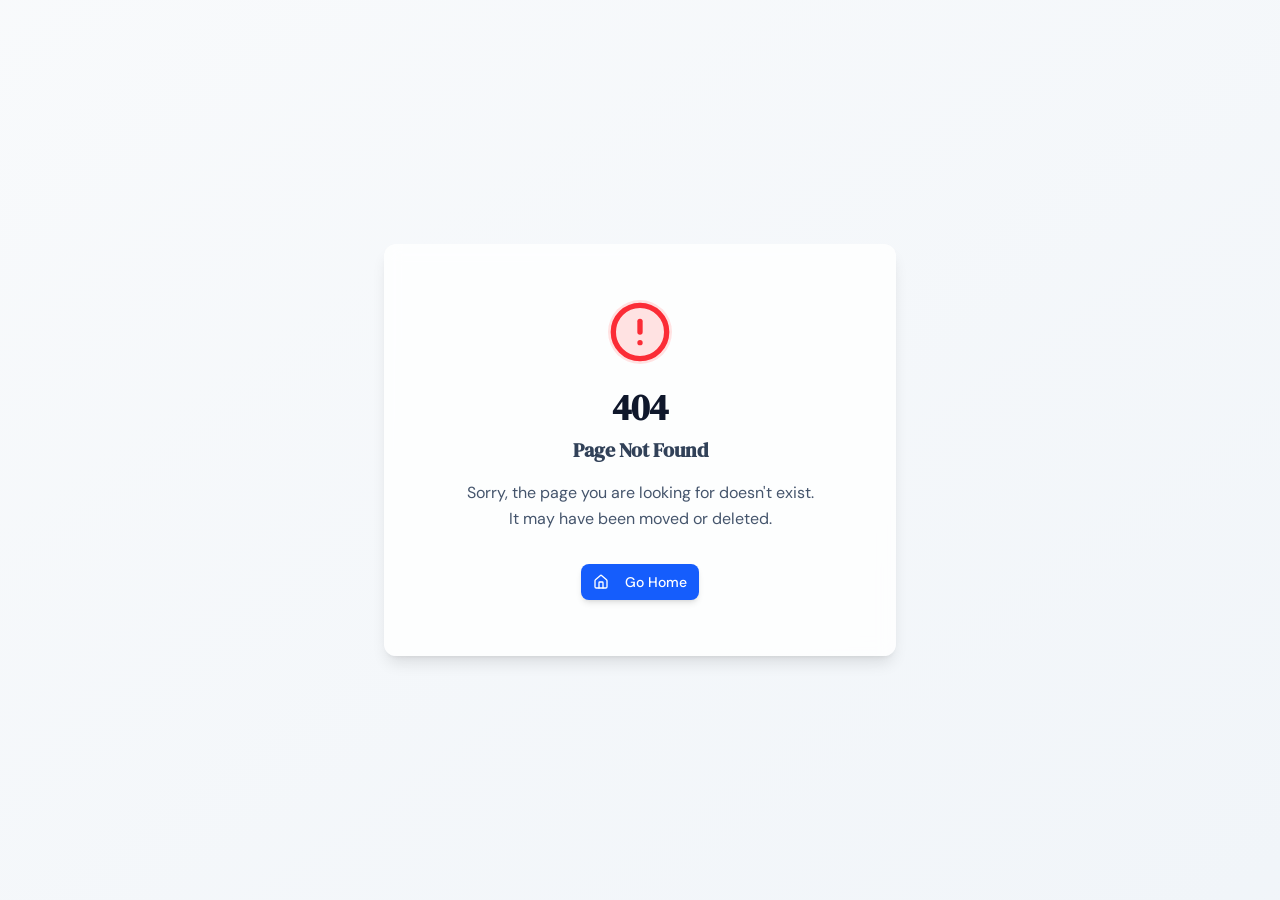
<file: index.html>
<!doctype html>
<html lang="en">

  <head>
    <meta charset="UTF-8" />
    <meta
      name="viewport"
      content="width=device-width, initial-scale=1.0, maximum-scale=1" />
    <title>AI 图像生成知识库</title>
    <link rel="preconnect" href="https://fonts.googleapis.com" />
    <link rel="preconnect" href="https://fonts.gstatic.com" crossorigin />
    <link href="https://fonts.googleapis.com/css2?family=DM+Sans:ital,opsz,wght@0,9..40,300;0,9..40,400;0,9..40,500;0,9..40,600;0,9..40,700;1,9..40,400&family=DM+Serif+Display&display=swap" rel="stylesheet" />
    <script type="module" crossorigin src="script.js"></script>
    <link rel="stylesheet" crossorigin href="style.css">
  </head>

  <body>
    <script>
      // GitHub Pages SPA path rewrite
      (function() {
        var basePath = '/Lingangu';
        if (window.location.pathname.indexOf(basePath) === 0) {
          var newPath = window.location.pathname.slice(basePath.length) || '/';
          window.history.replaceState(null, '', newPath + window.location.search + window.location.hash);
        }
      })();
    </script>
    <script id="manus-runtime">window.__MANUS_HOST_DEV__ = false;
(function(){"use strict";var Mr={exports:{}},Kn={};/**
 * @license React
 * react-jsx-runtime.production.js
 *
 * Copyright (c) Meta Platforms, Inc. and affiliates.
 *
 * This source code is licensed under the MIT license found in the
 * LICENSE file in the root directory of this source tree.
 */var $c;function um(){if($c)return Kn;$c=1;var r=Symbol.for("react.transitional.element"),i=Symbol.for("react.fragment");function c(s,d,m){var x=null;if(m!==void 0&&(x=""+m),d.key!==void 0&&(x=""+d.key),"key"in d){m={};for(var R in d)R!=="key"&&(m[R]=d[R])}else m=d;return d=m.ref,{$$typeof:r,type:s,key:x,ref:d!==void 0?d:null,props:m}}return Kn.Fragment=i,Kn.jsx=c,Kn.jsxs=c,Kn}var Fc;function dm(){return Fc||(Fc=1,Mr.exports=um()),Mr.exports}var h=dm(),Ar={exports:{}},Pn={},Rr={exports:{}},Nr={};/**
 * @license React
 * scheduler.production.js
 *
 * Copyright (c) Meta Platforms, Inc. and affiliates.
 *
 * This source code is licensed under the MIT license found in the
 * LICENSE file in the root directory of this source tree.
 */var Ic;function fm(){return Ic||(Ic=1,function(r){function i(A,q){var B=A.length;A.push(q);t:for(;0<B;){var bt=B-1>>>1,p=A[bt];if(0<d(p,q))A[bt]=q,A[B]=p,B=bt;else break t}}function c(A){return A.length===0?null:A[0]}function s(A){if(A.length===0)return null;var q=A[0],B=A.pop();if(B!==q){A[0]=B;t:for(var bt=0,p=A.length,O=p>>>1;bt<O;){var X=2*(bt+1)-1,G=A[X],Z=X+1,st=A[Z];if(0>d(G,B))Z<p&&0>d(st,G)?(A[bt]=st,A[Z]=B,bt=Z):(A[bt]=G,A[X]=B,bt=X);else if(Z<p&&0>d(st,B))A[bt]=st,A[Z]=B,bt=Z;else break t}}return q}function d(A,q){var B=A.sortIndex-q.sortIndex;return B!==0?B:A.id-q.id}if(r.unstable_now=void 0,typeof performance=="object"&&typeof performance.now=="function"){var m=performance;r.unstable_now=function(){return m.now()}}else{var x=Date,R=x.now();r.unstable_now=function(){return x.now()-R}}var C=[],v=[],D=1,j=null,J=3,at=!1,$=!1,nt=!1,ct=!1,ht=typeof setTimeout=="function"?setTimeout:null,St=typeof clearTimeout=="function"?clearTimeout:null,_=typeof setImmediate<"u"?setImmediate:null;function Y(A){for(var q=c(v);q!==null;){if(q.callback===null)s(v);else if(q.startTime<=A)s(v),q.sortIndex=q.expirationTime,i(C,q);else break;q=c(v)}}function H(A){if(nt=!1,Y(A),!$)if(c(C)!==null)$=!0,it||(it=!0,Bt());else{var q=c(v);q!==null&&Mt(H,q.startTime-A)}}var it=!1,rt=-1,V=5,xt=-1;function Be(){return ct?!0:!(r.unstable_now()-xt<V)}function te(){if(ct=!1,it){var A=r.unstable_now();xt=A;var q=!0;try{t:{$=!1,nt&&(nt=!1,St(rt),rt=-1),at=!0;var B=J;try{e:{for(Y(A),j=c(C);j!==null&&!(j.expirationTime>A&&Be());){var bt=j.callback;if(typeof bt=="function"){j.callback=null,J=j.priorityLevel;var p=bt(j.expirationTime<=A);if(A=r.unstable_now(),typeof p=="function"){j.callback=p,Y(A),q=!0;break e}j===c(C)&&s(C),Y(A)}else s(C);j=c(C)}if(j!==null)q=!0;else{var O=c(v);O!==null&&Mt(H,O.startTime-A),q=!1}}break t}finally{j=null,J=B,at=!1}q=void 0}}finally{q?Bt():it=!1}}}var Bt;if(typeof _=="function")Bt=function(){_(te)};else if(typeof MessageChannel<"u"){var me=new MessageChannel,Se=me.port2;me.port1.onmessage=te,Bt=function(){Se.postMessage(null)}}else Bt=function(){ht(te,0)};function Mt(A,q){rt=ht(function(){A(r.unstable_now())},q)}r.unstable_IdlePriority=5,r.unstable_ImmediatePriority=1,r.unstable_LowPriority=4,r.unstable_NormalPriority=3,r.unstable_Profiling=null,r.unstable_UserBlockingPriority=2,r.unstable_cancelCallback=function(A){A.callback=null},r.unstable_forceFrameRate=function(A){0>A||125<A?console.error("forceFrameRate takes a positive int between 0 and 125, forcing frame rates higher than 125 fps is not supported"):V=0<A?Math.floor(1e3/A):5},r.unstable_getCurrentPriorityLevel=function(){return J},r.unstable_next=function(A){switch(J){case 1:case 2:case 3:var q=3;break;default:q=J}var B=J;J=q;try{return A()}finally{J=B}},r.unstable_requestPaint=function(){ct=!0},r.unstable_runWithPriority=function(A,q){switch(A){case 1:case 2:case 3:case 4:case 5:break;default:A=3}var B=J;J=A;try{return q()}finally{J=B}},r.unstable_scheduleCallback=function(A,q,B){var bt=r.unstable_now();switch(typeof B=="object"&&B!==null?(B=B.delay,B=typeof B=="number"&&0<B?bt+B:bt):B=bt,A){case 1:var p=-1;break;case 2:p=250;break;case 5:p=1073741823;break;case 4:p=1e4;break;default:p=5e3}return p=B+p,A={id:D++,callback:q,priorityLevel:A,startTime:B,expirationTime:p,sortIndex:-1},B>bt?(A.sortIndex=B,i(v,A),c(C)===null&&A===c(v)&&(nt?(St(rt),rt=-1):nt=!0,Mt(H,B-bt))):(A.sortIndex=p,i(C,A),$||at||($=!0,it||(it=!0,Bt()))),A},r.unstable_shouldYield=Be,r.unstable_wrapCallback=function(A){var q=J;return function(){var B=J;J=q;try{return A.apply(this,arguments)}finally{J=B}}}}(Nr)),Nr}var tu;function hm(){return tu||(tu=1,Rr.exports=fm()),Rr.exports}var zr={exports:{}},ut={};/**
 * @license React
 * react.production.js
 *
 * Copyright (c) Meta Platforms, Inc. and affiliates.
 *
 * This source code is licensed under the MIT license found in the
 * LICENSE file in the root directory of this source tree.
 */var eu;function mm(){if(eu)return ut;eu=1;var r=Symbol.for("react.transitional.element"),i=Symbol.for("react.portal"),c=Symbol.for("react.fragment"),s=Symbol.for("react.strict_mode"),d=Symbol.for("react.profiler"),m=Symbol.for("react.consumer"),x=Symbol.for("react.context"),R=Symbol.for("react.forward_ref"),C=Symbol.for("react.suspense"),v=Symbol.for("react.memo"),D=Symbol.for("react.lazy"),j=Symbol.iterator;function J(p){return p===null||typeof p!="object"?null:(p=j&&p[j]||p["@@iterator"],typeof p=="function"?p:null)}var at={isMounted:function(){return!1},enqueueForceUpdate:function(){},enqueueReplaceState:function(){},enqueueSetState:function(){}},$=Object.assign,nt={};function ct(p,O,X){this.props=p,this.context=O,this.refs=nt,this.updater=X||at}ct.prototype.isReactComponent={},ct.prototype.setState=function(p,O){if(typeof p!="object"&&typeof p!="function"&&p!=null)throw Error("takes an object of state variables to update or a function which returns an object of state variables.");this.updater.enqueueSetState(this,p,O,"setState")},ct.prototype.forceUpdate=function(p){this.updater.enqueueForceUpdate(this,p,"forceUpdate")};function ht(){}ht.prototype=ct.prototype;function St(p,O,X){this.props=p,this.context=O,this.refs=nt,this.updater=X||at}var _=St.prototype=new ht;_.constructor=St,$(_,ct.prototype),_.isPureReactComponent=!0;var Y=Array.isArray,H={H:null,A:null,T:null,S:null,V:null},it=Object.prototype.hasOwnProperty;function rt(p,O,X,G,Z,st){return X=st.ref,{$$typeof:r,type:p,key:O,ref:X!==void 0?X:null,props:st}}function V(p,O){return rt(p.type,O,void 0,void 0,void 0,p.props)}function xt(p){return typeof p=="object"&&p!==null&&p.$$typeof===r}function Be(p){var O={"=":"=0",":":"=2"};return"$"+p.replace(/[=:]/g,function(X){return O[X]})}var te=/\/+/g;function Bt(p,O){return typeof p=="object"&&p!==null&&p.key!=null?Be(""+p.key):O.toString(36)}function me(){}function Se(p){switch(p.status){case"fulfilled":return p.value;case"rejected":throw p.reason;default:switch(typeof p.status=="string"?p.then(me,me):(p.status="pending",p.then(function(O){p.status==="pending"&&(p.status="fulfilled",p.value=O)},function(O){p.status==="pending"&&(p.status="rejected",p.reason=O)})),p.status){case"fulfilled":return p.value;case"rejected":throw p.reason}}throw p}function Mt(p,O,X,G,Z){var st=typeof p;(st==="undefined"||st==="boolean")&&(p=null);var I=!1;if(p===null)I=!0;else switch(st){case"bigint":case"string":case"number":I=!0;break;case"object":switch(p.$$typeof){case r:case i:I=!0;break;case D:return I=p._init,Mt(I(p._payload),O,X,G,Z)}}if(I)return Z=Z(p),I=G===""?"."+Bt(p,0):G,Y(Z)?(X="",I!=null&&(X=I.replace(te,"$&/")+"/"),Mt(Z,O,X,"",function(Jt){return Jt})):Z!=null&&(xt(Z)&&(Z=V(Z,X+(Z.key==null||p&&p.key===Z.key?"":(""+Z.key).replace(te,"$&/")+"/")+I)),O.push(Z)),1;I=0;var gt=G===""?".":G+":";if(Y(p))for(var Tt=0;Tt<p.length;Tt++)G=p[Tt],st=gt+Bt(G,Tt),I+=Mt(G,O,X,st,Z);else if(Tt=J(p),typeof Tt=="function")for(p=Tt.call(p),Tt=0;!(G=p.next()).done;)G=G.value,st=gt+Bt(G,Tt++),I+=Mt(G,O,X,st,Z);else if(st==="object"){if(typeof p.then=="function")return Mt(Se(p),O,X,G,Z);throw O=String(p),Error("Objects are not valid as a React child (found: "+(O==="[object Object]"?"object with keys {"+Object.keys(p).join(", ")+"}":O)+"). If you meant to render a collection of children, use an array instead.")}return I}function A(p,O,X){if(p==null)return p;var G=[],Z=0;return Mt(p,G,"","",function(st){return O.call(X,st,Z++)}),G}function q(p){if(p._status===-1){var O=p._result;O=O(),O.then(function(X){(p._status===0||p._status===-1)&&(p._status=1,p._result=X)},function(X){(p._status===0||p._status===-1)&&(p._status=2,p._result=X)}),p._status===-1&&(p._status=0,p._result=O)}if(p._status===1)return p._result.default;throw p._result}var B=typeof reportError=="function"?reportError:function(p){if(typeof window=="object"&&typeof window.ErrorEvent=="function"){var O=new window.ErrorEvent("error",{bubbles:!0,cancelable:!0,message:typeof p=="object"&&p!==null&&typeof p.message=="string"?String(p.message):String(p),error:p});if(!window.dispatchEvent(O))return}else if(typeof process=="object"&&typeof process.emit=="function"){process.emit("uncaughtException",p);return}console.error(p)};function bt(){}return ut.Children={map:A,forEach:function(p,O,X){A(p,function(){O.apply(this,arguments)},X)},count:function(p){var O=0;return A(p,function(){O++}),O},toArray:function(p){return A(p,function(O){return O})||[]},only:function(p){if(!xt(p))throw Error("React.Children.only expected to receive a single React element child.");return p}},ut.Component=ct,ut.Fragment=c,ut.Profiler=d,ut.PureComponent=St,ut.StrictMode=s,ut.Suspense=C,ut.__CLIENT_INTERNALS_DO_NOT_USE_OR_WARN_USERS_THEY_CANNOT_UPGRADE=H,ut.__COMPILER_RUNTIME={__proto__:null,c:function(p){return H.H.useMemoCache(p)}},ut.cache=function(p){return function(){return p.apply(null,arguments)}},ut.cloneElement=function(p,O,X){if(p==null)throw Error("The argument must be a React element, but you passed "+p+".");var G=$({},p.props),Z=p.key,st=void 0;if(O!=null)for(I in O.ref!==void 0&&(st=void 0),O.key!==void 0&&(Z=""+O.key),O)!it.call(O,I)||I==="key"||I==="__self"||I==="__source"||I==="ref"&&O.ref===void 0||(G[I]=O[I]);var I=arguments.length-2;if(I===1)G.children=X;else if(1<I){for(var gt=Array(I),Tt=0;Tt<I;Tt++)gt[Tt]=arguments[Tt+2];G.children=gt}return rt(p.type,Z,void 0,void 0,st,G)},ut.createContext=function(p){return p={$$typeof:x,_currentValue:p,_currentValue2:p,_threadCount:0,Provider:null,Consumer:null},p.Provider=p,p.Consumer={$$typeof:m,_context:p},p},ut.createElement=function(p,O,X){var G,Z={},st=null;if(O!=null)for(G in O.key!==void 0&&(st=""+O.key),O)it.call(O,G)&&G!=="key"&&G!=="__self"&&G!=="__source"&&(Z[G]=O[G]);var I=arguments.length-2;if(I===1)Z.children=X;else if(1<I){for(var gt=Array(I),Tt=0;Tt<I;Tt++)gt[Tt]=arguments[Tt+2];Z.children=gt}if(p&&p.defaultProps)for(G in I=p.defaultProps,I)Z[G]===void 0&&(Z[G]=I[G]);return rt(p,st,void 0,void 0,null,Z)},ut.createRef=function(){return{current:null}},ut.forwardRef=function(p){return{$$typeof:R,render:p}},ut.isValidElement=xt,ut.lazy=function(p){return{$$typeof:D,_payload:{_status:-1,_result:p},_init:q}},ut.memo=function(p,O){return{$$typeof:v,type:p,compare:O===void 0?null:O}},ut.startTransition=function(p){var O=H.T,X={};H.T=X;try{var G=p(),Z=H.S;Z!==null&&Z(X,G),typeof G=="object"&&G!==null&&typeof G.then=="function"&&G.then(bt,B)}catch(st){B(st)}finally{H.T=O}},ut.unstable_useCacheRefresh=function(){return H.H.useCacheRefresh()},ut.use=function(p){return H.H.use(p)},ut.useActionState=function(p,O,X){return H.H.useActionState(p,O,X)},ut.useCallback=function(p,O){return H.H.useCallback(p,O)},ut.useContext=function(p){return H.H.useContext(p)},ut.useDebugValue=function(){},ut.useDeferredValue=function(p,O){return H.H.useDeferredValue(p,O)},ut.useEffect=function(p,O,X){var G=H.H;if(typeof X=="function")throw Error("useEffect CRUD overload is not enabled in this build of React.");return G.useEffect(p,O)},ut.useId=function(){return H.H.useId()},ut.useImperativeHandle=function(p,O,X){return H.H.useImperativeHandle(p,O,X)},ut.useInsertionEffect=function(p,O){return H.H.useInsertionEffect(p,O)},ut.useLayoutEffect=function(p,O){return H.H.useLayoutEffect(p,O)},ut.useMemo=function(p,O){return H.H.useMemo(p,O)},ut.useOptimistic=function(p,O){return H.H.useOptimistic(p,O)},ut.useReducer=function(p,O,X){return H.H.useReducer(p,O,X)},ut.useRef=function(p){return H.H.useRef(p)},ut.useState=function(p){return H.H.useState(p)},ut.useSyncExternalStore=function(p,O,X){return H.H.useSyncExternalStore(p,O,X)},ut.useTransition=function(){return H.H.useTransition()},ut.version="19.1.1",ut}var lu;function _r(){return lu||(lu=1,zr.exports=mm()),zr.exports}var kr={exports:{}},he={};/**
 * @license React
 * react-dom.production.js
 *
 * Copyright (c) Meta Platforms, Inc. and affiliates.
 *
 * This source code is licensed under the MIT license found in the
 * LICENSE file in the root directory of this source tree.
 */var au;function gm(){if(au)return he;au=1;var r=_r();function i(C){var v="https://react.dev/errors/"+C;if(1<arguments.length){v+="?args[]="+encodeURIComponent(arguments[1]);for(var D=2;D<arguments.length;D++)v+="&args[]="+encodeURIComponent(arguments[D])}return"Minified React error #"+C+"; visit "+v+" for the full message or use the non-minified dev environment for full errors and additional helpful warnings."}function c(){}var s={d:{f:c,r:function(){throw Error(i(522))},D:c,C:c,L:c,m:c,X:c,S:c,M:c},p:0,findDOMNode:null},d=Symbol.for("react.portal");function m(C,v,D){var j=3<arguments.length&&arguments[3]!==void 0?arguments[3]:null;return{$$typeof:d,key:j==null?null:""+j,children:C,containerInfo:v,implementation:D}}var x=r.__CLIENT_INTERNALS_DO_NOT_USE_OR_WARN_USERS_THEY_CANNOT_UPGRADE;function R(C,v){if(C==="font")return"";if(typeof v=="string")return v==="use-credentials"?v:""}return he.__DOM_INTERNALS_DO_NOT_USE_OR_WARN_USERS_THEY_CANNOT_UPGRADE=s,he.createPortal=function(C,v){var D=2<arguments.length&&arguments[2]!==void 0?arguments[2]:null;if(!v||v.nodeType!==1&&v.nodeType!==9&&v.nodeType!==11)throw Error(i(299));return m(C,v,null,D)},he.flushSync=function(C){var v=x.T,D=s.p;try{if(x.T=null,s.p=2,C)return C()}finally{x.T=v,s.p=D,s.d.f()}},he.preconnect=function(C,v){typeof C=="string"&&(v?(v=v.crossOrigin,v=typeof v=="string"?v==="use-credentials"?v:"":void 0):v=null,s.d.C(C,v))},he.prefetchDNS=function(C){typeof C=="string"&&s.d.D(C)},he.preinit=function(C,v){if(typeof C=="string"&&v&&typeof v.as=="string"){var D=v.as,j=R(D,v.crossOrigin),J=typeof v.integrity=="string"?v.integrity:void 0,at=typeof v.fetchPriority=="string"?v.fetchPriority:void 0;D==="style"?s.d.S(C,typeof v.precedence=="string"?v.precedence:void 0,{crossOrigin:j,integrity:J,fetchPriority:at}):D==="script"&&s.d.X(C,{crossOrigin:j,integrity:J,fetchPriority:at,nonce:typeof v.nonce=="string"?v.nonce:void 0})}},he.preinitModule=function(C,v){if(typeof C=="string")if(typeof v=="object"&&v!==null){if(v.as==null||v.as==="script"){var D=R(v.as,v.crossOrigin);s.d.M(C,{crossOrigin:D,integrity:typeof v.integrity=="string"?v.integrity:void 0,nonce:typeof v.nonce=="string"?v.nonce:void 0})}}else v==null&&s.d.M(C)},he.preload=function(C,v){if(typeof C=="string"&&typeof v=="object"&&v!==null&&typeof v.as=="string"){var D=v.as,j=R(D,v.crossOrigin);s.d.L(C,D,{crossOrigin:j,integrity:typeof v.integrity=="string"?v.integrity:void 0,nonce:typeof v.nonce=="string"?v.nonce:void 0,type:typeof v.type=="string"?v.type:void 0,fetchPriority:typeof v.fetchPriority=="string"?v.fetchPriority:void 0,referrerPolicy:typeof v.referrerPolicy=="string"?v.referrerPolicy:void 0,imageSrcSet:typeof v.imageSrcSet=="string"?v.imageSrcSet:void 0,imageSizes:typeof v.imageSizes=="string"?v.imageSizes:void 0,media:typeof v.media=="string"?v.media:void 0})}},he.preloadModule=function(C,v){if(typeof C=="string")if(v){var D=R(v.as,v.crossOrigin);s.d.m(C,{as:typeof v.as=="string"&&v.as!=="script"?v.as:void 0,crossOrigin:D,integrity:typeof v.integrity=="string"?v.integrity:void 0})}else s.d.m(C)},he.requestFormReset=function(C){s.d.r(C)},he.unstable_batchedUpdates=function(C,v){return C(v)},he.useFormState=function(C,v,D){return x.H.useFormState(C,v,D)},he.useFormStatus=function(){return x.H.useHostTransitionStatus()},he.version="19.1.1",he}var nu;function pm(){if(nu)return kr.exports;nu=1;function r(){if(!(typeof __REACT_DEVTOOLS_GLOBAL_HOOK__>"u"||typeof __REACT_DEVTOOLS_GLOBAL_HOOK__.checkDCE!="function"))try{__REACT_DEVTOOLS_GLOBAL_HOOK__.checkDCE(r)}catch(i){console.error(i)}}return r(),kr.exports=gm(),kr.exports}/**
 * @license React
 * react-dom-client.production.js
 *
 * Copyright (c) Meta Platforms, Inc. and affiliates.
 *
 * This source code is licensed under the MIT license found in the
 * LICENSE file in the root directory of this source tree.
 */var ou;function ym(){if(ou)return Pn;ou=1;var r=hm(),i=_r(),c=pm();function s(t){var e="https://react.dev/errors/"+t;if(1<arguments.length){e+="?args[]="+encodeURIComponent(arguments[1]);for(var l=2;l<arguments.length;l++)e+="&args[]="+encodeURIComponent(arguments[l])}return"Minified React error #"+t+"; visit "+e+" for the full message or use the non-minified dev environment for full errors and additional helpful warnings."}function d(t){return!(!t||t.nodeType!==1&&t.nodeType!==9&&t.nodeType!==11)}function m(t){var e=t,l=t;if(t.alternate)for(;e.return;)e=e.return;else{t=e;do e=t,(e.flags&4098)!==0&&(l=e.return),t=e.return;while(t)}return e.tag===3?l:null}function x(t){if(t.tag===13){var e=t.memoizedState;if(e===null&&(t=t.alternate,t!==null&&(e=t.memoizedState)),e!==null)return e.dehydrated}return null}function R(t){if(m(t)!==t)throw Error(s(188))}function C(t){var e=t.alternate;if(!e){if(e=m(t),e===null)throw Error(s(188));return e!==t?null:t}for(var l=t,a=e;;){var n=l.return;if(n===null)break;var o=n.alternate;if(o===null){if(a=n.return,a!==null){l=a;continue}break}if(n.child===o.child){for(o=n.child;o;){if(o===l)return R(n),t;if(o===a)return R(n),e;o=o.sibling}throw Error(s(188))}if(l.return!==a.return)l=n,a=o;else{for(var u=!1,f=n.child;f;){if(f===l){u=!0,l=n,a=o;break}if(f===a){u=!0,a=n,l=o;break}f=f.sibling}if(!u){for(f=o.child;f;){if(f===l){u=!0,l=o,a=n;break}if(f===a){u=!0,a=o,l=n;break}f=f.sibling}if(!u)throw Error(s(189))}}if(l.alternate!==a)throw Error(s(190))}if(l.tag!==3)throw Error(s(188));return l.stateNode.current===l?t:e}function v(t){var e=t.tag;if(e===5||e===26||e===27||e===6)return t;for(t=t.child;t!==null;){if(e=v(t),e!==null)return e;t=t.sibling}return null}var D=Object.assign,j=Symbol.for("react.element"),J=Symbol.for("react.transitional.element"),at=Symbol.for("react.portal"),$=Symbol.for("react.fragment"),nt=Symbol.for("react.strict_mode"),ct=Symbol.for("react.profiler"),ht=Symbol.for("react.provider"),St=Symbol.for("react.consumer"),_=Symbol.for("react.context"),Y=Symbol.for("react.forward_ref"),H=Symbol.for("react.suspense"),it=Symbol.for("react.suspense_list"),rt=Symbol.for("react.memo"),V=Symbol.for("react.lazy"),xt=Symbol.for("react.activity"),Be=Symbol.for("react.memo_cache_sentinel"),te=Symbol.iterator;function Bt(t){return t===null||typeof t!="object"?null:(t=te&&t[te]||t["@@iterator"],typeof t=="function"?t:null)}var me=Symbol.for("react.client.reference");function Se(t){if(t==null)return null;if(typeof t=="function")return t.$$typeof===me?null:t.displayName||t.name||null;if(typeof t=="string")return t;switch(t){case $:return"Fragment";case ct:return"Profiler";case nt:return"StrictMode";case H:return"Suspense";case it:return"SuspenseList";case xt:return"Activity"}if(typeof t=="object")switch(t.$$typeof){case at:return"Portal";case _:return(t.displayName||"Context")+".Provider";case St:return(t._context.displayName||"Context")+".Consumer";case Y:var e=t.render;return t=t.displayName,t||(t=e.displayName||e.name||"",t=t!==""?"ForwardRef("+t+")":"ForwardRef"),t;case rt:return e=t.displayName||null,e!==null?e:Se(t.type)||"Memo";case V:e=t._payload,t=t._init;try{return Se(t(e))}catch{}}return null}var Mt=Array.isArray,A=i.__CLIENT_INTERNALS_DO_NOT_USE_OR_WARN_USERS_THEY_CANNOT_UPGRADE,q=c.__DOM_INTERNALS_DO_NOT_USE_OR_WARN_USERS_THEY_CANNOT_UPGRADE,B={pending:!1,data:null,method:null,action:null},bt=[],p=-1;function O(t){return{current:t}}function X(t){0>p||(t.current=bt[p],bt[p]=null,p--)}function G(t,e){p++,bt[p]=t.current,t.current=e}var Z=O(null),st=O(null),I=O(null),gt=O(null);function Tt(t,e){switch(G(I,e),G(st,t),G(Z,null),e.nodeType){case 9:case 11:t=(t=e.documentElement)&&(t=t.namespaceURI)?Hh(t):0;break;default:if(t=e.tagName,e=e.namespaceURI)e=Hh(e),t=Uh(e,t);else switch(t){case"svg":t=1;break;case"math":t=2;break;default:t=0}}X(Z),G(Z,t)}function Jt(){X(Z),X(st),X(I)}function Ke(t){t.memoizedState!==null&&G(gt,t);var e=Z.current,l=Uh(e,t.type);e!==l&&(G(st,t),G(Z,l))}function Ce(t){st.current===t&&(X(Z),X(st)),gt.current===t&&(X(gt),Wo._currentValue=B)}var Pe=Object.prototype.hasOwnProperty,yl=r.unstable_scheduleCallback,sn=r.unstable_cancelCallback,Ca=r.unstable_shouldYield,ri=r.unstable_requestPaint,ge=r.unstable_now,si=r.unstable_getCurrentPriorityLevel,Ul=r.unstable_ImmediatePriority,Fn=r.unstable_UserBlockingPriority,nl=r.unstable_NormalPriority,ci=r.unstable_LowPriority,Gl=r.unstable_IdlePriority,ui=r.log,Ea=r.unstable_setDisableYieldValue,ql=null,Wt=null;function Je(t){if(typeof ui=="function"&&Ea(t),Wt&&typeof Wt.setStrictMode=="function")try{Wt.setStrictMode(ql,t)}catch{}}var $t=Math.clz32?Math.clz32:fi,di=Math.log,Ta=Math.LN2;function fi(t){return t>>>=0,t===0?32:31-(di(t)/Ta|0)|0}var L=256,cn=4194304;function vl(t){var e=t&42;if(e!==0)return e;switch(t&-t){case 1:return 1;case 2:return 2;case 4:return 4;case 8:return 8;case 16:return 16;case 32:return 32;case 64:return 64;case 128:return 128;case 256:case 512:case 1024:case 2048:case 4096:case 8192:case 16384:case 32768:case 65536:case 131072:case 262144:case 524288:case 1048576:case 2097152:return t&4194048;case 4194304:case 8388608:case 16777216:case 33554432:return t&62914560;case 67108864:return 67108864;case 134217728:return 134217728;case 268435456:return 268435456;case 536870912:return 536870912;case 1073741824:return 0;default:return t}}function un(t,e,l){var a=t.pendingLanes;if(a===0)return 0;var n=0,o=t.suspendedLanes,u=t.pingedLanes;t=t.warmLanes;var f=a&134217727;return f!==0?(a=f&~o,a!==0?n=vl(a):(u&=f,u!==0?n=vl(u):l||(l=f&~t,l!==0&&(n=vl(l))))):(f=a&~o,f!==0?n=vl(f):u!==0?n=vl(u):l||(l=a&~t,l!==0&&(n=vl(l)))),n===0?0:e!==0&&e!==n&&(e&o)===0&&(o=n&-n,l=e&-e,o>=l||o===32&&(l&4194048)!==0)?e:n}function Dt(t,e){return(t.pendingLanes&~(t.suspendedLanes&~t.pingedLanes)&e)===0}function In(t,e){switch(t){case 1:case 2:case 4:case 8:case 64:return e+250;case 16:case 32:case 128:case 256:case 512:case 1024:case 2048:case 4096:case 8192:case 16384:case 32768:case 65536:case 131072:case 262144:case 524288:case 1048576:case 2097152:return e+5e3;case 4194304:case 8388608:case 16777216:case 33554432:return-1;case 67108864:case 134217728:case 268435456:case 536870912:case 1073741824:return-1;default:return-1}}function to(){var t=L;return L<<=1,(L&4194048)===0&&(L=256),t}function hi(){var t=cn;return cn<<=1,(cn&62914560)===0&&(cn=4194304),t}function eo(t){for(var e=[],l=0;31>l;l++)e.push(t);return e}function Da(t,e){t.pendingLanes|=e,e!==268435456&&(t.suspendedLanes=0,t.pingedLanes=0,t.warmLanes=0)}function Ir(t,e,l,a,n,o){var u=t.pendingLanes;t.pendingLanes=l,t.suspendedLanes=0,t.pingedLanes=0,t.warmLanes=0,t.expiredLanes&=l,t.entangledLanes&=l,t.errorRecoveryDisabledLanes&=l,t.shellSuspendCounter=0;var f=t.entanglements,g=t.expirationTimes,S=t.hiddenUpdates;for(l=u&~l;0<l;){var N=31-$t(l),k=1<<N;f[N]=0,g[N]=-1;var E=S[N];if(E!==null)for(S[N]=null,N=0;N<E.length;N++){var T=E[N];T!==null&&(T.lane&=-536870913)}l&=~k}a!==0&&mi(t,a,0),o!==0&&n===0&&t.tag!==0&&(t.suspendedLanes|=o&~(u&~e))}function mi(t,e,l){t.pendingLanes|=e,t.suspendedLanes&=~e;var a=31-$t(e);t.entangledLanes|=e,t.entanglements[a]=t.entanglements[a]|1073741824|l&4194090}function gi(t,e){var l=t.entangledLanes|=e;for(t=t.entanglements;l;){var a=31-$t(l),n=1<<a;n&e|t[a]&e&&(t[a]|=e),l&=~n}}function lo(t){switch(t){case 2:t=1;break;case 8:t=4;break;case 32:t=16;break;case 256:case 512:case 1024:case 2048:case 4096:case 8192:case 16384:case 32768:case 65536:case 131072:case 262144:case 524288:case 1048576:case 2097152:case 4194304:case 8388608:case 16777216:case 33554432:t=128;break;case 268435456:t=134217728;break;default:t=0}return t}function ao(t){return t&=-t,2<t?8<t?(t&134217727)!==0?32:268435456:8:2}function pi(){var t=q.p;return t!==0?t:(t=window.event,t===void 0?32:nm(t.type))}function ts(t,e){var l=q.p;try{return q.p=t,e()}finally{q.p=l}}var ol=Math.random().toString(36).slice(2),ee="__reactFiber$"+ol,pe="__reactProps$"+ol,Yl="__reactContainer$"+ol,no="__reactEvents$"+ol,es="__reactListeners$"+ol,ls="__reactHandles$"+ol,yi="__reactResources$"+ol,Ma="__reactMarker$"+ol;function oo(t){delete t[ee],delete t[pe],delete t[no],delete t[es],delete t[ls]}function Vl(t){var e=t[ee];if(e)return e;for(var l=t.parentNode;l;){if(e=l[Yl]||l[ee]){if(l=e.alternate,e.child!==null||l!==null&&l.child!==null)for(t=Vh(t);t!==null;){if(l=t[ee])return l;t=Vh(t)}return e}t=l,l=t.parentNode}return null}function Xl(t){if(t=t[ee]||t[Yl]){var e=t.tag;if(e===5||e===6||e===13||e===26||e===27||e===3)return t}return null}function Aa(t){var e=t.tag;if(e===5||e===26||e===27||e===6)return t.stateNode;throw Error(s(33))}function Zl(t){var e=t[yi];return e||(e=t[yi]={hoistableStyles:new Map,hoistableScripts:new Map}),e}function Vt(t){t[Ma]=!0}var vi=new Set,bi={};function bl(t,e){We(t,e),We(t+"Capture",e)}function We(t,e){for(bi[t]=e,t=0;t<e.length;t++)vi.add(e[t])}var as=RegExp("^[:A-Z_a-z\\u00C0-\\u00D6\\u00D8-\\u00F6\\u00F8-\\u02FF\\u0370-\\u037D\\u037F-\\u1FFF\\u200C-\\u200D\\u2070-\\u218F\\u2C00-\\u2FEF\\u3001-\\uD7FF\\uF900-\\uFDCF\\uFDF0-\\uFFFD][:A-Z_a-z\\u00C0-\\u00D6\\u00D8-\\u00F6\\u00F8-\\u02FF\\u0370-\\u037D\\u037F-\\u1FFF\\u200C-\\u200D\\u2070-\\u218F\\u2C00-\\u2FEF\\u3001-\\uD7FF\\uF900-\\uFDCF\\uFDF0-\\uFFFD\\-.0-9\\u00B7\\u0300-\\u036F\\u203F-\\u2040]*$"),xi={},wi={};function Ra(t){return Pe.call(wi,t)?!0:Pe.call(xi,t)?!1:as.test(t)?wi[t]=!0:(xi[t]=!0,!1)}function M(t,e,l){if(Ra(e))if(l===null)t.removeAttribute(e);else{switch(typeof l){case"undefined":case"function":case"symbol":t.removeAttribute(e);return;case"boolean":var a=e.toLowerCase().slice(0,5);if(a!=="data-"&&a!=="aria-"){t.removeAttribute(e);return}}t.setAttribute(e,""+l)}}function tt(t,e,l){if(l===null)t.removeAttribute(e);else{switch(typeof l){case"undefined":case"function":case"symbol":case"boolean":t.removeAttribute(e);return}t.setAttribute(e,""+l)}}function Ot(t,e,l,a){if(a===null)t.removeAttribute(l);else{switch(typeof a){case"undefined":case"function":case"symbol":case"boolean":t.removeAttribute(l);return}t.setAttributeNS(e,l,""+a)}}var le,Ee;function ae(t){if(le===void 0)try{throw Error()}catch(l){var e=l.stack.trim().match(/\n( *(at )?)/);le=e&&e[1]||"",Ee=-1<l.stack.indexOf(`
    at`)?" (<anonymous>)":-1<l.stack.indexOf("@")?"@unknown:0:0":""}return`
`+le+t+Ee}var Le=!1;function He(t,e){if(!t||Le)return"";Le=!0;var l=Error.prepareStackTrace;Error.prepareStackTrace=void 0;try{var a={DetermineComponentFrameRoot:function(){try{if(e){var k=function(){throw Error()};if(Object.defineProperty(k.prototype,"props",{set:function(){throw Error()}}),typeof Reflect=="object"&&Reflect.construct){try{Reflect.construct(k,[])}catch(T){var E=T}Reflect.construct(t,[],k)}else{try{k.call()}catch(T){E=T}t.call(k.prototype)}}else{try{throw Error()}catch(T){E=T}(k=t())&&typeof k.catch=="function"&&k.catch(function(){})}}catch(T){if(T&&E&&typeof T.stack=="string")return[T.stack,E.stack]}return[null,null]}};a.DetermineComponentFrameRoot.displayName="DetermineComponentFrameRoot";var n=Object.getOwnPropertyDescriptor(a.DetermineComponentFrameRoot,"name");n&&n.configurable&&Object.defineProperty(a.DetermineComponentFrameRoot,"name",{value:"DetermineComponentFrameRoot"});var o=a.DetermineComponentFrameRoot(),u=o[0],f=o[1];if(u&&f){var g=u.split(`
`),S=f.split(`
`);for(n=a=0;a<g.length&&!g[a].includes("DetermineComponentFrameRoot");)a++;for(;n<S.length&&!S[n].includes("DetermineComponentFrameRoot");)n++;if(a===g.length||n===S.length)for(a=g.length-1,n=S.length-1;1<=a&&0<=n&&g[a]!==S[n];)n--;for(;1<=a&&0<=n;a--,n--)if(g[a]!==S[n]){if(a!==1||n!==1)do if(a--,n--,0>n||g[a]!==S[n]){var N=`
`+g[a].replace(" at new "," at ");return t.displayName&&N.includes("<anonymous>")&&(N=N.replace("<anonymous>",t.displayName)),N}while(1<=a&&0<=n);break}}}finally{Le=!1,Error.prepareStackTrace=l}return(l=t?t.displayName||t.name:"")?ae(l):""}function Ql(t){switch(t.tag){case 26:case 27:case 5:return ae(t.type);case 16:return ae("Lazy");case 13:return ae("Suspense");case 19:return ae("SuspenseList");case 0:case 15:return He(t.type,!1);case 11:return He(t.type.render,!1);case 1:return He(t.type,!0);case 31:return ae("Activity");default:return""}}function xl(t){try{var e="";do e+=Ql(t),t=t.return;while(t);return e}catch(l){return`
Error generating stack: `+l.message+`
`+l.stack}}function Xt(t){switch(typeof t){case"bigint":case"boolean":case"number":case"string":case"undefined":return t;case"object":return t;default:return""}}function il(t){var e=t.type;return(t=t.nodeName)&&t.toLowerCase()==="input"&&(e==="checkbox"||e==="radio")}function ve(t){var e=il(t)?"checked":"value",l=Object.getOwnPropertyDescriptor(t.constructor.prototype,e),a=""+t[e];if(!t.hasOwnProperty(e)&&typeof l<"u"&&typeof l.get=="function"&&typeof l.set=="function"){var n=l.get,o=l.set;return Object.defineProperty(t,e,{configurable:!0,get:function(){return n.call(this)},set:function(u){a=""+u,o.call(this,u)}}),Object.defineProperty(t,e,{enumerable:l.enumerable}),{getValue:function(){return a},setValue:function(u){a=""+u},stopTracking:function(){t._valueTracker=null,delete t[e]}}}}function re(t){t._valueTracker||(t._valueTracker=ve(t))}function rl(t){if(!t)return!1;var e=t._valueTracker;if(!e)return!0;var l=e.getValue(),a="";return t&&(a=il(t)?t.checked?"true":"false":t.value),t=a,t!==l?(e.setValue(t),!0):!1}function wl(t){if(t=t||(typeof document<"u"?document:void 0),typeof t>"u")return null;try{return t.activeElement||t.body}catch{return t.body}}var dn=/[\n"\\]/g;function se(t){return t.replace(dn,function(e){return"\\"+e.charCodeAt(0).toString(16)+" "})}function Kl(t,e,l,a,n,o,u,f){t.name="",u!=null&&typeof u!="function"&&typeof u!="symbol"&&typeof u!="boolean"?t.type=u:t.removeAttribute("type"),e!=null?u==="number"?(e===0&&t.value===""||t.value!=e)&&(t.value=""+Xt(e)):t.value!==""+Xt(e)&&(t.value=""+Xt(e)):u!=="submit"&&u!=="reset"||t.removeAttribute("value"),e!=null?Pl(t,u,Xt(e)):l!=null?Pl(t,u,Xt(l)):a!=null&&t.removeAttribute("value"),n==null&&o!=null&&(t.defaultChecked=!!o),n!=null&&(t.checked=n&&typeof n!="function"&&typeof n!="symbol"),f!=null&&typeof f!="function"&&typeof f!="symbol"&&typeof f!="boolean"?t.name=""+Xt(f):t.removeAttribute("name")}function Na(t,e,l,a,n,o,u,f){if(o!=null&&typeof o!="function"&&typeof o!="symbol"&&typeof o!="boolean"&&(t.type=o),e!=null||l!=null){if(!(o!=="submit"&&o!=="reset"||e!=null))return;l=l!=null?""+Xt(l):"",e=e!=null?""+Xt(e):l,f||e===t.value||(t.value=e),t.defaultValue=e}a=a??n,a=typeof a!="function"&&typeof a!="symbol"&&!!a,t.checked=f?t.checked:!!a,t.defaultChecked=!!a,u!=null&&typeof u!="function"&&typeof u!="symbol"&&typeof u!="boolean"&&(t.name=u)}function Pl(t,e,l){e==="number"&&wl(t.ownerDocument)===t||t.defaultValue===""+l||(t.defaultValue=""+l)}function $e(t,e,l,a){if(t=t.options,e){e={};for(var n=0;n<l.length;n++)e["$"+l[n]]=!0;for(l=0;l<t.length;l++)n=e.hasOwnProperty("$"+t[l].value),t[l].selected!==n&&(t[l].selected=n),n&&a&&(t[l].defaultSelected=!0)}else{for(l=""+Xt(l),e=null,n=0;n<t.length;n++){if(t[n].value===l){t[n].selected=!0,a&&(t[n].defaultSelected=!0);return}e!==null||t[n].disabled||(e=t[n])}e!==null&&(e.selected=!0)}}function za(t,e,l){if(e!=null&&(e=""+Xt(e),e!==t.value&&(t.value=e),l==null)){t.defaultValue!==e&&(t.defaultValue=e);return}t.defaultValue=l!=null?""+Xt(l):""}function _a(t,e,l,a){if(e==null){if(a!=null){if(l!=null)throw Error(s(92));if(Mt(a)){if(1<a.length)throw Error(s(93));a=a[0]}l=a}l==null&&(l=""),e=l}l=Xt(e),t.defaultValue=l,a=t.textContent,a===l&&a!==""&&a!==null&&(t.value=a)}function Fe(t,e){if(e){var l=t.firstChild;if(l&&l===t.lastChild&&l.nodeType===3){l.nodeValue=e;return}}t.textContent=e}var fn=new Set("animationIterationCount aspectRatio borderImageOutset borderImageSlice borderImageWidth boxFlex boxFlexGroup boxOrdinalGroup columnCount columns flex flexGrow flexPositive flexShrink flexNegative flexOrder gridArea gridRow gridRowEnd gridRowSpan gridRowStart gridColumn gridColumnEnd gridColumnSpan gridColumnStart fontWeight lineClamp lineHeight opacity order orphans scale tabSize widows zIndex zoom fillOpacity floodOpacity stopOpacity strokeDasharray strokeDashoffset strokeMiterlimit strokeOpacity strokeWidth MozAnimationIterationCount MozBoxFlex MozBoxFlexGroup MozLineClamp msAnimationIterationCount msFlex msZoom msFlexGrow msFlexNegative msFlexOrder msFlexPositive msFlexShrink msGridColumn msGridColumnSpan msGridRow msGridRowSpan WebkitAnimationIterationCount WebkitBoxFlex WebKitBoxFlexGroup WebkitBoxOrdinalGroup WebkitColumnCount WebkitColumns WebkitFlex WebkitFlexGrow WebkitFlexPositive WebkitFlexShrink WebkitLineClamp".split(" "));function ka(t,e,l){var a=e.indexOf("--")===0;l==null||typeof l=="boolean"||l===""?a?t.setProperty(e,""):e==="float"?t.cssFloat="":t[e]="":a?t.setProperty(e,l):typeof l!="number"||l===0||fn.has(e)?e==="float"?t.cssFloat=l:t[e]=(""+l).trim():t[e]=l+"px"}function Oa(t,e,l){if(e!=null&&typeof e!="object")throw Error(s(62));if(t=t.style,l!=null){for(var a in l)!l.hasOwnProperty(a)||e!=null&&e.hasOwnProperty(a)||(a.indexOf("--")===0?t.setProperty(a,""):a==="float"?t.cssFloat="":t[a]="");for(var n in e)a=e[n],e.hasOwnProperty(n)&&l[n]!==a&&ka(t,n,a)}else for(var o in e)e.hasOwnProperty(o)&&ka(t,o,e[o])}function ja(t){if(t.indexOf("-")===-1)return!1;switch(t){case"annotation-xml":case"color-profile":case"font-face":case"font-face-src":case"font-face-uri":case"font-face-format":case"font-face-name":case"missing-glyph":return!1;default:return!0}}var Si=new Map([["acceptCharset","accept-charset"],["htmlFor","for"],["httpEquiv","http-equiv"],["crossOrigin","crossorigin"],["accentHeight","accent-height"],["alignmentBaseline","alignment-baseline"],["arabicForm","arabic-form"],["baselineShift","baseline-shift"],["capHeight","cap-height"],["clipPath","clip-path"],["clipRule","clip-rule"],["colorInterpolation","color-interpolation"],["colorInterpolationFilters","color-interpolation-filters"],["colorProfile","color-profile"],["colorRendering","color-rendering"],["dominantBaseline","dominant-baseline"],["enableBackground","enable-background"],["fillOpacity","fill-opacity"],["fillRule","fill-rule"],["floodColor","flood-color"],["floodOpacity","flood-opacity"],["fontFamily","font-family"],["fontSize","font-size"],["fontSizeAdjust","font-size-adjust"],["fontStretch","font-stretch"],["fontStyle","font-style"],["fontVariant","font-variant"],["fontWeight","font-weight"],["glyphName","glyph-name"],["glyphOrientationHorizontal","glyph-orientation-horizontal"],["glyphOrientationVertical","glyph-orientation-vertical"],["horizAdvX","horiz-adv-x"],["horizOriginX","horiz-origin-x"],["imageRendering","image-rendering"],["letterSpacing","letter-spacing"],["lightingColor","lighting-color"],["markerEnd","marker-end"],["markerMid","marker-mid"],["markerStart","marker-start"],["overlinePosition","overline-position"],["overlineThickness","overline-thickness"],["paintOrder","paint-order"],["panose-1","panose-1"],["pointerEvents","pointer-events"],["renderingIntent","rendering-intent"],["shapeRendering","shape-rendering"],["stopColor","stop-color"],["stopOpacity","stop-opacity"],["strikethroughPosition","strikethrough-position"],["strikethroughThickness","strikethrough-thickness"],["strokeDasharray","stroke-dasharray"],["strokeDashoffset","stroke-dashoffset"],["strokeLinecap","stroke-linecap"],["strokeLinejoin","stroke-linejoin"],["strokeMiterlimit","stroke-miterlimit"],["strokeOpacity","stroke-opacity"],["strokeWidth","stroke-width"],["textAnchor","text-anchor"],["textDecoration","text-decoration"],["textRendering","text-rendering"],["transformOrigin","transform-origin"],["underlinePosition","underline-position"],["underlineThickness","underline-thickness"],["unicodeBidi","unicode-bidi"],["unicodeRange","unicode-range"],["unitsPerEm","units-per-em"],["vAlphabetic","v-alphabetic"],["vHanging","v-hanging"],["vIdeographic","v-ideographic"],["vMathematical","v-mathematical"],["vectorEffect","vector-effect"],["vertAdvY","vert-adv-y"],["vertOriginX","vert-origin-x"],["vertOriginY","vert-origin-y"],["wordSpacing","word-spacing"],["writingMode","writing-mode"],["xmlnsXlink","xmlns:xlink"],["xHeight","x-height"]]),Ci=/^[\u0000-\u001F ]*j[\r\n\t]*a[\r\n\t]*v[\r\n\t]*a[\r\n\t]*s[\r\n\t]*c[\r\n\t]*r[\r\n\t]*i[\r\n\t]*p[\r\n\t]*t[\r\n\t]*:/i;function Ba(t){return Ci.test(""+t)?"javascript:throw new Error('React has blocked a javascript: URL as a security precaution.')":t}var hn=null;function mn(t){return t=t.target||t.srcElement||window,t.correspondingUseElement&&(t=t.correspondingUseElement),t.nodeType===3?t.parentNode:t}var Sl=null,Cl=null;function io(t){var e=Xl(t);if(e&&(t=e.stateNode)){var l=t[pe]||null;t:switch(t=e.stateNode,e.type){case"input":if(Kl(t,l.value,l.defaultValue,l.defaultValue,l.checked,l.defaultChecked,l.type,l.name),e=l.name,l.type==="radio"&&e!=null){for(l=t;l.parentNode;)l=l.parentNode;for(l=l.querySelectorAll('input[name="'+se(""+e)+'"][type="radio"]'),e=0;e<l.length;e++){var a=l[e];if(a!==t&&a.form===t.form){var n=a[pe]||null;if(!n)throw Error(s(90));Kl(a,n.value,n.defaultValue,n.defaultValue,n.checked,n.defaultChecked,n.type,n.name)}}for(e=0;e<l.length;e++)a=l[e],a.form===t.form&&rl(a)}break t;case"textarea":za(t,l.value,l.defaultValue);break t;case"select":e=l.value,e!=null&&$e(t,!!l.multiple,e,!1)}}}var gn=!1;function ro(t,e,l){if(gn)return t(e,l);gn=!0;try{var a=t(e);return a}finally{if(gn=!1,(Sl!==null||Cl!==null)&&(ir(),Sl&&(e=Sl,t=Cl,Cl=Sl=null,io(e),t)))for(e=0;e<t.length;e++)io(t[e])}}function Jl(t,e){var l=t.stateNode;if(l===null)return null;var a=l[pe]||null;if(a===null)return null;l=a[e];t:switch(e){case"onClick":case"onClickCapture":case"onDoubleClick":case"onDoubleClickCapture":case"onMouseDown":case"onMouseDownCapture":case"onMouseMove":case"onMouseMoveCapture":case"onMouseUp":case"onMouseUpCapture":case"onMouseEnter":(a=!a.disabled)||(t=t.type,a=!(t==="button"||t==="input"||t==="select"||t==="textarea")),t=!a;break t;default:t=!1}if(t)return null;if(l&&typeof l!="function")throw Error(s(231,e,typeof l));return l}var Ue=!(typeof window>"u"||typeof window.document>"u"||typeof window.document.createElement>"u"),pn=!1;if(Ue)try{var Wl={};Object.defineProperty(Wl,"passive",{get:function(){pn=!0}}),window.addEventListener("test",Wl,Wl),window.removeEventListener("test",Wl,Wl)}catch{pn=!1}var Ie=null,yn=null,La=null;function so(){if(La)return La;var t,e=yn,l=e.length,a,n="value"in Ie?Ie.value:Ie.textContent,o=n.length;for(t=0;t<l&&e[t]===n[t];t++);var u=l-t;for(a=1;a<=u&&e[l-a]===n[o-a];a++);return La=n.slice(t,1<a?1-a:void 0)}function Ha(t){var e=t.keyCode;return"charCode"in t?(t=t.charCode,t===0&&e===13&&(t=13)):t=e,t===10&&(t=13),32<=t||t===13?t:0}function Ua(){return!0}function co(){return!1}function ce(t){function e(l,a,n,o,u){this._reactName=l,this._targetInst=n,this.type=a,this.nativeEvent=o,this.target=u,this.currentTarget=null;for(var f in t)t.hasOwnProperty(f)&&(l=t[f],this[f]=l?l(o):o[f]);return this.isDefaultPrevented=(o.defaultPrevented!=null?o.defaultPrevented:o.returnValue===!1)?Ua:co,this.isPropagationStopped=co,this}return D(e.prototype,{preventDefault:function(){this.defaultPrevented=!0;var l=this.nativeEvent;l&&(l.preventDefault?l.preventDefault():typeof l.returnValue!="unknown"&&(l.returnValue=!1),this.isDefaultPrevented=Ua)},stopPropagation:function(){var l=this.nativeEvent;l&&(l.stopPropagation?l.stopPropagation():typeof l.cancelBubble!="unknown"&&(l.cancelBubble=!0),this.isPropagationStopped=Ua)},persist:function(){},isPersistent:Ua}),e}var sl={eventPhase:0,bubbles:0,cancelable:0,timeStamp:function(t){return t.timeStamp||Date.now()},defaultPrevented:0,isTrusted:0},Ga=ce(sl),$l=D({},sl,{view:0,detail:0}),Ei=ce($l),Ti,uo,fo,Di=D({},$l,{screenX:0,screenY:0,clientX:0,clientY:0,pageX:0,pageY:0,ctrlKey:0,shiftKey:0,altKey:0,metaKey:0,getModifierState:os,button:0,buttons:0,relatedTarget:function(t){return t.relatedTarget===void 0?t.fromElement===t.srcElement?t.toElement:t.fromElement:t.relatedTarget},movementX:function(t){return"movementX"in t?t.movementX:(t!==fo&&(fo&&t.type==="mousemove"?(Ti=t.screenX-fo.screenX,uo=t.screenY-fo.screenY):uo=Ti=0,fo=t),Ti)},movementY:function(t){return"movementY"in t?t.movementY:uo}}),Vu=ce(Di),D0=D({},Di,{dataTransfer:0}),M0=ce(D0),A0=D({},$l,{relatedTarget:0}),ns=ce(A0),R0=D({},sl,{animationName:0,elapsedTime:0,pseudoElement:0}),N0=ce(R0),z0=D({},sl,{clipboardData:function(t){return"clipboardData"in t?t.clipboardData:window.clipboardData}}),_0=ce(z0),k0=D({},sl,{data:0}),Xu=ce(k0),O0={Esc:"Escape",Spacebar:" ",Left:"ArrowLeft",Up:"ArrowUp",Right:"ArrowRight",Down:"ArrowDown",Del:"Delete",Win:"OS",Menu:"ContextMenu",Apps:"ContextMenu",Scroll:"ScrollLock",MozPrintableKey:"Unidentified"},j0={8:"Backspace",9:"Tab",12:"Clear",13:"Enter",16:"Shift",17:"Control",18:"Alt",19:"Pause",20:"CapsLock",27:"Escape",32:" ",33:"PageUp",34:"PageDown",35:"End",36:"Home",37:"ArrowLeft",38:"ArrowUp",39:"ArrowRight",40:"ArrowDown",45:"Insert",46:"Delete",112:"F1",113:"F2",114:"F3",115:"F4",116:"F5",117:"F6",118:"F7",119:"F8",120:"F9",121:"F10",122:"F11",123:"F12",144:"NumLock",145:"ScrollLock",224:"Meta"},B0={Alt:"altKey",Control:"ctrlKey",Meta:"metaKey",Shift:"shiftKey"};function L0(t){var e=this.nativeEvent;return e.getModifierState?e.getModifierState(t):(t=B0[t])?!!e[t]:!1}function os(){return L0}var H0=D({},$l,{key:function(t){if(t.key){var e=O0[t.key]||t.key;if(e!=="Unidentified")return e}return t.type==="keypress"?(t=Ha(t),t===13?"Enter":String.fromCharCode(t)):t.type==="keydown"||t.type==="keyup"?j0[t.keyCode]||"Unidentified":""},code:0,location:0,ctrlKey:0,shiftKey:0,altKey:0,metaKey:0,repeat:0,locale:0,getModifierState:os,charCode:function(t){return t.type==="keypress"?Ha(t):0},keyCode:function(t){return t.type==="keydown"||t.type==="keyup"?t.keyCode:0},which:function(t){return t.type==="keypress"?Ha(t):t.type==="keydown"||t.type==="keyup"?t.keyCode:0}}),U0=ce(H0),G0=D({},Di,{pointerId:0,width:0,height:0,pressure:0,tangentialPressure:0,tiltX:0,tiltY:0,twist:0,pointerType:0,isPrimary:0}),Zu=ce(G0),q0=D({},$l,{touches:0,targetTouches:0,changedTouches:0,altKey:0,metaKey:0,ctrlKey:0,shiftKey:0,getModifierState:os}),Y0=ce(q0),V0=D({},sl,{propertyName:0,elapsedTime:0,pseudoElement:0}),X0=ce(V0),Z0=D({},Di,{deltaX:function(t){return"deltaX"in t?t.deltaX:"wheelDeltaX"in t?-t.wheelDeltaX:0},deltaY:function(t){return"deltaY"in t?t.deltaY:"wheelDeltaY"in t?-t.wheelDeltaY:"wheelDelta"in t?-t.wheelDelta:0},deltaZ:0,deltaMode:0}),Q0=ce(Z0),K0=D({},sl,{newState:0,oldState:0}),P0=ce(K0),J0=[9,13,27,32],is=Ue&&"CompositionEvent"in window,ho=null;Ue&&"documentMode"in document&&(ho=document.documentMode);var W0=Ue&&"TextEvent"in window&&!ho,Qu=Ue&&(!is||ho&&8<ho&&11>=ho),Ku=" ",Pu=!1;function Ju(t,e){switch(t){case"keyup":return J0.indexOf(e.keyCode)!==-1;case"keydown":return e.keyCode!==229;case"keypress":case"mousedown":case"focusout":return!0;default:return!1}}function Wu(t){return t=t.detail,typeof t=="object"&&"data"in t?t.data:null}var vn=!1;function $0(t,e){switch(t){case"compositionend":return Wu(e);case"keypress":return e.which!==32?null:(Pu=!0,Ku);case"textInput":return t=e.data,t===Ku&&Pu?null:t;default:return null}}function F0(t,e){if(vn)return t==="compositionend"||!is&&Ju(t,e)?(t=so(),La=yn=Ie=null,vn=!1,t):null;switch(t){case"paste":return null;case"keypress":if(!(e.ctrlKey||e.altKey||e.metaKey)||e.ctrlKey&&e.altKey){if(e.char&&1<e.char.length)return e.char;if(e.which)return String.fromCharCode(e.which)}return null;case"compositionend":return Qu&&e.locale!=="ko"?null:e.data;default:return null}}var I0={color:!0,date:!0,datetime:!0,"datetime-local":!0,email:!0,month:!0,number:!0,password:!0,range:!0,search:!0,tel:!0,text:!0,time:!0,url:!0,week:!0};function $u(t){var e=t&&t.nodeName&&t.nodeName.toLowerCase();return e==="input"?!!I0[t.type]:e==="textarea"}function Fu(t,e,l,a){Sl?Cl?Cl.push(a):Cl=[a]:Sl=a,e=fr(e,"onChange"),0<e.length&&(l=new Ga("onChange","change",null,l,a),t.push({event:l,listeners:e}))}var mo=null,go=null;function t1(t){kh(t,0)}function Mi(t){var e=Aa(t);if(rl(e))return t}function Iu(t,e){if(t==="change")return e}var td=!1;if(Ue){var rs;if(Ue){var ss="oninput"in document;if(!ss){var ed=document.createElement("div");ed.setAttribute("oninput","return;"),ss=typeof ed.oninput=="function"}rs=ss}else rs=!1;td=rs&&(!document.documentMode||9<document.documentMode)}function ld(){mo&&(mo.detachEvent("onpropertychange",ad),go=mo=null)}function ad(t){if(t.propertyName==="value"&&Mi(go)){var e=[];Fu(e,go,t,mn(t)),ro(t1,e)}}function e1(t,e,l){t==="focusin"?(ld(),mo=e,go=l,mo.attachEvent("onpropertychange",ad)):t==="focusout"&&ld()}function l1(t){if(t==="selectionchange"||t==="keyup"||t==="keydown")return Mi(go)}function a1(t,e){if(t==="click")return Mi(e)}function n1(t,e){if(t==="input"||t==="change")return Mi(e)}function o1(t,e){return t===e&&(t!==0||1/t===1/e)||t!==t&&e!==e}var Re=typeof Object.is=="function"?Object.is:o1;function po(t,e){if(Re(t,e))return!0;if(typeof t!="object"||t===null||typeof e!="object"||e===null)return!1;var l=Object.keys(t),a=Object.keys(e);if(l.length!==a.length)return!1;for(a=0;a<l.length;a++){var n=l[a];if(!Pe.call(e,n)||!Re(t[n],e[n]))return!1}return!0}function nd(t){for(;t&&t.firstChild;)t=t.firstChild;return t}function od(t,e){var l=nd(t);t=0;for(var a;l;){if(l.nodeType===3){if(a=t+l.textContent.length,t<=e&&a>=e)return{node:l,offset:e-t};t=a}t:{for(;l;){if(l.nextSibling){l=l.nextSibling;break t}l=l.parentNode}l=void 0}l=nd(l)}}function id(t,e){return t&&e?t===e?!0:t&&t.nodeType===3?!1:e&&e.nodeType===3?id(t,e.parentNode):"contains"in t?t.contains(e):t.compareDocumentPosition?!!(t.compareDocumentPosition(e)&16):!1:!1}function rd(t){t=t!=null&&t.ownerDocument!=null&&t.ownerDocument.defaultView!=null?t.ownerDocument.defaultView:window;for(var e=wl(t.document);e instanceof t.HTMLIFrameElement;){try{var l=typeof e.contentWindow.location.href=="string"}catch{l=!1}if(l)t=e.contentWindow;else break;e=wl(t.document)}return e}function cs(t){var e=t&&t.nodeName&&t.nodeName.toLowerCase();return e&&(e==="input"&&(t.type==="text"||t.type==="search"||t.type==="tel"||t.type==="url"||t.type==="password")||e==="textarea"||t.contentEditable==="true")}var i1=Ue&&"documentMode"in document&&11>=document.documentMode,bn=null,us=null,yo=null,ds=!1;function sd(t,e,l){var a=l.window===l?l.document:l.nodeType===9?l:l.ownerDocument;ds||bn==null||bn!==wl(a)||(a=bn,"selectionStart"in a&&cs(a)?a={start:a.selectionStart,end:a.selectionEnd}:(a=(a.ownerDocument&&a.ownerDocument.defaultView||window).getSelection(),a={anchorNode:a.anchorNode,anchorOffset:a.anchorOffset,focusNode:a.focusNode,focusOffset:a.focusOffset}),yo&&po(yo,a)||(yo=a,a=fr(us,"onSelect"),0<a.length&&(e=new Ga("onSelect","select",null,e,l),t.push({event:e,listeners:a}),e.target=bn)))}function qa(t,e){var l={};return l[t.toLowerCase()]=e.toLowerCase(),l["Webkit"+t]="webkit"+e,l["Moz"+t]="moz"+e,l}var xn={animationend:qa("Animation","AnimationEnd"),animationiteration:qa("Animation","AnimationIteration"),animationstart:qa("Animation","AnimationStart"),transitionrun:qa("Transition","TransitionRun"),transitionstart:qa("Transition","TransitionStart"),transitioncancel:qa("Transition","TransitionCancel"),transitionend:qa("Transition","TransitionEnd")},fs={},cd={};Ue&&(cd=document.createElement("div").style,"AnimationEvent"in window||(delete xn.animationend.animation,delete xn.animationiteration.animation,delete xn.animationstart.animation),"TransitionEvent"in window||delete xn.transitionend.transition);function Ya(t){if(fs[t])return fs[t];if(!xn[t])return t;var e=xn[t],l;for(l in e)if(e.hasOwnProperty(l)&&l in cd)return fs[t]=e[l];return t}var ud=Ya("animationend"),dd=Ya("animationiteration"),fd=Ya("animationstart"),r1=Ya("transitionrun"),s1=Ya("transitionstart"),c1=Ya("transitioncancel"),hd=Ya("transitionend"),md=new Map,hs="abort auxClick beforeToggle cancel canPlay canPlayThrough click close contextMenu copy cut drag dragEnd dragEnter dragExit dragLeave dragOver dragStart drop durationChange emptied encrypted ended error gotPointerCapture input invalid keyDown keyPress keyUp load loadedData loadedMetadata loadStart lostPointerCapture mouseDown mouseMove mouseOut mouseOver mouseUp paste pause play playing pointerCancel pointerDown pointerMove pointerOut pointerOver pointerUp progress rateChange reset resize seeked seeking stalled submit suspend timeUpdate touchCancel touchEnd touchStart volumeChange scroll toggle touchMove waiting wheel".split(" ");hs.push("scrollEnd");function tl(t,e){md.set(t,e),bl(e,[t])}var gd=new WeakMap;function Ge(t,e){if(typeof t=="object"&&t!==null){var l=gd.get(t);return l!==void 0?l:(e={value:t,source:e,stack:xl(e)},gd.set(t,e),e)}return{value:t,source:e,stack:xl(e)}}var qe=[],wn=0,ms=0;function Ai(){for(var t=wn,e=ms=wn=0;e<t;){var l=qe[e];qe[e++]=null;var a=qe[e];qe[e++]=null;var n=qe[e];qe[e++]=null;var o=qe[e];if(qe[e++]=null,a!==null&&n!==null){var u=a.pending;u===null?n.next=n:(n.next=u.next,u.next=n),a.pending=n}o!==0&&pd(l,n,o)}}function Ri(t,e,l,a){qe[wn++]=t,qe[wn++]=e,qe[wn++]=l,qe[wn++]=a,ms|=a,t.lanes|=a,t=t.alternate,t!==null&&(t.lanes|=a)}function gs(t,e,l,a){return Ri(t,e,l,a),Ni(t)}function Sn(t,e){return Ri(t,null,null,e),Ni(t)}function pd(t,e,l){t.lanes|=l;var a=t.alternate;a!==null&&(a.lanes|=l);for(var n=!1,o=t.return;o!==null;)o.childLanes|=l,a=o.alternate,a!==null&&(a.childLanes|=l),o.tag===22&&(t=o.stateNode,t===null||t._visibility&1||(n=!0)),t=o,o=o.return;return t.tag===3?(o=t.stateNode,n&&e!==null&&(n=31-$t(l),t=o.hiddenUpdates,a=t[n],a===null?t[n]=[e]:a.push(e),e.lane=l|536870912),o):null}function Ni(t){if(50<Yo)throw Yo=0,wc=null,Error(s(185));for(var e=t.return;e!==null;)t=e,e=t.return;return t.tag===3?t.stateNode:null}var Cn={};function u1(t,e,l,a){this.tag=t,this.key=l,this.sibling=this.child=this.return=this.stateNode=this.type=this.elementType=null,this.index=0,this.refCleanup=this.ref=null,this.pendingProps=e,this.dependencies=this.memoizedState=this.updateQueue=this.memoizedProps=null,this.mode=a,this.subtreeFlags=this.flags=0,this.deletions=null,this.childLanes=this.lanes=0,this.alternate=null}function Ne(t,e,l,a){return new u1(t,e,l,a)}function ps(t){return t=t.prototype,!(!t||!t.isReactComponent)}function El(t,e){var l=t.alternate;return l===null?(l=Ne(t.tag,e,t.key,t.mode),l.elementType=t.elementType,l.type=t.type,l.stateNode=t.stateNode,l.alternate=t,t.alternate=l):(l.pendingProps=e,l.type=t.type,l.flags=0,l.subtreeFlags=0,l.deletions=null),l.flags=t.flags&65011712,l.childLanes=t.childLanes,l.lanes=t.lanes,l.child=t.child,l.memoizedProps=t.memoizedProps,l.memoizedState=t.memoizedState,l.updateQueue=t.updateQueue,e=t.dependencies,l.dependencies=e===null?null:{lanes:e.lanes,firstContext:e.firstContext},l.sibling=t.sibling,l.index=t.index,l.ref=t.ref,l.refCleanup=t.refCleanup,l}function yd(t,e){t.flags&=65011714;var l=t.alternate;return l===null?(t.childLanes=0,t.lanes=e,t.child=null,t.subtreeFlags=0,t.memoizedProps=null,t.memoizedState=null,t.updateQueue=null,t.dependencies=null,t.stateNode=null):(t.childLanes=l.childLanes,t.lanes=l.lanes,t.child=l.child,t.subtreeFlags=0,t.deletions=null,t.memoizedProps=l.memoizedProps,t.memoizedState=l.memoizedState,t.updateQueue=l.updateQueue,t.type=l.type,e=l.dependencies,t.dependencies=e===null?null:{lanes:e.lanes,firstContext:e.firstContext}),t}function zi(t,e,l,a,n,o){var u=0;if(a=t,typeof t=="function")ps(t)&&(u=1);else if(typeof t=="string")u=fp(t,l,Z.current)?26:t==="html"||t==="head"||t==="body"?27:5;else t:switch(t){case xt:return t=Ne(31,l,e,n),t.elementType=xt,t.lanes=o,t;case $:return Va(l.children,n,o,e);case nt:u=8,n|=24;break;case ct:return t=Ne(12,l,e,n|2),t.elementType=ct,t.lanes=o,t;case H:return t=Ne(13,l,e,n),t.elementType=H,t.lanes=o,t;case it:return t=Ne(19,l,e,n),t.elementType=it,t.lanes=o,t;default:if(typeof t=="object"&&t!==null)switch(t.$$typeof){case ht:case _:u=10;break t;case St:u=9;break t;case Y:u=11;break t;case rt:u=14;break t;case V:u=16,a=null;break t}u=29,l=Error(s(130,t===null?"null":typeof t,"")),a=null}return e=Ne(u,l,e,n),e.elementType=t,e.type=a,e.lanes=o,e}function Va(t,e,l,a){return t=Ne(7,t,a,e),t.lanes=l,t}function ys(t,e,l){return t=Ne(6,t,null,e),t.lanes=l,t}function vs(t,e,l){return e=Ne(4,t.children!==null?t.children:[],t.key,e),e.lanes=l,e.stateNode={containerInfo:t.containerInfo,pendingChildren:null,implementation:t.implementation},e}var En=[],Tn=0,_i=null,ki=0,Ye=[],Ve=0,Xa=null,Tl=1,Dl="";function Za(t,e){En[Tn++]=ki,En[Tn++]=_i,_i=t,ki=e}function vd(t,e,l){Ye[Ve++]=Tl,Ye[Ve++]=Dl,Ye[Ve++]=Xa,Xa=t;var a=Tl;t=Dl;var n=32-$t(a)-1;a&=~(1<<n),l+=1;var o=32-$t(e)+n;if(30<o){var u=n-n%5;o=(a&(1<<u)-1).toString(32),a>>=u,n-=u,Tl=1<<32-$t(e)+n|l<<n|a,Dl=o+t}else Tl=1<<o|l<<n|a,Dl=t}function bs(t){t.return!==null&&(Za(t,1),vd(t,1,0))}function xs(t){for(;t===_i;)_i=En[--Tn],En[Tn]=null,ki=En[--Tn],En[Tn]=null;for(;t===Xa;)Xa=Ye[--Ve],Ye[Ve]=null,Dl=Ye[--Ve],Ye[Ve]=null,Tl=Ye[--Ve],Ye[Ve]=null}var be=null,Ut=null,Et=!1,Qa=null,cl=!1,ws=Error(s(519));function Ka(t){var e=Error(s(418,""));throw xo(Ge(e,t)),ws}function bd(t){var e=t.stateNode,l=t.type,a=t.memoizedProps;switch(e[ee]=t,e[pe]=a,l){case"dialog":vt("cancel",e),vt("close",e);break;case"iframe":case"object":case"embed":vt("load",e);break;case"video":case"audio":for(l=0;l<Xo.length;l++)vt(Xo[l],e);break;case"source":vt("error",e);break;case"img":case"image":case"link":vt("error",e),vt("load",e);break;case"details":vt("toggle",e);break;case"input":vt("invalid",e),Na(e,a.value,a.defaultValue,a.checked,a.defaultChecked,a.type,a.name,!0),re(e);break;case"select":vt("invalid",e);break;case"textarea":vt("invalid",e),_a(e,a.value,a.defaultValue,a.children),re(e)}l=a.children,typeof l!="string"&&typeof l!="number"&&typeof l!="bigint"||e.textContent===""+l||a.suppressHydrationWarning===!0||Lh(e.textContent,l)?(a.popover!=null&&(vt("beforetoggle",e),vt("toggle",e)),a.onScroll!=null&&vt("scroll",e),a.onScrollEnd!=null&&vt("scrollend",e),a.onClick!=null&&(e.onclick=hr),e=!0):e=!1,e||Ka(t)}function xd(t){for(be=t.return;be;)switch(be.tag){case 5:case 13:cl=!1;return;case 27:case 3:cl=!0;return;default:be=be.return}}function vo(t){if(t!==be)return!1;if(!Et)return xd(t),Et=!0,!1;var e=t.tag,l;if((l=e!==3&&e!==27)&&((l=e===5)&&(l=t.type,l=!(l!=="form"&&l!=="button")||Lc(t.type,t.memoizedProps)),l=!l),l&&Ut&&Ka(t),xd(t),e===13){if(t=t.memoizedState,t=t!==null?t.dehydrated:null,!t)throw Error(s(317));t:{for(t=t.nextSibling,e=0;t;){if(t.nodeType===8)if(l=t.data,l==="/$"){if(e===0){Ut=ll(t.nextSibling);break t}e--}else l!=="$"&&l!=="$!"&&l!=="$?"||e++;t=t.nextSibling}Ut=null}}else e===27?(e=Ut,ha(t.type)?(t=qc,qc=null,Ut=t):Ut=e):Ut=be?ll(t.stateNode.nextSibling):null;return!0}function bo(){Ut=be=null,Et=!1}function wd(){var t=Qa;return t!==null&&(Me===null?Me=t:Me.push.apply(Me,t),Qa=null),t}function xo(t){Qa===null?Qa=[t]:Qa.push(t)}var Ss=O(null),Pa=null,Ml=null;function Fl(t,e,l){G(Ss,e._currentValue),e._currentValue=l}function Al(t){t._currentValue=Ss.current,X(Ss)}function Cs(t,e,l){for(;t!==null;){var a=t.alternate;if((t.childLanes&e)!==e?(t.childLanes|=e,a!==null&&(a.childLanes|=e)):a!==null&&(a.childLanes&e)!==e&&(a.childLanes|=e),t===l)break;t=t.return}}function Es(t,e,l,a){var n=t.child;for(n!==null&&(n.return=t);n!==null;){var o=n.dependencies;if(o!==null){var u=n.child;o=o.firstContext;t:for(;o!==null;){var f=o;o=n;for(var g=0;g<e.length;g++)if(f.context===e[g]){o.lanes|=l,f=o.alternate,f!==null&&(f.lanes|=l),Cs(o.return,l,t),a||(u=null);break t}o=f.next}}else if(n.tag===18){if(u=n.return,u===null)throw Error(s(341));u.lanes|=l,o=u.alternate,o!==null&&(o.lanes|=l),Cs(u,l,t),u=null}else u=n.child;if(u!==null)u.return=n;else for(u=n;u!==null;){if(u===t){u=null;break}if(n=u.sibling,n!==null){n.return=u.return,u=n;break}u=u.return}n=u}}function wo(t,e,l,a){t=null;for(var n=e,o=!1;n!==null;){if(!o){if((n.flags&524288)!==0)o=!0;else if((n.flags&262144)!==0)break}if(n.tag===10){var u=n.alternate;if(u===null)throw Error(s(387));if(u=u.memoizedProps,u!==null){var f=n.type;Re(n.pendingProps.value,u.value)||(t!==null?t.push(f):t=[f])}}else if(n===gt.current){if(u=n.alternate,u===null)throw Error(s(387));u.memoizedState.memoizedState!==n.memoizedState.memoizedState&&(t!==null?t.push(Wo):t=[Wo])}n=n.return}t!==null&&Es(e,t,l,a),e.flags|=262144}function Oi(t){for(t=t.firstContext;t!==null;){if(!Re(t.context._currentValue,t.memoizedValue))return!0;t=t.next}return!1}function Ja(t){Pa=t,Ml=null,t=t.dependencies,t!==null&&(t.firstContext=null)}function ye(t){return Sd(Pa,t)}function ji(t,e){return Pa===null&&Ja(t),Sd(t,e)}function Sd(t,e){var l=e._currentValue;if(e={context:e,memoizedValue:l,next:null},Ml===null){if(t===null)throw Error(s(308));Ml=e,t.dependencies={lanes:0,firstContext:e},t.flags|=524288}else Ml=Ml.next=e;return l}var d1=typeof AbortController<"u"?AbortController:function(){var t=[],e=this.signal={aborted:!1,addEventListener:function(l,a){t.push(a)}};this.abort=function(){e.aborted=!0,t.forEach(function(l){return l()})}},f1=r.unstable_scheduleCallback,h1=r.unstable_NormalPriority,Ft={$$typeof:_,Consumer:null,Provider:null,_currentValue:null,_currentValue2:null,_threadCount:0};function Ts(){return{controller:new d1,data:new Map,refCount:0}}function So(t){t.refCount--,t.refCount===0&&f1(h1,function(){t.controller.abort()})}var Co=null,Ds=0,Dn=0,Mn=null;function m1(t,e){if(Co===null){var l=Co=[];Ds=0,Dn=Ac(),Mn={status:"pending",value:void 0,then:function(a){l.push(a)}}}return Ds++,e.then(Cd,Cd),e}function Cd(){if(--Ds===0&&Co!==null){Mn!==null&&(Mn.status="fulfilled");var t=Co;Co=null,Dn=0,Mn=null;for(var e=0;e<t.length;e++)(0,t[e])()}}function g1(t,e){var l=[],a={status:"pending",value:null,reason:null,then:function(n){l.push(n)}};return t.then(function(){a.status="fulfilled",a.value=e;for(var n=0;n<l.length;n++)(0,l[n])(e)},function(n){for(a.status="rejected",a.reason=n,n=0;n<l.length;n++)(0,l[n])(void 0)}),a}var Ed=A.S;A.S=function(t,e){typeof e=="object"&&e!==null&&typeof e.then=="function"&&m1(t,e),Ed!==null&&Ed(t,e)};var Wa=O(null);function Ms(){var t=Wa.current;return t!==null?t:jt.pooledCache}function Bi(t,e){e===null?G(Wa,Wa.current):G(Wa,e.pool)}function Td(){var t=Ms();return t===null?null:{parent:Ft._currentValue,pool:t}}var Eo=Error(s(460)),Dd=Error(s(474)),Li=Error(s(542)),As={then:function(){}};function Md(t){return t=t.status,t==="fulfilled"||t==="rejected"}function Hi(){}function Ad(t,e,l){switch(l=t[l],l===void 0?t.push(e):l!==e&&(e.then(Hi,Hi),e=l),e.status){case"fulfilled":return e.value;case"rejected":throw t=e.reason,Nd(t),t;default:if(typeof e.status=="string")e.then(Hi,Hi);else{if(t=jt,t!==null&&100<t.shellSuspendCounter)throw Error(s(482));t=e,t.status="pending",t.then(function(a){if(e.status==="pending"){var n=e;n.status="fulfilled",n.value=a}},function(a){if(e.status==="pending"){var n=e;n.status="rejected",n.reason=a}})}switch(e.status){case"fulfilled":return e.value;case"rejected":throw t=e.reason,Nd(t),t}throw To=e,Eo}}var To=null;function Rd(){if(To===null)throw Error(s(459));var t=To;return To=null,t}function Nd(t){if(t===Eo||t===Li)throw Error(s(483))}var Il=!1;function Rs(t){t.updateQueue={baseState:t.memoizedState,firstBaseUpdate:null,lastBaseUpdate:null,shared:{pending:null,lanes:0,hiddenCallbacks:null},callbacks:null}}function Ns(t,e){t=t.updateQueue,e.updateQueue===t&&(e.updateQueue={baseState:t.baseState,firstBaseUpdate:t.firstBaseUpdate,lastBaseUpdate:t.lastBaseUpdate,shared:t.shared,callbacks:null})}function ta(t){return{lane:t,tag:0,payload:null,callback:null,next:null}}function ea(t,e,l){var a=t.updateQueue;if(a===null)return null;if(a=a.shared,(At&2)!==0){var n=a.pending;return n===null?e.next=e:(e.next=n.next,n.next=e),a.pending=e,e=Ni(t),pd(t,null,l),e}return Ri(t,a,e,l),Ni(t)}function Do(t,e,l){if(e=e.updateQueue,e!==null&&(e=e.shared,(l&4194048)!==0)){var a=e.lanes;a&=t.pendingLanes,l|=a,e.lanes=l,gi(t,l)}}function zs(t,e){var l=t.updateQueue,a=t.alternate;if(a!==null&&(a=a.updateQueue,l===a)){var n=null,o=null;if(l=l.firstBaseUpdate,l!==null){do{var u={lane:l.lane,tag:l.tag,payload:l.payload,callback:null,next:null};o===null?n=o=u:o=o.next=u,l=l.next}while(l!==null);o===null?n=o=e:o=o.next=e}else n=o=e;l={baseState:a.baseState,firstBaseUpdate:n,lastBaseUpdate:o,shared:a.shared,callbacks:a.callbacks},t.updateQueue=l;return}t=l.lastBaseUpdate,t===null?l.firstBaseUpdate=e:t.next=e,l.lastBaseUpdate=e}var _s=!1;function Mo(){if(_s){var t=Mn;if(t!==null)throw t}}function Ao(t,e,l,a){_s=!1;var n=t.updateQueue;Il=!1;var o=n.firstBaseUpdate,u=n.lastBaseUpdate,f=n.shared.pending;if(f!==null){n.shared.pending=null;var g=f,S=g.next;g.next=null,u===null?o=S:u.next=S,u=g;var N=t.alternate;N!==null&&(N=N.updateQueue,f=N.lastBaseUpdate,f!==u&&(f===null?N.firstBaseUpdate=S:f.next=S,N.lastBaseUpdate=g))}if(o!==null){var k=n.baseState;u=0,N=S=g=null,f=o;do{var E=f.lane&-536870913,T=E!==f.lane;if(T?(wt&E)===E:(a&E)===E){E!==0&&E===Dn&&(_s=!0),N!==null&&(N=N.next={lane:0,tag:f.tag,payload:f.payload,callback:null,next:null});t:{var lt=t,F=f;E=e;var _t=l;switch(F.tag){case 1:if(lt=F.payload,typeof lt=="function"){k=lt.call(_t,k,E);break t}k=lt;break t;case 3:lt.flags=lt.flags&-65537|128;case 0:if(lt=F.payload,E=typeof lt=="function"?lt.call(_t,k,E):lt,E==null)break t;k=D({},k,E);break t;case 2:Il=!0}}E=f.callback,E!==null&&(t.flags|=64,T&&(t.flags|=8192),T=n.callbacks,T===null?n.callbacks=[E]:T.push(E))}else T={lane:E,tag:f.tag,payload:f.payload,callback:f.callback,next:null},N===null?(S=N=T,g=k):N=N.next=T,u|=E;if(f=f.next,f===null){if(f=n.shared.pending,f===null)break;T=f,f=T.next,T.next=null,n.lastBaseUpdate=T,n.shared.pending=null}}while(!0);N===null&&(g=k),n.baseState=g,n.firstBaseUpdate=S,n.lastBaseUpdate=N,o===null&&(n.shared.lanes=0),ca|=u,t.lanes=u,t.memoizedState=k}}function zd(t,e){if(typeof t!="function")throw Error(s(191,t));t.call(e)}function _d(t,e){var l=t.callbacks;if(l!==null)for(t.callbacks=null,t=0;t<l.length;t++)zd(l[t],e)}var An=O(null),Ui=O(0);function kd(t,e){t=jl,G(Ui,t),G(An,e),jl=t|e.baseLanes}function ks(){G(Ui,jl),G(An,An.current)}function Os(){jl=Ui.current,X(An),X(Ui)}var la=0,mt=null,Nt=null,Zt=null,Gi=!1,Rn=!1,$a=!1,qi=0,Ro=0,Nn=null,p1=0;function qt(){throw Error(s(321))}function js(t,e){if(e===null)return!1;for(var l=0;l<e.length&&l<t.length;l++)if(!Re(t[l],e[l]))return!1;return!0}function Bs(t,e,l,a,n,o){return la=o,mt=e,e.memoizedState=null,e.updateQueue=null,e.lanes=0,A.H=t===null||t.memoizedState===null?yf:vf,$a=!1,o=l(a,n),$a=!1,Rn&&(o=jd(e,l,a,n)),Od(t),o}function Od(t){A.H=Ki;var e=Nt!==null&&Nt.next!==null;if(la=0,Zt=Nt=mt=null,Gi=!1,Ro=0,Nn=null,e)throw Error(s(300));t===null||ne||(t=t.dependencies,t!==null&&Oi(t)&&(ne=!0))}function jd(t,e,l,a){mt=t;var n=0;do{if(Rn&&(Nn=null),Ro=0,Rn=!1,25<=n)throw Error(s(301));if(n+=1,Zt=Nt=null,t.updateQueue!=null){var o=t.updateQueue;o.lastEffect=null,o.events=null,o.stores=null,o.memoCache!=null&&(o.memoCache.index=0)}A.H=C1,o=e(l,a)}while(Rn);return o}function y1(){var t=A.H,e=t.useState()[0];return e=typeof e.then=="function"?No(e):e,t=t.useState()[0],(Nt!==null?Nt.memoizedState:null)!==t&&(mt.flags|=1024),e}function Ls(){var t=qi!==0;return qi=0,t}function Hs(t,e,l){e.updateQueue=t.updateQueue,e.flags&=-2053,t.lanes&=~l}function Us(t){if(Gi){for(t=t.memoizedState;t!==null;){var e=t.queue;e!==null&&(e.pending=null),t=t.next}Gi=!1}la=0,Zt=Nt=mt=null,Rn=!1,Ro=qi=0,Nn=null}function Te(){var t={memoizedState:null,baseState:null,baseQueue:null,queue:null,next:null};return Zt===null?mt.memoizedState=Zt=t:Zt=Zt.next=t,Zt}function Qt(){if(Nt===null){var t=mt.alternate;t=t!==null?t.memoizedState:null}else t=Nt.next;var e=Zt===null?mt.memoizedState:Zt.next;if(e!==null)Zt=e,Nt=t;else{if(t===null)throw mt.alternate===null?Error(s(467)):Error(s(310));Nt=t,t={memoizedState:Nt.memoizedState,baseState:Nt.baseState,baseQueue:Nt.baseQueue,queue:Nt.queue,next:null},Zt===null?mt.memoizedState=Zt=t:Zt=Zt.next=t}return Zt}function Gs(){return{lastEffect:null,events:null,stores:null,memoCache:null}}function No(t){var e=Ro;return Ro+=1,Nn===null&&(Nn=[]),t=Ad(Nn,t,e),e=mt,(Zt===null?e.memoizedState:Zt.next)===null&&(e=e.alternate,A.H=e===null||e.memoizedState===null?yf:vf),t}function Yi(t){if(t!==null&&typeof t=="object"){if(typeof t.then=="function")return No(t);if(t.$$typeof===_)return ye(t)}throw Error(s(438,String(t)))}function qs(t){var e=null,l=mt.updateQueue;if(l!==null&&(e=l.memoCache),e==null){var a=mt.alternate;a!==null&&(a=a.updateQueue,a!==null&&(a=a.memoCache,a!=null&&(e={data:a.data.map(function(n){return n.slice()}),index:0})))}if(e==null&&(e={data:[],index:0}),l===null&&(l=Gs(),mt.updateQueue=l),l.memoCache=e,l=e.data[e.index],l===void 0)for(l=e.data[e.index]=Array(t),a=0;a<t;a++)l[a]=Be;return e.index++,l}function Rl(t,e){return typeof e=="function"?e(t):e}function Vi(t){var e=Qt();return Ys(e,Nt,t)}function Ys(t,e,l){var a=t.queue;if(a===null)throw Error(s(311));a.lastRenderedReducer=l;var n=t.baseQueue,o=a.pending;if(o!==null){if(n!==null){var u=n.next;n.next=o.next,o.next=u}e.baseQueue=n=o,a.pending=null}if(o=t.baseState,n===null)t.memoizedState=o;else{e=n.next;var f=u=null,g=null,S=e,N=!1;do{var k=S.lane&-536870913;if(k!==S.lane?(wt&k)===k:(la&k)===k){var E=S.revertLane;if(E===0)g!==null&&(g=g.next={lane:0,revertLane:0,action:S.action,hasEagerState:S.hasEagerState,eagerState:S.eagerState,next:null}),k===Dn&&(N=!0);else if((la&E)===E){S=S.next,E===Dn&&(N=!0);continue}else k={lane:0,revertLane:S.revertLane,action:S.action,hasEagerState:S.hasEagerState,eagerState:S.eagerState,next:null},g===null?(f=g=k,u=o):g=g.next=k,mt.lanes|=E,ca|=E;k=S.action,$a&&l(o,k),o=S.hasEagerState?S.eagerState:l(o,k)}else E={lane:k,revertLane:S.revertLane,action:S.action,hasEagerState:S.hasEagerState,eagerState:S.eagerState,next:null},g===null?(f=g=E,u=o):g=g.next=E,mt.lanes|=k,ca|=k;S=S.next}while(S!==null&&S!==e);if(g===null?u=o:g.next=f,!Re(o,t.memoizedState)&&(ne=!0,N&&(l=Mn,l!==null)))throw l;t.memoizedState=o,t.baseState=u,t.baseQueue=g,a.lastRenderedState=o}return n===null&&(a.lanes=0),[t.memoizedState,a.dispatch]}function Vs(t){var e=Qt(),l=e.queue;if(l===null)throw Error(s(311));l.lastRenderedReducer=t;var a=l.dispatch,n=l.pending,o=e.memoizedState;if(n!==null){l.pending=null;var u=n=n.next;do o=t(o,u.action),u=u.next;while(u!==n);Re(o,e.memoizedState)||(ne=!0),e.memoizedState=o,e.baseQueue===null&&(e.baseState=o),l.lastRenderedState=o}return[o,a]}function Bd(t,e,l){var a=mt,n=Qt(),o=Et;if(o){if(l===void 0)throw Error(s(407));l=l()}else l=e();var u=!Re((Nt||n).memoizedState,l);u&&(n.memoizedState=l,ne=!0),n=n.queue;var f=Ud.bind(null,a,n,t);if(zo(2048,8,f,[t]),n.getSnapshot!==e||u||Zt!==null&&Zt.memoizedState.tag&1){if(a.flags|=2048,zn(9,Xi(),Hd.bind(null,a,n,l,e),null),jt===null)throw Error(s(349));o||(la&124)!==0||Ld(a,e,l)}return l}function Ld(t,e,l){t.flags|=16384,t={getSnapshot:e,value:l},e=mt.updateQueue,e===null?(e=Gs(),mt.updateQueue=e,e.stores=[t]):(l=e.stores,l===null?e.stores=[t]:l.push(t))}function Hd(t,e,l,a){e.value=l,e.getSnapshot=a,Gd(e)&&qd(t)}function Ud(t,e,l){return l(function(){Gd(e)&&qd(t)})}function Gd(t){var e=t.getSnapshot;t=t.value;try{var l=e();return!Re(t,l)}catch{return!0}}function qd(t){var e=Sn(t,2);e!==null&&je(e,t,2)}function Xs(t){var e=Te();if(typeof t=="function"){var l=t;if(t=l(),$a){Je(!0);try{l()}finally{Je(!1)}}}return e.memoizedState=e.baseState=t,e.queue={pending:null,lanes:0,dispatch:null,lastRenderedReducer:Rl,lastRenderedState:t},e}function Yd(t,e,l,a){return t.baseState=l,Ys(t,Nt,typeof a=="function"?a:Rl)}function v1(t,e,l,a,n){if(Qi(t))throw Error(s(485));if(t=e.action,t!==null){var o={payload:n,action:t,next:null,isTransition:!0,status:"pending",value:null,reason:null,listeners:[],then:function(u){o.listeners.push(u)}};A.T!==null?l(!0):o.isTransition=!1,a(o),l=e.pending,l===null?(o.next=e.pending=o,Vd(e,o)):(o.next=l.next,e.pending=l.next=o)}}function Vd(t,e){var l=e.action,a=e.payload,n=t.state;if(e.isTransition){var o=A.T,u={};A.T=u;try{var f=l(n,a),g=A.S;g!==null&&g(u,f),Xd(t,e,f)}catch(S){Zs(t,e,S)}finally{A.T=o}}else try{o=l(n,a),Xd(t,e,o)}catch(S){Zs(t,e,S)}}function Xd(t,e,l){l!==null&&typeof l=="object"&&typeof l.then=="function"?l.then(function(a){Zd(t,e,a)},function(a){return Zs(t,e,a)}):Zd(t,e,l)}function Zd(t,e,l){e.status="fulfilled",e.value=l,Qd(e),t.state=l,e=t.pending,e!==null&&(l=e.next,l===e?t.pending=null:(l=l.next,e.next=l,Vd(t,l)))}function Zs(t,e,l){var a=t.pending;if(t.pending=null,a!==null){a=a.next;do e.status="rejected",e.reason=l,Qd(e),e=e.next;while(e!==a)}t.action=null}function Qd(t){t=t.listeners;for(var e=0;e<t.length;e++)(0,t[e])()}function Kd(t,e){return e}function Pd(t,e){if(Et){var l=jt.formState;if(l!==null){t:{var a=mt;if(Et){if(Ut){e:{for(var n=Ut,o=cl;n.nodeType!==8;){if(!o){n=null;break e}if(n=ll(n.nextSibling),n===null){n=null;break e}}o=n.data,n=o==="F!"||o==="F"?n:null}if(n){Ut=ll(n.nextSibling),a=n.data==="F!";break t}}Ka(a)}a=!1}a&&(e=l[0])}}return l=Te(),l.memoizedState=l.baseState=e,a={pending:null,lanes:0,dispatch:null,lastRenderedReducer:Kd,lastRenderedState:e},l.queue=a,l=mf.bind(null,mt,a),a.dispatch=l,a=Xs(!1),o=Ws.bind(null,mt,!1,a.queue),a=Te(),n={state:e,dispatch:null,action:t,pending:null},a.queue=n,l=v1.bind(null,mt,n,o,l),n.dispatch=l,a.memoizedState=t,[e,l,!1]}function Jd(t){var e=Qt();return Wd(e,Nt,t)}function Wd(t,e,l){if(e=Ys(t,e,Kd)[0],t=Vi(Rl)[0],typeof e=="object"&&e!==null&&typeof e.then=="function")try{var a=No(e)}catch(u){throw u===Eo?Li:u}else a=e;e=Qt();var n=e.queue,o=n.dispatch;return l!==e.memoizedState&&(mt.flags|=2048,zn(9,Xi(),b1.bind(null,n,l),null)),[a,o,t]}function b1(t,e){t.action=e}function $d(t){var e=Qt(),l=Nt;if(l!==null)return Wd(e,l,t);Qt(),e=e.memoizedState,l=Qt();var a=l.queue.dispatch;return l.memoizedState=t,[e,a,!1]}function zn(t,e,l,a){return t={tag:t,create:l,deps:a,inst:e,next:null},e=mt.updateQueue,e===null&&(e=Gs(),mt.updateQueue=e),l=e.lastEffect,l===null?e.lastEffect=t.next=t:(a=l.next,l.next=t,t.next=a,e.lastEffect=t),t}function Xi(){return{destroy:void 0,resource:void 0}}function Fd(){return Qt().memoizedState}function Zi(t,e,l,a){var n=Te();a=a===void 0?null:a,mt.flags|=t,n.memoizedState=zn(1|e,Xi(),l,a)}function zo(t,e,l,a){var n=Qt();a=a===void 0?null:a;var o=n.memoizedState.inst;Nt!==null&&a!==null&&js(a,Nt.memoizedState.deps)?n.memoizedState=zn(e,o,l,a):(mt.flags|=t,n.memoizedState=zn(1|e,o,l,a))}function Id(t,e){Zi(8390656,8,t,e)}function tf(t,e){zo(2048,8,t,e)}function ef(t,e){return zo(4,2,t,e)}function lf(t,e){return zo(4,4,t,e)}function af(t,e){if(typeof e=="function"){t=t();var l=e(t);return function(){typeof l=="function"?l():e(null)}}if(e!=null)return t=t(),e.current=t,function(){e.current=null}}function nf(t,e,l){l=l!=null?l.concat([t]):null,zo(4,4,af.bind(null,e,t),l)}function Qs(){}function of(t,e){var l=Qt();e=e===void 0?null:e;var a=l.memoizedState;return e!==null&&js(e,a[1])?a[0]:(l.memoizedState=[t,e],t)}function rf(t,e){var l=Qt();e=e===void 0?null:e;var a=l.memoizedState;if(e!==null&&js(e,a[1]))return a[0];if(a=t(),$a){Je(!0);try{t()}finally{Je(!1)}}return l.memoizedState=[a,e],a}function Ks(t,e,l){return l===void 0||(la&1073741824)!==0?t.memoizedState=e:(t.memoizedState=l,t=uh(),mt.lanes|=t,ca|=t,l)}function sf(t,e,l,a){return Re(l,e)?l:An.current!==null?(t=Ks(t,l,a),Re(t,e)||(ne=!0),t):(la&42)===0?(ne=!0,t.memoizedState=l):(t=uh(),mt.lanes|=t,ca|=t,e)}function cf(t,e,l,a,n){var o=q.p;q.p=o!==0&&8>o?o:8;var u=A.T,f={};A.T=f,Ws(t,!1,e,l);try{var g=n(),S=A.S;if(S!==null&&S(f,g),g!==null&&typeof g=="object"&&typeof g.then=="function"){var N=g1(g,a);_o(t,e,N,Oe(t))}else _o(t,e,a,Oe(t))}catch(k){_o(t,e,{then:function(){},status:"rejected",reason:k},Oe())}finally{q.p=o,A.T=u}}function x1(){}function Ps(t,e,l,a){if(t.tag!==5)throw Error(s(476));var n=uf(t).queue;cf(t,n,e,B,l===null?x1:function(){return df(t),l(a)})}function uf(t){var e=t.memoizedState;if(e!==null)return e;e={memoizedState:B,baseState:B,baseQueue:null,queue:{pending:null,lanes:0,dispatch:null,lastRenderedReducer:Rl,lastRenderedState:B},next:null};var l={};return e.next={memoizedState:l,baseState:l,baseQueue:null,queue:{pending:null,lanes:0,dispatch:null,lastRenderedReducer:Rl,lastRenderedState:l},next:null},t.memoizedState=e,t=t.alternate,t!==null&&(t.memoizedState=e),e}function df(t){var e=uf(t).next.queue;_o(t,e,{},Oe())}function Js(){return ye(Wo)}function ff(){return Qt().memoizedState}function hf(){return Qt().memoizedState}function w1(t){for(var e=t.return;e!==null;){switch(e.tag){case 24:case 3:var l=Oe();t=ta(l);var a=ea(e,t,l);a!==null&&(je(a,e,l),Do(a,e,l)),e={cache:Ts()},t.payload=e;return}e=e.return}}function S1(t,e,l){var a=Oe();l={lane:a,revertLane:0,action:l,hasEagerState:!1,eagerState:null,next:null},Qi(t)?gf(e,l):(l=gs(t,e,l,a),l!==null&&(je(l,t,a),pf(l,e,a)))}function mf(t,e,l){var a=Oe();_o(t,e,l,a)}function _o(t,e,l,a){var n={lane:a,revertLane:0,action:l,hasEagerState:!1,eagerState:null,next:null};if(Qi(t))gf(e,n);else{var o=t.alternate;if(t.lanes===0&&(o===null||o.lanes===0)&&(o=e.lastRenderedReducer,o!==null))try{var u=e.lastRenderedState,f=o(u,l);if(n.hasEagerState=!0,n.eagerState=f,Re(f,u))return Ri(t,e,n,0),jt===null&&Ai(),!1}catch{}finally{}if(l=gs(t,e,n,a),l!==null)return je(l,t,a),pf(l,e,a),!0}return!1}function Ws(t,e,l,a){if(a={lane:2,revertLane:Ac(),action:a,hasEagerState:!1,eagerState:null,next:null},Qi(t)){if(e)throw Error(s(479))}else e=gs(t,l,a,2),e!==null&&je(e,t,2)}function Qi(t){var e=t.alternate;return t===mt||e!==null&&e===mt}function gf(t,e){Rn=Gi=!0;var l=t.pending;l===null?e.next=e:(e.next=l.next,l.next=e),t.pending=e}function pf(t,e,l){if((l&4194048)!==0){var a=e.lanes;a&=t.pendingLanes,l|=a,e.lanes=l,gi(t,l)}}var Ki={readContext:ye,use:Yi,useCallback:qt,useContext:qt,useEffect:qt,useImperativeHandle:qt,useLayoutEffect:qt,useInsertionEffect:qt,useMemo:qt,useReducer:qt,useRef:qt,useState:qt,useDebugValue:qt,useDeferredValue:qt,useTransition:qt,useSyncExternalStore:qt,useId:qt,useHostTransitionStatus:qt,useFormState:qt,useActionState:qt,useOptimistic:qt,useMemoCache:qt,useCacheRefresh:qt},yf={readContext:ye,use:Yi,useCallback:function(t,e){return Te().memoizedState=[t,e===void 0?null:e],t},useContext:ye,useEffect:Id,useImperativeHandle:function(t,e,l){l=l!=null?l.concat([t]):null,Zi(4194308,4,af.bind(null,e,t),l)},useLayoutEffect:function(t,e){return Zi(4194308,4,t,e)},useInsertionEffect:function(t,e){Zi(4,2,t,e)},useMemo:function(t,e){var l=Te();e=e===void 0?null:e;var a=t();if($a){Je(!0);try{t()}finally{Je(!1)}}return l.memoizedState=[a,e],a},useReducer:function(t,e,l){var a=Te();if(l!==void 0){var n=l(e);if($a){Je(!0);try{l(e)}finally{Je(!1)}}}else n=e;return a.memoizedState=a.baseState=n,t={pending:null,lanes:0,dispatch:null,lastRenderedReducer:t,lastRenderedState:n},a.queue=t,t=t.dispatch=S1.bind(null,mt,t),[a.memoizedState,t]},useRef:function(t){var e=Te();return t={current:t},e.memoizedState=t},useState:function(t){t=Xs(t);var e=t.queue,l=mf.bind(null,mt,e);return e.dispatch=l,[t.memoizedState,l]},useDebugValue:Qs,useDeferredValue:function(t,e){var l=Te();return Ks(l,t,e)},useTransition:function(){var t=Xs(!1);return t=cf.bind(null,mt,t.queue,!0,!1),Te().memoizedState=t,[!1,t]},useSyncExternalStore:function(t,e,l){var a=mt,n=Te();if(Et){if(l===void 0)throw Error(s(407));l=l()}else{if(l=e(),jt===null)throw Error(s(349));(wt&124)!==0||Ld(a,e,l)}n.memoizedState=l;var o={value:l,getSnapshot:e};return n.queue=o,Id(Ud.bind(null,a,o,t),[t]),a.flags|=2048,zn(9,Xi(),Hd.bind(null,a,o,l,e),null),l},useId:function(){var t=Te(),e=jt.identifierPrefix;if(Et){var l=Dl,a=Tl;l=(a&~(1<<32-$t(a)-1)).toString(32)+l,e="«"+e+"R"+l,l=qi++,0<l&&(e+="H"+l.toString(32)),e+="»"}else l=p1++,e="«"+e+"r"+l.toString(32)+"»";return t.memoizedState=e},useHostTransitionStatus:Js,useFormState:Pd,useActionState:Pd,useOptimistic:function(t){var e=Te();e.memoizedState=e.baseState=t;var l={pending:null,lanes:0,dispatch:null,lastRenderedReducer:null,lastRenderedState:null};return e.queue=l,e=Ws.bind(null,mt,!0,l),l.dispatch=e,[t,e]},useMemoCache:qs,useCacheRefresh:function(){return Te().memoizedState=w1.bind(null,mt)}},vf={readContext:ye,use:Yi,useCallback:of,useContext:ye,useEffect:tf,useImperativeHandle:nf,useInsertionEffect:ef,useLayoutEffect:lf,useMemo:rf,useReducer:Vi,useRef:Fd,useState:function(){return Vi(Rl)},useDebugValue:Qs,useDeferredValue:function(t,e){var l=Qt();return sf(l,Nt.memoizedState,t,e)},useTransition:function(){var t=Vi(Rl)[0],e=Qt().memoizedState;return[typeof t=="boolean"?t:No(t),e]},useSyncExternalStore:Bd,useId:ff,useHostTransitionStatus:Js,useFormState:Jd,useActionState:Jd,useOptimistic:function(t,e){var l=Qt();return Yd(l,Nt,t,e)},useMemoCache:qs,useCacheRefresh:hf},C1={readContext:ye,use:Yi,useCallback:of,useContext:ye,useEffect:tf,useImperativeHandle:nf,useInsertionEffect:ef,useLayoutEffect:lf,useMemo:rf,useReducer:Vs,useRef:Fd,useState:function(){return Vs(Rl)},useDebugValue:Qs,useDeferredValue:function(t,e){var l=Qt();return Nt===null?Ks(l,t,e):sf(l,Nt.memoizedState,t,e)},useTransition:function(){var t=Vs(Rl)[0],e=Qt().memoizedState;return[typeof t=="boolean"?t:No(t),e]},useSyncExternalStore:Bd,useId:ff,useHostTransitionStatus:Js,useFormState:$d,useActionState:$d,useOptimistic:function(t,e){var l=Qt();return Nt!==null?Yd(l,Nt,t,e):(l.baseState=t,[t,l.queue.dispatch])},useMemoCache:qs,useCacheRefresh:hf},_n=null,ko=0;function Pi(t){var e=ko;return ko+=1,_n===null&&(_n=[]),Ad(_n,t,e)}function Oo(t,e){e=e.props.ref,t.ref=e!==void 0?e:null}function Ji(t,e){throw e.$$typeof===j?Error(s(525)):(t=Object.prototype.toString.call(e),Error(s(31,t==="[object Object]"?"object with keys {"+Object.keys(e).join(", ")+"}":t)))}function bf(t){var e=t._init;return e(t._payload)}function xf(t){function e(b,y){if(t){var w=b.deletions;w===null?(b.deletions=[y],b.flags|=16):w.push(y)}}function l(b,y){if(!t)return null;for(;y!==null;)e(b,y),y=y.sibling;return null}function a(b){for(var y=new Map;b!==null;)b.key!==null?y.set(b.key,b):y.set(b.index,b),b=b.sibling;return y}function n(b,y){return b=El(b,y),b.index=0,b.sibling=null,b}function o(b,y,w){return b.index=w,t?(w=b.alternate,w!==null?(w=w.index,w<y?(b.flags|=67108866,y):w):(b.flags|=67108866,y)):(b.flags|=1048576,y)}function u(b){return t&&b.alternate===null&&(b.flags|=67108866),b}function f(b,y,w,z){return y===null||y.tag!==6?(y=ys(w,b.mode,z),y.return=b,y):(y=n(y,w),y.return=b,y)}function g(b,y,w,z){var P=w.type;return P===$?N(b,y,w.props.children,z,w.key):y!==null&&(y.elementType===P||typeof P=="object"&&P!==null&&P.$$typeof===V&&bf(P)===y.type)?(y=n(y,w.props),Oo(y,w),y.return=b,y):(y=zi(w.type,w.key,w.props,null,b.mode,z),Oo(y,w),y.return=b,y)}function S(b,y,w,z){return y===null||y.tag!==4||y.stateNode.containerInfo!==w.containerInfo||y.stateNode.implementation!==w.implementation?(y=vs(w,b.mode,z),y.return=b,y):(y=n(y,w.children||[]),y.return=b,y)}function N(b,y,w,z,P){return y===null||y.tag!==7?(y=Va(w,b.mode,z,P),y.return=b,y):(y=n(y,w),y.return=b,y)}function k(b,y,w){if(typeof y=="string"&&y!==""||typeof y=="number"||typeof y=="bigint")return y=ys(""+y,b.mode,w),y.return=b,y;if(typeof y=="object"&&y!==null){switch(y.$$typeof){case J:return w=zi(y.type,y.key,y.props,null,b.mode,w),Oo(w,y),w.return=b,w;case at:return y=vs(y,b.mode,w),y.return=b,y;case V:var z=y._init;return y=z(y._payload),k(b,y,w)}if(Mt(y)||Bt(y))return y=Va(y,b.mode,w,null),y.return=b,y;if(typeof y.then=="function")return k(b,Pi(y),w);if(y.$$typeof===_)return k(b,ji(b,y),w);Ji(b,y)}return null}function E(b,y,w,z){var P=y!==null?y.key:null;if(typeof w=="string"&&w!==""||typeof w=="number"||typeof w=="bigint")return P!==null?null:f(b,y,""+w,z);if(typeof w=="object"&&w!==null){switch(w.$$typeof){case J:return w.key===P?g(b,y,w,z):null;case at:return w.key===P?S(b,y,w,z):null;case V:return P=w._init,w=P(w._payload),E(b,y,w,z)}if(Mt(w)||Bt(w))return P!==null?null:N(b,y,w,z,null);if(typeof w.then=="function")return E(b,y,Pi(w),z);if(w.$$typeof===_)return E(b,y,ji(b,w),z);Ji(b,w)}return null}function T(b,y,w,z,P){if(typeof z=="string"&&z!==""||typeof z=="number"||typeof z=="bigint")return b=b.get(w)||null,f(y,b,""+z,P);if(typeof z=="object"&&z!==null){switch(z.$$typeof){case J:return b=b.get(z.key===null?w:z.key)||null,g(y,b,z,P);case at:return b=b.get(z.key===null?w:z.key)||null,S(y,b,z,P);case V:var pt=z._init;return z=pt(z._payload),T(b,y,w,z,P)}if(Mt(z)||Bt(z))return b=b.get(w)||null,N(y,b,z,P,null);if(typeof z.then=="function")return T(b,y,w,Pi(z),P);if(z.$$typeof===_)return T(b,y,w,ji(y,z),P);Ji(y,z)}return null}function lt(b,y,w,z){for(var P=null,pt=null,W=y,et=y=0,ie=null;W!==null&&et<w.length;et++){W.index>et?(ie=W,W=null):ie=W.sibling;var Ct=E(b,W,w[et],z);if(Ct===null){W===null&&(W=ie);break}t&&W&&Ct.alternate===null&&e(b,W),y=o(Ct,y,et),pt===null?P=Ct:pt.sibling=Ct,pt=Ct,W=ie}if(et===w.length)return l(b,W),Et&&Za(b,et),P;if(W===null){for(;et<w.length;et++)W=k(b,w[et],z),W!==null&&(y=o(W,y,et),pt===null?P=W:pt.sibling=W,pt=W);return Et&&Za(b,et),P}for(W=a(W);et<w.length;et++)ie=T(W,b,et,w[et],z),ie!==null&&(t&&ie.alternate!==null&&W.delete(ie.key===null?et:ie.key),y=o(ie,y,et),pt===null?P=ie:pt.sibling=ie,pt=ie);return t&&W.forEach(function(va){return e(b,va)}),Et&&Za(b,et),P}function F(b,y,w,z){if(w==null)throw Error(s(151));for(var P=null,pt=null,W=y,et=y=0,ie=null,Ct=w.next();W!==null&&!Ct.done;et++,Ct=w.next()){W.index>et?(ie=W,W=null):ie=W.sibling;var va=E(b,W,Ct.value,z);if(va===null){W===null&&(W=ie);break}t&&W&&va.alternate===null&&e(b,W),y=o(va,y,et),pt===null?P=va:pt.sibling=va,pt=va,W=ie}if(Ct.done)return l(b,W),Et&&Za(b,et),P;if(W===null){for(;!Ct.done;et++,Ct=w.next())Ct=k(b,Ct.value,z),Ct!==null&&(y=o(Ct,y,et),pt===null?P=Ct:pt.sibling=Ct,pt=Ct);return Et&&Za(b,et),P}for(W=a(W);!Ct.done;et++,Ct=w.next())Ct=T(W,b,et,Ct.value,z),Ct!==null&&(t&&Ct.alternate!==null&&W.delete(Ct.key===null?et:Ct.key),y=o(Ct,y,et),pt===null?P=Ct:pt.sibling=Ct,pt=Ct);return t&&W.forEach(function(Ep){return e(b,Ep)}),Et&&Za(b,et),P}function _t(b,y,w,z){if(typeof w=="object"&&w!==null&&w.type===$&&w.key===null&&(w=w.props.children),typeof w=="object"&&w!==null){switch(w.$$typeof){case J:t:{for(var P=w.key;y!==null;){if(y.key===P){if(P=w.type,P===$){if(y.tag===7){l(b,y.sibling),z=n(y,w.props.children),z.return=b,b=z;break t}}else if(y.elementType===P||typeof P=="object"&&P!==null&&P.$$typeof===V&&bf(P)===y.type){l(b,y.sibling),z=n(y,w.props),Oo(z,w),z.return=b,b=z;break t}l(b,y);break}else e(b,y);y=y.sibling}w.type===$?(z=Va(w.props.children,b.mode,z,w.key),z.return=b,b=z):(z=zi(w.type,w.key,w.props,null,b.mode,z),Oo(z,w),z.return=b,b=z)}return u(b);case at:t:{for(P=w.key;y!==null;){if(y.key===P)if(y.tag===4&&y.stateNode.containerInfo===w.containerInfo&&y.stateNode.implementation===w.implementation){l(b,y.sibling),z=n(y,w.children||[]),z.return=b,b=z;break t}else{l(b,y);break}else e(b,y);y=y.sibling}z=vs(w,b.mode,z),z.return=b,b=z}return u(b);case V:return P=w._init,w=P(w._payload),_t(b,y,w,z)}if(Mt(w))return lt(b,y,w,z);if(Bt(w)){if(P=Bt(w),typeof P!="function")throw Error(s(150));return w=P.call(w),F(b,y,w,z)}if(typeof w.then=="function")return _t(b,y,Pi(w),z);if(w.$$typeof===_)return _t(b,y,ji(b,w),z);Ji(b,w)}return typeof w=="string"&&w!==""||typeof w=="number"||typeof w=="bigint"?(w=""+w,y!==null&&y.tag===6?(l(b,y.sibling),z=n(y,w),z.return=b,b=z):(l(b,y),z=ys(w,b.mode,z),z.return=b,b=z),u(b)):l(b,y)}return function(b,y,w,z){try{ko=0;var P=_t(b,y,w,z);return _n=null,P}catch(W){if(W===Eo||W===Li)throw W;var pt=Ne(29,W,null,b.mode);return pt.lanes=z,pt.return=b,pt}finally{}}}var kn=xf(!0),wf=xf(!1),Xe=O(null),ul=null;function aa(t){var e=t.alternate;G(It,It.current&1),G(Xe,t),ul===null&&(e===null||An.current!==null||e.memoizedState!==null)&&(ul=t)}function Sf(t){if(t.tag===22){if(G(It,It.current),G(Xe,t),ul===null){var e=t.alternate;e!==null&&e.memoizedState!==null&&(ul=t)}}else na()}function na(){G(It,It.current),G(Xe,Xe.current)}function Nl(t){X(Xe),ul===t&&(ul=null),X(It)}var It=O(0);function Wi(t){for(var e=t;e!==null;){if(e.tag===13){var l=e.memoizedState;if(l!==null&&(l=l.dehydrated,l===null||l.data==="$?"||Gc(l)))return e}else if(e.tag===19&&e.memoizedProps.revealOrder!==void 0){if((e.flags&128)!==0)return e}else if(e.child!==null){e.child.return=e,e=e.child;continue}if(e===t)break;for(;e.sibling===null;){if(e.return===null||e.return===t)return null;e=e.return}e.sibling.return=e.return,e=e.sibling}return null}function $s(t,e,l,a){e=t.memoizedState,l=l(a,e),l=l==null?e:D({},e,l),t.memoizedState=l,t.lanes===0&&(t.updateQueue.baseState=l)}var Fs={enqueueSetState:function(t,e,l){t=t._reactInternals;var a=Oe(),n=ta(a);n.payload=e,l!=null&&(n.callback=l),e=ea(t,n,a),e!==null&&(je(e,t,a),Do(e,t,a))},enqueueReplaceState:function(t,e,l){t=t._reactInternals;var a=Oe(),n=ta(a);n.tag=1,n.payload=e,l!=null&&(n.callback=l),e=ea(t,n,a),e!==null&&(je(e,t,a),Do(e,t,a))},enqueueForceUpdate:function(t,e){t=t._reactInternals;var l=Oe(),a=ta(l);a.tag=2,e!=null&&(a.callback=e),e=ea(t,a,l),e!==null&&(je(e,t,l),Do(e,t,l))}};function Cf(t,e,l,a,n,o,u){return t=t.stateNode,typeof t.shouldComponentUpdate=="function"?t.shouldComponentUpdate(a,o,u):e.prototype&&e.prototype.isPureReactComponent?!po(l,a)||!po(n,o):!0}function Ef(t,e,l,a){t=e.state,typeof e.componentWillReceiveProps=="function"&&e.componentWillReceiveProps(l,a),typeof e.UNSAFE_componentWillReceiveProps=="function"&&e.UNSAFE_componentWillReceiveProps(l,a),e.state!==t&&Fs.enqueueReplaceState(e,e.state,null)}function Fa(t,e){var l=e;if("ref"in e){l={};for(var a in e)a!=="ref"&&(l[a]=e[a])}if(t=t.defaultProps){l===e&&(l=D({},l));for(var n in t)l[n]===void 0&&(l[n]=t[n])}return l}var $i=typeof reportError=="function"?reportError:function(t){if(typeof window=="object"&&typeof window.ErrorEvent=="function"){var e=new window.ErrorEvent("error",{bubbles:!0,cancelable:!0,message:typeof t=="object"&&t!==null&&typeof t.message=="string"?String(t.message):String(t),error:t});if(!window.dispatchEvent(e))return}else if(typeof process=="object"&&typeof process.emit=="function"){process.emit("uncaughtException",t);return}console.error(t)};function Tf(t){$i(t)}function Df(t){console.error(t)}function Mf(t){$i(t)}function Fi(t,e){try{var l=t.onUncaughtError;l(e.value,{componentStack:e.stack})}catch(a){setTimeout(function(){throw a})}}function Af(t,e,l){try{var a=t.onCaughtError;a(l.value,{componentStack:l.stack,errorBoundary:e.tag===1?e.stateNode:null})}catch(n){setTimeout(function(){throw n})}}function Is(t,e,l){return l=ta(l),l.tag=3,l.payload={element:null},l.callback=function(){Fi(t,e)},l}function Rf(t){return t=ta(t),t.tag=3,t}function Nf(t,e,l,a){var n=l.type.getDerivedStateFromError;if(typeof n=="function"){var o=a.value;t.payload=function(){return n(o)},t.callback=function(){Af(e,l,a)}}var u=l.stateNode;u!==null&&typeof u.componentDidCatch=="function"&&(t.callback=function(){Af(e,l,a),typeof n!="function"&&(ua===null?ua=new Set([this]):ua.add(this));var f=a.stack;this.componentDidCatch(a.value,{componentStack:f!==null?f:""})})}function E1(t,e,l,a,n){if(l.flags|=32768,a!==null&&typeof a=="object"&&typeof a.then=="function"){if(e=l.alternate,e!==null&&wo(e,l,n,!0),l=Xe.current,l!==null){switch(l.tag){case 13:return ul===null?Cc():l.alternate===null&&Gt===0&&(Gt=3),l.flags&=-257,l.flags|=65536,l.lanes=n,a===As?l.flags|=16384:(e=l.updateQueue,e===null?l.updateQueue=new Set([a]):e.add(a),Tc(t,a,n)),!1;case 22:return l.flags|=65536,a===As?l.flags|=16384:(e=l.updateQueue,e===null?(e={transitions:null,markerInstances:null,retryQueue:new Set([a])},l.updateQueue=e):(l=e.retryQueue,l===null?e.retryQueue=new Set([a]):l.add(a)),Tc(t,a,n)),!1}throw Error(s(435,l.tag))}return Tc(t,a,n),Cc(),!1}if(Et)return e=Xe.current,e!==null?((e.flags&65536)===0&&(e.flags|=256),e.flags|=65536,e.lanes=n,a!==ws&&(t=Error(s(422),{cause:a}),xo(Ge(t,l)))):(a!==ws&&(e=Error(s(423),{cause:a}),xo(Ge(e,l))),t=t.current.alternate,t.flags|=65536,n&=-n,t.lanes|=n,a=Ge(a,l),n=Is(t.stateNode,a,n),zs(t,n),Gt!==4&&(Gt=2)),!1;var o=Error(s(520),{cause:a});if(o=Ge(o,l),qo===null?qo=[o]:qo.push(o),Gt!==4&&(Gt=2),e===null)return!0;a=Ge(a,l),l=e;do{switch(l.tag){case 3:return l.flags|=65536,t=n&-n,l.lanes|=t,t=Is(l.stateNode,a,t),zs(l,t),!1;case 1:if(e=l.type,o=l.stateNode,(l.flags&128)===0&&(typeof e.getDerivedStateFromError=="function"||o!==null&&typeof o.componentDidCatch=="function"&&(ua===null||!ua.has(o))))return l.flags|=65536,n&=-n,l.lanes|=n,n=Rf(n),Nf(n,t,l,a),zs(l,n),!1}l=l.return}while(l!==null);return!1}var zf=Error(s(461)),ne=!1;function ue(t,e,l,a){e.child=t===null?wf(e,null,l,a):kn(e,t.child,l,a)}function _f(t,e,l,a,n){l=l.render;var o=e.ref;if("ref"in a){var u={};for(var f in a)f!=="ref"&&(u[f]=a[f])}else u=a;return Ja(e),a=Bs(t,e,l,u,o,n),f=Ls(),t!==null&&!ne?(Hs(t,e,n),zl(t,e,n)):(Et&&f&&bs(e),e.flags|=1,ue(t,e,a,n),e.child)}function kf(t,e,l,a,n){if(t===null){var o=l.type;return typeof o=="function"&&!ps(o)&&o.defaultProps===void 0&&l.compare===null?(e.tag=15,e.type=o,Of(t,e,o,a,n)):(t=zi(l.type,null,a,e,e.mode,n),t.ref=e.ref,t.return=e,e.child=t)}if(o=t.child,!rc(t,n)){var u=o.memoizedProps;if(l=l.compare,l=l!==null?l:po,l(u,a)&&t.ref===e.ref)return zl(t,e,n)}return e.flags|=1,t=El(o,a),t.ref=e.ref,t.return=e,e.child=t}function Of(t,e,l,a,n){if(t!==null){var o=t.memoizedProps;if(po(o,a)&&t.ref===e.ref)if(ne=!1,e.pendingProps=a=o,rc(t,n))(t.flags&131072)!==0&&(ne=!0);else return e.lanes=t.lanes,zl(t,e,n)}return tc(t,e,l,a,n)}function jf(t,e,l){var a=e.pendingProps,n=a.children,o=t!==null?t.memoizedState:null;if(a.mode==="hidden"){if((e.flags&128)!==0){if(a=o!==null?o.baseLanes|l:l,t!==null){for(n=e.child=t.child,o=0;n!==null;)o=o|n.lanes|n.childLanes,n=n.sibling;e.childLanes=o&~a}else e.childLanes=0,e.child=null;return Bf(t,e,a,l)}if((l&536870912)!==0)e.memoizedState={baseLanes:0,cachePool:null},t!==null&&Bi(e,o!==null?o.cachePool:null),o!==null?kd(e,o):ks(),Sf(e);else return e.lanes=e.childLanes=536870912,Bf(t,e,o!==null?o.baseLanes|l:l,l)}else o!==null?(Bi(e,o.cachePool),kd(e,o),na(),e.memoizedState=null):(t!==null&&Bi(e,null),ks(),na());return ue(t,e,n,l),e.child}function Bf(t,e,l,a){var n=Ms();return n=n===null?null:{parent:Ft._currentValue,pool:n},e.memoizedState={baseLanes:l,cachePool:n},t!==null&&Bi(e,null),ks(),Sf(e),t!==null&&wo(t,e,a,!0),null}function Ii(t,e){var l=e.ref;if(l===null)t!==null&&t.ref!==null&&(e.flags|=4194816);else{if(typeof l!="function"&&typeof l!="object")throw Error(s(284));(t===null||t.ref!==l)&&(e.flags|=4194816)}}function tc(t,e,l,a,n){return Ja(e),l=Bs(t,e,l,a,void 0,n),a=Ls(),t!==null&&!ne?(Hs(t,e,n),zl(t,e,n)):(Et&&a&&bs(e),e.flags|=1,ue(t,e,l,n),e.child)}function Lf(t,e,l,a,n,o){return Ja(e),e.updateQueue=null,l=jd(e,a,l,n),Od(t),a=Ls(),t!==null&&!ne?(Hs(t,e,o),zl(t,e,o)):(Et&&a&&bs(e),e.flags|=1,ue(t,e,l,o),e.child)}function Hf(t,e,l,a,n){if(Ja(e),e.stateNode===null){var o=Cn,u=l.contextType;typeof u=="object"&&u!==null&&(o=ye(u)),o=new l(a,o),e.memoizedState=o.state!==null&&o.state!==void 0?o.state:null,o.updater=Fs,e.stateNode=o,o._reactInternals=e,o=e.stateNode,o.props=a,o.state=e.memoizedState,o.refs={},Rs(e),u=l.contextType,o.context=typeof u=="object"&&u!==null?ye(u):Cn,o.state=e.memoizedState,u=l.getDerivedStateFromProps,typeof u=="function"&&($s(e,l,u,a),o.state=e.memoizedState),typeof l.getDerivedStateFromProps=="function"||typeof o.getSnapshotBeforeUpdate=="function"||typeof o.UNSAFE_componentWillMount!="function"&&typeof o.componentWillMount!="function"||(u=o.state,typeof o.componentWillMount=="function"&&o.componentWillMount(),typeof o.UNSAFE_componentWillMount=="function"&&o.UNSAFE_componentWillMount(),u!==o.state&&Fs.enqueueReplaceState(o,o.state,null),Ao(e,a,o,n),Mo(),o.state=e.memoizedState),typeof o.componentDidMount=="function"&&(e.flags|=4194308),a=!0}else if(t===null){o=e.stateNode;var f=e.memoizedProps,g=Fa(l,f);o.props=g;var S=o.context,N=l.contextType;u=Cn,typeof N=="object"&&N!==null&&(u=ye(N));var k=l.getDerivedStateFromProps;N=typeof k=="function"||typeof o.getSnapshotBeforeUpdate=="function",f=e.pendingProps!==f,N||typeof o.UNSAFE_componentWillReceiveProps!="function"&&typeof o.componentWillReceiveProps!="function"||(f||S!==u)&&Ef(e,o,a,u),Il=!1;var E=e.memoizedState;o.state=E,Ao(e,a,o,n),Mo(),S=e.memoizedState,f||E!==S||Il?(typeof k=="function"&&($s(e,l,k,a),S=e.memoizedState),(g=Il||Cf(e,l,g,a,E,S,u))?(N||typeof o.UNSAFE_componentWillMount!="function"&&typeof o.componentWillMount!="function"||(typeof o.componentWillMount=="function"&&o.componentWillMount(),typeof o.UNSAFE_componentWillMount=="function"&&o.UNSAFE_componentWillMount()),typeof o.componentDidMount=="function"&&(e.flags|=4194308)):(typeof o.componentDidMount=="function"&&(e.flags|=4194308),e.memoizedProps=a,e.memoizedState=S),o.props=a,o.state=S,o.context=u,a=g):(typeof o.componentDidMount=="function"&&(e.flags|=4194308),a=!1)}else{o=e.stateNode,Ns(t,e),u=e.memoizedProps,N=Fa(l,u),o.props=N,k=e.pendingProps,E=o.context,S=l.contextType,g=Cn,typeof S=="object"&&S!==null&&(g=ye(S)),f=l.getDerivedStateFromProps,(S=typeof f=="function"||typeof o.getSnapshotBeforeUpdate=="function")||typeof o.UNSAFE_componentWillReceiveProps!="function"&&typeof o.componentWillReceiveProps!="function"||(u!==k||E!==g)&&Ef(e,o,a,g),Il=!1,E=e.memoizedState,o.state=E,Ao(e,a,o,n),Mo();var T=e.memoizedState;u!==k||E!==T||Il||t!==null&&t.dependencies!==null&&Oi(t.dependencies)?(typeof f=="function"&&($s(e,l,f,a),T=e.memoizedState),(N=Il||Cf(e,l,N,a,E,T,g)||t!==null&&t.dependencies!==null&&Oi(t.dependencies))?(S||typeof o.UNSAFE_componentWillUpdate!="function"&&typeof o.componentWillUpdate!="function"||(typeof o.componentWillUpdate=="function"&&o.componentWillUpdate(a,T,g),typeof o.UNSAFE_componentWillUpdate=="function"&&o.UNSAFE_componentWillUpdate(a,T,g)),typeof o.componentDidUpdate=="function"&&(e.flags|=4),typeof o.getSnapshotBeforeUpdate=="function"&&(e.flags|=1024)):(typeof o.componentDidUpdate!="function"||u===t.memoizedProps&&E===t.memoizedState||(e.flags|=4),typeof o.getSnapshotBeforeUpdate!="function"||u===t.memoizedProps&&E===t.memoizedState||(e.flags|=1024),e.memoizedProps=a,e.memoizedState=T),o.props=a,o.state=T,o.context=g,a=N):(typeof o.componentDidUpdate!="function"||u===t.memoizedProps&&E===t.memoizedState||(e.flags|=4),typeof o.getSnapshotBeforeUpdate!="function"||u===t.memoizedProps&&E===t.memoizedState||(e.flags|=1024),a=!1)}return o=a,Ii(t,e),a=(e.flags&128)!==0,o||a?(o=e.stateNode,l=a&&typeof l.getDerivedStateFromError!="function"?null:o.render(),e.flags|=1,t!==null&&a?(e.child=kn(e,t.child,null,n),e.child=kn(e,null,l,n)):ue(t,e,l,n),e.memoizedState=o.state,t=e.child):t=zl(t,e,n),t}function Uf(t,e,l,a){return bo(),e.flags|=256,ue(t,e,l,a),e.child}var ec={dehydrated:null,treeContext:null,retryLane:0,hydrationErrors:null};function lc(t){return{baseLanes:t,cachePool:Td()}}function ac(t,e,l){return t=t!==null?t.childLanes&~l:0,e&&(t|=Ze),t}function Gf(t,e,l){var a=e.pendingProps,n=!1,o=(e.flags&128)!==0,u;if((u=o)||(u=t!==null&&t.memoizedState===null?!1:(It.current&2)!==0),u&&(n=!0,e.flags&=-129),u=(e.flags&32)!==0,e.flags&=-33,t===null){if(Et){if(n?aa(e):na(),Et){var f=Ut,g;if(g=f){t:{for(g=f,f=cl;g.nodeType!==8;){if(!f){f=null;break t}if(g=ll(g.nextSibling),g===null){f=null;break t}}f=g}f!==null?(e.memoizedState={dehydrated:f,treeContext:Xa!==null?{id:Tl,overflow:Dl}:null,retryLane:536870912,hydrationErrors:null},g=Ne(18,null,null,0),g.stateNode=f,g.return=e,e.child=g,be=e,Ut=null,g=!0):g=!1}g||Ka(e)}if(f=e.memoizedState,f!==null&&(f=f.dehydrated,f!==null))return Gc(f)?e.lanes=32:e.lanes=536870912,null;Nl(e)}return f=a.children,a=a.fallback,n?(na(),n=e.mode,f=tr({mode:"hidden",children:f},n),a=Va(a,n,l,null),f.return=e,a.return=e,f.sibling=a,e.child=f,n=e.child,n.memoizedState=lc(l),n.childLanes=ac(t,u,l),e.memoizedState=ec,a):(aa(e),nc(e,f))}if(g=t.memoizedState,g!==null&&(f=g.dehydrated,f!==null)){if(o)e.flags&256?(aa(e),e.flags&=-257,e=oc(t,e,l)):e.memoizedState!==null?(na(),e.child=t.child,e.flags|=128,e=null):(na(),n=a.fallback,f=e.mode,a=tr({mode:"visible",children:a.children},f),n=Va(n,f,l,null),n.flags|=2,a.return=e,n.return=e,a.sibling=n,e.child=a,kn(e,t.child,null,l),a=e.child,a.memoizedState=lc(l),a.childLanes=ac(t,u,l),e.memoizedState=ec,e=n);else if(aa(e),Gc(f)){if(u=f.nextSibling&&f.nextSibling.dataset,u)var S=u.dgst;u=S,a=Error(s(419)),a.stack="",a.digest=u,xo({value:a,source:null,stack:null}),e=oc(t,e,l)}else if(ne||wo(t,e,l,!1),u=(l&t.childLanes)!==0,ne||u){if(u=jt,u!==null&&(a=l&-l,a=(a&42)!==0?1:lo(a),a=(a&(u.suspendedLanes|l))!==0?0:a,a!==0&&a!==g.retryLane))throw g.retryLane=a,Sn(t,a),je(u,t,a),zf;f.data==="$?"||Cc(),e=oc(t,e,l)}else f.data==="$?"?(e.flags|=192,e.child=t.child,e=null):(t=g.treeContext,Ut=ll(f.nextSibling),be=e,Et=!0,Qa=null,cl=!1,t!==null&&(Ye[Ve++]=Tl,Ye[Ve++]=Dl,Ye[Ve++]=Xa,Tl=t.id,Dl=t.overflow,Xa=e),e=nc(e,a.children),e.flags|=4096);return e}return n?(na(),n=a.fallback,f=e.mode,g=t.child,S=g.sibling,a=El(g,{mode:"hidden",children:a.children}),a.subtreeFlags=g.subtreeFlags&65011712,S!==null?n=El(S,n):(n=Va(n,f,l,null),n.flags|=2),n.return=e,a.return=e,a.sibling=n,e.child=a,a=n,n=e.child,f=t.child.memoizedState,f===null?f=lc(l):(g=f.cachePool,g!==null?(S=Ft._currentValue,g=g.parent!==S?{parent:S,pool:S}:g):g=Td(),f={baseLanes:f.baseLanes|l,cachePool:g}),n.memoizedState=f,n.childLanes=ac(t,u,l),e.memoizedState=ec,a):(aa(e),l=t.child,t=l.sibling,l=El(l,{mode:"visible",children:a.children}),l.return=e,l.sibling=null,t!==null&&(u=e.deletions,u===null?(e.deletions=[t],e.flags|=16):u.push(t)),e.child=l,e.memoizedState=null,l)}function nc(t,e){return e=tr({mode:"visible",children:e},t.mode),e.return=t,t.child=e}function tr(t,e){return t=Ne(22,t,null,e),t.lanes=0,t.stateNode={_visibility:1,_pendingMarkers:null,_retryCache:null,_transitions:null},t}function oc(t,e,l){return kn(e,t.child,null,l),t=nc(e,e.pendingProps.children),t.flags|=2,e.memoizedState=null,t}function qf(t,e,l){t.lanes|=e;var a=t.alternate;a!==null&&(a.lanes|=e),Cs(t.return,e,l)}function ic(t,e,l,a,n){var o=t.memoizedState;o===null?t.memoizedState={isBackwards:e,rendering:null,renderingStartTime:0,last:a,tail:l,tailMode:n}:(o.isBackwards=e,o.rendering=null,o.renderingStartTime=0,o.last=a,o.tail=l,o.tailMode=n)}function Yf(t,e,l){var a=e.pendingProps,n=a.revealOrder,o=a.tail;if(ue(t,e,a.children,l),a=It.current,(a&2)!==0)a=a&1|2,e.flags|=128;else{if(t!==null&&(t.flags&128)!==0)t:for(t=e.child;t!==null;){if(t.tag===13)t.memoizedState!==null&&qf(t,l,e);else if(t.tag===19)qf(t,l,e);else if(t.child!==null){t.child.return=t,t=t.child;continue}if(t===e)break t;for(;t.sibling===null;){if(t.return===null||t.return===e)break t;t=t.return}t.sibling.return=t.return,t=t.sibling}a&=1}switch(G(It,a),n){case"forwards":for(l=e.child,n=null;l!==null;)t=l.alternate,t!==null&&Wi(t)===null&&(n=l),l=l.sibling;l=n,l===null?(n=e.child,e.child=null):(n=l.sibling,l.sibling=null),ic(e,!1,n,l,o);break;case"backwards":for(l=null,n=e.child,e.child=null;n!==null;){if(t=n.alternate,t!==null&&Wi(t)===null){e.child=n;break}t=n.sibling,n.sibling=l,l=n,n=t}ic(e,!0,l,null,o);break;case"together":ic(e,!1,null,null,void 0);break;default:e.memoizedState=null}return e.child}function zl(t,e,l){if(t!==null&&(e.dependencies=t.dependencies),ca|=e.lanes,(l&e.childLanes)===0)if(t!==null){if(wo(t,e,l,!1),(l&e.childLanes)===0)return null}else return null;if(t!==null&&e.child!==t.child)throw Error(s(153));if(e.child!==null){for(t=e.child,l=El(t,t.pendingProps),e.child=l,l.return=e;t.sibling!==null;)t=t.sibling,l=l.sibling=El(t,t.pendingProps),l.return=e;l.sibling=null}return e.child}function rc(t,e){return(t.lanes&e)!==0?!0:(t=t.dependencies,!!(t!==null&&Oi(t)))}function T1(t,e,l){switch(e.tag){case 3:Tt(e,e.stateNode.containerInfo),Fl(e,Ft,t.memoizedState.cache),bo();break;case 27:case 5:Ke(e);break;case 4:Tt(e,e.stateNode.containerInfo);break;case 10:Fl(e,e.type,e.memoizedProps.value);break;case 13:var a=e.memoizedState;if(a!==null)return a.dehydrated!==null?(aa(e),e.flags|=128,null):(l&e.child.childLanes)!==0?Gf(t,e,l):(aa(e),t=zl(t,e,l),t!==null?t.sibling:null);aa(e);break;case 19:var n=(t.flags&128)!==0;if(a=(l&e.childLanes)!==0,a||(wo(t,e,l,!1),a=(l&e.childLanes)!==0),n){if(a)return Yf(t,e,l);e.flags|=128}if(n=e.memoizedState,n!==null&&(n.rendering=null,n.tail=null,n.lastEffect=null),G(It,It.current),a)break;return null;case 22:case 23:return e.lanes=0,jf(t,e,l);case 24:Fl(e,Ft,t.memoizedState.cache)}return zl(t,e,l)}function Vf(t,e,l){if(t!==null)if(t.memoizedProps!==e.pendingProps)ne=!0;else{if(!rc(t,l)&&(e.flags&128)===0)return ne=!1,T1(t,e,l);ne=(t.flags&131072)!==0}else ne=!1,Et&&(e.flags&1048576)!==0&&vd(e,ki,e.index);switch(e.lanes=0,e.tag){case 16:t:{t=e.pendingProps;var a=e.elementType,n=a._init;if(a=n(a._payload),e.type=a,typeof a=="function")ps(a)?(t=Fa(a,t),e.tag=1,e=Hf(null,e,a,t,l)):(e.tag=0,e=tc(null,e,a,t,l));else{if(a!=null){if(n=a.$$typeof,n===Y){e.tag=11,e=_f(null,e,a,t,l);break t}else if(n===rt){e.tag=14,e=kf(null,e,a,t,l);break t}}throw e=Se(a)||a,Error(s(306,e,""))}}return e;case 0:return tc(t,e,e.type,e.pendingProps,l);case 1:return a=e.type,n=Fa(a,e.pendingProps),Hf(t,e,a,n,l);case 3:t:{if(Tt(e,e.stateNode.containerInfo),t===null)throw Error(s(387));a=e.pendingProps;var o=e.memoizedState;n=o.element,Ns(t,e),Ao(e,a,null,l);var u=e.memoizedState;if(a=u.cache,Fl(e,Ft,a),a!==o.cache&&Es(e,[Ft],l,!0),Mo(),a=u.element,o.isDehydrated)if(o={element:a,isDehydrated:!1,cache:u.cache},e.updateQueue.baseState=o,e.memoizedState=o,e.flags&256){e=Uf(t,e,a,l);break t}else if(a!==n){n=Ge(Error(s(424)),e),xo(n),e=Uf(t,e,a,l);break t}else{switch(t=e.stateNode.containerInfo,t.nodeType){case 9:t=t.body;break;default:t=t.nodeName==="HTML"?t.ownerDocument.body:t}for(Ut=ll(t.firstChild),be=e,Et=!0,Qa=null,cl=!0,l=wf(e,null,a,l),e.child=l;l;)l.flags=l.flags&-3|4096,l=l.sibling}else{if(bo(),a===n){e=zl(t,e,l);break t}ue(t,e,a,l)}e=e.child}return e;case 26:return Ii(t,e),t===null?(l=Kh(e.type,null,e.pendingProps,null))?e.memoizedState=l:Et||(l=e.type,t=e.pendingProps,a=mr(I.current).createElement(l),a[ee]=e,a[pe]=t,fe(a,l,t),Vt(a),e.stateNode=a):e.memoizedState=Kh(e.type,t.memoizedProps,e.pendingProps,t.memoizedState),null;case 27:return Ke(e),t===null&&Et&&(a=e.stateNode=Xh(e.type,e.pendingProps,I.current),be=e,cl=!0,n=Ut,ha(e.type)?(qc=n,Ut=ll(a.firstChild)):Ut=n),ue(t,e,e.pendingProps.children,l),Ii(t,e),t===null&&(e.flags|=4194304),e.child;case 5:return t===null&&Et&&((n=a=Ut)&&(a=I1(a,e.type,e.pendingProps,cl),a!==null?(e.stateNode=a,be=e,Ut=ll(a.firstChild),cl=!1,n=!0):n=!1),n||Ka(e)),Ke(e),n=e.type,o=e.pendingProps,u=t!==null?t.memoizedProps:null,a=o.children,Lc(n,o)?a=null:u!==null&&Lc(n,u)&&(e.flags|=32),e.memoizedState!==null&&(n=Bs(t,e,y1,null,null,l),Wo._currentValue=n),Ii(t,e),ue(t,e,a,l),e.child;case 6:return t===null&&Et&&((t=l=Ut)&&(l=tp(l,e.pendingProps,cl),l!==null?(e.stateNode=l,be=e,Ut=null,t=!0):t=!1),t||Ka(e)),null;case 13:return Gf(t,e,l);case 4:return Tt(e,e.stateNode.containerInfo),a=e.pendingProps,t===null?e.child=kn(e,null,a,l):ue(t,e,a,l),e.child;case 11:return _f(t,e,e.type,e.pendingProps,l);case 7:return ue(t,e,e.pendingProps,l),e.child;case 8:return ue(t,e,e.pendingProps.children,l),e.child;case 12:return ue(t,e,e.pendingProps.children,l),e.child;case 10:return a=e.pendingProps,Fl(e,e.type,a.value),ue(t,e,a.children,l),e.child;case 9:return n=e.type._context,a=e.pendingProps.children,Ja(e),n=ye(n),a=a(n),e.flags|=1,ue(t,e,a,l),e.child;case 14:return kf(t,e,e.type,e.pendingProps,l);case 15:return Of(t,e,e.type,e.pendingProps,l);case 19:return Yf(t,e,l);case 31:return a=e.pendingProps,l=e.mode,a={mode:a.mode,children:a.children},t===null?(l=tr(a,l),l.ref=e.ref,e.child=l,l.return=e,e=l):(l=El(t.child,a),l.ref=e.ref,e.child=l,l.return=e,e=l),e;case 22:return jf(t,e,l);case 24:return Ja(e),a=ye(Ft),t===null?(n=Ms(),n===null&&(n=jt,o=Ts(),n.pooledCache=o,o.refCount++,o!==null&&(n.pooledCacheLanes|=l),n=o),e.memoizedState={parent:a,cache:n},Rs(e),Fl(e,Ft,n)):((t.lanes&l)!==0&&(Ns(t,e),Ao(e,null,null,l),Mo()),n=t.memoizedState,o=e.memoizedState,n.parent!==a?(n={parent:a,cache:a},e.memoizedState=n,e.lanes===0&&(e.memoizedState=e.updateQueue.baseState=n),Fl(e,Ft,a)):(a=o.cache,Fl(e,Ft,a),a!==n.cache&&Es(e,[Ft],l,!0))),ue(t,e,e.pendingProps.children,l),e.child;case 29:throw e.pendingProps}throw Error(s(156,e.tag))}function _l(t){t.flags|=4}function Xf(t,e){if(e.type!=="stylesheet"||(e.state.loading&4)!==0)t.flags&=-16777217;else if(t.flags|=16777216,!Fh(e)){if(e=Xe.current,e!==null&&((wt&4194048)===wt?ul!==null:(wt&62914560)!==wt&&(wt&536870912)===0||e!==ul))throw To=As,Dd;t.flags|=8192}}function er(t,e){e!==null&&(t.flags|=4),t.flags&16384&&(e=t.tag!==22?hi():536870912,t.lanes|=e,Ln|=e)}function jo(t,e){if(!Et)switch(t.tailMode){case"hidden":e=t.tail;for(var l=null;e!==null;)e.alternate!==null&&(l=e),e=e.sibling;l===null?t.tail=null:l.sibling=null;break;case"collapsed":l=t.tail;for(var a=null;l!==null;)l.alternate!==null&&(a=l),l=l.sibling;a===null?e||t.tail===null?t.tail=null:t.tail.sibling=null:a.sibling=null}}function Ht(t){var e=t.alternate!==null&&t.alternate.child===t.child,l=0,a=0;if(e)for(var n=t.child;n!==null;)l|=n.lanes|n.childLanes,a|=n.subtreeFlags&65011712,a|=n.flags&65011712,n.return=t,n=n.sibling;else for(n=t.child;n!==null;)l|=n.lanes|n.childLanes,a|=n.subtreeFlags,a|=n.flags,n.return=t,n=n.sibling;return t.subtreeFlags|=a,t.childLanes=l,e}function D1(t,e,l){var a=e.pendingProps;switch(xs(e),e.tag){case 31:case 16:case 15:case 0:case 11:case 7:case 8:case 12:case 9:case 14:return Ht(e),null;case 1:return Ht(e),null;case 3:return l=e.stateNode,a=null,t!==null&&(a=t.memoizedState.cache),e.memoizedState.cache!==a&&(e.flags|=2048),Al(Ft),Jt(),l.pendingContext&&(l.context=l.pendingContext,l.pendingContext=null),(t===null||t.child===null)&&(vo(e)?_l(e):t===null||t.memoizedState.isDehydrated&&(e.flags&256)===0||(e.flags|=1024,wd())),Ht(e),null;case 26:return l=e.memoizedState,t===null?(_l(e),l!==null?(Ht(e),Xf(e,l)):(Ht(e),e.flags&=-16777217)):l?l!==t.memoizedState?(_l(e),Ht(e),Xf(e,l)):(Ht(e),e.flags&=-16777217):(t.memoizedProps!==a&&_l(e),Ht(e),e.flags&=-16777217),null;case 27:Ce(e),l=I.current;var n=e.type;if(t!==null&&e.stateNode!=null)t.memoizedProps!==a&&_l(e);else{if(!a){if(e.stateNode===null)throw Error(s(166));return Ht(e),null}t=Z.current,vo(e)?bd(e):(t=Xh(n,a,l),e.stateNode=t,_l(e))}return Ht(e),null;case 5:if(Ce(e),l=e.type,t!==null&&e.stateNode!=null)t.memoizedProps!==a&&_l(e);else{if(!a){if(e.stateNode===null)throw Error(s(166));return Ht(e),null}if(t=Z.current,vo(e))bd(e);else{switch(n=mr(I.current),t){case 1:t=n.createElementNS("http://www.w3.org/2000/svg",l);break;case 2:t=n.createElementNS("http://www.w3.org/1998/Math/MathML",l);break;default:switch(l){case"svg":t=n.createElementNS("http://www.w3.org/2000/svg",l);break;case"math":t=n.createElementNS("http://www.w3.org/1998/Math/MathML",l);break;case"script":t=n.createElement("div"),t.innerHTML="<script><\/script>",t=t.removeChild(t.firstChild);break;case"select":t=typeof a.is=="string"?n.createElement("select",{is:a.is}):n.createElement("select"),a.multiple?t.multiple=!0:a.size&&(t.size=a.size);break;default:t=typeof a.is=="string"?n.createElement(l,{is:a.is}):n.createElement(l)}}t[ee]=e,t[pe]=a;t:for(n=e.child;n!==null;){if(n.tag===5||n.tag===6)t.appendChild(n.stateNode);else if(n.tag!==4&&n.tag!==27&&n.child!==null){n.child.return=n,n=n.child;continue}if(n===e)break t;for(;n.sibling===null;){if(n.return===null||n.return===e)break t;n=n.return}n.sibling.return=n.return,n=n.sibling}e.stateNode=t;t:switch(fe(t,l,a),l){case"button":case"input":case"select":case"textarea":t=!!a.autoFocus;break t;case"img":t=!0;break t;default:t=!1}t&&_l(e)}}return Ht(e),e.flags&=-16777217,null;case 6:if(t&&e.stateNode!=null)t.memoizedProps!==a&&_l(e);else{if(typeof a!="string"&&e.stateNode===null)throw Error(s(166));if(t=I.current,vo(e)){if(t=e.stateNode,l=e.memoizedProps,a=null,n=be,n!==null)switch(n.tag){case 27:case 5:a=n.memoizedProps}t[ee]=e,t=!!(t.nodeValue===l||a!==null&&a.suppressHydrationWarning===!0||Lh(t.nodeValue,l)),t||Ka(e)}else t=mr(t).createTextNode(a),t[ee]=e,e.stateNode=t}return Ht(e),null;case 13:if(a=e.memoizedState,t===null||t.memoizedState!==null&&t.memoizedState.dehydrated!==null){if(n=vo(e),a!==null&&a.dehydrated!==null){if(t===null){if(!n)throw Error(s(318));if(n=e.memoizedState,n=n!==null?n.dehydrated:null,!n)throw Error(s(317));n[ee]=e}else bo(),(e.flags&128)===0&&(e.memoizedState=null),e.flags|=4;Ht(e),n=!1}else n=wd(),t!==null&&t.memoizedState!==null&&(t.memoizedState.hydrationErrors=n),n=!0;if(!n)return e.flags&256?(Nl(e),e):(Nl(e),null)}if(Nl(e),(e.flags&128)!==0)return e.lanes=l,e;if(l=a!==null,t=t!==null&&t.memoizedState!==null,l){a=e.child,n=null,a.alternate!==null&&a.alternate.memoizedState!==null&&a.alternate.memoizedState.cachePool!==null&&(n=a.alternate.memoizedState.cachePool.pool);var o=null;a.memoizedState!==null&&a.memoizedState.cachePool!==null&&(o=a.memoizedState.cachePool.pool),o!==n&&(a.flags|=2048)}return l!==t&&l&&(e.child.flags|=8192),er(e,e.updateQueue),Ht(e),null;case 4:return Jt(),t===null&&_c(e.stateNode.containerInfo),Ht(e),null;case 10:return Al(e.type),Ht(e),null;case 19:if(X(It),n=e.memoizedState,n===null)return Ht(e),null;if(a=(e.flags&128)!==0,o=n.rendering,o===null)if(a)jo(n,!1);else{if(Gt!==0||t!==null&&(t.flags&128)!==0)for(t=e.child;t!==null;){if(o=Wi(t),o!==null){for(e.flags|=128,jo(n,!1),t=o.updateQueue,e.updateQueue=t,er(e,t),e.subtreeFlags=0,t=l,l=e.child;l!==null;)yd(l,t),l=l.sibling;return G(It,It.current&1|2),e.child}t=t.sibling}n.tail!==null&&ge()>nr&&(e.flags|=128,a=!0,jo(n,!1),e.lanes=4194304)}else{if(!a)if(t=Wi(o),t!==null){if(e.flags|=128,a=!0,t=t.updateQueue,e.updateQueue=t,er(e,t),jo(n,!0),n.tail===null&&n.tailMode==="hidden"&&!o.alternate&&!Et)return Ht(e),null}else 2*ge()-n.renderingStartTime>nr&&l!==536870912&&(e.flags|=128,a=!0,jo(n,!1),e.lanes=4194304);n.isBackwards?(o.sibling=e.child,e.child=o):(t=n.last,t!==null?t.sibling=o:e.child=o,n.last=o)}return n.tail!==null?(e=n.tail,n.rendering=e,n.tail=e.sibling,n.renderingStartTime=ge(),e.sibling=null,t=It.current,G(It,a?t&1|2:t&1),e):(Ht(e),null);case 22:case 23:return Nl(e),Os(),a=e.memoizedState!==null,t!==null?t.memoizedState!==null!==a&&(e.flags|=8192):a&&(e.flags|=8192),a?(l&536870912)!==0&&(e.flags&128)===0&&(Ht(e),e.subtreeFlags&6&&(e.flags|=8192)):Ht(e),l=e.updateQueue,l!==null&&er(e,l.retryQueue),l=null,t!==null&&t.memoizedState!==null&&t.memoizedState.cachePool!==null&&(l=t.memoizedState.cachePool.pool),a=null,e.memoizedState!==null&&e.memoizedState.cachePool!==null&&(a=e.memoizedState.cachePool.pool),a!==l&&(e.flags|=2048),t!==null&&X(Wa),null;case 24:return l=null,t!==null&&(l=t.memoizedState.cache),e.memoizedState.cache!==l&&(e.flags|=2048),Al(Ft),Ht(e),null;case 25:return null;case 30:return null}throw Error(s(156,e.tag))}function M1(t,e){switch(xs(e),e.tag){case 1:return t=e.flags,t&65536?(e.flags=t&-65537|128,e):null;case 3:return Al(Ft),Jt(),t=e.flags,(t&65536)!==0&&(t&128)===0?(e.flags=t&-65537|128,e):null;case 26:case 27:case 5:return Ce(e),null;case 13:if(Nl(e),t=e.memoizedState,t!==null&&t.dehydrated!==null){if(e.alternate===null)throw Error(s(340));bo()}return t=e.flags,t&65536?(e.flags=t&-65537|128,e):null;case 19:return X(It),null;case 4:return Jt(),null;case 10:return Al(e.type),null;case 22:case 23:return Nl(e),Os(),t!==null&&X(Wa),t=e.flags,t&65536?(e.flags=t&-65537|128,e):null;case 24:return Al(Ft),null;case 25:return null;default:return null}}function Zf(t,e){switch(xs(e),e.tag){case 3:Al(Ft),Jt();break;case 26:case 27:case 5:Ce(e);break;case 4:Jt();break;case 13:Nl(e);break;case 19:X(It);break;case 10:Al(e.type);break;case 22:case 23:Nl(e),Os(),t!==null&&X(Wa);break;case 24:Al(Ft)}}function Bo(t,e){try{var l=e.updateQueue,a=l!==null?l.lastEffect:null;if(a!==null){var n=a.next;l=n;do{if((l.tag&t)===t){a=void 0;var o=l.create,u=l.inst;a=o(),u.destroy=a}l=l.next}while(l!==n)}}catch(f){kt(e,e.return,f)}}function oa(t,e,l){try{var a=e.updateQueue,n=a!==null?a.lastEffect:null;if(n!==null){var o=n.next;a=o;do{if((a.tag&t)===t){var u=a.inst,f=u.destroy;if(f!==void 0){u.destroy=void 0,n=e;var g=l,S=f;try{S()}catch(N){kt(n,g,N)}}}a=a.next}while(a!==o)}}catch(N){kt(e,e.return,N)}}function Qf(t){var e=t.updateQueue;if(e!==null){var l=t.stateNode;try{_d(e,l)}catch(a){kt(t,t.return,a)}}}function Kf(t,e,l){l.props=Fa(t.type,t.memoizedProps),l.state=t.memoizedState;try{l.componentWillUnmount()}catch(a){kt(t,e,a)}}function Lo(t,e){try{var l=t.ref;if(l!==null){switch(t.tag){case 26:case 27:case 5:var a=t.stateNode;break;case 30:a=t.stateNode;break;default:a=t.stateNode}typeof l=="function"?t.refCleanup=l(a):l.current=a}}catch(n){kt(t,e,n)}}function dl(t,e){var l=t.ref,a=t.refCleanup;if(l!==null)if(typeof a=="function")try{a()}catch(n){kt(t,e,n)}finally{t.refCleanup=null,t=t.alternate,t!=null&&(t.refCleanup=null)}else if(typeof l=="function")try{l(null)}catch(n){kt(t,e,n)}else l.current=null}function Pf(t){var e=t.type,l=t.memoizedProps,a=t.stateNode;try{t:switch(e){case"button":case"input":case"select":case"textarea":l.autoFocus&&a.focus();break t;case"img":l.src?a.src=l.src:l.srcSet&&(a.srcset=l.srcSet)}}catch(n){kt(t,t.return,n)}}function sc(t,e,l){try{var a=t.stateNode;P1(a,t.type,l,e),a[pe]=e}catch(n){kt(t,t.return,n)}}function Jf(t){return t.tag===5||t.tag===3||t.tag===26||t.tag===27&&ha(t.type)||t.tag===4}function cc(t){t:for(;;){for(;t.sibling===null;){if(t.return===null||Jf(t.return))return null;t=t.return}for(t.sibling.return=t.return,t=t.sibling;t.tag!==5&&t.tag!==6&&t.tag!==18;){if(t.tag===27&&ha(t.type)||t.flags&2||t.child===null||t.tag===4)continue t;t.child.return=t,t=t.child}if(!(t.flags&2))return t.stateNode}}function uc(t,e,l){var a=t.tag;if(a===5||a===6)t=t.stateNode,e?(l.nodeType===9?l.body:l.nodeName==="HTML"?l.ownerDocument.body:l).insertBefore(t,e):(e=l.nodeType===9?l.body:l.nodeName==="HTML"?l.ownerDocument.body:l,e.appendChild(t),l=l._reactRootContainer,l!=null||e.onclick!==null||(e.onclick=hr));else if(a!==4&&(a===27&&ha(t.type)&&(l=t.stateNode,e=null),t=t.child,t!==null))for(uc(t,e,l),t=t.sibling;t!==null;)uc(t,e,l),t=t.sibling}function lr(t,e,l){var a=t.tag;if(a===5||a===6)t=t.stateNode,e?l.insertBefore(t,e):l.appendChild(t);else if(a!==4&&(a===27&&ha(t.type)&&(l=t.stateNode),t=t.child,t!==null))for(lr(t,e,l),t=t.sibling;t!==null;)lr(t,e,l),t=t.sibling}function Wf(t){var e=t.stateNode,l=t.memoizedProps;try{for(var a=t.type,n=e.attributes;n.length;)e.removeAttributeNode(n[0]);fe(e,a,l),e[ee]=t,e[pe]=l}catch(o){kt(t,t.return,o)}}var kl=!1,Yt=!1,dc=!1,$f=typeof WeakSet=="function"?WeakSet:Set,oe=null;function A1(t,e){if(t=t.containerInfo,jc=xr,t=rd(t),cs(t)){if("selectionStart"in t)var l={start:t.selectionStart,end:t.selectionEnd};else t:{l=(l=t.ownerDocument)&&l.defaultView||window;var a=l.getSelection&&l.getSelection();if(a&&a.rangeCount!==0){l=a.anchorNode;var n=a.anchorOffset,o=a.focusNode;a=a.focusOffset;try{l.nodeType,o.nodeType}catch{l=null;break t}var u=0,f=-1,g=-1,S=0,N=0,k=t,E=null;e:for(;;){for(var T;k!==l||n!==0&&k.nodeType!==3||(f=u+n),k!==o||a!==0&&k.nodeType!==3||(g=u+a),k.nodeType===3&&(u+=k.nodeValue.length),(T=k.firstChild)!==null;)E=k,k=T;for(;;){if(k===t)break e;if(E===l&&++S===n&&(f=u),E===o&&++N===a&&(g=u),(T=k.nextSibling)!==null)break;k=E,E=k.parentNode}k=T}l=f===-1||g===-1?null:{start:f,end:g}}else l=null}l=l||{start:0,end:0}}else l=null;for(Bc={focusedElem:t,selectionRange:l},xr=!1,oe=e;oe!==null;)if(e=oe,t=e.child,(e.subtreeFlags&1024)!==0&&t!==null)t.return=e,oe=t;else for(;oe!==null;){switch(e=oe,o=e.alternate,t=e.flags,e.tag){case 0:break;case 11:case 15:break;case 1:if((t&1024)!==0&&o!==null){t=void 0,l=e,n=o.memoizedProps,o=o.memoizedState,a=l.stateNode;try{var lt=Fa(l.type,n,l.elementType===l.type);t=a.getSnapshotBeforeUpdate(lt,o),a.__reactInternalSnapshotBeforeUpdate=t}catch(F){kt(l,l.return,F)}}break;case 3:if((t&1024)!==0){if(t=e.stateNode.containerInfo,l=t.nodeType,l===9)Uc(t);else if(l===1)switch(t.nodeName){case"HEAD":case"HTML":case"BODY":Uc(t);break;default:t.textContent=""}}break;case 5:case 26:case 27:case 6:case 4:case 17:break;default:if((t&1024)!==0)throw Error(s(163))}if(t=e.sibling,t!==null){t.return=e.return,oe=t;break}oe=e.return}}function Ff(t,e,l){var a=l.flags;switch(l.tag){case 0:case 11:case 15:ia(t,l),a&4&&Bo(5,l);break;case 1:if(ia(t,l),a&4)if(t=l.stateNode,e===null)try{t.componentDidMount()}catch(u){kt(l,l.return,u)}else{var n=Fa(l.type,e.memoizedProps);e=e.memoizedState;try{t.componentDidUpdate(n,e,t.__reactInternalSnapshotBeforeUpdate)}catch(u){kt(l,l.return,u)}}a&64&&Qf(l),a&512&&Lo(l,l.return);break;case 3:if(ia(t,l),a&64&&(t=l.updateQueue,t!==null)){if(e=null,l.child!==null)switch(l.child.tag){case 27:case 5:e=l.child.stateNode;break;case 1:e=l.child.stateNode}try{_d(t,e)}catch(u){kt(l,l.return,u)}}break;case 27:e===null&&a&4&&Wf(l);case 26:case 5:ia(t,l),e===null&&a&4&&Pf(l),a&512&&Lo(l,l.return);break;case 12:ia(t,l);break;case 13:ia(t,l),a&4&&eh(t,l),a&64&&(t=l.memoizedState,t!==null&&(t=t.dehydrated,t!==null&&(l=L1.bind(null,l),ep(t,l))));break;case 22:if(a=l.memoizedState!==null||kl,!a){e=e!==null&&e.memoizedState!==null||Yt,n=kl;var o=Yt;kl=a,(Yt=e)&&!o?ra(t,l,(l.subtreeFlags&8772)!==0):ia(t,l),kl=n,Yt=o}break;case 30:break;default:ia(t,l)}}function If(t){var e=t.alternate;e!==null&&(t.alternate=null,If(e)),t.child=null,t.deletions=null,t.sibling=null,t.tag===5&&(e=t.stateNode,e!==null&&oo(e)),t.stateNode=null,t.return=null,t.dependencies=null,t.memoizedProps=null,t.memoizedState=null,t.pendingProps=null,t.stateNode=null,t.updateQueue=null}var Lt=null,De=!1;function Ol(t,e,l){for(l=l.child;l!==null;)th(t,e,l),l=l.sibling}function th(t,e,l){if(Wt&&typeof Wt.onCommitFiberUnmount=="function")try{Wt.onCommitFiberUnmount(ql,l)}catch{}switch(l.tag){case 26:Yt||dl(l,e),Ol(t,e,l),l.memoizedState?l.memoizedState.count--:l.stateNode&&(l=l.stateNode,l.parentNode.removeChild(l));break;case 27:Yt||dl(l,e);var a=Lt,n=De;ha(l.type)&&(Lt=l.stateNode,De=!1),Ol(t,e,l),Qo(l.stateNode),Lt=a,De=n;break;case 5:Yt||dl(l,e);case 6:if(a=Lt,n=De,Lt=null,Ol(t,e,l),Lt=a,De=n,Lt!==null)if(De)try{(Lt.nodeType===9?Lt.body:Lt.nodeName==="HTML"?Lt.ownerDocument.body:Lt).removeChild(l.stateNode)}catch(o){kt(l,e,o)}else try{Lt.removeChild(l.stateNode)}catch(o){kt(l,e,o)}break;case 18:Lt!==null&&(De?(t=Lt,Yh(t.nodeType===9?t.body:t.nodeName==="HTML"?t.ownerDocument.body:t,l.stateNode),ti(t)):Yh(Lt,l.stateNode));break;case 4:a=Lt,n=De,Lt=l.stateNode.containerInfo,De=!0,Ol(t,e,l),Lt=a,De=n;break;case 0:case 11:case 14:case 15:Yt||oa(2,l,e),Yt||oa(4,l,e),Ol(t,e,l);break;case 1:Yt||(dl(l,e),a=l.stateNode,typeof a.componentWillUnmount=="function"&&Kf(l,e,a)),Ol(t,e,l);break;case 21:Ol(t,e,l);break;case 22:Yt=(a=Yt)||l.memoizedState!==null,Ol(t,e,l),Yt=a;break;default:Ol(t,e,l)}}function eh(t,e){if(e.memoizedState===null&&(t=e.alternate,t!==null&&(t=t.memoizedState,t!==null&&(t=t.dehydrated,t!==null))))try{ti(t)}catch(l){kt(e,e.return,l)}}function R1(t){switch(t.tag){case 13:case 19:var e=t.stateNode;return e===null&&(e=t.stateNode=new $f),e;case 22:return t=t.stateNode,e=t._retryCache,e===null&&(e=t._retryCache=new $f),e;default:throw Error(s(435,t.tag))}}function fc(t,e){var l=R1(t);e.forEach(function(a){var n=H1.bind(null,t,a);l.has(a)||(l.add(a),a.then(n,n))})}function ze(t,e){var l=e.deletions;if(l!==null)for(var a=0;a<l.length;a++){var n=l[a],o=t,u=e,f=u;t:for(;f!==null;){switch(f.tag){case 27:if(ha(f.type)){Lt=f.stateNode,De=!1;break t}break;case 5:Lt=f.stateNode,De=!1;break t;case 3:case 4:Lt=f.stateNode.containerInfo,De=!0;break t}f=f.return}if(Lt===null)throw Error(s(160));th(o,u,n),Lt=null,De=!1,o=n.alternate,o!==null&&(o.return=null),n.return=null}if(e.subtreeFlags&13878)for(e=e.child;e!==null;)lh(e,t),e=e.sibling}var el=null;function lh(t,e){var l=t.alternate,a=t.flags;switch(t.tag){case 0:case 11:case 14:case 15:ze(e,t),_e(t),a&4&&(oa(3,t,t.return),Bo(3,t),oa(5,t,t.return));break;case 1:ze(e,t),_e(t),a&512&&(Yt||l===null||dl(l,l.return)),a&64&&kl&&(t=t.updateQueue,t!==null&&(a=t.callbacks,a!==null&&(l=t.shared.hiddenCallbacks,t.shared.hiddenCallbacks=l===null?a:l.concat(a))));break;case 26:var n=el;if(ze(e,t),_e(t),a&512&&(Yt||l===null||dl(l,l.return)),a&4){var o=l!==null?l.memoizedState:null;if(a=t.memoizedState,l===null)if(a===null)if(t.stateNode===null){t:{a=t.type,l=t.memoizedProps,n=n.ownerDocument||n;e:switch(a){case"title":o=n.getElementsByTagName("title")[0],(!o||o[Ma]||o[ee]||o.namespaceURI==="http://www.w3.org/2000/svg"||o.hasAttribute("itemprop"))&&(o=n.createElement(a),n.head.insertBefore(o,n.querySelector("head > title"))),fe(o,a,l),o[ee]=t,Vt(o),a=o;break t;case"link":var u=Wh("link","href",n).get(a+(l.href||""));if(u){for(var f=0;f<u.length;f++)if(o=u[f],o.getAttribute("href")===(l.href==null||l.href===""?null:l.href)&&o.getAttribute("rel")===(l.rel==null?null:l.rel)&&o.getAttribute("title")===(l.title==null?null:l.title)&&o.getAttribute("crossorigin")===(l.crossOrigin==null?null:l.crossOrigin)){u.splice(f,1);break e}}o=n.createElement(a),fe(o,a,l),n.head.appendChild(o);break;case"meta":if(u=Wh("meta","content",n).get(a+(l.content||""))){for(f=0;f<u.length;f++)if(o=u[f],o.getAttribute("content")===(l.content==null?null:""+l.content)&&o.getAttribute("name")===(l.name==null?null:l.name)&&o.getAttribute("property")===(l.property==null?null:l.property)&&o.getAttribute("http-equiv")===(l.httpEquiv==null?null:l.httpEquiv)&&o.getAttribute("charset")===(l.charSet==null?null:l.charSet)){u.splice(f,1);break e}}o=n.createElement(a),fe(o,a,l),n.head.appendChild(o);break;default:throw Error(s(468,a))}o[ee]=t,Vt(o),a=o}t.stateNode=a}else $h(n,t.type,t.stateNode);else t.stateNode=Jh(n,a,t.memoizedProps);else o!==a?(o===null?l.stateNode!==null&&(l=l.stateNode,l.parentNode.removeChild(l)):o.count--,a===null?$h(n,t.type,t.stateNode):Jh(n,a,t.memoizedProps)):a===null&&t.stateNode!==null&&sc(t,t.memoizedProps,l.memoizedProps)}break;case 27:ze(e,t),_e(t),a&512&&(Yt||l===null||dl(l,l.return)),l!==null&&a&4&&sc(t,t.memoizedProps,l.memoizedProps);break;case 5:if(ze(e,t),_e(t),a&512&&(Yt||l===null||dl(l,l.return)),t.flags&32){n=t.stateNode;try{Fe(n,"")}catch(T){kt(t,t.return,T)}}a&4&&t.stateNode!=null&&(n=t.memoizedProps,sc(t,n,l!==null?l.memoizedProps:n)),a&1024&&(dc=!0);break;case 6:if(ze(e,t),_e(t),a&4){if(t.stateNode===null)throw Error(s(162));a=t.memoizedProps,l=t.stateNode;try{l.nodeValue=a}catch(T){kt(t,t.return,T)}}break;case 3:if(yr=null,n=el,el=gr(e.containerInfo),ze(e,t),el=n,_e(t),a&4&&l!==null&&l.memoizedState.isDehydrated)try{ti(e.containerInfo)}catch(T){kt(t,t.return,T)}dc&&(dc=!1,ah(t));break;case 4:a=el,el=gr(t.stateNode.containerInfo),ze(e,t),_e(t),el=a;break;case 12:ze(e,t),_e(t);break;case 13:ze(e,t),_e(t),t.child.flags&8192&&t.memoizedState!==null!=(l!==null&&l.memoizedState!==null)&&(vc=ge()),a&4&&(a=t.updateQueue,a!==null&&(t.updateQueue=null,fc(t,a)));break;case 22:n=t.memoizedState!==null;var g=l!==null&&l.memoizedState!==null,S=kl,N=Yt;if(kl=S||n,Yt=N||g,ze(e,t),Yt=N,kl=S,_e(t),a&8192)t:for(e=t.stateNode,e._visibility=n?e._visibility&-2:e._visibility|1,n&&(l===null||g||kl||Yt||Ia(t)),l=null,e=t;;){if(e.tag===5||e.tag===26){if(l===null){g=l=e;try{if(o=g.stateNode,n)u=o.style,typeof u.setProperty=="function"?u.setProperty("display","none","important"):u.display="none";else{f=g.stateNode;var k=g.memoizedProps.style,E=k!=null&&k.hasOwnProperty("display")?k.display:null;f.style.display=E==null||typeof E=="boolean"?"":(""+E).trim()}}catch(T){kt(g,g.return,T)}}}else if(e.tag===6){if(l===null){g=e;try{g.stateNode.nodeValue=n?"":g.memoizedProps}catch(T){kt(g,g.return,T)}}}else if((e.tag!==22&&e.tag!==23||e.memoizedState===null||e===t)&&e.child!==null){e.child.return=e,e=e.child;continue}if(e===t)break t;for(;e.sibling===null;){if(e.return===null||e.return===t)break t;l===e&&(l=null),e=e.return}l===e&&(l=null),e.sibling.return=e.return,e=e.sibling}a&4&&(a=t.updateQueue,a!==null&&(l=a.retryQueue,l!==null&&(a.retryQueue=null,fc(t,l))));break;case 19:ze(e,t),_e(t),a&4&&(a=t.updateQueue,a!==null&&(t.updateQueue=null,fc(t,a)));break;case 30:break;case 21:break;default:ze(e,t),_e(t)}}function _e(t){var e=t.flags;if(e&2){try{for(var l,a=t.return;a!==null;){if(Jf(a)){l=a;break}a=a.return}if(l==null)throw Error(s(160));switch(l.tag){case 27:var n=l.stateNode,o=cc(t);lr(t,o,n);break;case 5:var u=l.stateNode;l.flags&32&&(Fe(u,""),l.flags&=-33);var f=cc(t);lr(t,f,u);break;case 3:case 4:var g=l.stateNode.containerInfo,S=cc(t);uc(t,S,g);break;default:throw Error(s(161))}}catch(N){kt(t,t.return,N)}t.flags&=-3}e&4096&&(t.flags&=-4097)}function ah(t){if(t.subtreeFlags&1024)for(t=t.child;t!==null;){var e=t;ah(e),e.tag===5&&e.flags&1024&&e.stateNode.reset(),t=t.sibling}}function ia(t,e){if(e.subtreeFlags&8772)for(e=e.child;e!==null;)Ff(t,e.alternate,e),e=e.sibling}function Ia(t){for(t=t.child;t!==null;){var e=t;switch(e.tag){case 0:case 11:case 14:case 15:oa(4,e,e.return),Ia(e);break;case 1:dl(e,e.return);var l=e.stateNode;typeof l.componentWillUnmount=="function"&&Kf(e,e.return,l),Ia(e);break;case 27:Qo(e.stateNode);case 26:case 5:dl(e,e.return),Ia(e);break;case 22:e.memoizedState===null&&Ia(e);break;case 30:Ia(e);break;default:Ia(e)}t=t.sibling}}function ra(t,e,l){for(l=l&&(e.subtreeFlags&8772)!==0,e=e.child;e!==null;){var a=e.alternate,n=t,o=e,u=o.flags;switch(o.tag){case 0:case 11:case 15:ra(n,o,l),Bo(4,o);break;case 1:if(ra(n,o,l),a=o,n=a.stateNode,typeof n.componentDidMount=="function")try{n.componentDidMount()}catch(S){kt(a,a.return,S)}if(a=o,n=a.updateQueue,n!==null){var f=a.stateNode;try{var g=n.shared.hiddenCallbacks;if(g!==null)for(n.shared.hiddenCallbacks=null,n=0;n<g.length;n++)zd(g[n],f)}catch(S){kt(a,a.return,S)}}l&&u&64&&Qf(o),Lo(o,o.return);break;case 27:Wf(o);case 26:case 5:ra(n,o,l),l&&a===null&&u&4&&Pf(o),Lo(o,o.return);break;case 12:ra(n,o,l);break;case 13:ra(n,o,l),l&&u&4&&eh(n,o);break;case 22:o.memoizedState===null&&ra(n,o,l),Lo(o,o.return);break;case 30:break;default:ra(n,o,l)}e=e.sibling}}function hc(t,e){var l=null;t!==null&&t.memoizedState!==null&&t.memoizedState.cachePool!==null&&(l=t.memoizedState.cachePool.pool),t=null,e.memoizedState!==null&&e.memoizedState.cachePool!==null&&(t=e.memoizedState.cachePool.pool),t!==l&&(t!=null&&t.refCount++,l!=null&&So(l))}function mc(t,e){t=null,e.alternate!==null&&(t=e.alternate.memoizedState.cache),e=e.memoizedState.cache,e!==t&&(e.refCount++,t!=null&&So(t))}function fl(t,e,l,a){if(e.subtreeFlags&10256)for(e=e.child;e!==null;)nh(t,e,l,a),e=e.sibling}function nh(t,e,l,a){var n=e.flags;switch(e.tag){case 0:case 11:case 15:fl(t,e,l,a),n&2048&&Bo(9,e);break;case 1:fl(t,e,l,a);break;case 3:fl(t,e,l,a),n&2048&&(t=null,e.alternate!==null&&(t=e.alternate.memoizedState.cache),e=e.memoizedState.cache,e!==t&&(e.refCount++,t!=null&&So(t)));break;case 12:if(n&2048){fl(t,e,l,a),t=e.stateNode;try{var o=e.memoizedProps,u=o.id,f=o.onPostCommit;typeof f=="function"&&f(u,e.alternate===null?"mount":"update",t.passiveEffectDuration,-0)}catch(g){kt(e,e.return,g)}}else fl(t,e,l,a);break;case 13:fl(t,e,l,a);break;case 23:break;case 22:o=e.stateNode,u=e.alternate,e.memoizedState!==null?o._visibility&2?fl(t,e,l,a):Ho(t,e):o._visibility&2?fl(t,e,l,a):(o._visibility|=2,On(t,e,l,a,(e.subtreeFlags&10256)!==0)),n&2048&&hc(u,e);break;case 24:fl(t,e,l,a),n&2048&&mc(e.alternate,e);break;default:fl(t,e,l,a)}}function On(t,e,l,a,n){for(n=n&&(e.subtreeFlags&10256)!==0,e=e.child;e!==null;){var o=t,u=e,f=l,g=a,S=u.flags;switch(u.tag){case 0:case 11:case 15:On(o,u,f,g,n),Bo(8,u);break;case 23:break;case 22:var N=u.stateNode;u.memoizedState!==null?N._visibility&2?On(o,u,f,g,n):Ho(o,u):(N._visibility|=2,On(o,u,f,g,n)),n&&S&2048&&hc(u.alternate,u);break;case 24:On(o,u,f,g,n),n&&S&2048&&mc(u.alternate,u);break;default:On(o,u,f,g,n)}e=e.sibling}}function Ho(t,e){if(e.subtreeFlags&10256)for(e=e.child;e!==null;){var l=t,a=e,n=a.flags;switch(a.tag){case 22:Ho(l,a),n&2048&&hc(a.alternate,a);break;case 24:Ho(l,a),n&2048&&mc(a.alternate,a);break;default:Ho(l,a)}e=e.sibling}}var Uo=8192;function jn(t){if(t.subtreeFlags&Uo)for(t=t.child;t!==null;)oh(t),t=t.sibling}function oh(t){switch(t.tag){case 26:jn(t),t.flags&Uo&&t.memoizedState!==null&&mp(el,t.memoizedState,t.memoizedProps);break;case 5:jn(t);break;case 3:case 4:var e=el;el=gr(t.stateNode.containerInfo),jn(t),el=e;break;case 22:t.memoizedState===null&&(e=t.alternate,e!==null&&e.memoizedState!==null?(e=Uo,Uo=16777216,jn(t),Uo=e):jn(t));break;default:jn(t)}}function ih(t){var e=t.alternate;if(e!==null&&(t=e.child,t!==null)){e.child=null;do e=t.sibling,t.sibling=null,t=e;while(t!==null)}}function Go(t){var e=t.deletions;if((t.flags&16)!==0){if(e!==null)for(var l=0;l<e.length;l++){var a=e[l];oe=a,sh(a,t)}ih(t)}if(t.subtreeFlags&10256)for(t=t.child;t!==null;)rh(t),t=t.sibling}function rh(t){switch(t.tag){case 0:case 11:case 15:Go(t),t.flags&2048&&oa(9,t,t.return);break;case 3:Go(t);break;case 12:Go(t);break;case 22:var e=t.stateNode;t.memoizedState!==null&&e._visibility&2&&(t.return===null||t.return.tag!==13)?(e._visibility&=-3,ar(t)):Go(t);break;default:Go(t)}}function ar(t){var e=t.deletions;if((t.flags&16)!==0){if(e!==null)for(var l=0;l<e.length;l++){var a=e[l];oe=a,sh(a,t)}ih(t)}for(t=t.child;t!==null;){switch(e=t,e.tag){case 0:case 11:case 15:oa(8,e,e.return),ar(e);break;case 22:l=e.stateNode,l._visibility&2&&(l._visibility&=-3,ar(e));break;default:ar(e)}t=t.sibling}}function sh(t,e){for(;oe!==null;){var l=oe;switch(l.tag){case 0:case 11:case 15:oa(8,l,e);break;case 23:case 22:if(l.memoizedState!==null&&l.memoizedState.cachePool!==null){var a=l.memoizedState.cachePool.pool;a!=null&&a.refCount++}break;case 24:So(l.memoizedState.cache)}if(a=l.child,a!==null)a.return=l,oe=a;else t:for(l=t;oe!==null;){a=oe;var n=a.sibling,o=a.return;if(If(a),a===l){oe=null;break t}if(n!==null){n.return=o,oe=n;break t}oe=o}}}var N1={getCacheForType:function(t){var e=ye(Ft),l=e.data.get(t);return l===void 0&&(l=t(),e.data.set(t,l)),l}},z1=typeof WeakMap=="function"?WeakMap:Map,At=0,jt=null,yt=null,wt=0,Rt=0,ke=null,sa=!1,Bn=!1,gc=!1,jl=0,Gt=0,ca=0,tn=0,pc=0,Ze=0,Ln=0,qo=null,Me=null,yc=!1,vc=0,nr=1/0,or=null,ua=null,de=0,da=null,Hn=null,Un=0,bc=0,xc=null,ch=null,Yo=0,wc=null;function Oe(){if((At&2)!==0&&wt!==0)return wt&-wt;if(A.T!==null){var t=Dn;return t!==0?t:Ac()}return pi()}function uh(){Ze===0&&(Ze=(wt&536870912)===0||Et?to():536870912);var t=Xe.current;return t!==null&&(t.flags|=32),Ze}function je(t,e,l){(t===jt&&(Rt===2||Rt===9)||t.cancelPendingCommit!==null)&&(Gn(t,0),fa(t,wt,Ze,!1)),Da(t,l),((At&2)===0||t!==jt)&&(t===jt&&((At&2)===0&&(tn|=l),Gt===4&&fa(t,wt,Ze,!1)),hl(t))}function dh(t,e,l){if((At&6)!==0)throw Error(s(327));var a=!l&&(e&124)===0&&(e&t.expiredLanes)===0||Dt(t,e),n=a?O1(t,e):Ec(t,e,!0),o=a;do{if(n===0){Bn&&!a&&fa(t,e,0,!1);break}else{if(l=t.current.alternate,o&&!_1(l)){n=Ec(t,e,!1),o=!1;continue}if(n===2){if(o=e,t.errorRecoveryDisabledLanes&o)var u=0;else u=t.pendingLanes&-536870913,u=u!==0?u:u&536870912?536870912:0;if(u!==0){e=u;t:{var f=t;n=qo;var g=f.current.memoizedState.isDehydrated;if(g&&(Gn(f,u).flags|=256),u=Ec(f,u,!1),u!==2){if(gc&&!g){f.errorRecoveryDisabledLanes|=o,tn|=o,n=4;break t}o=Me,Me=n,o!==null&&(Me===null?Me=o:Me.push.apply(Me,o))}n=u}if(o=!1,n!==2)continue}}if(n===1){Gn(t,0),fa(t,e,0,!0);break}t:{switch(a=t,o=n,o){case 0:case 1:throw Error(s(345));case 4:if((e&4194048)!==e)break;case 6:fa(a,e,Ze,!sa);break t;case 2:Me=null;break;case 3:case 5:break;default:throw Error(s(329))}if((e&62914560)===e&&(n=vc+300-ge(),10<n)){if(fa(a,e,Ze,!sa),un(a,0,!0)!==0)break t;a.timeoutHandle=Gh(fh.bind(null,a,l,Me,or,yc,e,Ze,tn,Ln,sa,o,2,-0,0),n);break t}fh(a,l,Me,or,yc,e,Ze,tn,Ln,sa,o,0,-0,0)}}break}while(!0);hl(t)}function fh(t,e,l,a,n,o,u,f,g,S,N,k,E,T){if(t.timeoutHandle=-1,k=e.subtreeFlags,(k&8192||(k&16785408)===16785408)&&(Jo={stylesheets:null,count:0,unsuspend:hp},oh(e),k=gp(),k!==null)){t.cancelPendingCommit=k(bh.bind(null,t,e,o,l,a,n,u,f,g,N,1,E,T)),fa(t,o,u,!S);return}bh(t,e,o,l,a,n,u,f,g)}function _1(t){for(var e=t;;){var l=e.tag;if((l===0||l===11||l===15)&&e.flags&16384&&(l=e.updateQueue,l!==null&&(l=l.stores,l!==null)))for(var a=0;a<l.length;a++){var n=l[a],o=n.getSnapshot;n=n.value;try{if(!Re(o(),n))return!1}catch{return!1}}if(l=e.child,e.subtreeFlags&16384&&l!==null)l.return=e,e=l;else{if(e===t)break;for(;e.sibling===null;){if(e.return===null||e.return===t)return!0;e=e.return}e.sibling.return=e.return,e=e.sibling}}return!0}function fa(t,e,l,a){e&=~pc,e&=~tn,t.suspendedLanes|=e,t.pingedLanes&=~e,a&&(t.warmLanes|=e),a=t.expirationTimes;for(var n=e;0<n;){var o=31-$t(n),u=1<<o;a[o]=-1,n&=~u}l!==0&&mi(t,l,e)}function ir(){return(At&6)===0?(Vo(0),!1):!0}function Sc(){if(yt!==null){if(Rt===0)var t=yt.return;else t=yt,Ml=Pa=null,Us(t),_n=null,ko=0,t=yt;for(;t!==null;)Zf(t.alternate,t),t=t.return;yt=null}}function Gn(t,e){var l=t.timeoutHandle;l!==-1&&(t.timeoutHandle=-1,W1(l)),l=t.cancelPendingCommit,l!==null&&(t.cancelPendingCommit=null,l()),Sc(),jt=t,yt=l=El(t.current,null),wt=e,Rt=0,ke=null,sa=!1,Bn=Dt(t,e),gc=!1,Ln=Ze=pc=tn=ca=Gt=0,Me=qo=null,yc=!1,(e&8)!==0&&(e|=e&32);var a=t.entangledLanes;if(a!==0)for(t=t.entanglements,a&=e;0<a;){var n=31-$t(a),o=1<<n;e|=t[n],a&=~o}return jl=e,Ai(),l}function hh(t,e){mt=null,A.H=Ki,e===Eo||e===Li?(e=Rd(),Rt=3):e===Dd?(e=Rd(),Rt=4):Rt=e===zf?8:e!==null&&typeof e=="object"&&typeof e.then=="function"?6:1,ke=e,yt===null&&(Gt=1,Fi(t,Ge(e,t.current)))}function mh(){var t=A.H;return A.H=Ki,t===null?Ki:t}function gh(){var t=A.A;return A.A=N1,t}function Cc(){Gt=4,sa||(wt&4194048)!==wt&&Xe.current!==null||(Bn=!0),(ca&134217727)===0&&(tn&134217727)===0||jt===null||fa(jt,wt,Ze,!1)}function Ec(t,e,l){var a=At;At|=2;var n=mh(),o=gh();(jt!==t||wt!==e)&&(or=null,Gn(t,e)),e=!1;var u=Gt;t:do try{if(Rt!==0&&yt!==null){var f=yt,g=ke;switch(Rt){case 8:Sc(),u=6;break t;case 3:case 2:case 9:case 6:Xe.current===null&&(e=!0);var S=Rt;if(Rt=0,ke=null,qn(t,f,g,S),l&&Bn){u=0;break t}break;default:S=Rt,Rt=0,ke=null,qn(t,f,g,S)}}k1(),u=Gt;break}catch(N){hh(t,N)}while(!0);return e&&t.shellSuspendCounter++,Ml=Pa=null,At=a,A.H=n,A.A=o,yt===null&&(jt=null,wt=0,Ai()),u}function k1(){for(;yt!==null;)ph(yt)}function O1(t,e){var l=At;At|=2;var a=mh(),n=gh();jt!==t||wt!==e?(or=null,nr=ge()+500,Gn(t,e)):Bn=Dt(t,e);t:do try{if(Rt!==0&&yt!==null){e=yt;var o=ke;e:switch(Rt){case 1:Rt=0,ke=null,qn(t,e,o,1);break;case 2:case 9:if(Md(o)){Rt=0,ke=null,yh(e);break}e=function(){Rt!==2&&Rt!==9||jt!==t||(Rt=7),hl(t)},o.then(e,e);break t;case 3:Rt=7;break t;case 4:Rt=5;break t;case 7:Md(o)?(Rt=0,ke=null,yh(e)):(Rt=0,ke=null,qn(t,e,o,7));break;case 5:var u=null;switch(yt.tag){case 26:u=yt.memoizedState;case 5:case 27:var f=yt;if(!u||Fh(u)){Rt=0,ke=null;var g=f.sibling;if(g!==null)yt=g;else{var S=f.return;S!==null?(yt=S,rr(S)):yt=null}break e}}Rt=0,ke=null,qn(t,e,o,5);break;case 6:Rt=0,ke=null,qn(t,e,o,6);break;case 8:Sc(),Gt=6;break t;default:throw Error(s(462))}}j1();break}catch(N){hh(t,N)}while(!0);return Ml=Pa=null,A.H=a,A.A=n,At=l,yt!==null?0:(jt=null,wt=0,Ai(),Gt)}function j1(){for(;yt!==null&&!Ca();)ph(yt)}function ph(t){var e=Vf(t.alternate,t,jl);t.memoizedProps=t.pendingProps,e===null?rr(t):yt=e}function yh(t){var e=t,l=e.alternate;switch(e.tag){case 15:case 0:e=Lf(l,e,e.pendingProps,e.type,void 0,wt);break;case 11:e=Lf(l,e,e.pendingProps,e.type.render,e.ref,wt);break;case 5:Us(e);default:Zf(l,e),e=yt=yd(e,jl),e=Vf(l,e,jl)}t.memoizedProps=t.pendingProps,e===null?rr(t):yt=e}function qn(t,e,l,a){Ml=Pa=null,Us(e),_n=null,ko=0;var n=e.return;try{if(E1(t,n,e,l,wt)){Gt=1,Fi(t,Ge(l,t.current)),yt=null;return}}catch(o){if(n!==null)throw yt=n,o;Gt=1,Fi(t,Ge(l,t.current)),yt=null;return}e.flags&32768?(Et||a===1?t=!0:Bn||(wt&536870912)!==0?t=!1:(sa=t=!0,(a===2||a===9||a===3||a===6)&&(a=Xe.current,a!==null&&a.tag===13&&(a.flags|=16384))),vh(e,t)):rr(e)}function rr(t){var e=t;do{if((e.flags&32768)!==0){vh(e,sa);return}t=e.return;var l=D1(e.alternate,e,jl);if(l!==null){yt=l;return}if(e=e.sibling,e!==null){yt=e;return}yt=e=t}while(e!==null);Gt===0&&(Gt=5)}function vh(t,e){do{var l=M1(t.alternate,t);if(l!==null){l.flags&=32767,yt=l;return}if(l=t.return,l!==null&&(l.flags|=32768,l.subtreeFlags=0,l.deletions=null),!e&&(t=t.sibling,t!==null)){yt=t;return}yt=t=l}while(t!==null);Gt=6,yt=null}function bh(t,e,l,a,n,o,u,f,g){t.cancelPendingCommit=null;do sr();while(de!==0);if((At&6)!==0)throw Error(s(327));if(e!==null){if(e===t.current)throw Error(s(177));if(o=e.lanes|e.childLanes,o|=ms,Ir(t,l,o,u,f,g),t===jt&&(yt=jt=null,wt=0),Hn=e,da=t,Un=l,bc=o,xc=n,ch=a,(e.subtreeFlags&10256)!==0||(e.flags&10256)!==0?(t.callbackNode=null,t.callbackPriority=0,U1(nl,function(){return Eh(),null})):(t.callbackNode=null,t.callbackPriority=0),a=(e.flags&13878)!==0,(e.subtreeFlags&13878)!==0||a){a=A.T,A.T=null,n=q.p,q.p=2,u=At,At|=4;try{A1(t,e,l)}finally{At=u,q.p=n,A.T=a}}de=1,xh(),wh(),Sh()}}function xh(){if(de===1){de=0;var t=da,e=Hn,l=(e.flags&13878)!==0;if((e.subtreeFlags&13878)!==0||l){l=A.T,A.T=null;var a=q.p;q.p=2;var n=At;At|=4;try{lh(e,t);var o=Bc,u=rd(t.containerInfo),f=o.focusedElem,g=o.selectionRange;if(u!==f&&f&&f.ownerDocument&&id(f.ownerDocument.documentElement,f)){if(g!==null&&cs(f)){var S=g.start,N=g.end;if(N===void 0&&(N=S),"selectionStart"in f)f.selectionStart=S,f.selectionEnd=Math.min(N,f.value.length);else{var k=f.ownerDocument||document,E=k&&k.defaultView||window;if(E.getSelection){var T=E.getSelection(),lt=f.textContent.length,F=Math.min(g.start,lt),_t=g.end===void 0?F:Math.min(g.end,lt);!T.extend&&F>_t&&(u=_t,_t=F,F=u);var b=od(f,F),y=od(f,_t);if(b&&y&&(T.rangeCount!==1||T.anchorNode!==b.node||T.anchorOffset!==b.offset||T.focusNode!==y.node||T.focusOffset!==y.offset)){var w=k.createRange();w.setStart(b.node,b.offset),T.removeAllRanges(),F>_t?(T.addRange(w),T.extend(y.node,y.offset)):(w.setEnd(y.node,y.offset),T.addRange(w))}}}}for(k=[],T=f;T=T.parentNode;)T.nodeType===1&&k.push({element:T,left:T.scrollLeft,top:T.scrollTop});for(typeof f.focus=="function"&&f.focus(),f=0;f<k.length;f++){var z=k[f];z.element.scrollLeft=z.left,z.element.scrollTop=z.top}}xr=!!jc,Bc=jc=null}finally{At=n,q.p=a,A.T=l}}t.current=e,de=2}}function wh(){if(de===2){de=0;var t=da,e=Hn,l=(e.flags&8772)!==0;if((e.subtreeFlags&8772)!==0||l){l=A.T,A.T=null;var a=q.p;q.p=2;var n=At;At|=4;try{Ff(t,e.alternate,e)}finally{At=n,q.p=a,A.T=l}}de=3}}function Sh(){if(de===4||de===3){de=0,ri();var t=da,e=Hn,l=Un,a=ch;(e.subtreeFlags&10256)!==0||(e.flags&10256)!==0?de=5:(de=0,Hn=da=null,Ch(t,t.pendingLanes));var n=t.pendingLanes;if(n===0&&(ua=null),ao(l),e=e.stateNode,Wt&&typeof Wt.onCommitFiberRoot=="function")try{Wt.onCommitFiberRoot(ql,e,void 0,(e.current.flags&128)===128)}catch{}if(a!==null){e=A.T,n=q.p,q.p=2,A.T=null;try{for(var o=t.onRecoverableError,u=0;u<a.length;u++){var f=a[u];o(f.value,{componentStack:f.stack})}}finally{A.T=e,q.p=n}}(Un&3)!==0&&sr(),hl(t),n=t.pendingLanes,(l&4194090)!==0&&(n&42)!==0?t===wc?Yo++:(Yo=0,wc=t):Yo=0,Vo(0)}}function Ch(t,e){(t.pooledCacheLanes&=e)===0&&(e=t.pooledCache,e!=null&&(t.pooledCache=null,So(e)))}function sr(t){return xh(),wh(),Sh(),Eh()}function Eh(){if(de!==5)return!1;var t=da,e=bc;bc=0;var l=ao(Un),a=A.T,n=q.p;try{q.p=32>l?32:l,A.T=null,l=xc,xc=null;var o=da,u=Un;if(de=0,Hn=da=null,Un=0,(At&6)!==0)throw Error(s(331));var f=At;if(At|=4,rh(o.current),nh(o,o.current,u,l),At=f,Vo(0,!1),Wt&&typeof Wt.onPostCommitFiberRoot=="function")try{Wt.onPostCommitFiberRoot(ql,o)}catch{}return!0}finally{q.p=n,A.T=a,Ch(t,e)}}function Th(t,e,l){e=Ge(l,e),e=Is(t.stateNode,e,2),t=ea(t,e,2),t!==null&&(Da(t,2),hl(t))}function kt(t,e,l){if(t.tag===3)Th(t,t,l);else for(;e!==null;){if(e.tag===3){Th(e,t,l);break}else if(e.tag===1){var a=e.stateNode;if(typeof e.type.getDerivedStateFromError=="function"||typeof a.componentDidCatch=="function"&&(ua===null||!ua.has(a))){t=Ge(l,t),l=Rf(2),a=ea(e,l,2),a!==null&&(Nf(l,a,e,t),Da(a,2),hl(a));break}}e=e.return}}function Tc(t,e,l){var a=t.pingCache;if(a===null){a=t.pingCache=new z1;var n=new Set;a.set(e,n)}else n=a.get(e),n===void 0&&(n=new Set,a.set(e,n));n.has(l)||(gc=!0,n.add(l),t=B1.bind(null,t,e,l),e.then(t,t))}function B1(t,e,l){var a=t.pingCache;a!==null&&a.delete(e),t.pingedLanes|=t.suspendedLanes&l,t.warmLanes&=~l,jt===t&&(wt&l)===l&&(Gt===4||Gt===3&&(wt&62914560)===wt&&300>ge()-vc?(At&2)===0&&Gn(t,0):pc|=l,Ln===wt&&(Ln=0)),hl(t)}function Dh(t,e){e===0&&(e=hi()),t=Sn(t,e),t!==null&&(Da(t,e),hl(t))}function L1(t){var e=t.memoizedState,l=0;e!==null&&(l=e.retryLane),Dh(t,l)}function H1(t,e){var l=0;switch(t.tag){case 13:var a=t.stateNode,n=t.memoizedState;n!==null&&(l=n.retryLane);break;case 19:a=t.stateNode;break;case 22:a=t.stateNode._retryCache;break;default:throw Error(s(314))}a!==null&&a.delete(e),Dh(t,l)}function U1(t,e){return yl(t,e)}var cr=null,Yn=null,Dc=!1,ur=!1,Mc=!1,en=0;function hl(t){t!==Yn&&t.next===null&&(Yn===null?cr=Yn=t:Yn=Yn.next=t),ur=!0,Dc||(Dc=!0,q1())}function Vo(t,e){if(!Mc&&ur){Mc=!0;do for(var l=!1,a=cr;a!==null;){if(t!==0){var n=a.pendingLanes;if(n===0)var o=0;else{var u=a.suspendedLanes,f=a.pingedLanes;o=(1<<31-$t(42|t)+1)-1,o&=n&~(u&~f),o=o&201326741?o&201326741|1:o?o|2:0}o!==0&&(l=!0,Nh(a,o))}else o=wt,o=un(a,a===jt?o:0,a.cancelPendingCommit!==null||a.timeoutHandle!==-1),(o&3)===0||Dt(a,o)||(l=!0,Nh(a,o));a=a.next}while(l);Mc=!1}}function G1(){Mh()}function Mh(){ur=Dc=!1;var t=0;en!==0&&(J1()&&(t=en),en=0);for(var e=ge(),l=null,a=cr;a!==null;){var n=a.next,o=Ah(a,e);o===0?(a.next=null,l===null?cr=n:l.next=n,n===null&&(Yn=l)):(l=a,(t!==0||(o&3)!==0)&&(ur=!0)),a=n}Vo(t)}function Ah(t,e){for(var l=t.suspendedLanes,a=t.pingedLanes,n=t.expirationTimes,o=t.pendingLanes&-62914561;0<o;){var u=31-$t(o),f=1<<u,g=n[u];g===-1?((f&l)===0||(f&a)!==0)&&(n[u]=In(f,e)):g<=e&&(t.expiredLanes|=f),o&=~f}if(e=jt,l=wt,l=un(t,t===e?l:0,t.cancelPendingCommit!==null||t.timeoutHandle!==-1),a=t.callbackNode,l===0||t===e&&(Rt===2||Rt===9)||t.cancelPendingCommit!==null)return a!==null&&a!==null&&sn(a),t.callbackNode=null,t.callbackPriority=0;if((l&3)===0||Dt(t,l)){if(e=l&-l,e===t.callbackPriority)return e;switch(a!==null&&sn(a),ao(l)){case 2:case 8:l=Fn;break;case 32:l=nl;break;case 268435456:l=Gl;break;default:l=nl}return a=Rh.bind(null,t),l=yl(l,a),t.callbackPriority=e,t.callbackNode=l,e}return a!==null&&a!==null&&sn(a),t.callbackPriority=2,t.callbackNode=null,2}function Rh(t,e){if(de!==0&&de!==5)return t.callbackNode=null,t.callbackPriority=0,null;var l=t.callbackNode;if(sr()&&t.callbackNode!==l)return null;var a=wt;return a=un(t,t===jt?a:0,t.cancelPendingCommit!==null||t.timeoutHandle!==-1),a===0?null:(dh(t,a,e),Ah(t,ge()),t.callbackNode!=null&&t.callbackNode===l?Rh.bind(null,t):null)}function Nh(t,e){if(sr())return null;dh(t,e,!0)}function q1(){$1(function(){(At&6)!==0?yl(Ul,G1):Mh()})}function Ac(){return en===0&&(en=to()),en}function zh(t){return t==null||typeof t=="symbol"||typeof t=="boolean"?null:typeof t=="function"?t:Ba(""+t)}function _h(t,e){var l=e.ownerDocument.createElement("input");return l.name=e.name,l.value=e.value,t.id&&l.setAttribute("form",t.id),e.parentNode.insertBefore(l,e),t=new FormData(t),l.parentNode.removeChild(l),t}function Y1(t,e,l,a,n){if(e==="submit"&&l&&l.stateNode===n){var o=zh((n[pe]||null).action),u=a.submitter;u&&(e=(e=u[pe]||null)?zh(e.formAction):u.getAttribute("formAction"),e!==null&&(o=e,u=null));var f=new Ga("action","action",null,a,n);t.push({event:f,listeners:[{instance:null,listener:function(){if(a.defaultPrevented){if(en!==0){var g=u?_h(n,u):new FormData(n);Ps(l,{pending:!0,data:g,method:n.method,action:o},null,g)}}else typeof o=="function"&&(f.preventDefault(),g=u?_h(n,u):new FormData(n),Ps(l,{pending:!0,data:g,method:n.method,action:o},o,g))},currentTarget:n}]})}}for(var Rc=0;Rc<hs.length;Rc++){var Nc=hs[Rc],V1=Nc.toLowerCase(),X1=Nc[0].toUpperCase()+Nc.slice(1);tl(V1,"on"+X1)}tl(ud,"onAnimationEnd"),tl(dd,"onAnimationIteration"),tl(fd,"onAnimationStart"),tl("dblclick","onDoubleClick"),tl("focusin","onFocus"),tl("focusout","onBlur"),tl(r1,"onTransitionRun"),tl(s1,"onTransitionStart"),tl(c1,"onTransitionCancel"),tl(hd,"onTransitionEnd"),We("onMouseEnter",["mouseout","mouseover"]),We("onMouseLeave",["mouseout","mouseover"]),We("onPointerEnter",["pointerout","pointerover"]),We("onPointerLeave",["pointerout","pointerover"]),bl("onChange","change click focusin focusout input keydown keyup selectionchange".split(" ")),bl("onSelect","focusout contextmenu dragend focusin keydown keyup mousedown mouseup selectionchange".split(" ")),bl("onBeforeInput",["compositionend","keypress","textInput","paste"]),bl("onCompositionEnd","compositionend focusout keydown keypress keyup mousedown".split(" ")),bl("onCompositionStart","compositionstart focusout keydown keypress keyup mousedown".split(" ")),bl("onCompositionUpdate","compositionupdate focusout keydown keypress keyup mousedown".split(" "));var Xo="abort canplay canplaythrough durationchange emptied encrypted ended error loadeddata loadedmetadata loadstart pause play playing progress ratechange resize seeked seeking stalled suspend timeupdate volumechange waiting".split(" "),Z1=new Set("beforetoggle cancel close invalid load scroll scrollend toggle".split(" ").concat(Xo));function kh(t,e){e=(e&4)!==0;for(var l=0;l<t.length;l++){var a=t[l],n=a.event;a=a.listeners;t:{var o=void 0;if(e)for(var u=a.length-1;0<=u;u--){var f=a[u],g=f.instance,S=f.currentTarget;if(f=f.listener,g!==o&&n.isPropagationStopped())break t;o=f,n.currentTarget=S;try{o(n)}catch(N){$i(N)}n.currentTarget=null,o=g}else for(u=0;u<a.length;u++){if(f=a[u],g=f.instance,S=f.currentTarget,f=f.listener,g!==o&&n.isPropagationStopped())break t;o=f,n.currentTarget=S;try{o(n)}catch(N){$i(N)}n.currentTarget=null,o=g}}}}function vt(t,e){var l=e[no];l===void 0&&(l=e[no]=new Set);var a=t+"__bubble";l.has(a)||(Oh(e,t,2,!1),l.add(a))}function zc(t,e,l){var a=0;e&&(a|=4),Oh(l,t,a,e)}var dr="_reactListening"+Math.random().toString(36).slice(2);function _c(t){if(!t[dr]){t[dr]=!0,vi.forEach(function(l){l!=="selectionchange"&&(Z1.has(l)||zc(l,!1,t),zc(l,!0,t))});var e=t.nodeType===9?t:t.ownerDocument;e===null||e[dr]||(e[dr]=!0,zc("selectionchange",!1,e))}}function Oh(t,e,l,a){switch(nm(e)){case 2:var n=vp;break;case 8:n=bp;break;default:n=Qc}l=n.bind(null,e,l,t),n=void 0,!pn||e!=="touchstart"&&e!=="touchmove"&&e!=="wheel"||(n=!0),a?n!==void 0?t.addEventListener(e,l,{capture:!0,passive:n}):t.addEventListener(e,l,!0):n!==void 0?t.addEventListener(e,l,{passive:n}):t.addEventListener(e,l,!1)}function kc(t,e,l,a,n){var o=a;if((e&1)===0&&(e&2)===0&&a!==null)t:for(;;){if(a===null)return;var u=a.tag;if(u===3||u===4){var f=a.stateNode.containerInfo;if(f===n)break;if(u===4)for(u=a.return;u!==null;){var g=u.tag;if((g===3||g===4)&&u.stateNode.containerInfo===n)return;u=u.return}for(;f!==null;){if(u=Vl(f),u===null)return;if(g=u.tag,g===5||g===6||g===26||g===27){a=o=u;continue t}f=f.parentNode}}a=a.return}ro(function(){var S=o,N=mn(l),k=[];t:{var E=md.get(t);if(E!==void 0){var T=Ga,lt=t;switch(t){case"keypress":if(Ha(l)===0)break t;case"keydown":case"keyup":T=U0;break;case"focusin":lt="focus",T=ns;break;case"focusout":lt="blur",T=ns;break;case"beforeblur":case"afterblur":T=ns;break;case"click":if(l.button===2)break t;case"auxclick":case"dblclick":case"mousedown":case"mousemove":case"mouseup":case"mouseout":case"mouseover":case"contextmenu":T=Vu;break;case"drag":case"dragend":case"dragenter":case"dragexit":case"dragleave":case"dragover":case"dragstart":case"drop":T=M0;break;case"touchcancel":case"touchend":case"touchmove":case"touchstart":T=Y0;break;case ud:case dd:case fd:T=N0;break;case hd:T=X0;break;case"scroll":case"scrollend":T=Ei;break;case"wheel":T=Q0;break;case"copy":case"cut":case"paste":T=_0;break;case"gotpointercapture":case"lostpointercapture":case"pointercancel":case"pointerdown":case"pointermove":case"pointerout":case"pointerover":case"pointerup":T=Zu;break;case"toggle":case"beforetoggle":T=P0}var F=(e&4)!==0,_t=!F&&(t==="scroll"||t==="scrollend"),b=F?E!==null?E+"Capture":null:E;F=[];for(var y=S,w;y!==null;){var z=y;if(w=z.stateNode,z=z.tag,z!==5&&z!==26&&z!==27||w===null||b===null||(z=Jl(y,b),z!=null&&F.push(Zo(y,z,w))),_t)break;y=y.return}0<F.length&&(E=new T(E,lt,null,l,N),k.push({event:E,listeners:F}))}}if((e&7)===0){t:{if(E=t==="mouseover"||t==="pointerover",T=t==="mouseout"||t==="pointerout",E&&l!==hn&&(lt=l.relatedTarget||l.fromElement)&&(Vl(lt)||lt[Yl]))break t;if((T||E)&&(E=N.window===N?N:(E=N.ownerDocument)?E.defaultView||E.parentWindow:window,T?(lt=l.relatedTarget||l.toElement,T=S,lt=lt?Vl(lt):null,lt!==null&&(_t=m(lt),F=lt.tag,lt!==_t||F!==5&&F!==27&&F!==6)&&(lt=null)):(T=null,lt=S),T!==lt)){if(F=Vu,z="onMouseLeave",b="onMouseEnter",y="mouse",(t==="pointerout"||t==="pointerover")&&(F=Zu,z="onPointerLeave",b="onPointerEnter",y="pointer"),_t=T==null?E:Aa(T),w=lt==null?E:Aa(lt),E=new F(z,y+"leave",T,l,N),E.target=_t,E.relatedTarget=w,z=null,Vl(N)===S&&(F=new F(b,y+"enter",lt,l,N),F.target=w,F.relatedTarget=_t,z=F),_t=z,T&&lt)e:{for(F=T,b=lt,y=0,w=F;w;w=Vn(w))y++;for(w=0,z=b;z;z=Vn(z))w++;for(;0<y-w;)F=Vn(F),y--;for(;0<w-y;)b=Vn(b),w--;for(;y--;){if(F===b||b!==null&&F===b.alternate)break e;F=Vn(F),b=Vn(b)}F=null}else F=null;T!==null&&jh(k,E,T,F,!1),lt!==null&&_t!==null&&jh(k,_t,lt,F,!0)}}t:{if(E=S?Aa(S):window,T=E.nodeName&&E.nodeName.toLowerCase(),T==="select"||T==="input"&&E.type==="file")var P=Iu;else if($u(E))if(td)P=n1;else{P=l1;var pt=e1}else T=E.nodeName,!T||T.toLowerCase()!=="input"||E.type!=="checkbox"&&E.type!=="radio"?S&&ja(S.elementType)&&(P=Iu):P=a1;if(P&&(P=P(t,S))){Fu(k,P,l,N);break t}pt&&pt(t,E,S),t==="focusout"&&S&&E.type==="number"&&S.memoizedProps.value!=null&&Pl(E,"number",E.value)}switch(pt=S?Aa(S):window,t){case"focusin":($u(pt)||pt.contentEditable==="true")&&(bn=pt,us=S,yo=null);break;case"focusout":yo=us=bn=null;break;case"mousedown":ds=!0;break;case"contextmenu":case"mouseup":case"dragend":ds=!1,sd(k,l,N);break;case"selectionchange":if(i1)break;case"keydown":case"keyup":sd(k,l,N)}var W;if(is)t:{switch(t){case"compositionstart":var et="onCompositionStart";break t;case"compositionend":et="onCompositionEnd";break t;case"compositionupdate":et="onCompositionUpdate";break t}et=void 0}else vn?Ju(t,l)&&(et="onCompositionEnd"):t==="keydown"&&l.keyCode===229&&(et="onCompositionStart");et&&(Qu&&l.locale!=="ko"&&(vn||et!=="onCompositionStart"?et==="onCompositionEnd"&&vn&&(W=so()):(Ie=N,yn="value"in Ie?Ie.value:Ie.textContent,vn=!0)),pt=fr(S,et),0<pt.length&&(et=new Xu(et,t,null,l,N),k.push({event:et,listeners:pt}),W?et.data=W:(W=Wu(l),W!==null&&(et.data=W)))),(W=W0?$0(t,l):F0(t,l))&&(et=fr(S,"onBeforeInput"),0<et.length&&(pt=new Xu("onBeforeInput","beforeinput",null,l,N),k.push({event:pt,listeners:et}),pt.data=W)),Y1(k,t,S,l,N)}kh(k,e)})}function Zo(t,e,l){return{instance:t,listener:e,currentTarget:l}}function fr(t,e){for(var l=e+"Capture",a=[];t!==null;){var n=t,o=n.stateNode;if(n=n.tag,n!==5&&n!==26&&n!==27||o===null||(n=Jl(t,l),n!=null&&a.unshift(Zo(t,n,o)),n=Jl(t,e),n!=null&&a.push(Zo(t,n,o))),t.tag===3)return a;t=t.return}return[]}function Vn(t){if(t===null)return null;do t=t.return;while(t&&t.tag!==5&&t.tag!==27);return t||null}function jh(t,e,l,a,n){for(var o=e._reactName,u=[];l!==null&&l!==a;){var f=l,g=f.alternate,S=f.stateNode;if(f=f.tag,g!==null&&g===a)break;f!==5&&f!==26&&f!==27||S===null||(g=S,n?(S=Jl(l,o),S!=null&&u.unshift(Zo(l,S,g))):n||(S=Jl(l,o),S!=null&&u.push(Zo(l,S,g)))),l=l.return}u.length!==0&&t.push({event:e,listeners:u})}var Q1=/\r\n?/g,K1=/\u0000|\uFFFD/g;function Bh(t){return(typeof t=="string"?t:""+t).replace(Q1,`
`).replace(K1,"")}function Lh(t,e){return e=Bh(e),Bh(t)===e}function hr(){}function zt(t,e,l,a,n,o){switch(l){case"children":typeof a=="string"?e==="body"||e==="textarea"&&a===""||Fe(t,a):(typeof a=="number"||typeof a=="bigint")&&e!=="body"&&Fe(t,""+a);break;case"className":tt(t,"class",a);break;case"tabIndex":tt(t,"tabindex",a);break;case"dir":case"role":case"viewBox":case"width":case"height":tt(t,l,a);break;case"style":Oa(t,a,o);break;case"data":if(e!=="object"){tt(t,"data",a);break}case"src":case"href":if(a===""&&(e!=="a"||l!=="href")){t.removeAttribute(l);break}if(a==null||typeof a=="function"||typeof a=="symbol"||typeof a=="boolean"){t.removeAttribute(l);break}a=Ba(""+a),t.setAttribute(l,a);break;case"action":case"formAction":if(typeof a=="function"){t.setAttribute(l,"javascript:throw new Error('A React form was unexpectedly submitted. If you called form.submit() manually, consider using form.requestSubmit() instead. If you\\'re trying to use event.stopPropagation() in a submit event handler, consider also calling event.preventDefault().')");break}else typeof o=="function"&&(l==="formAction"?(e!=="input"&&zt(t,e,"name",n.name,n,null),zt(t,e,"formEncType",n.formEncType,n,null),zt(t,e,"formMethod",n.formMethod,n,null),zt(t,e,"formTarget",n.formTarget,n,null)):(zt(t,e,"encType",n.encType,n,null),zt(t,e,"method",n.method,n,null),zt(t,e,"target",n.target,n,null)));if(a==null||typeof a=="symbol"||typeof a=="boolean"){t.removeAttribute(l);break}a=Ba(""+a),t.setAttribute(l,a);break;case"onClick":a!=null&&(t.onclick=hr);break;case"onScroll":a!=null&&vt("scroll",t);break;case"onScrollEnd":a!=null&&vt("scrollend",t);break;case"dangerouslySetInnerHTML":if(a!=null){if(typeof a!="object"||!("__html"in a))throw Error(s(61));if(l=a.__html,l!=null){if(n.children!=null)throw Error(s(60));t.innerHTML=l}}break;case"multiple":t.multiple=a&&typeof a!="function"&&typeof a!="symbol";break;case"muted":t.muted=a&&typeof a!="function"&&typeof a!="symbol";break;case"suppressContentEditableWarning":case"suppressHydrationWarning":case"defaultValue":case"defaultChecked":case"innerHTML":case"ref":break;case"autoFocus":break;case"xlinkHref":if(a==null||typeof a=="function"||typeof a=="boolean"||typeof a=="symbol"){t.removeAttribute("xlink:href");break}l=Ba(""+a),t.setAttributeNS("http://www.w3.org/1999/xlink","xlink:href",l);break;case"contentEditable":case"spellCheck":case"draggable":case"value":case"autoReverse":case"externalResourcesRequired":case"focusable":case"preserveAlpha":a!=null&&typeof a!="function"&&typeof a!="symbol"?t.setAttribute(l,""+a):t.removeAttribute(l);break;case"inert":case"allowFullScreen":case"async":case"autoPlay":case"controls":case"default":case"defer":case"disabled":case"disablePictureInPicture":case"disableRemotePlayback":case"formNoValidate":case"hidden":case"loop":case"noModule":case"noValidate":case"open":case"playsInline":case"readOnly":case"required":case"reversed":case"scoped":case"seamless":case"itemScope":a&&typeof a!="function"&&typeof a!="symbol"?t.setAttribute(l,""):t.removeAttribute(l);break;case"capture":case"download":a===!0?t.setAttribute(l,""):a!==!1&&a!=null&&typeof a!="function"&&typeof a!="symbol"?t.setAttribute(l,a):t.removeAttribute(l);break;case"cols":case"rows":case"size":case"span":a!=null&&typeof a!="function"&&typeof a!="symbol"&&!isNaN(a)&&1<=a?t.setAttribute(l,a):t.removeAttribute(l);break;case"rowSpan":case"start":a==null||typeof a=="function"||typeof a=="symbol"||isNaN(a)?t.removeAttribute(l):t.setAttribute(l,a);break;case"popover":vt("beforetoggle",t),vt("toggle",t),M(t,"popover",a);break;case"xlinkActuate":Ot(t,"http://www.w3.org/1999/xlink","xlink:actuate",a);break;case"xlinkArcrole":Ot(t,"http://www.w3.org/1999/xlink","xlink:arcrole",a);break;case"xlinkRole":Ot(t,"http://www.w3.org/1999/xlink","xlink:role",a);break;case"xlinkShow":Ot(t,"http://www.w3.org/1999/xlink","xlink:show",a);break;case"xlinkTitle":Ot(t,"http://www.w3.org/1999/xlink","xlink:title",a);break;case"xlinkType":Ot(t,"http://www.w3.org/1999/xlink","xlink:type",a);break;case"xmlBase":Ot(t,"http://www.w3.org/XML/1998/namespace","xml:base",a);break;case"xmlLang":Ot(t,"http://www.w3.org/XML/1998/namespace","xml:lang",a);break;case"xmlSpace":Ot(t,"http://www.w3.org/XML/1998/namespace","xml:space",a);break;case"is":M(t,"is",a);break;case"innerText":case"textContent":break;default:(!(2<l.length)||l[0]!=="o"&&l[0]!=="O"||l[1]!=="n"&&l[1]!=="N")&&(l=Si.get(l)||l,M(t,l,a))}}function Oc(t,e,l,a,n,o){switch(l){case"style":Oa(t,a,o);break;case"dangerouslySetInnerHTML":if(a!=null){if(typeof a!="object"||!("__html"in a))throw Error(s(61));if(l=a.__html,l!=null){if(n.children!=null)throw Error(s(60));t.innerHTML=l}}break;case"children":typeof a=="string"?Fe(t,a):(typeof a=="number"||typeof a=="bigint")&&Fe(t,""+a);break;case"onScroll":a!=null&&vt("scroll",t);break;case"onScrollEnd":a!=null&&vt("scrollend",t);break;case"onClick":a!=null&&(t.onclick=hr);break;case"suppressContentEditableWarning":case"suppressHydrationWarning":case"innerHTML":case"ref":break;case"innerText":case"textContent":break;default:if(!bi.hasOwnProperty(l))t:{if(l[0]==="o"&&l[1]==="n"&&(n=l.endsWith("Capture"),e=l.slice(2,n?l.length-7:void 0),o=t[pe]||null,o=o!=null?o[l]:null,typeof o=="function"&&t.removeEventListener(e,o,n),typeof a=="function")){typeof o!="function"&&o!==null&&(l in t?t[l]=null:t.hasAttribute(l)&&t.removeAttribute(l)),t.addEventListener(e,a,n);break t}l in t?t[l]=a:a===!0?t.setAttribute(l,""):M(t,l,a)}}}function fe(t,e,l){switch(e){case"div":case"span":case"svg":case"path":case"a":case"g":case"p":case"li":break;case"img":vt("error",t),vt("load",t);var a=!1,n=!1,o;for(o in l)if(l.hasOwnProperty(o)){var u=l[o];if(u!=null)switch(o){case"src":a=!0;break;case"srcSet":n=!0;break;case"children":case"dangerouslySetInnerHTML":throw Error(s(137,e));default:zt(t,e,o,u,l,null)}}n&&zt(t,e,"srcSet",l.srcSet,l,null),a&&zt(t,e,"src",l.src,l,null);return;case"input":vt("invalid",t);var f=o=u=n=null,g=null,S=null;for(a in l)if(l.hasOwnProperty(a)){var N=l[a];if(N!=null)switch(a){case"name":n=N;break;case"type":u=N;break;case"checked":g=N;break;case"defaultChecked":S=N;break;case"value":o=N;break;case"defaultValue":f=N;break;case"children":case"dangerouslySetInnerHTML":if(N!=null)throw Error(s(137,e));break;default:zt(t,e,a,N,l,null)}}Na(t,o,f,g,S,u,n,!1),re(t);return;case"select":vt("invalid",t),a=u=o=null;for(n in l)if(l.hasOwnProperty(n)&&(f=l[n],f!=null))switch(n){case"value":o=f;break;case"defaultValue":u=f;break;case"multiple":a=f;default:zt(t,e,n,f,l,null)}e=o,l=u,t.multiple=!!a,e!=null?$e(t,!!a,e,!1):l!=null&&$e(t,!!a,l,!0);return;case"textarea":vt("invalid",t),o=n=a=null;for(u in l)if(l.hasOwnProperty(u)&&(f=l[u],f!=null))switch(u){case"value":a=f;break;case"defaultValue":n=f;break;case"children":o=f;break;case"dangerouslySetInnerHTML":if(f!=null)throw Error(s(91));break;default:zt(t,e,u,f,l,null)}_a(t,a,n,o),re(t);return;case"option":for(g in l)if(l.hasOwnProperty(g)&&(a=l[g],a!=null))switch(g){case"selected":t.selected=a&&typeof a!="function"&&typeof a!="symbol";break;default:zt(t,e,g,a,l,null)}return;case"dialog":vt("beforetoggle",t),vt("toggle",t),vt("cancel",t),vt("close",t);break;case"iframe":case"object":vt("load",t);break;case"video":case"audio":for(a=0;a<Xo.length;a++)vt(Xo[a],t);break;case"image":vt("error",t),vt("load",t);break;case"details":vt("toggle",t);break;case"embed":case"source":case"link":vt("error",t),vt("load",t);case"area":case"base":case"br":case"col":case"hr":case"keygen":case"meta":case"param":case"track":case"wbr":case"menuitem":for(S in l)if(l.hasOwnProperty(S)&&(a=l[S],a!=null))switch(S){case"children":case"dangerouslySetInnerHTML":throw Error(s(137,e));default:zt(t,e,S,a,l,null)}return;default:if(ja(e)){for(N in l)l.hasOwnProperty(N)&&(a=l[N],a!==void 0&&Oc(t,e,N,a,l,void 0));return}}for(f in l)l.hasOwnProperty(f)&&(a=l[f],a!=null&&zt(t,e,f,a,l,null))}function P1(t,e,l,a){switch(e){case"div":case"span":case"svg":case"path":case"a":case"g":case"p":case"li":break;case"input":var n=null,o=null,u=null,f=null,g=null,S=null,N=null;for(T in l){var k=l[T];if(l.hasOwnProperty(T)&&k!=null)switch(T){case"checked":break;case"value":break;case"defaultValue":g=k;default:a.hasOwnProperty(T)||zt(t,e,T,null,a,k)}}for(var E in a){var T=a[E];if(k=l[E],a.hasOwnProperty(E)&&(T!=null||k!=null))switch(E){case"type":o=T;break;case"name":n=T;break;case"checked":S=T;break;case"defaultChecked":N=T;break;case"value":u=T;break;case"defaultValue":f=T;break;case"children":case"dangerouslySetInnerHTML":if(T!=null)throw Error(s(137,e));break;default:T!==k&&zt(t,e,E,T,a,k)}}Kl(t,u,f,g,S,N,o,n);return;case"select":T=u=f=E=null;for(o in l)if(g=l[o],l.hasOwnProperty(o)&&g!=null)switch(o){case"value":break;case"multiple":T=g;default:a.hasOwnProperty(o)||zt(t,e,o,null,a,g)}for(n in a)if(o=a[n],g=l[n],a.hasOwnProperty(n)&&(o!=null||g!=null))switch(n){case"value":E=o;break;case"defaultValue":f=o;break;case"multiple":u=o;default:o!==g&&zt(t,e,n,o,a,g)}e=f,l=u,a=T,E!=null?$e(t,!!l,E,!1):!!a!=!!l&&(e!=null?$e(t,!!l,e,!0):$e(t,!!l,l?[]:"",!1));return;case"textarea":T=E=null;for(f in l)if(n=l[f],l.hasOwnProperty(f)&&n!=null&&!a.hasOwnProperty(f))switch(f){case"value":break;case"children":break;default:zt(t,e,f,null,a,n)}for(u in a)if(n=a[u],o=l[u],a.hasOwnProperty(u)&&(n!=null||o!=null))switch(u){case"value":E=n;break;case"defaultValue":T=n;break;case"children":break;case"dangerouslySetInnerHTML":if(n!=null)throw Error(s(91));break;default:n!==o&&zt(t,e,u,n,a,o)}za(t,E,T);return;case"option":for(var lt in l)if(E=l[lt],l.hasOwnProperty(lt)&&E!=null&&!a.hasOwnProperty(lt))switch(lt){case"selected":t.selected=!1;break;default:zt(t,e,lt,null,a,E)}for(g in a)if(E=a[g],T=l[g],a.hasOwnProperty(g)&&E!==T&&(E!=null||T!=null))switch(g){case"selected":t.selected=E&&typeof E!="function"&&typeof E!="symbol";break;default:zt(t,e,g,E,a,T)}return;case"img":case"link":case"area":case"base":case"br":case"col":case"embed":case"hr":case"keygen":case"meta":case"param":case"source":case"track":case"wbr":case"menuitem":for(var F in l)E=l[F],l.hasOwnProperty(F)&&E!=null&&!a.hasOwnProperty(F)&&zt(t,e,F,null,a,E);for(S in a)if(E=a[S],T=l[S],a.hasOwnProperty(S)&&E!==T&&(E!=null||T!=null))switch(S){case"children":case"dangerouslySetInnerHTML":if(E!=null)throw Error(s(137,e));break;default:zt(t,e,S,E,a,T)}return;default:if(ja(e)){for(var _t in l)E=l[_t],l.hasOwnProperty(_t)&&E!==void 0&&!a.hasOwnProperty(_t)&&Oc(t,e,_t,void 0,a,E);for(N in a)E=a[N],T=l[N],!a.hasOwnProperty(N)||E===T||E===void 0&&T===void 0||Oc(t,e,N,E,a,T);return}}for(var b in l)E=l[b],l.hasOwnProperty(b)&&E!=null&&!a.hasOwnProperty(b)&&zt(t,e,b,null,a,E);for(k in a)E=a[k],T=l[k],!a.hasOwnProperty(k)||E===T||E==null&&T==null||zt(t,e,k,E,a,T)}var jc=null,Bc=null;function mr(t){return t.nodeType===9?t:t.ownerDocument}function Hh(t){switch(t){case"http://www.w3.org/2000/svg":return 1;case"http://www.w3.org/1998/Math/MathML":return 2;default:return 0}}function Uh(t,e){if(t===0)switch(e){case"svg":return 1;case"math":return 2;default:return 0}return t===1&&e==="foreignObject"?0:t}function Lc(t,e){return t==="textarea"||t==="noscript"||typeof e.children=="string"||typeof e.children=="number"||typeof e.children=="bigint"||typeof e.dangerouslySetInnerHTML=="object"&&e.dangerouslySetInnerHTML!==null&&e.dangerouslySetInnerHTML.__html!=null}var Hc=null;function J1(){var t=window.event;return t&&t.type==="popstate"?t===Hc?!1:(Hc=t,!0):(Hc=null,!1)}var Gh=typeof setTimeout=="function"?setTimeout:void 0,W1=typeof clearTimeout=="function"?clearTimeout:void 0,qh=typeof Promise=="function"?Promise:void 0,$1=typeof queueMicrotask=="function"?queueMicrotask:typeof qh<"u"?function(t){return qh.resolve(null).then(t).catch(F1)}:Gh;function F1(t){setTimeout(function(){throw t})}function ha(t){return t==="head"}function Yh(t,e){var l=e,a=0,n=0;do{var o=l.nextSibling;if(t.removeChild(l),o&&o.nodeType===8)if(l=o.data,l==="/$"){if(0<a&&8>a){l=a;var u=t.ownerDocument;if(l&1&&Qo(u.documentElement),l&2&&Qo(u.body),l&4)for(l=u.head,Qo(l),u=l.firstChild;u;){var f=u.nextSibling,g=u.nodeName;u[Ma]||g==="SCRIPT"||g==="STYLE"||g==="LINK"&&u.rel.toLowerCase()==="stylesheet"||l.removeChild(u),u=f}}if(n===0){t.removeChild(o),ti(e);return}n--}else l==="$"||l==="$?"||l==="$!"?n++:a=l.charCodeAt(0)-48;else a=0;l=o}while(l);ti(e)}function Uc(t){var e=t.firstChild;for(e&&e.nodeType===10&&(e=e.nextSibling);e;){var l=e;switch(e=e.nextSibling,l.nodeName){case"HTML":case"HEAD":case"BODY":Uc(l),oo(l);continue;case"SCRIPT":case"STYLE":continue;case"LINK":if(l.rel.toLowerCase()==="stylesheet")continue}t.removeChild(l)}}function I1(t,e,l,a){for(;t.nodeType===1;){var n=l;if(t.nodeName.toLowerCase()!==e.toLowerCase()){if(!a&&(t.nodeName!=="INPUT"||t.type!=="hidden"))break}else if(a){if(!t[Ma])switch(e){case"meta":if(!t.hasAttribute("itemprop"))break;return t;case"link":if(o=t.getAttribute("rel"),o==="stylesheet"&&t.hasAttribute("data-precedence"))break;if(o!==n.rel||t.getAttribute("href")!==(n.href==null||n.href===""?null:n.href)||t.getAttribute("crossorigin")!==(n.crossOrigin==null?null:n.crossOrigin)||t.getAttribute("title")!==(n.title==null?null:n.title))break;return t;case"style":if(t.hasAttribute("data-precedence"))break;return t;case"script":if(o=t.getAttribute("src"),(o!==(n.src==null?null:n.src)||t.getAttribute("type")!==(n.type==null?null:n.type)||t.getAttribute("crossorigin")!==(n.crossOrigin==null?null:n.crossOrigin))&&o&&t.hasAttribute("async")&&!t.hasAttribute("itemprop"))break;return t;default:return t}}else if(e==="input"&&t.type==="hidden"){var o=n.name==null?null:""+n.name;if(n.type==="hidden"&&t.getAttribute("name")===o)return t}else return t;if(t=ll(t.nextSibling),t===null)break}return null}function tp(t,e,l){if(e==="")return null;for(;t.nodeType!==3;)if((t.nodeType!==1||t.nodeName!=="INPUT"||t.type!=="hidden")&&!l||(t=ll(t.nextSibling),t===null))return null;return t}function Gc(t){return t.data==="$!"||t.data==="$?"&&t.ownerDocument.readyState==="complete"}function ep(t,e){var l=t.ownerDocument;if(t.data!=="$?"||l.readyState==="complete")e();else{var a=function(){e(),l.removeEventListener("DOMContentLoaded",a)};l.addEventListener("DOMContentLoaded",a),t._reactRetry=a}}function ll(t){for(;t!=null;t=t.nextSibling){var e=t.nodeType;if(e===1||e===3)break;if(e===8){if(e=t.data,e==="$"||e==="$!"||e==="$?"||e==="F!"||e==="F")break;if(e==="/$")return null}}return t}var qc=null;function Vh(t){t=t.previousSibling;for(var e=0;t;){if(t.nodeType===8){var l=t.data;if(l==="$"||l==="$!"||l==="$?"){if(e===0)return t;e--}else l==="/$"&&e++}t=t.previousSibling}return null}function Xh(t,e,l){switch(e=mr(l),t){case"html":if(t=e.documentElement,!t)throw Error(s(452));return t;case"head":if(t=e.head,!t)throw Error(s(453));return t;case"body":if(t=e.body,!t)throw Error(s(454));return t;default:throw Error(s(451))}}function Qo(t){for(var e=t.attributes;e.length;)t.removeAttributeNode(e[0]);oo(t)}var Qe=new Map,Zh=new Set;function gr(t){return typeof t.getRootNode=="function"?t.getRootNode():t.nodeType===9?t:t.ownerDocument}var Bl=q.d;q.d={f:lp,r:ap,D:np,C:op,L:ip,m:rp,X:cp,S:sp,M:up};function lp(){var t=Bl.f(),e=ir();return t||e}function ap(t){var e=Xl(t);e!==null&&e.tag===5&&e.type==="form"?df(e):Bl.r(t)}var Xn=typeof document>"u"?null:document;function Qh(t,e,l){var a=Xn;if(a&&typeof e=="string"&&e){var n=se(e);n='link[rel="'+t+'"][href="'+n+'"]',typeof l=="string"&&(n+='[crossorigin="'+l+'"]'),Zh.has(n)||(Zh.add(n),t={rel:t,crossOrigin:l,href:e},a.querySelector(n)===null&&(e=a.createElement("link"),fe(e,"link",t),Vt(e),a.head.appendChild(e)))}}function np(t){Bl.D(t),Qh("dns-prefetch",t,null)}function op(t,e){Bl.C(t,e),Qh("preconnect",t,e)}function ip(t,e,l){Bl.L(t,e,l);var a=Xn;if(a&&t&&e){var n='link[rel="preload"][as="'+se(e)+'"]';e==="image"&&l&&l.imageSrcSet?(n+='[imagesrcset="'+se(l.imageSrcSet)+'"]',typeof l.imageSizes=="string"&&(n+='[imagesizes="'+se(l.imageSizes)+'"]')):n+='[href="'+se(t)+'"]';var o=n;switch(e){case"style":o=Zn(t);break;case"script":o=Qn(t)}Qe.has(o)||(t=D({rel:"preload",href:e==="image"&&l&&l.imageSrcSet?void 0:t,as:e},l),Qe.set(o,t),a.querySelector(n)!==null||e==="style"&&a.querySelector(Ko(o))||e==="script"&&a.querySelector(Po(o))||(e=a.createElement("link"),fe(e,"link",t),Vt(e),a.head.appendChild(e)))}}function rp(t,e){Bl.m(t,e);var l=Xn;if(l&&t){var a=e&&typeof e.as=="string"?e.as:"script",n='link[rel="modulepreload"][as="'+se(a)+'"][href="'+se(t)+'"]',o=n;switch(a){case"audioworklet":case"paintworklet":case"serviceworker":case"sharedworker":case"worker":case"script":o=Qn(t)}if(!Qe.has(o)&&(t=D({rel:"modulepreload",href:t},e),Qe.set(o,t),l.querySelector(n)===null)){switch(a){case"audioworklet":case"paintworklet":case"serviceworker":case"sharedworker":case"worker":case"script":if(l.querySelector(Po(o)))return}a=l.createElement("link"),fe(a,"link",t),Vt(a),l.head.appendChild(a)}}}function sp(t,e,l){Bl.S(t,e,l);var a=Xn;if(a&&t){var n=Zl(a).hoistableStyles,o=Zn(t);e=e||"default";var u=n.get(o);if(!u){var f={loading:0,preload:null};if(u=a.querySelector(Ko(o)))f.loading=5;else{t=D({rel:"stylesheet",href:t,"data-precedence":e},l),(l=Qe.get(o))&&Yc(t,l);var g=u=a.createElement("link");Vt(g),fe(g,"link",t),g._p=new Promise(function(S,N){g.onload=S,g.onerror=N}),g.addEventListener("load",function(){f.loading|=1}),g.addEventListener("error",function(){f.loading|=2}),f.loading|=4,pr(u,e,a)}u={type:"stylesheet",instance:u,count:1,state:f},n.set(o,u)}}}function cp(t,e){Bl.X(t,e);var l=Xn;if(l&&t){var a=Zl(l).hoistableScripts,n=Qn(t),o=a.get(n);o||(o=l.querySelector(Po(n)),o||(t=D({src:t,async:!0},e),(e=Qe.get(n))&&Vc(t,e),o=l.createElement("script"),Vt(o),fe(o,"link",t),l.head.appendChild(o)),o={type:"script",instance:o,count:1,state:null},a.set(n,o))}}function up(t,e){Bl.M(t,e);var l=Xn;if(l&&t){var a=Zl(l).hoistableScripts,n=Qn(t),o=a.get(n);o||(o=l.querySelector(Po(n)),o||(t=D({src:t,async:!0,type:"module"},e),(e=Qe.get(n))&&Vc(t,e),o=l.createElement("script"),Vt(o),fe(o,"link",t),l.head.appendChild(o)),o={type:"script",instance:o,count:1,state:null},a.set(n,o))}}function Kh(t,e,l,a){var n=(n=I.current)?gr(n):null;if(!n)throw Error(s(446));switch(t){case"meta":case"title":return null;case"style":return typeof l.precedence=="string"&&typeof l.href=="string"?(e=Zn(l.href),l=Zl(n).hoistableStyles,a=l.get(e),a||(a={type:"style",instance:null,count:0,state:null},l.set(e,a)),a):{type:"void",instance:null,count:0,state:null};case"link":if(l.rel==="stylesheet"&&typeof l.href=="string"&&typeof l.precedence=="string"){t=Zn(l.href);var o=Zl(n).hoistableStyles,u=o.get(t);if(u||(n=n.ownerDocument||n,u={type:"stylesheet",instance:null,count:0,state:{loading:0,preload:null}},o.set(t,u),(o=n.querySelector(Ko(t)))&&!o._p&&(u.instance=o,u.state.loading=5),Qe.has(t)||(l={rel:"preload",as:"style",href:l.href,crossOrigin:l.crossOrigin,integrity:l.integrity,media:l.media,hrefLang:l.hrefLang,referrerPolicy:l.referrerPolicy},Qe.set(t,l),o||dp(n,t,l,u.state))),e&&a===null)throw Error(s(528,""));return u}if(e&&a!==null)throw Error(s(529,""));return null;case"script":return e=l.async,l=l.src,typeof l=="string"&&e&&typeof e!="function"&&typeof e!="symbol"?(e=Qn(l),l=Zl(n).hoistableScripts,a=l.get(e),a||(a={type:"script",instance:null,count:0,state:null},l.set(e,a)),a):{type:"void",instance:null,count:0,state:null};default:throw Error(s(444,t))}}function Zn(t){return'href="'+se(t)+'"'}function Ko(t){return'link[rel="stylesheet"]['+t+"]"}function Ph(t){return D({},t,{"data-precedence":t.precedence,precedence:null})}function dp(t,e,l,a){t.querySelector('link[rel="preload"][as="style"]['+e+"]")?a.loading=1:(e=t.createElement("link"),a.preload=e,e.addEventListener("load",function(){return a.loading|=1}),e.addEventListener("error",function(){return a.loading|=2}),fe(e,"link",l),Vt(e),t.head.appendChild(e))}function Qn(t){return'[src="'+se(t)+'"]'}function Po(t){return"script[async]"+t}function Jh(t,e,l){if(e.count++,e.instance===null)switch(e.type){case"style":var a=t.querySelector('style[data-href~="'+se(l.href)+'"]');if(a)return e.instance=a,Vt(a),a;var n=D({},l,{"data-href":l.href,"data-precedence":l.precedence,href:null,precedence:null});return a=(t.ownerDocument||t).createElement("style"),Vt(a),fe(a,"style",n),pr(a,l.precedence,t),e.instance=a;case"stylesheet":n=Zn(l.href);var o=t.querySelector(Ko(n));if(o)return e.state.loading|=4,e.instance=o,Vt(o),o;a=Ph(l),(n=Qe.get(n))&&Yc(a,n),o=(t.ownerDocument||t).createElement("link"),Vt(o);var u=o;return u._p=new Promise(function(f,g){u.onload=f,u.onerror=g}),fe(o,"link",a),e.state.loading|=4,pr(o,l.precedence,t),e.instance=o;case"script":return o=Qn(l.src),(n=t.querySelector(Po(o)))?(e.instance=n,Vt(n),n):(a=l,(n=Qe.get(o))&&(a=D({},l),Vc(a,n)),t=t.ownerDocument||t,n=t.createElement("script"),Vt(n),fe(n,"link",a),t.head.appendChild(n),e.instance=n);case"void":return null;default:throw Error(s(443,e.type))}else e.type==="stylesheet"&&(e.state.loading&4)===0&&(a=e.instance,e.state.loading|=4,pr(a,l.precedence,t));return e.instance}function pr(t,e,l){for(var a=l.querySelectorAll('link[rel="stylesheet"][data-precedence],style[data-precedence]'),n=a.length?a[a.length-1]:null,o=n,u=0;u<a.length;u++){var f=a[u];if(f.dataset.precedence===e)o=f;else if(o!==n)break}o?o.parentNode.insertBefore(t,o.nextSibling):(e=l.nodeType===9?l.head:l,e.insertBefore(t,e.firstChild))}function Yc(t,e){t.crossOrigin==null&&(t.crossOrigin=e.crossOrigin),t.referrerPolicy==null&&(t.referrerPolicy=e.referrerPolicy),t.title==null&&(t.title=e.title)}function Vc(t,e){t.crossOrigin==null&&(t.crossOrigin=e.crossOrigin),t.referrerPolicy==null&&(t.referrerPolicy=e.referrerPolicy),t.integrity==null&&(t.integrity=e.integrity)}var yr=null;function Wh(t,e,l){if(yr===null){var a=new Map,n=yr=new Map;n.set(l,a)}else n=yr,a=n.get(l),a||(a=new Map,n.set(l,a));if(a.has(t))return a;for(a.set(t,null),l=l.getElementsByTagName(t),n=0;n<l.length;n++){var o=l[n];if(!(o[Ma]||o[ee]||t==="link"&&o.getAttribute("rel")==="stylesheet")&&o.namespaceURI!=="http://www.w3.org/2000/svg"){var u=o.getAttribute(e)||"";u=t+u;var f=a.get(u);f?f.push(o):a.set(u,[o])}}return a}function $h(t,e,l){t=t.ownerDocument||t,t.head.insertBefore(l,e==="title"?t.querySelector("head > title"):null)}function fp(t,e,l){if(l===1||e.itemProp!=null)return!1;switch(t){case"meta":case"title":return!0;case"style":if(typeof e.precedence!="string"||typeof e.href!="string"||e.href==="")break;return!0;case"link":if(typeof e.rel!="string"||typeof e.href!="string"||e.href===""||e.onLoad||e.onError)break;switch(e.rel){case"stylesheet":return t=e.disabled,typeof e.precedence=="string"&&t==null;default:return!0}case"script":if(e.async&&typeof e.async!="function"&&typeof e.async!="symbol"&&!e.onLoad&&!e.onError&&e.src&&typeof e.src=="string")return!0}return!1}function Fh(t){return!(t.type==="stylesheet"&&(t.state.loading&3)===0)}var Jo=null;function hp(){}function mp(t,e,l){if(Jo===null)throw Error(s(475));var a=Jo;if(e.type==="stylesheet"&&(typeof l.media!="string"||matchMedia(l.media).matches!==!1)&&(e.state.loading&4)===0){if(e.instance===null){var n=Zn(l.href),o=t.querySelector(Ko(n));if(o){t=o._p,t!==null&&typeof t=="object"&&typeof t.then=="function"&&(a.count++,a=vr.bind(a),t.then(a,a)),e.state.loading|=4,e.instance=o,Vt(o);return}o=t.ownerDocument||t,l=Ph(l),(n=Qe.get(n))&&Yc(l,n),o=o.createElement("link"),Vt(o);var u=o;u._p=new Promise(function(f,g){u.onload=f,u.onerror=g}),fe(o,"link",l),e.instance=o}a.stylesheets===null&&(a.stylesheets=new Map),a.stylesheets.set(e,t),(t=e.state.preload)&&(e.state.loading&3)===0&&(a.count++,e=vr.bind(a),t.addEventListener("load",e),t.addEventListener("error",e))}}function gp(){if(Jo===null)throw Error(s(475));var t=Jo;return t.stylesheets&&t.count===0&&Xc(t,t.stylesheets),0<t.count?function(e){var l=setTimeout(function(){if(t.stylesheets&&Xc(t,t.stylesheets),t.unsuspend){var a=t.unsuspend;t.unsuspend=null,a()}},6e4);return t.unsuspend=e,function(){t.unsuspend=null,clearTimeout(l)}}:null}function vr(){if(this.count--,this.count===0){if(this.stylesheets)Xc(this,this.stylesheets);else if(this.unsuspend){var t=this.unsuspend;this.unsuspend=null,t()}}}var br=null;function Xc(t,e){t.stylesheets=null,t.unsuspend!==null&&(t.count++,br=new Map,e.forEach(pp,t),br=null,vr.call(t))}function pp(t,e){if(!(e.state.loading&4)){var l=br.get(t);if(l)var a=l.get(null);else{l=new Map,br.set(t,l);for(var n=t.querySelectorAll("link[data-precedence],style[data-precedence]"),o=0;o<n.length;o++){var u=n[o];(u.nodeName==="LINK"||u.getAttribute("media")!=="not all")&&(l.set(u.dataset.precedence,u),a=u)}a&&l.set(null,a)}n=e.instance,u=n.getAttribute("data-precedence"),o=l.get(u)||a,o===a&&l.set(null,n),l.set(u,n),this.count++,a=vr.bind(this),n.addEventListener("load",a),n.addEventListener("error",a),o?o.parentNode.insertBefore(n,o.nextSibling):(t=t.nodeType===9?t.head:t,t.insertBefore(n,t.firstChild)),e.state.loading|=4}}var Wo={$$typeof:_,Provider:null,Consumer:null,_currentValue:B,_currentValue2:B,_threadCount:0};function yp(t,e,l,a,n,o,u,f){this.tag=1,this.containerInfo=t,this.pingCache=this.current=this.pendingChildren=null,this.timeoutHandle=-1,this.callbackNode=this.next=this.pendingContext=this.context=this.cancelPendingCommit=null,this.callbackPriority=0,this.expirationTimes=eo(-1),this.entangledLanes=this.shellSuspendCounter=this.errorRecoveryDisabledLanes=this.expiredLanes=this.warmLanes=this.pingedLanes=this.suspendedLanes=this.pendingLanes=0,this.entanglements=eo(0),this.hiddenUpdates=eo(null),this.identifierPrefix=a,this.onUncaughtError=n,this.onCaughtError=o,this.onRecoverableError=u,this.pooledCache=null,this.pooledCacheLanes=0,this.formState=f,this.incompleteTransitions=new Map}function Ih(t,e,l,a,n,o,u,f,g,S,N,k){return t=new yp(t,e,l,u,f,g,S,k),e=1,o===!0&&(e|=24),o=Ne(3,null,null,e),t.current=o,o.stateNode=t,e=Ts(),e.refCount++,t.pooledCache=e,e.refCount++,o.memoizedState={element:a,isDehydrated:l,cache:e},Rs(o),t}function tm(t){return t?(t=Cn,t):Cn}function em(t,e,l,a,n,o){n=tm(n),a.context===null?a.context=n:a.pendingContext=n,a=ta(e),a.payload={element:l},o=o===void 0?null:o,o!==null&&(a.callback=o),l=ea(t,a,e),l!==null&&(je(l,t,e),Do(l,t,e))}function lm(t,e){if(t=t.memoizedState,t!==null&&t.dehydrated!==null){var l=t.retryLane;t.retryLane=l!==0&&l<e?l:e}}function Zc(t,e){lm(t,e),(t=t.alternate)&&lm(t,e)}function am(t){if(t.tag===13){var e=Sn(t,67108864);e!==null&&je(e,t,67108864),Zc(t,67108864)}}var xr=!0;function vp(t,e,l,a){var n=A.T;A.T=null;var o=q.p;try{q.p=2,Qc(t,e,l,a)}finally{q.p=o,A.T=n}}function bp(t,e,l,a){var n=A.T;A.T=null;var o=q.p;try{q.p=8,Qc(t,e,l,a)}finally{q.p=o,A.T=n}}function Qc(t,e,l,a){if(xr){var n=Kc(a);if(n===null)kc(t,e,a,wr,l),om(t,a);else if(wp(n,t,e,l,a))a.stopPropagation();else if(om(t,a),e&4&&-1<xp.indexOf(t)){for(;n!==null;){var o=Xl(n);if(o!==null)switch(o.tag){case 3:if(o=o.stateNode,o.current.memoizedState.isDehydrated){var u=vl(o.pendingLanes);if(u!==0){var f=o;for(f.pendingLanes|=2,f.entangledLanes|=2;u;){var g=1<<31-$t(u);f.entanglements[1]|=g,u&=~g}hl(o),(At&6)===0&&(nr=ge()+500,Vo(0))}}break;case 13:f=Sn(o,2),f!==null&&je(f,o,2),ir(),Zc(o,2)}if(o=Kc(a),o===null&&kc(t,e,a,wr,l),o===n)break;n=o}n!==null&&a.stopPropagation()}else kc(t,e,a,null,l)}}function Kc(t){return t=mn(t),Pc(t)}var wr=null;function Pc(t){if(wr=null,t=Vl(t),t!==null){var e=m(t);if(e===null)t=null;else{var l=e.tag;if(l===13){if(t=x(e),t!==null)return t;t=null}else if(l===3){if(e.stateNode.current.memoizedState.isDehydrated)return e.tag===3?e.stateNode.containerInfo:null;t=null}else e!==t&&(t=null)}}return wr=t,null}function nm(t){switch(t){case"beforetoggle":case"cancel":case"click":case"close":case"contextmenu":case"copy":case"cut":case"auxclick":case"dblclick":case"dragend":case"dragstart":case"drop":case"focusin":case"focusout":case"input":case"invalid":case"keydown":case"keypress":case"keyup":case"mousedown":case"mouseup":case"paste":case"pause":case"play":case"pointercancel":case"pointerdown":case"pointerup":case"ratechange":case"reset":case"resize":case"seeked":case"submit":case"toggle":case"touchcancel":case"touchend":case"touchstart":case"volumechange":case"change":case"selectionchange":case"textInput":case"compositionstart":case"compositionend":case"compositionupdate":case"beforeblur":case"afterblur":case"beforeinput":case"blur":case"fullscreenchange":case"focus":case"hashchange":case"popstate":case"select":case"selectstart":return 2;case"drag":case"dragenter":case"dragexit":case"dragleave":case"dragover":case"mousemove":case"mouseout":case"mouseover":case"pointermove":case"pointerout":case"pointerover":case"scroll":case"touchmove":case"wheel":case"mouseenter":case"mouseleave":case"pointerenter":case"pointerleave":return 8;case"message":switch(si()){case Ul:return 2;case Fn:return 8;case nl:case ci:return 32;case Gl:return 268435456;default:return 32}default:return 32}}var Jc=!1,ma=null,ga=null,pa=null,$o=new Map,Fo=new Map,ya=[],xp="mousedown mouseup touchcancel touchend touchstart auxclick dblclick pointercancel pointerdown pointerup dragend dragstart drop compositionend compositionstart keydown keypress keyup input textInput copy cut paste click change contextmenu reset".split(" ");function om(t,e){switch(t){case"focusin":case"focusout":ma=null;break;case"dragenter":case"dragleave":ga=null;break;case"mouseover":case"mouseout":pa=null;break;case"pointerover":case"pointerout":$o.delete(e.pointerId);break;case"gotpointercapture":case"lostpointercapture":Fo.delete(e.pointerId)}}function Io(t,e,l,a,n,o){return t===null||t.nativeEvent!==o?(t={blockedOn:e,domEventName:l,eventSystemFlags:a,nativeEvent:o,targetContainers:[n]},e!==null&&(e=Xl(e),e!==null&&am(e)),t):(t.eventSystemFlags|=a,e=t.targetContainers,n!==null&&e.indexOf(n)===-1&&e.push(n),t)}function wp(t,e,l,a,n){switch(e){case"focusin":return ma=Io(ma,t,e,l,a,n),!0;case"dragenter":return ga=Io(ga,t,e,l,a,n),!0;case"mouseover":return pa=Io(pa,t,e,l,a,n),!0;case"pointerover":var o=n.pointerId;return $o.set(o,Io($o.get(o)||null,t,e,l,a,n)),!0;case"gotpointercapture":return o=n.pointerId,Fo.set(o,Io(Fo.get(o)||null,t,e,l,a,n)),!0}return!1}function im(t){var e=Vl(t.target);if(e!==null){var l=m(e);if(l!==null){if(e=l.tag,e===13){if(e=x(l),e!==null){t.blockedOn=e,ts(t.priority,function(){if(l.tag===13){var a=Oe();a=lo(a);var n=Sn(l,a);n!==null&&je(n,l,a),Zc(l,a)}});return}}else if(e===3&&l.stateNode.current.memoizedState.isDehydrated){t.blockedOn=l.tag===3?l.stateNode.containerInfo:null;return}}}t.blockedOn=null}function Sr(t){if(t.blockedOn!==null)return!1;for(var e=t.targetContainers;0<e.length;){var l=Kc(t.nativeEvent);if(l===null){l=t.nativeEvent;var a=new l.constructor(l.type,l);hn=a,l.target.dispatchEvent(a),hn=null}else return e=Xl(l),e!==null&&am(e),t.blockedOn=l,!1;e.shift()}return!0}function rm(t,e,l){Sr(t)&&l.delete(e)}function Sp(){Jc=!1,ma!==null&&Sr(ma)&&(ma=null),ga!==null&&Sr(ga)&&(ga=null),pa!==null&&Sr(pa)&&(pa=null),$o.forEach(rm),Fo.forEach(rm)}function Cr(t,e){t.blockedOn===e&&(t.blockedOn=null,Jc||(Jc=!0,r.unstable_scheduleCallback(r.unstable_NormalPriority,Sp)))}var Er=null;function sm(t){Er!==t&&(Er=t,r.unstable_scheduleCallback(r.unstable_NormalPriority,function(){Er===t&&(Er=null);for(var e=0;e<t.length;e+=3){var l=t[e],a=t[e+1],n=t[e+2];if(typeof a!="function"){if(Pc(a||l)===null)continue;break}var o=Xl(l);o!==null&&(t.splice(e,3),e-=3,Ps(o,{pending:!0,data:n,method:l.method,action:a},a,n))}}))}function ti(t){function e(g){return Cr(g,t)}ma!==null&&Cr(ma,t),ga!==null&&Cr(ga,t),pa!==null&&Cr(pa,t),$o.forEach(e),Fo.forEach(e);for(var l=0;l<ya.length;l++){var a=ya[l];a.blockedOn===t&&(a.blockedOn=null)}for(;0<ya.length&&(l=ya[0],l.blockedOn===null);)im(l),l.blockedOn===null&&ya.shift();if(l=(t.ownerDocument||t).$$reactFormReplay,l!=null)for(a=0;a<l.length;a+=3){var n=l[a],o=l[a+1],u=n[pe]||null;if(typeof o=="function")u||sm(l);else if(u){var f=null;if(o&&o.hasAttribute("formAction")){if(n=o,u=o[pe]||null)f=u.formAction;else if(Pc(n)!==null)continue}else f=u.action;typeof f=="function"?l[a+1]=f:(l.splice(a,3),a-=3),sm(l)}}}function Wc(t){this._internalRoot=t}Tr.prototype.render=Wc.prototype.render=function(t){var e=this._internalRoot;if(e===null)throw Error(s(409));var l=e.current,a=Oe();em(l,a,t,e,null,null)},Tr.prototype.unmount=Wc.prototype.unmount=function(){var t=this._internalRoot;if(t!==null){this._internalRoot=null;var e=t.containerInfo;em(t.current,2,null,t,null,null),ir(),e[Yl]=null}};function Tr(t){this._internalRoot=t}Tr.prototype.unstable_scheduleHydration=function(t){if(t){var e=pi();t={blockedOn:null,target:t,priority:e};for(var l=0;l<ya.length&&e!==0&&e<ya[l].priority;l++);ya.splice(l,0,t),l===0&&im(t)}};var cm=i.version;if(cm!=="19.1.1")throw Error(s(527,cm,"19.1.1"));q.findDOMNode=function(t){var e=t._reactInternals;if(e===void 0)throw typeof t.render=="function"?Error(s(188)):(t=Object.keys(t).join(","),Error(s(268,t)));return t=C(e),t=t!==null?v(t):null,t=t===null?null:t.stateNode,t};var Cp={bundleType:0,version:"19.1.1",rendererPackageName:"react-dom",currentDispatcherRef:A,reconcilerVersion:"19.1.1"};if(typeof __REACT_DEVTOOLS_GLOBAL_HOOK__<"u"){var Dr=__REACT_DEVTOOLS_GLOBAL_HOOK__;if(!Dr.isDisabled&&Dr.supportsFiber)try{ql=Dr.inject(Cp),Wt=Dr}catch{}}return Pn.createRoot=function(t,e){if(!d(t))throw Error(s(299));var l=!1,a="",n=Tf,o=Df,u=Mf,f=null;return e!=null&&(e.unstable_strictMode===!0&&(l=!0),e.identifierPrefix!==void 0&&(a=e.identifierPrefix),e.onUncaughtError!==void 0&&(n=e.onUncaughtError),e.onCaughtError!==void 0&&(o=e.onCaughtError),e.onRecoverableError!==void 0&&(u=e.onRecoverableError),e.unstable_transitionCallbacks!==void 0&&(f=e.unstable_transitionCallbacks)),e=Ih(t,1,!1,null,null,l,a,n,o,u,f,null),t[Yl]=e.current,_c(t),new Wc(e)},Pn.hydrateRoot=function(t,e,l){if(!d(t))throw Error(s(299));var a=!1,n="",o=Tf,u=Df,f=Mf,g=null,S=null;return l!=null&&(l.unstable_strictMode===!0&&(a=!0),l.identifierPrefix!==void 0&&(n=l.identifierPrefix),l.onUncaughtError!==void 0&&(o=l.onUncaughtError),l.onCaughtError!==void 0&&(u=l.onCaughtError),l.onRecoverableError!==void 0&&(f=l.onRecoverableError),l.unstable_transitionCallbacks!==void 0&&(g=l.unstable_transitionCallbacks),l.formState!==void 0&&(S=l.formState)),e=Ih(t,1,!0,e,l??null,a,n,o,u,f,g,S),e.context=tm(null),l=e.current,a=Oe(),a=lo(a),n=ta(a),n.callback=null,ea(l,n,a),l=a,e.current.lanes=l,Da(e,l),hl(e),t[Yl]=e.current,_c(t),new Tr(e)},Pn.version="19.1.1",Pn}var iu;function vm(){if(iu)return Ar.exports;iu=1;function r(){if(!(typeof __REACT_DEVTOOLS_GLOBAL_HOOK__>"u"||typeof __REACT_DEVTOOLS_GLOBAL_HOOK__.checkDCE!="function"))try{__REACT_DEVTOOLS_GLOBAL_HOOK__.checkDCE(r)}catch(i){console.error(i)}}return r(),Ar.exports=ym(),Ar.exports}var Or=vm();const jr={root:"manus-previewer-root",contentRoot:"manus-previewer-content-root"};class bm{dialogRoot=null;setDialogRoot(i){this.dialogRoot=i}createOpener=(i,c)=>{const{singleton:s,closeWhenNextTrigger:d,closeBeforeDialog:m}=c||{};let x=[];const R=v=>{const D="single";if(s){const $=x.find(nt=>nt.id===D);if($)if(m)$.onDisposed();else return d&&$.onDisposed(),null}const j=document.createElement("div"),J=Or.createRoot(j);this.dialogRoot&&this.dialogRoot.append(j);const at=()=>{J.unmount(),j.remove(),x=x.filter($=>$.id!==D),v.onDisposed?.()};return x.push({id:D,onDisposed:at}),J.render(h.jsx(i,{"data-loc":"src/helpers/dialogController.tsx:69",...v,onDisposed:at})),{dispose:at}};return v=>R({...v})}}const ei=new bm;var U=_r();function xm({size:r=18}){return h.jsx("svg",{"data-loc":"src/icons/PreviewIcon.tsx:3",width:r,height:r,viewBox:"0 0 18 16",fill:"none",xmlns:"http://www.w3.org/2000/svg",children:h.jsx("path",{"data-loc":"src/icons/PreviewIcon.tsx:10",d:"M15.75 2.75C15.75 2.33579 15.4142 2 15 2H3C2.58579 2 2.25 2.33579 2.25 2.75V10.25C2.25 10.6642 2.58579 11 3 11H15C15.4142 11 15.75 10.6642 15.75 10.25V2.75ZM8.25 7.85205L10.4517 6.49927L8.25 5.14795V7.85205ZM12.1223 6.5C12.1223 6.7243 12.0648 6.9451 11.9553 7.14087C11.8459 7.33651 11.6878 7.50104 11.4968 7.61841L8.74878 9.30591C8.54978 9.42791 8.32151 9.4947 8.08813 9.49927C7.85482 9.50383 7.62448 9.44634 7.4209 9.33228C7.21728 9.21816 7.04736 9.05178 6.92944 8.85034C6.81156 8.64892 6.74981 8.41942 6.75 8.18604V4.81104C6.75045 4.57796 6.81277 4.34911 6.93091 4.14819C7.04908 3.94724 7.21885 3.78142 7.42236 3.66772C7.62582 3.55406 7.85587 3.49678 8.08887 3.50146L8.17603 3.50586C8.34959 3.52093 8.51836 3.57062 8.67261 3.65161L8.74878 3.69482L11.4968 5.38159C11.6878 5.49896 11.8459 5.6635 11.9553 5.85913C12.0648 6.0549 12.1223 6.2757 12.1223 6.5ZM17.25 10.25C17.25 11.4926 16.2426 12.5 15 12.5H9.75V14H12C12.4142 14 12.75 14.3358 12.75 14.75C12.75 15.1642 12.4142 15.5 12 15.5H6C5.58579 15.5 5.25 15.1642 5.25 14.75C5.25 14.3358 5.58579 14 6 14H8.25V12.5H3C1.75736 12.5 0.75 11.4926 0.75 10.25V2.75C0.75 1.50736 1.75736 0.5 3 0.5H15C16.2426 0.5 17.25 1.50736 17.25 2.75V10.25Z",fill:"#34322D"})})}function ru(r){var i,c,s="";if(typeof r=="string"||typeof r=="number")s+=r;else if(typeof r=="object")if(Array.isArray(r)){var d=r.length;for(i=0;i<d;i++)r[i]&&(c=ru(r[i]))&&(s&&(s+=" "),s+=c)}else for(c in r)r[c]&&(s&&(s+=" "),s+=c);return s}function wm(){for(var r,i,c=0,s="",d=arguments.length;c<d;c++)(r=arguments[c])&&(i=ru(r))&&(s&&(s+=" "),s+=i);return s}const Br="-",Sm=r=>{const i=Em(r),{conflictingClassGroups:c,conflictingClassGroupModifiers:s}=r;return{getClassGroupId:x=>{const R=x.split(Br);return R[0]===""&&R.length!==1&&R.shift(),su(R,i)||Cm(x)},getConflictingClassGroupIds:(x,R)=>{const C=c[x]||[];return R&&s[x]?[...C,...s[x]]:C}}},su=(r,i)=>{if(r.length===0)return i.classGroupId;const c=r[0],s=i.nextPart.get(c),d=s?su(r.slice(1),s):void 0;if(d)return d;if(i.validators.length===0)return;const m=r.join(Br);return i.validators.find(({validator:x})=>x(m))?.classGroupId},cu=/^\[(.+)\]$/,Cm=r=>{if(cu.test(r)){const i=cu.exec(r)[1],c=i?.substring(0,i.indexOf(":"));if(c)return"arbitrary.."+c}},Em=r=>{const{theme:i,classGroups:c}=r,s={nextPart:new Map,validators:[]};for(const d in c)Lr(c[d],s,d,i);return s},Lr=(r,i,c,s)=>{r.forEach(d=>{if(typeof d=="string"){const m=d===""?i:uu(i,d);m.classGroupId=c;return}if(typeof d=="function"){if(Tm(d)){Lr(d(s),i,c,s);return}i.validators.push({validator:d,classGroupId:c});return}Object.entries(d).forEach(([m,x])=>{Lr(x,uu(i,m),c,s)})})},uu=(r,i)=>{let c=r;return i.split(Br).forEach(s=>{c.nextPart.has(s)||c.nextPart.set(s,{nextPart:new Map,validators:[]}),c=c.nextPart.get(s)}),c},Tm=r=>r.isThemeGetter,Dm=r=>{if(r<1)return{get:()=>{},set:()=>{}};let i=0,c=new Map,s=new Map;const d=(m,x)=>{c.set(m,x),i++,i>r&&(i=0,s=c,c=new Map)};return{get(m){let x=c.get(m);if(x!==void 0)return x;if((x=s.get(m))!==void 0)return d(m,x),x},set(m,x){c.has(m)?c.set(m,x):d(m,x)}}},Hr="!",Ur=":",Mm=Ur.length,Am=r=>{const{prefix:i,experimentalParseClassName:c}=r;let s=d=>{const m=[];let x=0,R=0,C=0,v;for(let $=0;$<d.length;$++){let nt=d[$];if(x===0&&R===0){if(nt===Ur){m.push(d.slice(C,$)),C=$+Mm;continue}if(nt==="/"){v=$;continue}}nt==="["?x++:nt==="]"?x--:nt==="("?R++:nt===")"&&R--}const D=m.length===0?d:d.substring(C),j=Rm(D),J=j!==D,at=v&&v>C?v-C:void 0;return{modifiers:m,hasImportantModifier:J,baseClassName:j,maybePostfixModifierPosition:at}};if(i){const d=i+Ur,m=s;s=x=>x.startsWith(d)?m(x.substring(d.length)):{isExternal:!0,modifiers:[],hasImportantModifier:!1,baseClassName:x,maybePostfixModifierPosition:void 0}}if(c){const d=s;s=m=>c({className:m,parseClassName:d})}return s},Rm=r=>r.endsWith(Hr)?r.substring(0,r.length-1):r.startsWith(Hr)?r.substring(1):r,Nm=r=>{const i=Object.fromEntries(r.orderSensitiveModifiers.map(s=>[s,!0]));return s=>{if(s.length<=1)return s;const d=[];let m=[];return s.forEach(x=>{x[0]==="["||i[x]?(d.push(...m.sort(),x),m=[]):m.push(x)}),d.push(...m.sort()),d}},zm=r=>({cache:Dm(r.cacheSize),parseClassName:Am(r),sortModifiers:Nm(r),...Sm(r)}),_m=/\s+/,km=(r,i)=>{const{parseClassName:c,getClassGroupId:s,getConflictingClassGroupIds:d,sortModifiers:m}=i,x=[],R=r.trim().split(_m);let C="";for(let v=R.length-1;v>=0;v-=1){const D=R[v],{isExternal:j,modifiers:J,hasImportantModifier:at,baseClassName:$,maybePostfixModifierPosition:nt}=c(D);if(j){C=D+(C.length>0?" "+C:C);continue}let ct=!!nt,ht=s(ct?$.substring(0,nt):$);if(!ht){if(!ct){C=D+(C.length>0?" "+C:C);continue}if(ht=s($),!ht){C=D+(C.length>0?" "+C:C);continue}ct=!1}const St=m(J).join(":"),_=at?St+Hr:St,Y=_+ht;if(x.includes(Y))continue;x.push(Y);const H=d(ht,ct);for(let it=0;it<H.length;++it){const rt=H[it];x.push(_+rt)}C=D+(C.length>0?" "+C:C)}return C};function Om(){let r=0,i,c,s="";for(;r<arguments.length;)(i=arguments[r++])&&(c=du(i))&&(s&&(s+=" "),s+=c);return s}const du=r=>{if(typeof r=="string")return r;let i,c="";for(let s=0;s<r.length;s++)r[s]&&(i=du(r[s]))&&(c&&(c+=" "),c+=i);return c};function jm(r,...i){let c,s,d,m=x;function x(C){const v=i.reduce((D,j)=>j(D),r());return c=zm(v),s=c.cache.get,d=c.cache.set,m=R,R(C)}function R(C){const v=s(C);if(v)return v;const D=km(C,c);return d(C,D),D}return function(){return m(Om.apply(null,arguments))}}const Kt=r=>{const i=c=>c[r]||[];return i.isThemeGetter=!0,i},fu=/^\[(?:(\w[\w-]*):)?(.+)\]$/i,hu=/^\((?:(\w[\w-]*):)?(.+)\)$/i,Bm=/^\d+\/\d+$/,Lm=/^(\d+(\.\d+)?)?(xs|sm|md|lg|xl)$/,Hm=/\d+(%|px|r?em|[sdl]?v([hwib]|min|max)|pt|pc|in|cm|mm|cap|ch|ex|r?lh|cq(w|h|i|b|min|max))|\b(calc|min|max|clamp)\(.+\)|^0$/,Um=/^(rgba?|hsla?|hwb|(ok)?(lab|lch)|color-mix)\(.+\)$/,Gm=/^(inset_)?-?((\d+)?\.?(\d+)[a-z]+|0)_-?((\d+)?\.?(\d+)[a-z]+|0)/,qm=/^(url|image|image-set|cross-fade|element|(repeating-)?(linear|radial|conic)-gradient)\(.+\)$/,ln=r=>Bm.test(r),dt=r=>!!r&&!Number.isNaN(Number(r)),Ll=r=>!!r&&Number.isInteger(Number(r)),Gr=r=>r.endsWith("%")&&dt(r.slice(0,-1)),ml=r=>Lm.test(r),Ym=()=>!0,Vm=r=>Hm.test(r)&&!Um.test(r),mu=()=>!1,Xm=r=>Gm.test(r),Zm=r=>qm.test(r),Qm=r=>!Q(r)&&!K(r),Km=r=>an(r,bu,mu),Q=r=>fu.test(r),ba=r=>an(r,xu,Vm),qr=r=>an(r,Fm,dt),gu=r=>an(r,yu,mu),Pm=r=>an(r,vu,Zm),li=r=>an(r,wu,Xm),K=r=>hu.test(r),Jn=r=>nn(r,xu),Jm=r=>nn(r,Im),pu=r=>nn(r,yu),Wm=r=>nn(r,bu),$m=r=>nn(r,vu),ai=r=>nn(r,wu,!0),an=(r,i,c)=>{const s=fu.exec(r);return s?s[1]?i(s[1]):c(s[2]):!1},nn=(r,i,c=!1)=>{const s=hu.exec(r);return s?s[1]?i(s[1]):c:!1},yu=r=>r==="position"||r==="percentage",vu=r=>r==="image"||r==="url",bu=r=>r==="length"||r==="size"||r==="bg-size",xu=r=>r==="length",Fm=r=>r==="number",Im=r=>r==="family-name",wu=r=>r==="shadow",tg=jm(()=>{const r=Kt("color"),i=Kt("font"),c=Kt("text"),s=Kt("font-weight"),d=Kt("tracking"),m=Kt("leading"),x=Kt("breakpoint"),R=Kt("container"),C=Kt("spacing"),v=Kt("radius"),D=Kt("shadow"),j=Kt("inset-shadow"),J=Kt("text-shadow"),at=Kt("drop-shadow"),$=Kt("blur"),nt=Kt("perspective"),ct=Kt("aspect"),ht=Kt("ease"),St=Kt("animate"),_=()=>["auto","avoid","all","avoid-page","page","left","right","column"],Y=()=>["center","top","bottom","left","right","top-left","left-top","top-right","right-top","bottom-right","right-bottom","bottom-left","left-bottom"],H=()=>[...Y(),K,Q],it=()=>["auto","hidden","clip","visible","scroll"],rt=()=>["auto","contain","none"],V=()=>[K,Q,C],xt=()=>[ln,"full","auto",...V()],Be=()=>[Ll,"none","subgrid",K,Q],te=()=>["auto",{span:["full",Ll,K,Q]},Ll,K,Q],Bt=()=>[Ll,"auto",K,Q],me=()=>["auto","min","max","fr",K,Q],Se=()=>["start","end","center","between","around","evenly","stretch","baseline","center-safe","end-safe"],Mt=()=>["start","end","center","stretch","center-safe","end-safe"],A=()=>["auto",...V()],q=()=>[ln,"auto","full","dvw","dvh","lvw","lvh","svw","svh","min","max","fit",...V()],B=()=>[r,K,Q],bt=()=>[...Y(),pu,gu,{position:[K,Q]}],p=()=>["no-repeat",{repeat:["","x","y","space","round"]}],O=()=>["auto","cover","contain",Wm,Km,{size:[K,Q]}],X=()=>[Gr,Jn,ba],G=()=>["","none","full",v,K,Q],Z=()=>["",dt,Jn,ba],st=()=>["solid","dashed","dotted","double"],I=()=>["normal","multiply","screen","overlay","darken","lighten","color-dodge","color-burn","hard-light","soft-light","difference","exclusion","hue","saturation","color","luminosity"],gt=()=>[dt,Gr,pu,gu],Tt=()=>["","none",$,K,Q],Jt=()=>["none",dt,K,Q],Ke=()=>["none",dt,K,Q],Ce=()=>[dt,K,Q],Pe=()=>[ln,"full",...V()];return{cacheSize:500,theme:{animate:["spin","ping","pulse","bounce"],aspect:["video"],blur:[ml],breakpoint:[ml],color:[Ym],container:[ml],"drop-shadow":[ml],ease:["in","out","in-out"],font:[Qm],"font-weight":["thin","extralight","light","normal","medium","semibold","bold","extrabold","black"],"inset-shadow":[ml],leading:["none","tight","snug","normal","relaxed","loose"],perspective:["dramatic","near","normal","midrange","distant","none"],radius:[ml],shadow:[ml],spacing:["px",dt],text:[ml],"text-shadow":[ml],tracking:["tighter","tight","normal","wide","wider","widest"]},classGroups:{aspect:[{aspect:["auto","square",ln,Q,K,ct]}],container:["container"],columns:[{columns:[dt,Q,K,R]}],"break-after":[{"break-after":_()}],"break-before":[{"break-before":_()}],"break-inside":[{"break-inside":["auto","avoid","avoid-page","avoid-column"]}],"box-decoration":[{"box-decoration":["slice","clone"]}],box:[{box:["border","content"]}],display:["block","inline-block","inline","flex","inline-flex","table","inline-table","table-caption","table-cell","table-column","table-column-group","table-footer-group","table-header-group","table-row-group","table-row","flow-root","grid","inline-grid","contents","list-item","hidden"],sr:["sr-only","not-sr-only"],float:[{float:["right","left","none","start","end"]}],clear:[{clear:["left","right","both","none","start","end"]}],isolation:["isolate","isolation-auto"],"object-fit":[{object:["contain","cover","fill","none","scale-down"]}],"object-position":[{object:H()}],overflow:[{overflow:it()}],"overflow-x":[{"overflow-x":it()}],"overflow-y":[{"overflow-y":it()}],overscroll:[{overscroll:rt()}],"overscroll-x":[{"overscroll-x":rt()}],"overscroll-y":[{"overscroll-y":rt()}],position:["static","fixed","absolute","relative","sticky"],inset:[{inset:xt()}],"inset-x":[{"inset-x":xt()}],"inset-y":[{"inset-y":xt()}],start:[{start:xt()}],end:[{end:xt()}],top:[{top:xt()}],right:[{right:xt()}],bottom:[{bottom:xt()}],left:[{left:xt()}],visibility:["visible","invisible","collapse"],z:[{z:[Ll,"auto",K,Q]}],basis:[{basis:[ln,"full","auto",R,...V()]}],"flex-direction":[{flex:["row","row-reverse","col","col-reverse"]}],"flex-wrap":[{flex:["nowrap","wrap","wrap-reverse"]}],flex:[{flex:[dt,ln,"auto","initial","none",Q]}],grow:[{grow:["",dt,K,Q]}],shrink:[{shrink:["",dt,K,Q]}],order:[{order:[Ll,"first","last","none",K,Q]}],"grid-cols":[{"grid-cols":Be()}],"col-start-end":[{col:te()}],"col-start":[{"col-start":Bt()}],"col-end":[{"col-end":Bt()}],"grid-rows":[{"grid-rows":Be()}],"row-start-end":[{row:te()}],"row-start":[{"row-start":Bt()}],"row-end":[{"row-end":Bt()}],"grid-flow":[{"grid-flow":["row","col","dense","row-dense","col-dense"]}],"auto-cols":[{"auto-cols":me()}],"auto-rows":[{"auto-rows":me()}],gap:[{gap:V()}],"gap-x":[{"gap-x":V()}],"gap-y":[{"gap-y":V()}],"justify-content":[{justify:[...Se(),"normal"]}],"justify-items":[{"justify-items":[...Mt(),"normal"]}],"justify-self":[{"justify-self":["auto",...Mt()]}],"align-content":[{content:["normal",...Se()]}],"align-items":[{items:[...Mt(),{baseline:["","last"]}]}],"align-self":[{self:["auto",...Mt(),{baseline:["","last"]}]}],"place-content":[{"place-content":Se()}],"place-items":[{"place-items":[...Mt(),"baseline"]}],"place-self":[{"place-self":["auto",...Mt()]}],p:[{p:V()}],px:[{px:V()}],py:[{py:V()}],ps:[{ps:V()}],pe:[{pe:V()}],pt:[{pt:V()}],pr:[{pr:V()}],pb:[{pb:V()}],pl:[{pl:V()}],m:[{m:A()}],mx:[{mx:A()}],my:[{my:A()}],ms:[{ms:A()}],me:[{me:A()}],mt:[{mt:A()}],mr:[{mr:A()}],mb:[{mb:A()}],ml:[{ml:A()}],"space-x":[{"space-x":V()}],"space-x-reverse":["space-x-reverse"],"space-y":[{"space-y":V()}],"space-y-reverse":["space-y-reverse"],size:[{size:q()}],w:[{w:[R,"screen",...q()]}],"min-w":[{"min-w":[R,"screen","none",...q()]}],"max-w":[{"max-w":[R,"screen","none","prose",{screen:[x]},...q()]}],h:[{h:["screen","lh",...q()]}],"min-h":[{"min-h":["screen","lh","none",...q()]}],"max-h":[{"max-h":["screen","lh",...q()]}],"font-size":[{text:["base",c,Jn,ba]}],"font-smoothing":["antialiased","subpixel-antialiased"],"font-style":["italic","not-italic"],"font-weight":[{font:[s,K,qr]}],"font-stretch":[{"font-stretch":["ultra-condensed","extra-condensed","condensed","semi-condensed","normal","semi-expanded","expanded","extra-expanded","ultra-expanded",Gr,Q]}],"font-family":[{font:[Jm,Q,i]}],"fvn-normal":["normal-nums"],"fvn-ordinal":["ordinal"],"fvn-slashed-zero":["slashed-zero"],"fvn-figure":["lining-nums","oldstyle-nums"],"fvn-spacing":["proportional-nums","tabular-nums"],"fvn-fraction":["diagonal-fractions","stacked-fractions"],tracking:[{tracking:[d,K,Q]}],"line-clamp":[{"line-clamp":[dt,"none",K,qr]}],leading:[{leading:[m,...V()]}],"list-image":[{"list-image":["none",K,Q]}],"list-style-position":[{list:["inside","outside"]}],"list-style-type":[{list:["disc","decimal","none",K,Q]}],"text-alignment":[{text:["left","center","right","justify","start","end"]}],"placeholder-color":[{placeholder:B()}],"text-color":[{text:B()}],"text-decoration":["underline","overline","line-through","no-underline"],"text-decoration-style":[{decoration:[...st(),"wavy"]}],"text-decoration-thickness":[{decoration:[dt,"from-font","auto",K,ba]}],"text-decoration-color":[{decoration:B()}],"underline-offset":[{"underline-offset":[dt,"auto",K,Q]}],"text-transform":["uppercase","lowercase","capitalize","normal-case"],"text-overflow":["truncate","text-ellipsis","text-clip"],"text-wrap":[{text:["wrap","nowrap","balance","pretty"]}],indent:[{indent:V()}],"vertical-align":[{align:["baseline","top","middle","bottom","text-top","text-bottom","sub","super",K,Q]}],whitespace:[{whitespace:["normal","nowrap","pre","pre-line","pre-wrap","break-spaces"]}],break:[{break:["normal","words","all","keep"]}],wrap:[{wrap:["break-word","anywhere","normal"]}],hyphens:[{hyphens:["none","manual","auto"]}],content:[{content:["none",K,Q]}],"bg-attachment":[{bg:["fixed","local","scroll"]}],"bg-clip":[{"bg-clip":["border","padding","content","text"]}],"bg-origin":[{"bg-origin":["border","padding","content"]}],"bg-position":[{bg:bt()}],"bg-repeat":[{bg:p()}],"bg-size":[{bg:O()}],"bg-image":[{bg:["none",{linear:[{to:["t","tr","r","br","b","bl","l","tl"]},Ll,K,Q],radial:["",K,Q],conic:[Ll,K,Q]},$m,Pm]}],"bg-color":[{bg:B()}],"gradient-from-pos":[{from:X()}],"gradient-via-pos":[{via:X()}],"gradient-to-pos":[{to:X()}],"gradient-from":[{from:B()}],"gradient-via":[{via:B()}],"gradient-to":[{to:B()}],rounded:[{rounded:G()}],"rounded-s":[{"rounded-s":G()}],"rounded-e":[{"rounded-e":G()}],"rounded-t":[{"rounded-t":G()}],"rounded-r":[{"rounded-r":G()}],"rounded-b":[{"rounded-b":G()}],"rounded-l":[{"rounded-l":G()}],"rounded-ss":[{"rounded-ss":G()}],"rounded-se":[{"rounded-se":G()}],"rounded-ee":[{"rounded-ee":G()}],"rounded-es":[{"rounded-es":G()}],"rounded-tl":[{"rounded-tl":G()}],"rounded-tr":[{"rounded-tr":G()}],"rounded-br":[{"rounded-br":G()}],"rounded-bl":[{"rounded-bl":G()}],"border-w":[{border:Z()}],"border-w-x":[{"border-x":Z()}],"border-w-y":[{"border-y":Z()}],"border-w-s":[{"border-s":Z()}],"border-w-e":[{"border-e":Z()}],"border-w-t":[{"border-t":Z()}],"border-w-r":[{"border-r":Z()}],"border-w-b":[{"border-b":Z()}],"border-w-l":[{"border-l":Z()}],"divide-x":[{"divide-x":Z()}],"divide-x-reverse":["divide-x-reverse"],"divide-y":[{"divide-y":Z()}],"divide-y-reverse":["divide-y-reverse"],"border-style":[{border:[...st(),"hidden","none"]}],"divide-style":[{divide:[...st(),"hidden","none"]}],"border-color":[{border:B()}],"border-color-x":[{"border-x":B()}],"border-color-y":[{"border-y":B()}],"border-color-s":[{"border-s":B()}],"border-color-e":[{"border-e":B()}],"border-color-t":[{"border-t":B()}],"border-color-r":[{"border-r":B()}],"border-color-b":[{"border-b":B()}],"border-color-l":[{"border-l":B()}],"divide-color":[{divide:B()}],"outline-style":[{outline:[...st(),"none","hidden"]}],"outline-offset":[{"outline-offset":[dt,K,Q]}],"outline-w":[{outline:["",dt,Jn,ba]}],"outline-color":[{outline:B()}],shadow:[{shadow:["","none",D,ai,li]}],"shadow-color":[{shadow:B()}],"inset-shadow":[{"inset-shadow":["none",j,ai,li]}],"inset-shadow-color":[{"inset-shadow":B()}],"ring-w":[{ring:Z()}],"ring-w-inset":["ring-inset"],"ring-color":[{ring:B()}],"ring-offset-w":[{"ring-offset":[dt,ba]}],"ring-offset-color":[{"ring-offset":B()}],"inset-ring-w":[{"inset-ring":Z()}],"inset-ring-color":[{"inset-ring":B()}],"text-shadow":[{"text-shadow":["none",J,ai,li]}],"text-shadow-color":[{"text-shadow":B()}],opacity:[{opacity:[dt,K,Q]}],"mix-blend":[{"mix-blend":[...I(),"plus-darker","plus-lighter"]}],"bg-blend":[{"bg-blend":I()}],"mask-clip":[{"mask-clip":["border","padding","content","fill","stroke","view"]},"mask-no-clip"],"mask-composite":[{mask:["add","subtract","intersect","exclude"]}],"mask-image-linear-pos":[{"mask-linear":[dt]}],"mask-image-linear-from-pos":[{"mask-linear-from":gt()}],"mask-image-linear-to-pos":[{"mask-linear-to":gt()}],"mask-image-linear-from-color":[{"mask-linear-from":B()}],"mask-image-linear-to-color":[{"mask-linear-to":B()}],"mask-image-t-from-pos":[{"mask-t-from":gt()}],"mask-image-t-to-pos":[{"mask-t-to":gt()}],"mask-image-t-from-color":[{"mask-t-from":B()}],"mask-image-t-to-color":[{"mask-t-to":B()}],"mask-image-r-from-pos":[{"mask-r-from":gt()}],"mask-image-r-to-pos":[{"mask-r-to":gt()}],"mask-image-r-from-color":[{"mask-r-from":B()}],"mask-image-r-to-color":[{"mask-r-to":B()}],"mask-image-b-from-pos":[{"mask-b-from":gt()}],"mask-image-b-to-pos":[{"mask-b-to":gt()}],"mask-image-b-from-color":[{"mask-b-from":B()}],"mask-image-b-to-color":[{"mask-b-to":B()}],"mask-image-l-from-pos":[{"mask-l-from":gt()}],"mask-image-l-to-pos":[{"mask-l-to":gt()}],"mask-image-l-from-color":[{"mask-l-from":B()}],"mask-image-l-to-color":[{"mask-l-to":B()}],"mask-image-x-from-pos":[{"mask-x-from":gt()}],"mask-image-x-to-pos":[{"mask-x-to":gt()}],"mask-image-x-from-color":[{"mask-x-from":B()}],"mask-image-x-to-color":[{"mask-x-to":B()}],"mask-image-y-from-pos":[{"mask-y-from":gt()}],"mask-image-y-to-pos":[{"mask-y-to":gt()}],"mask-image-y-from-color":[{"mask-y-from":B()}],"mask-image-y-to-color":[{"mask-y-to":B()}],"mask-image-radial":[{"mask-radial":[K,Q]}],"mask-image-radial-from-pos":[{"mask-radial-from":gt()}],"mask-image-radial-to-pos":[{"mask-radial-to":gt()}],"mask-image-radial-from-color":[{"mask-radial-from":B()}],"mask-image-radial-to-color":[{"mask-radial-to":B()}],"mask-image-radial-shape":[{"mask-radial":["circle","ellipse"]}],"mask-image-radial-size":[{"mask-radial":[{closest:["side","corner"],farthest:["side","corner"]}]}],"mask-image-radial-pos":[{"mask-radial-at":Y()}],"mask-image-conic-pos":[{"mask-conic":[dt]}],"mask-image-conic-from-pos":[{"mask-conic-from":gt()}],"mask-image-conic-to-pos":[{"mask-conic-to":gt()}],"mask-image-conic-from-color":[{"mask-conic-from":B()}],"mask-image-conic-to-color":[{"mask-conic-to":B()}],"mask-mode":[{mask:["alpha","luminance","match"]}],"mask-origin":[{"mask-origin":["border","padding","content","fill","stroke","view"]}],"mask-position":[{mask:bt()}],"mask-repeat":[{mask:p()}],"mask-size":[{mask:O()}],"mask-type":[{"mask-type":["alpha","luminance"]}],"mask-image":[{mask:["none",K,Q]}],filter:[{filter:["","none",K,Q]}],blur:[{blur:Tt()}],brightness:[{brightness:[dt,K,Q]}],contrast:[{contrast:[dt,K,Q]}],"drop-shadow":[{"drop-shadow":["","none",at,ai,li]}],"drop-shadow-color":[{"drop-shadow":B()}],grayscale:[{grayscale:["",dt,K,Q]}],"hue-rotate":[{"hue-rotate":[dt,K,Q]}],invert:[{invert:["",dt,K,Q]}],saturate:[{saturate:[dt,K,Q]}],sepia:[{sepia:["",dt,K,Q]}],"backdrop-filter":[{"backdrop-filter":["","none",K,Q]}],"backdrop-blur":[{"backdrop-blur":Tt()}],"backdrop-brightness":[{"backdrop-brightness":[dt,K,Q]}],"backdrop-contrast":[{"backdrop-contrast":[dt,K,Q]}],"backdrop-grayscale":[{"backdrop-grayscale":["",dt,K,Q]}],"backdrop-hue-rotate":[{"backdrop-hue-rotate":[dt,K,Q]}],"backdrop-invert":[{"backdrop-invert":["",dt,K,Q]}],"backdrop-opacity":[{"backdrop-opacity":[dt,K,Q]}],"backdrop-saturate":[{"backdrop-saturate":[dt,K,Q]}],"backdrop-sepia":[{"backdrop-sepia":["",dt,K,Q]}],"border-collapse":[{border:["collapse","separate"]}],"border-spacing":[{"border-spacing":V()}],"border-spacing-x":[{"border-spacing-x":V()}],"border-spacing-y":[{"border-spacing-y":V()}],"table-layout":[{table:["auto","fixed"]}],caption:[{caption:["top","bottom"]}],transition:[{transition:["","all","colors","opacity","shadow","transform","none",K,Q]}],"transition-behavior":[{transition:["normal","discrete"]}],duration:[{duration:[dt,"initial",K,Q]}],ease:[{ease:["linear","initial",ht,K,Q]}],delay:[{delay:[dt,K,Q]}],animate:[{animate:["none",St,K,Q]}],backface:[{backface:["hidden","visible"]}],perspective:[{perspective:[nt,K,Q]}],"perspective-origin":[{"perspective-origin":H()}],rotate:[{rotate:Jt()}],"rotate-x":[{"rotate-x":Jt()}],"rotate-y":[{"rotate-y":Jt()}],"rotate-z":[{"rotate-z":Jt()}],scale:[{scale:Ke()}],"scale-x":[{"scale-x":Ke()}],"scale-y":[{"scale-y":Ke()}],"scale-z":[{"scale-z":Ke()}],"scale-3d":["scale-3d"],skew:[{skew:Ce()}],"skew-x":[{"skew-x":Ce()}],"skew-y":[{"skew-y":Ce()}],transform:[{transform:[K,Q,"","none","gpu","cpu"]}],"transform-origin":[{origin:H()}],"transform-style":[{transform:["3d","flat"]}],translate:[{translate:Pe()}],"translate-x":[{"translate-x":Pe()}],"translate-y":[{"translate-y":Pe()}],"translate-z":[{"translate-z":Pe()}],"translate-none":["translate-none"],accent:[{accent:B()}],appearance:[{appearance:["none","auto"]}],"caret-color":[{caret:B()}],"color-scheme":[{scheme:["normal","dark","light","light-dark","only-dark","only-light"]}],cursor:[{cursor:["auto","default","pointer","wait","text","move","help","not-allowed","none","context-menu","progress","cell","crosshair","vertical-text","alias","copy","no-drop","grab","grabbing","all-scroll","col-resize","row-resize","n-resize","e-resize","s-resize","w-resize","ne-resize","nw-resize","se-resize","sw-resize","ew-resize","ns-resize","nesw-resize","nwse-resize","zoom-in","zoom-out",K,Q]}],"field-sizing":[{"field-sizing":["fixed","content"]}],"pointer-events":[{"pointer-events":["auto","none"]}],resize:[{resize:["none","","y","x"]}],"scroll-behavior":[{scroll:["auto","smooth"]}],"scroll-m":[{"scroll-m":V()}],"scroll-mx":[{"scroll-mx":V()}],"scroll-my":[{"scroll-my":V()}],"scroll-ms":[{"scroll-ms":V()}],"scroll-me":[{"scroll-me":V()}],"scroll-mt":[{"scroll-mt":V()}],"scroll-mr":[{"scroll-mr":V()}],"scroll-mb":[{"scroll-mb":V()}],"scroll-ml":[{"scroll-ml":V()}],"scroll-p":[{"scroll-p":V()}],"scroll-px":[{"scroll-px":V()}],"scroll-py":[{"scroll-py":V()}],"scroll-ps":[{"scroll-ps":V()}],"scroll-pe":[{"scroll-pe":V()}],"scroll-pt":[{"scroll-pt":V()}],"scroll-pr":[{"scroll-pr":V()}],"scroll-pb":[{"scroll-pb":V()}],"scroll-pl":[{"scroll-pl":V()}],"snap-align":[{snap:["start","end","center","align-none"]}],"snap-stop":[{snap:["normal","always"]}],"snap-type":[{snap:["none","x","y","both"]}],"snap-strictness":[{snap:["mandatory","proximity"]}],touch:[{touch:["auto","none","manipulation"]}],"touch-x":[{"touch-pan":["x","left","right"]}],"touch-y":[{"touch-pan":["y","up","down"]}],"touch-pz":["touch-pinch-zoom"],select:[{select:["none","text","all","auto"]}],"will-change":[{"will-change":["auto","scroll","contents","transform",K,Q]}],fill:[{fill:["none",...B()]}],"stroke-w":[{stroke:[dt,Jn,ba,qr]}],stroke:[{stroke:["none",...B()]}],"forced-color-adjust":[{"forced-color-adjust":["auto","none"]}]},conflictingClassGroups:{overflow:["overflow-x","overflow-y"],overscroll:["overscroll-x","overscroll-y"],inset:["inset-x","inset-y","start","end","top","right","bottom","left"],"inset-x":["right","left"],"inset-y":["top","bottom"],flex:["basis","grow","shrink"],gap:["gap-x","gap-y"],p:["px","py","ps","pe","pt","pr","pb","pl"],px:["pr","pl"],py:["pt","pb"],m:["mx","my","ms","me","mt","mr","mb","ml"],mx:["mr","ml"],my:["mt","mb"],size:["w","h"],"font-size":["leading"],"fvn-normal":["fvn-ordinal","fvn-slashed-zero","fvn-figure","fvn-spacing","fvn-fraction"],"fvn-ordinal":["fvn-normal"],"fvn-slashed-zero":["fvn-normal"],"fvn-figure":["fvn-normal"],"fvn-spacing":["fvn-normal"],"fvn-fraction":["fvn-normal"],"line-clamp":["display","overflow"],rounded:["rounded-s","rounded-e","rounded-t","rounded-r","rounded-b","rounded-l","rounded-ss","rounded-se","rounded-ee","rounded-es","rounded-tl","rounded-tr","rounded-br","rounded-bl"],"rounded-s":["rounded-ss","rounded-es"],"rounded-e":["rounded-se","rounded-ee"],"rounded-t":["rounded-tl","rounded-tr"],"rounded-r":["rounded-tr","rounded-br"],"rounded-b":["rounded-br","rounded-bl"],"rounded-l":["rounded-tl","rounded-bl"],"border-spacing":["border-spacing-x","border-spacing-y"],"border-w":["border-w-x","border-w-y","border-w-s","border-w-e","border-w-t","border-w-r","border-w-b","border-w-l"],"border-w-x":["border-w-r","border-w-l"],"border-w-y":["border-w-t","border-w-b"],"border-color":["border-color-x","border-color-y","border-color-s","border-color-e","border-color-t","border-color-r","border-color-b","border-color-l"],"border-color-x":["border-color-r","border-color-l"],"border-color-y":["border-color-t","border-color-b"],translate:["translate-x","translate-y","translate-none"],"translate-none":["translate","translate-x","translate-y","translate-z"],"scroll-m":["scroll-mx","scroll-my","scroll-ms","scroll-me","scroll-mt","scroll-mr","scroll-mb","scroll-ml"],"scroll-mx":["scroll-mr","scroll-ml"],"scroll-my":["scroll-mt","scroll-mb"],"scroll-p":["scroll-px","scroll-py","scroll-ps","scroll-pe","scroll-pt","scroll-pr","scroll-pb","scroll-pl"],"scroll-px":["scroll-pr","scroll-pl"],"scroll-py":["scroll-pt","scroll-pb"],touch:["touch-x","touch-y","touch-pz"],"touch-x":["touch"],"touch-y":["touch"],"touch-pz":["touch"]},conflictingClassGroupModifiers:{"font-size":["leading"]},orderSensitiveModifiers:["*","**","after","backdrop","before","details-content","file","first-letter","first-line","marker","placeholder","selection"]}});class eg{cn(...i){return tg(wm(i))}createReadySource(){let i=!1,c=[];return{get ready(){return i},markReady:()=>{i||(i=!0,c.forEach(({resolve:s})=>s()),c=[])},waitReady:async()=>i?!0:new Promise((d,m)=>{c.push({resolve:d,reject:m})}),onReady(s){this.waitReady().then(s)},clear:()=>{i=!1,c.forEach(({reject:s})=>s()),c=[]},clearWithoutPromise:()=>{i=!1}}}onDOMReady(i){document.readyState==="loading"?document.addEventListener("DOMContentLoaded",i):i()}}const Ae=new eg;class lg{readySource=Ae.createReadySource();iframeElement=null;currentEndpoint=null;messageQueue=[];inited=!1;sendMessage(i){if(i.to!==this.currentEndpoint){if(i.to==="content"){if(!this.iframeElement?.contentWindow)return;this.iframeElement.contentWindow.postMessage(this.packMessage(i),"*")}i.to==="container"&&window.parent.postMessage(this.packMessage(i),"*")}}listenMessage(i){const c=s=>{this.sendMessage({type:"getMessage",to:"container",payload:{messageType:i.type}}),i.callback(s)};return this.messageQueue.push({type:i.type,callback:c}),()=>{this.messageQueue=this.messageQueue.filter(s=>s.callback!==c)}}updateIframeElement(i){this.iframeElement=i}init(i){this.inited||(this.inited=!0,this.currentEndpoint=i.currentEndpoint,window.addEventListener("message",c=>{const s=c.data;s.type==="SpacePreviewerChannel"&&this.messageQueue.forEach(d=>{d.type===s.payload.type&&s.payload.to===this.currentEndpoint&&d.callback(s.payload.payload)})}))}packMessage(i){return{type:"SpacePreviewerChannel",payload:{...i,from:this.currentEndpoint}}}}const Pt=new lg;function ag(){const r=()=>{const i=window.location.href;Pt.sendMessage({type:"reportNotfound",to:"container",payload:{url:i}})};return h.jsxs("button",{"data-loc":"src/modules/NotFoundButton/NotFoundButton.tsx:16",id:"not-found-fix-button",onClick:r,style:{display:"flex",alignItems:"center",justifyContent:"center",width:"100%",gap:"8px",background:"#1a1a19",color:"#fff",fontWeight:"500",fontSize:"14px",height:"36px",borderRadius:"10px",padding:"10px 12px"},children:[h.jsxs("svg",{"data-loc":"src/modules/NotFoundButton/NotFoundButton.tsx:34",xmlns:"http://www.w3.org/2000/svg",width:"24",height:"24",viewBox:"0 0 24 24",fill:"none",stroke:"currentColor",strokeWidth:"2",strokeLinecap:"round",strokeLinejoin:"round",className:"w-4 h-4",children:[h.jsx("path",{"data-loc":"src/modules/NotFoundButton/NotFoundButton.tsx:46",d:"M12 2v4"}),h.jsx("path",{"data-loc":"src/modules/NotFoundButton/NotFoundButton.tsx:47",d:"m16.2 7.8 2.9-2.9"}),h.jsx("path",{"data-loc":"src/modules/NotFoundButton/NotFoundButton.tsx:48",d:"M18 12h4"}),h.jsx("path",{"data-loc":"src/modules/NotFoundButton/NotFoundButton.tsx:49",d:"m16.2 16.2 2.9 2.9"}),h.jsx("path",{"data-loc":"src/modules/NotFoundButton/NotFoundButton.tsx:50",d:"M12 18v4"}),h.jsx("path",{"data-loc":"src/modules/NotFoundButton/NotFoundButton.tsx:51",d:"m4.9 19.1 2.9-2.9"}),h.jsx("path",{"data-loc":"src/modules/NotFoundButton/NotFoundButton.tsx:52",d:"M2 12h4"}),h.jsx("path",{"data-loc":"src/modules/NotFoundButton/NotFoundButton.tsx:53",d:"m4.9 4.9 2.9 2.9"})]}),"Fix URL"]})}class ng{initialHref=!1;lastHref="";originalPushState;originalReplaceState;init(){this.initialHref||(this.initialHref=!0,window.addEventListener("popstate",()=>{this.notifyContainer()}),window.addEventListener("hashchange",()=>{this.notifyContainer()}),window.addEventListener("unload",()=>{Pt.sendMessage({type:"onUnload",to:"container",payload:{url:window.location.href}})}),this.originalPushState=window.history.pushState.bind(window.history),this.originalReplaceState=window.history.replaceState.bind(window.history),window.history.pushState=(...i)=>{this.originalPushState(...i),this.notifyContainer()},window.history.replaceState=(...i)=>{this.originalReplaceState(...i),this.notifyContainer()},Pt.listenMessage({type:"refresh",callback:i=>{const{path:c}=i;c?window.location.href=c:window.location.reload()}}),this.checkContentRoutesInited().then(()=>{this.notifyContainer()}))}checkContentRoutesInited(i=5e3){return new Promise(c=>{const s=Date.now(),d=setInterval(()=>{window.__WOUTER_ROUTES__?(clearInterval(d),c(!0)):Date.now()-s>=i&&(clearInterval(d),c(!1))},20)})}notifyContainer(){const i=window.location.href;if(this.lastHref===i)return;this.lastHref=i;const c=window.__WOUTER_ROUTES__||[],s=Array.isArray(c)?c:[];Pt.sendMessage({type:"urlChange",to:"container",payload:{href:i,allSupportedUrls:s}}),Pt.readySource.waitReady().then(()=>{this.checkIsNotfoundButtonGroup()})}checkIsNotfoundButtonGroup(){const i=document.getElementById("not-found-button-group");if(i){const c="not-found-button-container";if(document.getElementById(c))return;const s=document.createElement("div");s.id=c,i.appendChild(s),Or.createRoot(s).render(U.createElement(ag))}}}const Su=new ng;function og(){const r=window.__MANUS_HOST_DEV__??!1,i=window.location.hostname==="localhost"||window.location.hostname==="127.0.0.1",[c,s]=U.useState(!1),[d,m]=U.useState(!1);return U.useEffect(()=>{Pt.readySource.waitReady().then(()=>{s(!1)}),Su.checkContentRoutesInited().then(()=>{setTimeout(()=>{Pt.readySource.ready||s(!0)},1200)})},[]),!r||!c||i||d?null:h.jsxs("div",{"data-loc":"src/modules/Alert/PreviewerModeAlert.tsx:49",className:"fixed bottom-0 left-0 right-0 z-[999999] w-full py-2 px-2 pr-4 flex items-center gap-2 bg-[#fdf4e0]",children:[h.jsxs("div",{"data-loc":"src/modules/Alert/PreviewerModeAlert.tsx:50",className:"flex items-center justify-center gap-2 pointer-events-none flex-1",children:[h.jsxs("div",{"data-loc":"src/modules/Alert/PreviewerModeAlert.tsx:51",className:"px-2 py-1 bg-[rgba(239,162,1,0.12)] rounded-full items-center gap-2 hidden md:flex",children:[h.jsx("div",{"data-loc":"src/modules/Alert/PreviewerModeAlert.tsx:52",className:"w-[18px] h-[18px] text-[var(--icon-primary,#34322D)]",children:h.jsx(xm,{"data-loc":"src/modules/Alert/PreviewerModeAlert.tsx:53",size:18})}),h.jsx("span",{"data-loc":"src/modules/Alert/PreviewerModeAlert.tsx:55",className:"text-sm font-medium leading-5 text-[var(--text-primary,#34322D)]",children:"Preview mode"})]}),h.jsx("span",{"data-loc":"src/modules/Alert/PreviewerModeAlert.tsx:59",className:"text-sm font-normal leading-5 text-[var(--text-primary,#34322D)]",children:"This page is not live and cannot be shared directly. Please publish to get a public link."})]}),h.jsx("button",{"data-loc":"src/modules/Alert/PreviewerModeAlert.tsx:64",className:"w-4 h-4 flex-shrink-0 cursor-pointer",onClick:()=>{m(!0)},children:h.jsx("svg",{"data-loc":"src/modules/Alert/PreviewerModeAlert.tsx:70",width:"16",height:"16",viewBox:"0 0 16 16",fill:"none",xmlns:"http://www.w3.org/2000/svg",children:h.jsx("path",{"data-loc":"src/modules/Alert/PreviewerModeAlert.tsx:77",d:"M12 4L4 12M4 4L12 12",stroke:"var(--icon-tertiary, #858481)",strokeWidth:"1.5",strokeLinecap:"round"})})})]})}class Cu{emitter;event;handler;destroyed=!1;listenBy;constructor(i,c,s,d){this.event=i,this.handler=c,this.emitter=s,this.listenBy=d}unregister(){this.emitter.off(this.event,this),this._destroy()}_destroy(){return this.destroyed?!1:(this.handler=null,this.emitter=null,this.destroyed=!0,!0)}}class ig{_events={};on(i,c){if(!c)throw new TypeError("invalid handler! --EventEmitter");this._events[i]||(this._events[i]=[]);const s=new Cu(i,c,this,null);return this._events[i]?.push(s),s}listenBy(i,c,s){if(!s)throw new TypeError("invalid handler! --EventEmitter");this._events[c]||(this._events[c]=[]);const d=new Cu(c,s,this,i);return this._events[c]?.push(d),d}once(i,c){const s=this.on(i,d=>{c(d),s.unregister()});return s}emit(i,c=null){if(!this._events[i])return!1;for(const s of this._events[i])s.destroyed||s.handler.call(this,c);return!0}off(i,c){if(!this._events[i])return!1;if(c){for(let s=this._events[i],d=0;d<s.length;d++){const m=s[d];if(m===c)return this._events[i]=this._events[i]?.filter(x=>x!==m),this._events[i]?.length===0&&delete this._events[i],!0}return console.error(c,this),console.error(`Cannot find listener of ${i} --EventEmitter`),!1}for(let s=this._events[i],d=0;d<s.length;d++){const m=s[d];this._events[i][d]=null,m?._destroy()}return delete this._events[i],!0}stopListenBy(i){for(const c in this._events)this._events[c]=this._events[c]?.filter(s=>s.listenBy===i?(s._destroy(),!1):!0)}removeAllListeners(){for(const i in this._events){const c=this._events[i];if(c){for(let s=c,d=0;d<s.length;d++)c[d]=null;this._events[i]=null}}}}const rg="useandom-26T198340PX75pxJACKVERYMINDBUSHWOLF_GQZbfghjklqvwyzrict";let sg=r=>crypto.getRandomValues(new Uint8Array(r)),cg=(r,i,c)=>{let s=(2<<Math.log2(r.length-1))-1,d=-~(1.6*s*i/r.length);return(m=i)=>{let x="";for(;;){let R=c(d),C=d|0;for(;C--;)if(x+=r[R[C]&s]||"",x.length>=m)return x}}},ug=(r,i=21)=>cg(r,i|0,sg);function Eu(){const r=rg.replace(/[-_]/g,"");return ug(r,22)()}class dg{readySource=Ae.createReadySource();eventEmitter=new ig;init(){const i=console.error;console.error=(...c)=>{const s=this.parseConsoleError(...c),d=this.checkShouldIgnoreError(s);if(s&&!d){const R=new Error().stack?.split(`
`)?.slice(2).join(`
`);s.callStack=s.callStack||R,this.readySource.waitReady().then(()=>{this.eventEmitter.emit("caughtError",s)})}i(...c)},window.addEventListener("error",c=>{const s=this.parseWindowError(c),d=this.checkShouldIgnoreError(s);s&&!d&&this.readySource.waitReady().then(()=>{this.eventEmitter.emit("caughtError",s)})})}formatConsoleArgs(...i){const c={message:"",callStack:""};if(i.length===0)return c;const s=i[0];if(typeof s=="string"){let d=1;const m=/%[sdj%]/g;for(c.message=s.replace(m,x=>{if(x==="%%")return"%";if(d>=i.length)return x;const R=i[d++];switch(x){case"%s":return String(R);case"%d":return String(Number(R));case"%j":try{return JSON.stringify(R)}catch{return"[Circular]"}default:return x}});d<i.length;d++){const x=i[d];x instanceof Error?(c.callStack=c.callStack||x.stack||"",c.message+=" "+x.message):c.message+=" "+String(x)}}else for(const d of i)d instanceof Error?(c.callStack=c.callStack||d.stack||"",c.message+=(c.message?" ":"")+d.message):c.message+=(c.message?" ":"")+String(d);return c}parseConsoleError(...i){const{message:c,callStack:s}=this.formatConsoleArgs(...i);return{id:Eu(),from:"console",message:c.trim()||"Unknown error",callStack:s,time:new Date().toISOString(),timeZone:Intl.DateTimeFormat().resolvedOptions().timeZone}}parseWindowError(i){return{id:Eu(),from:"window",message:i.message||"Unknown error",callStack:i.error?.stack||`at ${i.filename}:${i.lineno}:${i.colno}`,time:new Date().toISOString(),timeZone:Intl.DateTimeFormat().resolvedOptions().timeZone}}checkShouldIgnoreError(i){return!!(!i||i.message.includes("This will cause a hydration error.")||i.message.includes("validateDOMNesting"))}}function ot(r){const i=U.useRef(r);i.current=r;const c=U.useRef(null);return c.current||(c.current=function(...s){return i.current.apply(this,s)}),c.current}function Tu(r){return r.split(`
`).filter(c=>c.trim()).map(c=>{const s=c.match(/at\s+(?:(.+?)\s+\()?(.+?):(\d+):(\d+)\)?$/);if(s){const[,d,m,x,R]=s;return{raw:c,functionName:d?.trim(),fileName:m?.trim(),lineNumber:parseInt(x,10),columnNumber:parseInt(R,10)}}return{raw:c}})}function fg(r){const i=r.split(`
`),c=i[0]||r,s=[];for(let d=1;d<i.length;d++){const m=i[d].trim();if(m.startsWith("at "))s.push(m);else if(s.length>0)break}return s.length>0?{mainMessage:c,stackFrames:Tu(s.join(`
`))}:{mainMessage:r,stackFrames:[]}}function hg(r){if(!r)return"";try{return new URL(r).pathname.split("/").pop()||r}catch{return r.split("/").pop()||r}}function mg({frames:r}){return h.jsx("div",{"data-loc":"src/modules/ErrorCatcher/StackView.tsx:10",className:"px-4 pt-0 pb-3 space-y-1.5 text-sm",children:r.map((i,c)=>h.jsx("div",{"data-loc":"src/modules/ErrorCatcher/StackView.tsx:12",className:"font-mono",children:i.fileName||i.functionName?h.jsxs(h.Fragment,{children:[h.jsx("div",{"data-loc":"src/modules/ErrorCatcher/StackView.tsx:15",className:"text-gray-800",children:i.functionName||"(anonymous)"}),i.fileName&&h.jsxs("div",{"data-loc":"src/modules/ErrorCatcher/StackView.tsx:19",className:"text-gray-600",children:["@"," ",h.jsxs("a",{"data-loc":"src/modules/ErrorCatcher/StackView.tsx:21",href:i.fileName,target:"_blank",rel:"noopener noreferrer",className:"text-blue-600 hover:underline",children:[hg(i.fileName),i.lineNumber&&h.jsxs(h.Fragment,{children:[":",i.lineNumber,i.columnNumber&&`:${i.columnNumber}`]})]})]})]}):h.jsx("div",{"data-loc":"src/modules/ErrorCatcher/StackView.tsx:39",className:"text-gray-600",children:i.raw})},c))})}function gg(){const[r,i]=U.useState(!1),[c,s]=U.useState([]),[d,m]=U.useState(0),[x,R]=U.useState(!1),[C,v]=U.useState("message"),D=c[d]||c[0],j=U.useMemo(()=>D?.message?fg(D.message):{mainMessage:"",stackFrames:[]},[D?.message]),J=U.useMemo(()=>{const _=[...j.stackFrames];if(D?.callStack){const Y=Tu(D.callStack);Y.length>0&&_.length!==Y.length?_.push(...Y):_.length===0&&_.push(...Y)}return _},[j.stackFrames,D?.callStack]),at=ot(()=>{s([]),m(0),R(!1)}),$=ot(()=>{R(!0)}),nt=ot(()=>{R(!1),v("message")}),ct=ot(()=>{m(_=>_===c.length-1?0:_+1)}),ht=ot(()=>{m(_=>_===0?c.length-1:_-1)}),St=ot(_=>{Pt.sendMessage({payload:{errorItems:_?[_]:c,url:window.location.href,userInfo:localStorage.getItem("manus-runtime-user-info")||void 0},to:"container",type:"reportError"}),at()});return U.useEffect(()=>{const _=Yr.eventEmitter.on("caughtError",Y=>{s(H=>[Y,...H])});return Pt.readySource.waitReady().then(()=>{i(!0)}),Yr.readySource.markReady(),()=>{_.unregister()}},[]),!D||!r?null:x?h.jsx("div",{"data-loc":"src/modules/ErrorCatcher/ErrorToast.tsx:118",className:"fixed inset-0 z-[999999] flex items-center justify-center bg-black/50",onClick:nt,children:h.jsxs("div",{"data-loc":"src/modules/ErrorCatcher/ErrorToast.tsx:122",className:"bg-white rounded-xl max-w-[600px] w-[90%] max-h-[80vh] flex flex-col shadow-[0_4px_24px_rgba(0,0,0,0.15)]",onClick:_=>_.stopPropagation(),children:[h.jsxs("div",{"data-loc":"src/modules/ErrorCatcher/ErrorToast.tsx:127",className:"flex items-start justify-between p-6 pb-4 shrink-0",children:[h.jsx("h3",{"data-loc":"src/modules/ErrorCatcher/ErrorToast.tsx:128",className:"m-0 text-lg font-semibold text-black",children:D.from==="console"?"Console Error":"Uncaught Error"}),h.jsx("button",{"data-loc":"src/modules/ErrorCatcher/ErrorToast.tsx:133",onClick:nt,className:"bg-transparent border-none text-2xl cursor-pointer p-0 text-gray-400 leading-none hover:text-gray-600",children:"×"})]}),h.jsx("div",{"data-loc":"src/modules/ErrorCatcher/ErrorToast.tsx:142",className:"overflow-y-auto flex-1 min-h-0",children:h.jsx("div",{"data-loc":"src/modules/ErrorCatcher/ErrorToast.tsx:143",className:"px-4 py-0",children:h.jsxs("div",{"data-loc":"src/modules/ErrorCatcher/ErrorToast.tsx:145",className:"rounded-lg overflow-hidden bg-red-50",children:[h.jsxs("div",{"data-loc":"src/modules/ErrorCatcher/ErrorToast.tsx:147",className:"flex items-start gap-2 px-4 py-3 cursor-pointer hover:bg-red-100 transition-colors",onClick:()=>v(C==="message"?"stack":"message"),children:[h.jsx("span",{"data-loc":"src/modules/ErrorCatcher/ErrorToast.tsx:153",className:"text-red-600 text-sm shrink-0 mt-0.5",children:C==="message"?"▼":"▶"}),h.jsx("p",{"data-loc":"src/modules/ErrorCatcher/ErrorToast.tsx:156",className:"text-red-800 text-sm leading-relaxed font-medium break-words whitespace-pre-wrap m-0 flex-1",children:j.mainMessage})]}),C==="stack"&&J.length>0&&h.jsx(mg,{"data-loc":"src/modules/ErrorCatcher/ErrorToast.tsx:163",frames:J})]})})}),h.jsx("div",{"data-loc":"src/modules/ErrorCatcher/ErrorToast.tsx:170",className:Ae.cn("flex flex-col xs:flex-row items-stretch xs:items-center justify-between gap-3 p-4 xs:p-6 xs:pt-4 shrink-0"),children:c.length>1?h.jsxs(h.Fragment,{children:[h.jsxs("div",{"data-loc":"src/modules/ErrorCatcher/ErrorToast.tsx:177",className:"flex items-center gap-3",children:[h.jsx("button",{"data-loc":"src/modules/ErrorCatcher/ErrorToast.tsx:178",onClick:ht,className:"bg-gray-100 border-none rounded-lg w-8 h-8 flex items-center justify-center cursor-pointer text-gray-600 text-lg hover:bg-gray-200",children:"‹"}),h.jsx("button",{"data-loc":"src/modules/ErrorCatcher/ErrorToast.tsx:184",onClick:ct,className:"bg-gray-100 border-none rounded-lg w-8 h-8 flex items-center justify-center cursor-pointer text-gray-600 text-lg hover:bg-gray-200",children:"›"}),h.jsxs("span",{"data-loc":"src/modules/ErrorCatcher/ErrorToast.tsx:190",className:"text-sm text-gray-600 whitespace-nowrap",children:[d+1," of ",c.length," errors"]})]}),h.jsxs("div",{"data-loc":"src/modules/ErrorCatcher/ErrorToast.tsx:194",className:"flex gap-2",children:[h.jsx("button",{"data-loc":"src/modules/ErrorCatcher/ErrorToast.tsx:195",onClick:()=>{St(D)},className:"bg-white text-gray-700 rounded-lg px-4 xs:px-5 py-2 border border-gray-300 cursor-pointer text-sm font-medium hover:bg-gray-50 flex-1 xs:flex-none",children:"Fix it"}),h.jsx("button",{"data-loc":"src/modules/ErrorCatcher/ErrorToast.tsx:203",onClick:()=>{St()},className:"bg-black text-white rounded-lg px-4 xs:px-5 py-2 border-none cursor-pointer text-sm font-medium hover:bg-gray-800 flex-1 xs:flex-none",children:"Fix All"})]})]}):h.jsxs(h.Fragment,{children:[h.jsx("div",{"data-loc":"src/modules/ErrorCatcher/ErrorToast.tsx:215",className:"hidden xs:block"}),h.jsx("button",{"data-loc":"src/modules/ErrorCatcher/ErrorToast.tsx:216",onClick:()=>{St(D)},className:"bg-black text-white rounded-lg px-4 xs:px-5 py-2 border-none cursor-pointer text-sm font-medium hover:bg-gray-800 w-full xs:w-auto",children:"Fix it"})]})})]})}):h.jsxs("div",{"data-loc":"src/modules/ErrorCatcher/ErrorToast.tsx:234",className:"fixed bottom-8 left-8 z-[999999] bg-red-500 text-white rounded-3xl px-5 py-3 flex items-center gap-3 shadow-[0_4px_12px_rgba(0,0,0,0.15)] cursor-pointer text-base font-medium",onClick:$,children:[h.jsx("span",{"data-loc":"src/modules/ErrorCatcher/ErrorToast.tsx:238",className:"text-xl font-bold",children:"ⓘ"}),h.jsxs("span",{"data-loc":"src/modules/ErrorCatcher/ErrorToast.tsx:239",children:[c.length," error",c.length>1?"s":""]}),h.jsx("button",{"data-loc":"src/modules/ErrorCatcher/ErrorToast.tsx:242",onClick:_=>{_.stopPropagation(),at()},className:"bg-transparent border-none text-white text-xl cursor-pointer p-0 leading-none hover:opacity-80",children:"×"})]})}const Yr=new dg;function pg(){return h.jsxs("div",{"data-loc":"src/ContentRoot.tsx:8",id:jr.contentRoot,className:"z-[999999] relative",ref:r=>{r&&ei.setDialogRoot(r)},children:[h.jsx(og,{"data-loc":"src/ContentRoot.tsx:17"}),h.jsx(gg,{"data-loc":"src/ContentRoot.tsx:18"})]})}class yg{init(){Pt.listenMessage({type:"setCookie",callback:i=>{document.cookie=i.cookie}})}}const vg=new yg,bg=2147483646,Du="data-manus-selector-canvas",al="data-manus-selector-input",Mu=2.5,xg=[8,4],wg="#0081f2",Sg="rgba(0, 0, 0, 0)",Au="rgba(0, 122, 255, 0.08)",Cg=2;function Ru(){return Math.min(window.devicePixelRatio||1,Cg)}function ni(r,i){const c=r.match(/^([0-9.]+)/);if(!c||!c[1])return 0;const s=Number.parseFloat(c[1]),d=Math.min(i.width,i.height)/2;return r.includes("%")?Math.min(s/100*Math.min(i.width,i.height),d):/rem|em/.test(r)?Math.min(s*16,d):Math.min(s,d)}class Eg{hoverTarget=null;activeTarget=null;canvas=null;context=null;host=null;currentDpr=1;frameRequested=!1;resizeScheduled=!1;exclusionRects=new Map;handleResize=()=>{this.resizeScheduled||(this.resizeScheduled=!0,setTimeout(()=>{this.resizeScheduled=!1,!(!this.canvas||!this.context)&&(this.updateCanvasDimensions(),this.scheduleRender())}))};handleScroll=()=>{this.scheduleRender()};mount(){if(this.canvas)return;const i=document.createElement("div");i.setAttribute(Du,"true");const c=i.attachShadow({mode:"open"});c.innerHTML=`<canvas style="position:fixed;top:0;left:0;z-index:${bg};pointer-events:none" aria-hidden="true"></canvas>`;const s=c.querySelector("canvas");if(!s)return;const d=s.getContext("2d");d&&(this.host=i,this.canvas=s,this.context=d,document.documentElement.appendChild(i),this.updateCanvasDimensions(),window.addEventListener("resize",this.handleResize,{passive:!0}),window.addEventListener("scroll",this.handleScroll,{passive:!0}),this.scheduleRender())}unmount(){window.removeEventListener("resize",this.handleResize),window.removeEventListener("scroll",this.handleScroll),this.clear(),this.host&&this.host.remove(),this.canvas=null,this.context=null,this.host=null}setHoverTarget(i){this.hoverTarget!==i&&(this.hoverTarget=i,this.scheduleRender())}setActiveTarget(i){this.activeTarget!==i&&(this.activeTarget=i,this.scheduleRender())}addExclusionRect(i,c){this.exclusionRects.set(i,c),this.scheduleRender()}removeExclusionRect(i){this.exclusionRects.delete(i),this.scheduleRender()}clear(){this.hoverTarget=null,this.activeTarget=null,this.scheduleRender()}scheduleRender(){!this.canvas||!this.context||this.frameRequested||(this.frameRequested=!0,requestAnimationFrame(()=>{this.frameRequested=!1,this.render()}))}updateCanvasDimensions(){if(!this.canvas||!this.context)return;const i=Ru(),{innerWidth:c,innerHeight:s}=window;this.canvas.style.width=`${c}px`,this.canvas.style.height=`${s}px`,this.canvas.width=c*i,this.canvas.height=s*i,typeof this.context.resetTransform=="function"?this.context.resetTransform():this.context.setTransform(1,0,0,1,0,0),this.context.scale(i,i),this.currentDpr=i}render(){if(!this.canvas||!this.context)return;const i=Ru();Math.abs(i-this.currentDpr)>.01&&this.updateCanvasDimensions();const c=this.context,s=this.canvas;c.clearRect(0,0,s.width,s.height),c.setLineDash([]);const d=this.getDrawableElement(this.activeTarget),m=this.getDrawableElement(this.hoverTarget);if(!(!d&&!m)){if(c.save(),this.exclusionRects.size>0){c.beginPath(),c.rect(0,0,s.width,s.height);for(const x of this.exclusionRects.values())c.rect(x.left,x.top,x.width,x.height);c.clip("evenodd")}d&&Nu(s,c,d,{fillColor:Sg}),m&&m!==d&&Nu(s,c,m,{lineDash:xg}),c.restore()}}getDrawableElement(i){if(!i)return null;const c=i.getBoundingClientRect();return c.width<=0||c.height<=0?null:i}}function Nu(r,i,c,s={lineWidth:Mu,fillColor:Au}){const d=s.rect??c.getBoundingClientRect();if(d.width<=0||d.height<=0)return;s.lineDash?i.setLineDash(s.lineDash):i.setLineDash([]);const m=window.getComputedStyle(c),{borderTopLeftRadius:x,borderTopRightRadius:R,borderBottomLeftRadius:C,borderBottomRightRadius:v}=m,D={top:{left:ni(x,d),right:ni(R,d)},bottom:{left:ni(C,d),right:ni(v,d)}};i.lineWidth=s.lineWidth??Mu,i.strokeStyle=wg,i.lineCap="round",i.lineJoin="round",i.beginPath(),D.top.left>0||D.top.right>0||D.bottom.right>0||D.bottom.left>0?(i.moveTo(d.left+D.top.left,d.top),i.lineTo(d.left+d.width-D.top.right,d.top),i.arcTo(d.left+d.width,d.top,d.left+d.width,d.top+D.top.right,D.top.right),i.lineTo(d.left+d.width,d.top+d.height-D.bottom.right),i.arcTo(d.left+d.width,d.top+d.height,d.left+d.width-D.bottom.right,d.top+d.height,D.bottom.right),i.lineTo(d.left+D.bottom.left,d.top+d.height),i.arcTo(d.left,d.top+d.height,d.left,d.top+d.height-D.bottom.left,D.bottom.left),i.lineTo(d.left,d.top+D.top.left),i.arcTo(d.left,d.top,d.left+D.top.left,d.top,D.top.left)):i.rect(d.left,d.top,d.width,d.height),i.fillStyle=s.fillColor??Au,i.fill(),i.shadowColor="rgba(0, 122, 255, 0.3)",i.shadowBlur=4,i.shadowOffsetX=0,i.shadowOffsetY=0,i.stroke(),i.shadowColor="transparent",i.shadowBlur=0,Tg(r,i,c,d)}function Tg(r,i,c,s){const d=c.tagName.toLowerCase(),m=8,x=4,R=10,C=8;i.font=`600 ${R}px -apple-system, BlinkMacSystemFont, "Segoe UI", Roboto, sans-serif`;const D=i.measureText(d).width,j={x:s.left,y:0,width:D+m*2,height:R+x*2+2};j.y=s.top-j.height-C,j.y<0&&(j.y=s.top+s.height+C),j.y>s.top+document.body.clientHeight-C&&(j.y=C),j.x<C?j.x=C:j.x+j.width>r.width-C&&(j.x=r.width-j.width-C),i.setLineDash([]),i.fillStyle="#0081f2",i.beginPath(),i.roundRect(j.x,j.y,j.width,j.height,6),i.fill(),i.shadowColor="transparent",i.shadowBlur=0,i.shadowOffsetX=0,i.shadowOffsetY=0,i.strokeStyle="rgba(0, 81, 213, 0.3)",i.lineWidth=1,i.stroke(),i.shadowColor="rgba(0, 0, 0, 0.25)",i.shadowBlur=2,i.shadowOffsetX=0,i.shadowOffsetY=1,i.fillStyle="#fff",i.textAlign="center",i.textBaseline="middle",i.fillText(d,j.x+j.width/2,j.y+j.height/2),i.shadowColor="transparent",i.shadowBlur=0,i.shadowOffsetX=0,i.shadowOffsetY=0}function Dg(r={}){const{onKeyDown:i,onCompositionStart:c,onCompositionEnd:s}=r,d=U.useRef(!1),m=U.useRef(null),x=U.useRef(null),R=ot(j=>{m.current&&(clearTimeout(m.current),m.current=null),x.current&&(clearTimeout(x.current),x.current=null),d.current=!0,c?.(j)}),C=ot(j=>{m.current=setTimeout(()=>{x.current=setTimeout(()=>{d.current=!1})}),s?.(j)}),v=ot(j=>{if(d.current&&(j.key==="Escape"||j.key==="Enter"&&!j.shiftKey)){j.stopPropagation();return}i?.(j)}),D=ot(()=>d.current);return{onCompositionStart:R,onCompositionEnd:C,onKeyDown:v,isComposing:D}}const Mg=new Set(["role","name","aria-label","rel","href"]);function Ag(r,i){let c=Mg.has(r);c||=r.startsWith("data-")&&Wn(r);let s=Wn(i)&&i.length<100;return s||=i.startsWith("#")&&Wn(i.slice(1)),c&&s}function Rg(r){return Wn(r)}function Ng(r){return Wn(r)}function zg(r){return!0}function Vr(r,i){if(r.nodeType!==Node.ELEMENT_NODE)throw new Error("Can't generate CSS selector for non-element node type.");if(r.tagName.toLowerCase()==="html")return"html";const c={root:document.body,idName:Rg,className:Ng,tagName:zg,attr:Ag,timeoutMs:1e3,seedMinLength:3,optimizedMinLength:2,maxNumberOfPathChecks:1/0},s=new Date,d={...c,...i},m=Bg(d.root,c);let x,R=0;for(const v of _g(r,d,m)){if(new Date().getTime()-s.getTime()>d.timeoutMs||R>=d.maxNumberOfPathChecks){const j=Og(r,m);if(!j)throw new Error(`Timeout: Can't find a unique selector after ${d.timeoutMs}ms`);return $n(j)}if(R++,Qr(v,m)){x=v;break}}if(!x)throw new Error("Selector was not found.");const C=[...Ou(x,r,d,m,s)];return C.sort(Xr),C.length>0?$n(C[0]):$n(x)}function*_g(r,i,c){const s=[];let d=[],m=r,x=0;for(;m&&m!==c;){const R=kg(m,i);for(const C of R)C.level=x;if(s.push(R),m=m.parentElement,x++,d.push(...ku(s)),x>=i.seedMinLength){d.sort(Xr);for(const C of d)yield C;d=[]}}d.sort(Xr);for(const R of d)yield R}function Wn(r){if(/^[a-z\-]{3,}$/i.test(r)){const i=r.split(/-|[A-Z]/);for(const c of i)if(c.length<=2||/[^aeiou]{4,}/i.test(c))return!1;return!0}return!1}function kg(r,i){const c=[],s=r.getAttribute("id");s&&i.idName(s)&&c.push({name:"#"+CSS.escape(s),penalty:0});for(let x=0;x<r.classList.length;x++){const R=r.classList[x];i.className(R)&&c.push({name:"."+CSS.escape(R),penalty:1})}for(let x=0;x<r.attributes.length;x++){const R=r.attributes[x];i.attr(R.name,R.value)&&c.push({name:`[${CSS.escape(R.name)}="${CSS.escape(R.value)}"]`,penalty:2})}const d=r.tagName.toLowerCase();if(i.tagName(d)){c.push({name:d,penalty:5});const x=Zr(r,d);x!==void 0&&c.push({name:_u(d,x),penalty:10})}const m=Zr(r);return m!==void 0&&c.push({name:jg(d,m),penalty:50}),c}function $n(r){let i=r[0],c=i.name;for(let s=1;s<r.length;s++){const d=r[s].level||0;i.level===d-1?c=`${r[s].name} > ${c}`:c=`${r[s].name} ${c}`,i=r[s]}return c}function zu(r){return r.map(i=>i.penalty).reduce((i,c)=>i+c,0)}function Xr(r,i){return zu(r)-zu(i)}function Zr(r,i){const c=r.parentNode;if(!c)return;let s=c.firstChild;if(!s)return;let d=0;for(;s&&(s.nodeType===Node.ELEMENT_NODE&&(i===void 0||s.tagName.toLowerCase()===i)&&d++,s!==r);)s=s.nextSibling;return d}function Og(r,i){let c=0,s=r;const d=[];for(;s&&s!==i;){const m=s.tagName.toLowerCase(),x=Zr(s,m);if(x===void 0)return;d.push({name:_u(m,x),penalty:NaN,level:c}),s=s.parentElement,c++}if(Qr(d,i))return d}function jg(r,i){return r==="html"?"html":`${r}:nth-child(${i})`}function _u(r,i){return r==="html"?"html":`${r}:nth-of-type(${i})`}function*ku(r,i=[]){if(r.length>0)for(let c of r[0])yield*ku(r.slice(1,r.length),i.concat(c));else yield i}function Bg(r,i){return r.nodeType===Node.DOCUMENT_NODE?r:r===i.root?r.ownerDocument:r}function Qr(r,i){const c=$n(r);switch(i.querySelectorAll(c).length){case 0:throw new Error(`Can't select any node with this selector: ${c}`);case 1:return!0;default:return!1}}function*Ou(r,i,c,s,d){if(r.length>2&&r.length>c.optimizedMinLength)for(let m=1;m<r.length-1;m++){if(new Date().getTime()-d.getTime()>c.timeoutMs)return;const R=[...r];R.splice(m,1),Qr(R,s)&&s.querySelector($n(R))===i&&(yield R,yield*Ou(R,i,c,s,d))}}const Lg="#0c8ce9",Hl="data-manus-element-id",Hg=["app","root"],Ug=["P","H1","H2","H3","H4","H5","H6","A","LI","TD","TH","EM","SPAN","LABEL","SMALL","STRONG","BUTTON"];function Kr(r){return r instanceof HTMLElement||r instanceof SVGSVGElement}function Gg(r){if(!r)return!1;const i=r.getBoundingClientRect(),c=window.getComputedStyle(r);return i.width===0||i.height===0||c.opacity==="0"||c.display==="none"||c.visibility==="hidden"||r instanceof HTMLElement&&r.offsetParent===null}function qg(r){if(!r)return!1;const i=r.getBoundingClientRect();return i.top>=0&&i.left>=0&&i.bottom<=window.innerHeight&&i.right<=window.innerWidth}function Yg(r){if(!r)return!0;const i=r.getBoundingClientRect();return i.bottom<0||i.top>window.innerHeight||i.right<0||i.left>window.innerWidth}function xa(r){if(r.nodeType===Node.TEXT_NODE)return!0;if(r.nodeType===Node.ELEMENT_NODE&&r instanceof HTMLElement){const i=getComputedStyle(r);if(r.childNodes.length){for(const c of Array.from(r.childNodes))if(c.nodeType===Node.TEXT_NODE&&c.textContent?.trim())return!0}return Ug.includes(r.tagName)||["inline","inline-block"].includes(i.display)}return!1}function Vg(){return[1e7,-1e3,-4e3,-8e3,-1e11].join("").replace(/[018]/g,r=>(parseInt(r)^crypto.getRandomValues(new Uint8Array(1))[0]&15>>parseInt(r)/4).toString(16))}function Pr(r){return r?r.getAttribute(Hl)??"":""}function Jr(r){if(!r)return"";const i=Pr(r);if(i)return i;const c=Vg();return r.setAttribute(Hl,c),c}function Xg(r){const i=document.querySelector(`[${Hl}="${r.id}"]`);if(i)return i;try{const c=document.querySelector(r.selector);if(c)return c.setAttribute(Hl,r.id),c}catch(c){console.warn("Invalid selector in getElementByIdOrSelector:",r.selector,c)}return null}function ju(r,i){if(!(!r||!xa(r))&&r instanceof HTMLElement)if(i){if(r.isContentEditable)return;r.contentEditable="plaintext-only",r.style.setProperty("cursor","text","important"),r.style.setProperty("text-wrap","wrap","important"),r.style.setProperty("caret-color",Lg,"important"),r.focus()}else r.removeAttribute("contenteditable"),r.style.removeProperty("cursor"),r.style.removeProperty("text-wrap"),r.style.removeProperty("caret-color"),r.blur()}function gl(r,i){const c=r[i];return c?typeof c=="object"&&"baseVal"in c?c.baseVal||"":typeof c=="string"?c:i==="className"?r.getAttribute("class")||"":r.getAttribute(i)||"":""}function oi(r){r&&(r._srcOriginal=r._srcOriginal??gl(r,"src"),r._hrefOriginal=r._hrefOriginal??gl(r,"href"),r._innerHTMLOriginal=r._innerHTMLOriginal??r.innerHTML,r._textContentOriginal=r._textContentOriginal??r.textContent??"",r._classNameOriginal=r._classNameOriginal??gl(r,"className"),r._manusImportantProperties||(r._manusImportantProperties=new Set))}function Wr(r){if(r){if(["IMG","VIDEO"].includes(r.tagName)&&gl(r,"src")!==r._srcOriginal){const i=r._srcOriginal??"";r instanceof SVGElement?r.setAttribute("src",i):r.src=i}if(xa(r)&&r.textContent!==r._textContentOriginal&&(r.innerHTML=r._innerHTMLOriginal||""),"href"in r&&gl(r,"href")!==r._hrefOriginal){const i=r._hrefOriginal??"";r instanceof SVGElement?r.setAttribute("href",i):r.href=i}if(gl(r,"className")!==r._classNameOriginal){const i=r._classNameOriginal??"";r instanceof SVGElement?r.setAttribute("class",i):r instanceof HTMLElement&&(r.className=i)}if(r._manusImportantProperties?.size){for(const i of r._manusImportantProperties)r.style.removeProperty(i);r._manusImportantProperties.clear()}}}function Zg(r){const i=getComputedStyle(r);return{color:i.color,backgroundColor:i.backgroundColor,width:i.width,height:i.height,display:i.display,objectFit:i.objectFit,fontSize:i.fontSize,fontStyle:i.fontStyle,fontWeight:i.fontWeight,fontFamily:i.fontFamily,textAlign:i.textAlign,textDecoration:i.textDecoration,borderRadius:i.borderRadius,borderWidth:i.borderWidth,borderStyle:i.borderStyle,borderColor:i.borderColor,opacity:i.opacity,marginLeft:i.marginLeft,marginRight:i.marginRight,marginTop:i.marginTop,marginBottom:i.marginBottom,paddingLeft:i.paddingLeft,paddingRight:i.paddingRight,paddingTop:i.paddingTop,paddingBottom:i.paddingBottom}}function Qg(r,i,c){if(!r)return;const s=i.split(/(?=[A-Z])/).join("-").toLowerCase();c?(r.style.setProperty(s,c,"important"),i==="height"&&r.style.setProperty("min-height","auto","important"),r._manusImportantProperties||(r._manusImportantProperties=new Set),r._manusImportantProperties.add(s),i==="height"&&r._manusImportantProperties.add("min-height")):(r.style.removeProperty(s),r._manusImportantProperties?.delete(s),i==="height"&&(r.style.removeProperty("min-height"),r._manusImportantProperties?.delete("min-height")))}function $r(r){if(!r)throw new Error("Target element is required");return oi(r),Jr(r),{id:Pr(r),selector:Vr(r,{seedMinLength:3,optimizedMinLength:2}),tagName:r.tagName.toLowerCase(),isText:xa(r),isImage:r.tagName==="IMG",isVideo:r.tagName==="VIDEO",isCanvas:r.tagName==="CANVAS",isLink:r.tagName==="A",style:Zg(r),src:gl(r,"src"),href:gl(r,"href"),innerHTML:r.innerHTML,textContent:r.textContent||"",className:gl(r,"className"),comment:r._comment||"",window:{innerWidth:window.innerWidth,innerHeight:window.innerHeight},jsxLoc:r.getAttribute("data-loc")||void 0}}function Kg(r){r&&(qg(r)||r.scrollIntoView({behavior:"smooth",block:"center"}))}function Bu(r){const i=r.getBoundingClientRect();return{x:i.left+i.width/2,y:i.top+i.height/2}}function Pg(r,i,c){switch(c){case"up":return i.y<r.y-0;case"down":return i.y>r.y+0;case"left":return i.x<r.x-0;case"right":return i.x>r.x+0}}function Lu(r,i){return r.contains(i)&&r!==i}function Hu(r){let i=0,c=r.parentElement;for(;c;)i++,c=c.parentElement;return i}function Jg(r,i,c,s,d){const m=s.x-i.x,x=s.y-i.y,R=Math.sqrt(m*m+x*x);let C=0;switch(d){case"up":case"down":C=Math.abs(m);break;case"left":case"right":C=Math.abs(x);break}let v=0;Lu(c,r)&&(v+=1e4),Lu(r,c)&&(v+=5e3);const D=Math.abs(Hu(c)-Hu(r));return v+=D*100,R+C*1.5+v}function Wg(r,i){const c=document.querySelectorAll("*"),s=[];for(const d of Array.from(c))!(d instanceof HTMLElement)&&!(d instanceof SVGSVGElement)||r&&d===r||Kr(d)&&(Gg(d)||i&&d instanceof HTMLElement&&i(d)||["SCRIPT","STYLE"].includes(d.tagName)||s.push(d));return s}function $g(r,i,c){const s=Bu(r),d=Wg(r,c);let m=null,x=1/0;for(const R of d){const C=Bu(R);if(!Pg(s,C,i))continue;const v=Jg(r,s,R,C,i);v<x&&(x=v,m=R)}return m}function Fg(r){if(!r)return!1;const i=r.tagName;if(["HTML","BODY","HEAD"].includes(i))return!1;if(r instanceof HTMLElement){const c=r.id;if(Hg.includes(c))return!1}return!0}function Ig(r){if(!r.parentElement)return null;const i=r.parentElement,c=Jr(i),s=Vr(i,{seedMinLength:3,optimizedMinLength:2});let d=null,m=null;const x=r.nextElementSibling;return x&&(d=Jr(x),m=Vr(x,{seedMinLength:3,optimizedMinLength:2})),{parentId:c,parentSelector:s,nextSiblingId:d,nextSiblingSelector:m,outerHTML:r.outerHTML,comment:r._comment}}function Uu(r){let i=document.querySelector(`[${Hl}="${r.parentId}"]`);if(!i)try{i=document.querySelector(r.parentSelector),i&&i.setAttribute(Hl,r.parentId)}catch(m){return console.warn("Failed to find parent element for restoration:",m),null}if(!i)return console.warn("Parent element not found for restoration"),null;const c=document.createElement("div");c.innerHTML=r.outerHTML;const s=c.firstElementChild;if(!s)return console.warn("Failed to parse outerHTML for restoration"),null;let d=null;if(r.nextSiblingId&&(d=document.querySelector(`[${Hl}="${r.nextSiblingId}"]`),!d&&r.nextSiblingSelector))try{d=document.querySelector(r.nextSiblingSelector),d&&d.setAttribute(Hl,r.nextSiblingId)}catch(m){console.warn("Failed to find next sibling for restoration:",m)}return d&&d.parentElement===i?i.insertBefore(s,d):i.appendChild(s),r.comment&&(s._comment=r.comment),s}const ft=r=>{const i=Number.parseInt(r);return Number.isNaN(i)?0:i},pl=r=>{if(!r||r==="transparent")return"transparent";const i=r.match(/rgba?\((\d+),\s*(\d+),\s*(\d+)/);if(i){const c=Number.parseInt(i[1]).toString(16).padStart(2,"0"),s=Number.parseInt(i[2]).toString(16).padStart(2,"0"),d=Number.parseInt(i[3]).toString(16).padStart(2,"0");return`#${c}${s}${d}`}return r};function wa({label:r,children:i,isOpen:c,onToggle:s}){return h.jsxs("div",{"data-loc":"src/modules/DomSelector/ControlPanel/CollapsibleGroup.tsx:18",style:{borderBottom:"1px solid var(--border-main)"},className:"last:border-b-0",children:[h.jsxs("button",{"data-loc":"src/modules/DomSelector/ControlPanel/CollapsibleGroup.tsx:24",onClick:s,className:"w-full flex items-center justify-between py-2.5 px-3 hover:bg-[var(--fill-tsp-white-light)] active:opacity-80 transition-all",children:[h.jsx("span",{"data-loc":"src/modules/DomSelector/ControlPanel/CollapsibleGroup.tsx:28",className:"text-sm text-[var(--text-primary)]",children:r}),h.jsx("svg",{"data-loc":"src/modules/DomSelector/ControlPanel/CollapsibleGroup.tsx:29",width:"14",height:"14",viewBox:"0 0 24 24",fill:"none",stroke:"currentColor",strokeWidth:"2.5",strokeLinecap:"round",strokeLinejoin:"round",className:Ae.cn("text-[var(--icon-tertiary)] transition-transform duration-200",c?"rotate-180":""),children:h.jsx("polyline",{"data-loc":"src/modules/DomSelector/ControlPanel/CollapsibleGroup.tsx:43",points:"6 9 12 15 18 9"})})]}),h.jsx("div",{"data-loc":"src/modules/DomSelector/ControlPanel/CollapsibleGroup.tsx:46",className:"grid transition-all duration-200 ease-in-out overflow-hidden",style:{gridTemplateRows:c?"1fr":"0fr",opacity:c?1:0},children:h.jsx("div",{"data-loc":"src/modules/DomSelector/ControlPanel/CollapsibleGroup.tsx:53",className:"min-h-0",children:h.jsx("div",{"data-loc":"src/modules/DomSelector/ControlPanel/CollapsibleGroup.tsx:54",className:"px-3 pb-3 pt-0 space-y-2.5",children:i})})})]})}const t0={background:"var(--fill-tsp-white-main)",MozAppearance:"textfield"},e0="w-full text-sm px-2.5 py-1.5 rounded-[10px] border border-transparent text-[var(--text-primary)] placeholder:text-[var(--text-disable)] outline-none focus:ring-inset focus:ring-[1px] focus:ring-[var(--border-dark)] transition-all cursor-ew-resize [&::-webkit-inner-spin-button]:appearance-none [&::-webkit-outer-spin-button]:appearance-none";function xe({value:r,onChange:i,placeholder:c="",min:s,step:d=1,className:m=e0,style:x=t0,leftLabel:R}){const[C,v]=U.useState(!1),[D,j]=U.useState(!1),J=U.useRef(0),at=U.useRef(0),$=U.useRef(null),nt=U.useRef(i),ct=U.useRef(d),ht=U.useRef(s);U.useEffect(()=>{nt.current=i,ct.current=d,ht.current=s},[i,d,s]);const St=Y=>{if(document.activeElement===$.current)return;j(!0),J.current=Y.clientX;const H=parseFloat(r)||0;at.current=H};U.useEffect(()=>{if(!D&&!C)return;const Y=it=>{if(!C&&D){Math.abs(it.clientX-J.current)>3&&(v(!0),j(!1),document.body.style.cursor="ew-resize",document.body.style.userSelect="none",$.current?.blur());return}if(C){const rt=it.clientX-J.current,V=Math.round(rt/2)*ct.current;let xt=at.current+V;ht.current!==void 0&&xt<ht.current&&(xt=ht.current),nt.current(String(xt))}},H=()=>{v(!1),j(!1),document.body.style.cursor="",document.body.style.userSelect=""};return document.addEventListener("mousemove",Y),document.addEventListener("mouseup",H),()=>{document.removeEventListener("mousemove",Y),document.removeEventListener("mouseup",H)}},[C,D]);const _=h.jsx("input",{"data-loc":"src/modules/DomSelector/ControlPanel/DraggableInput.tsx:116",ref:$,type:"number",min:s,step:d,value:r,onChange:Y=>i(Y.target.value),onMouseDown:St,placeholder:c,style:x,className:R?`${m} pl-7`:m});return R?h.jsxs("div",{"data-loc":"src/modules/DomSelector/ControlPanel/DraggableInput.tsx:132",className:"relative",children:[h.jsx("span",{"data-loc":"src/modules/DomSelector/ControlPanel/DraggableInput.tsx:133",className:"absolute left-2.5 top-1/2 -translate-y-1/2 text-sm text-[var(--text-tertiary)] pointer-events-none",children:R}),_]}):_}function l0(r){const[i,c]=U.useState("padding"),s=d=>{c(m=>m===d?null:d)};return h.jsxs("div",{"data-loc":"src/modules/DomSelector/ControlPanel/LayoutPanel.tsx:39",style:{borderTop:"1px solid var(--border-main)"},children:[h.jsx(wa,{"data-loc":"src/modules/DomSelector/ControlPanel/LayoutPanel.tsx:44",label:"Padding",isOpen:i==="padding",onToggle:()=>s("padding"),children:h.jsxs("div",{"data-loc":"src/modules/DomSelector/ControlPanel/LayoutPanel.tsx:49",className:"grid grid-cols-2 gap-x-2 gap-y-3",children:[h.jsx(xe,{"data-loc":"src/modules/DomSelector/ControlPanel/LayoutPanel.tsx:50",min:0,step:1,value:r.paddingTop,onChange:r.onPaddingTopChange,placeholder:"0",leftLabel:"T"}),h.jsx(xe,{"data-loc":"src/modules/DomSelector/ControlPanel/LayoutPanel.tsx:58",min:0,step:1,value:r.paddingRight,onChange:r.onPaddingRightChange,placeholder:"0",leftLabel:"R"}),h.jsx(xe,{"data-loc":"src/modules/DomSelector/ControlPanel/LayoutPanel.tsx:66",min:0,step:1,value:r.paddingBottom,onChange:r.onPaddingBottomChange,placeholder:"0",leftLabel:"B"}),h.jsx(xe,{"data-loc":"src/modules/DomSelector/ControlPanel/LayoutPanel.tsx:74",min:0,step:1,value:r.paddingLeft,onChange:r.onPaddingLeftChange,placeholder:"0",leftLabel:"L"})]})}),h.jsx(wa,{"data-loc":"src/modules/DomSelector/ControlPanel/LayoutPanel.tsx:85",label:"Margin",isOpen:i==="margin",onToggle:()=>s("margin"),children:h.jsxs("div",{"data-loc":"src/modules/DomSelector/ControlPanel/LayoutPanel.tsx:90",className:"grid grid-cols-2 gap-x-2 gap-y-3",children:[h.jsx(xe,{"data-loc":"src/modules/DomSelector/ControlPanel/LayoutPanel.tsx:91",step:1,value:r.marginTop,onChange:r.onMarginTopChange,placeholder:"0",leftLabel:"T"}),h.jsx(xe,{"data-loc":"src/modules/DomSelector/ControlPanel/LayoutPanel.tsx:98",step:1,value:r.marginRight,onChange:r.onMarginRightChange,placeholder:"0",leftLabel:"R"}),h.jsx(xe,{"data-loc":"src/modules/DomSelector/ControlPanel/LayoutPanel.tsx:105",step:1,value:r.marginBottom,onChange:r.onMarginBottomChange,placeholder:"0",leftLabel:"B"}),h.jsx(xe,{"data-loc":"src/modules/DomSelector/ControlPanel/LayoutPanel.tsx:112",step:1,value:r.marginLeft,onChange:r.onMarginLeftChange,placeholder:"0",leftLabel:"L"})]})}),h.jsx(wa,{"data-loc":"src/modules/DomSelector/ControlPanel/LayoutPanel.tsx:122",label:"Dimensions",isOpen:i==="dimensions",onToggle:()=>s("dimensions"),children:h.jsxs("div",{"data-loc":"src/modules/DomSelector/ControlPanel/LayoutPanel.tsx:127",className:"grid grid-cols-2 gap-x-2 gap-y-3",children:[h.jsx(xe,{"data-loc":"src/modules/DomSelector/ControlPanel/LayoutPanel.tsx:128",min:0,step:1,value:r.width,onChange:r.onWidthChange,placeholder:"0",leftLabel:"W"}),h.jsx(xe,{"data-loc":"src/modules/DomSelector/ControlPanel/LayoutPanel.tsx:136",min:0,step:1,value:r.height,onChange:r.onHeightChange,placeholder:"0",leftLabel:"H"})]})})]})}function Fr({value:r,onChange:i}){const c=U.useRef(null),s=m=>!m||m==="transparent"?"#ffffff":m.startsWith("#")||m.startsWith("#")?m:"#ffffff",d=()=>{c.current?.click()};return h.jsxs("div",{"data-loc":"src/modules/DomSelector/ControlPanel/ColorInput.tsx:25",className:"relative flex items-center",children:[h.jsx("input",{"data-loc":"src/modules/DomSelector/ControlPanel/ColorInput.tsx:26",type:"text",value:r,onChange:m=>i(m.target.value),onClick:d,placeholder:"#000000",className:"w-full text-sm px-2.5 py-1.5 pl-10 rounded-[10px] border border-transparent bg-[var(--fill-tsp-white-main)] text-[var(--text-primary)] placeholder:text-[var(--text-disable)] outline-none focus:ring-inset focus:ring-[1px] focus:ring-[var(--border-dark)] transition-all cursor-pointer"}),h.jsx("div",{"data-loc":"src/modules/DomSelector/ControlPanel/ColorInput.tsx:34",className:"absolute left-2.5 pointer-events-none",children:h.jsx("div",{"data-loc":"src/modules/DomSelector/ControlPanel/ColorInput.tsx:35",className:"w-5 h-5 rounded border border-black/20 overflow-hidden shadow-sm",style:{backgroundColor:r,boxShadow:"inset 0 1px 2px rgba(0,0,0,0.1)"},children:h.jsx("input",{"data-loc":"src/modules/DomSelector/ControlPanel/ColorInput.tsx:42",ref:c,type:"color",value:s(r),onChange:m=>i(m.target.value),className:"w-[150%] h-[150%] cursor-pointer border-0 -m-[25%] opacity-0 pointer-events-auto",title:"Pick a color"})})})]})}const a0={background:"var(--fill-tsp-white-main)"},n0="w-full text-sm px-2.5 py-1.5 rounded-[10px] border border-transparent text-[var(--text-primary)] placeholder:text-[var(--text-disable)] outline-none focus:ring-inset focus:ring-[1px] focus:ring-[var(--border-dark)] transition-all",on="w-full text-sm px-2.5 py-1.5 rounded-[10px] border border-transparent text-[var(--text-primary)] outline-none focus:ring-inset focus:ring-[1px] focus:ring-[var(--border-dark)] transition-all cursor-pointer appearance-none",rn={background:"var(--fill-tsp-white-main)",backgroundImage:`url("data:image/svg+xml,%3Csvg xmlns='http://www.w3.org/2000/svg' fill='none' viewBox='0 0 20 20'%3E%3Cpath stroke='%236b7280' stroke-linecap='round' stroke-linejoin='round' stroke-width='1.5' d='M6 8l4 4 4-4'/%3E%3C/svg%3E")`,backgroundPosition:"right 0.5rem center",backgroundSize:"16px 16px",backgroundRepeat:"no-repeat",paddingRight:"2rem"};function o0(r){const[i,c]=U.useState("colors"),s=d=>{c(m=>m===d?null:d)};return h.jsxs("div",{"data-loc":"src/modules/DomSelector/ControlPanel/StylesPanel.tsx:70",style:{borderTop:"1px solid var(--border-main)"},children:[h.jsx(wa,{"data-loc":"src/modules/DomSelector/ControlPanel/StylesPanel.tsx:75",label:"Colors",isOpen:i==="colors",onToggle:()=>s("colors"),children:h.jsxs("div",{"data-loc":"src/modules/DomSelector/ControlPanel/StylesPanel.tsx:80",className:"grid grid-cols-2 gap-x-2 gap-y-3",children:[r.result.isText&&h.jsxs("div",{"data-loc":"src/modules/DomSelector/ControlPanel/StylesPanel.tsx:82",children:[h.jsx("label",{"data-loc":"src/modules/DomSelector/ControlPanel/StylesPanel.tsx:83",className:"text-xs text-[var(--text-tertiary)] mb-1.5 block",children:"Text color"}),h.jsx(Fr,{"data-loc":"src/modules/DomSelector/ControlPanel/StylesPanel.tsx:86",value:r.color,onChange:r.onColorChange})]}),h.jsxs("div",{"data-loc":"src/modules/DomSelector/ControlPanel/StylesPanel.tsx:89",children:[h.jsx("label",{"data-loc":"src/modules/DomSelector/ControlPanel/StylesPanel.tsx:90",className:"text-xs text-[var(--text-tertiary)] mb-1.5 block",children:"Background"}),h.jsx(Fr,{"data-loc":"src/modules/DomSelector/ControlPanel/StylesPanel.tsx:93",value:r.backgroundColor,onChange:r.onBackgroundColorChange})]})]})}),r.result.isText&&h.jsxs(wa,{"data-loc":"src/modules/DomSelector/ControlPanel/StylesPanel.tsx:102",label:"Typography",isOpen:i==="typography",onToggle:()=>s("typography"),children:[h.jsxs("div",{"data-loc":"src/modules/DomSelector/ControlPanel/StylesPanel.tsx:107",className:"grid grid-cols-2 gap-x-2 gap-y-3",children:[h.jsxs("div",{"data-loc":"src/modules/DomSelector/ControlPanel/StylesPanel.tsx:108",children:[h.jsx("label",{"data-loc":"src/modules/DomSelector/ControlPanel/StylesPanel.tsx:109",className:"text-xs text-[var(--text-tertiary)] mb-1.5 block",children:"Font size"}),h.jsx(xe,{"data-loc":"src/modules/DomSelector/ControlPanel/StylesPanel.tsx:112",min:0,step:1,value:r.fontSize,onChange:r.onFontSizeChange,placeholder:"px"})]}),h.jsxs("div",{"data-loc":"src/modules/DomSelector/ControlPanel/StylesPanel.tsx:120",children:[h.jsx("label",{"data-loc":"src/modules/DomSelector/ControlPanel/StylesPanel.tsx:121",className:"text-xs text-[var(--text-tertiary)] mb-1.5 block",children:"Font weight"}),h.jsxs("select",{"data-loc":"src/modules/DomSelector/ControlPanel/StylesPanel.tsx:124",value:r.fontWeight,onChange:d=>r.onFontWeightChange(d.target.value),style:rn,className:on,children:[h.jsx("option",{"data-loc":"src/modules/DomSelector/ControlPanel/StylesPanel.tsx:130",value:"",children:"Default"}),h.jsx("option",{"data-loc":"src/modules/DomSelector/ControlPanel/StylesPanel.tsx:131",value:"100",children:"Thin (100)"}),h.jsx("option",{"data-loc":"src/modules/DomSelector/ControlPanel/StylesPanel.tsx:132",value:"200",children:"Extra Light (200)"}),h.jsx("option",{"data-loc":"src/modules/DomSelector/ControlPanel/StylesPanel.tsx:133",value:"300",children:"Light (300)"}),h.jsx("option",{"data-loc":"src/modules/DomSelector/ControlPanel/StylesPanel.tsx:134",value:"400",children:"Normal (400)"}),h.jsx("option",{"data-loc":"src/modules/DomSelector/ControlPanel/StylesPanel.tsx:135",value:"500",children:"Medium (500)"}),h.jsx("option",{"data-loc":"src/modules/DomSelector/ControlPanel/StylesPanel.tsx:136",value:"600",children:"Semi Bold (600)"}),h.jsx("option",{"data-loc":"src/modules/DomSelector/ControlPanel/StylesPanel.tsx:137",value:"700",children:"Bold (700)"}),h.jsx("option",{"data-loc":"src/modules/DomSelector/ControlPanel/StylesPanel.tsx:138",value:"800",children:"Extra Bold (800)"}),h.jsx("option",{"data-loc":"src/modules/DomSelector/ControlPanel/StylesPanel.tsx:139",value:"900",children:"Black (900)"})]})]})]}),h.jsxs("div",{"data-loc":"src/modules/DomSelector/ControlPanel/StylesPanel.tsx:143",children:[h.jsx("label",{"data-loc":"src/modules/DomSelector/ControlPanel/StylesPanel.tsx:144",className:"text-xs text-[var(--text-tertiary)] mb-1.5 block",children:"Font family"}),h.jsx("input",{"data-loc":"src/modules/DomSelector/ControlPanel/StylesPanel.tsx:147",type:"text",value:r.fontFamily,onChange:d=>r.onFontFamilyChange(d.target.value),placeholder:"e.g., Arial, sans-serif",style:a0,className:n0})]}),h.jsxs("div",{"data-loc":"src/modules/DomSelector/ControlPanel/StylesPanel.tsx:156",className:"grid grid-cols-2 gap-x-2 gap-y-3",children:[h.jsxs("div",{"data-loc":"src/modules/DomSelector/ControlPanel/StylesPanel.tsx:157",children:[h.jsx("label",{"data-loc":"src/modules/DomSelector/ControlPanel/StylesPanel.tsx:158",className:"text-xs text-[var(--text-tertiary)] mb-1.5 block",children:"Text align"}),h.jsxs("select",{"data-loc":"src/modules/DomSelector/ControlPanel/StylesPanel.tsx:161",value:r.textAlign,onChange:d=>r.onTextAlignChange(d.target.value),style:rn,className:on,children:[h.jsx("option",{"data-loc":"src/modules/DomSelector/ControlPanel/StylesPanel.tsx:167",value:"",children:"Default"}),h.jsx("option",{"data-loc":"src/modules/DomSelector/ControlPanel/StylesPanel.tsx:168",value:"left",children:"Left"}),h.jsx("option",{"data-loc":"src/modules/DomSelector/ControlPanel/StylesPanel.tsx:169",value:"center",children:"Center"}),h.jsx("option",{"data-loc":"src/modules/DomSelector/ControlPanel/StylesPanel.tsx:170",value:"right",children:"Right"}),h.jsx("option",{"data-loc":"src/modules/DomSelector/ControlPanel/StylesPanel.tsx:171",value:"justify",children:"Justify"})]})]}),h.jsxs("div",{"data-loc":"src/modules/DomSelector/ControlPanel/StylesPanel.tsx:174",children:[h.jsx("label",{"data-loc":"src/modules/DomSelector/ControlPanel/StylesPanel.tsx:175",className:"text-xs text-[var(--text-tertiary)] mb-1.5 block",children:"Text decoration"}),h.jsxs("select",{"data-loc":"src/modules/DomSelector/ControlPanel/StylesPanel.tsx:178",value:r.textDecoration,onChange:d=>r.onTextDecorationChange(d.target.value),style:rn,className:on,children:[h.jsx("option",{"data-loc":"src/modules/DomSelector/ControlPanel/StylesPanel.tsx:184",value:"",children:"Default"}),h.jsx("option",{"data-loc":"src/modules/DomSelector/ControlPanel/StylesPanel.tsx:185",value:"none",children:"None"}),h.jsx("option",{"data-loc":"src/modules/DomSelector/ControlPanel/StylesPanel.tsx:186",value:"underline",children:"Underline"}),h.jsx("option",{"data-loc":"src/modules/DomSelector/ControlPanel/StylesPanel.tsx:187",value:"overline",children:"Overline"}),h.jsx("option",{"data-loc":"src/modules/DomSelector/ControlPanel/StylesPanel.tsx:188",value:"line-through",children:"Line Through"})]})]})]})]}),h.jsx(wa,{"data-loc":"src/modules/DomSelector/ControlPanel/StylesPanel.tsx:195",label:"Border",isOpen:i==="border",onToggle:()=>s("border"),children:h.jsxs("div",{"data-loc":"src/modules/DomSelector/ControlPanel/StylesPanel.tsx:200",className:"grid grid-cols-2 gap-x-2 gap-y-3",children:[h.jsxs("div",{"data-loc":"src/modules/DomSelector/ControlPanel/StylesPanel.tsx:201",children:[h.jsx("label",{"data-loc":"src/modules/DomSelector/ControlPanel/StylesPanel.tsx:202",className:"text-xs text-[var(--text-tertiary)] mb-1.5 block",children:"Border color"}),h.jsx(Fr,{"data-loc":"src/modules/DomSelector/ControlPanel/StylesPanel.tsx:205",value:r.borderColor,onChange:r.onBorderColorChange})]}),h.jsxs("div",{"data-loc":"src/modules/DomSelector/ControlPanel/StylesPanel.tsx:210",children:[h.jsx("label",{"data-loc":"src/modules/DomSelector/ControlPanel/StylesPanel.tsx:211",className:"text-xs text-[var(--text-tertiary)] mb-1.5 block",children:"Radius"}),h.jsx(xe,{"data-loc":"src/modules/DomSelector/ControlPanel/StylesPanel.tsx:214",min:0,step:1,value:r.borderRadius,onChange:r.onBorderRadiusChange,placeholder:"px"})]}),h.jsxs("div",{"data-loc":"src/modules/DomSelector/ControlPanel/StylesPanel.tsx:222",children:[h.jsx("label",{"data-loc":"src/modules/DomSelector/ControlPanel/StylesPanel.tsx:223",className:"text-xs text-[var(--text-tertiary)] mb-1.5 block",children:"Border style"}),h.jsxs("select",{"data-loc":"src/modules/DomSelector/ControlPanel/StylesPanel.tsx:226",value:r.borderStyle,onChange:d=>r.onBorderStyleChange(d.target.value),style:rn,className:on,children:[h.jsx("option",{"data-loc":"src/modules/DomSelector/ControlPanel/StylesPanel.tsx:232",value:"",children:"Default"}),h.jsx("option",{"data-loc":"src/modules/DomSelector/ControlPanel/StylesPanel.tsx:233",value:"none",children:"None"}),h.jsx("option",{"data-loc":"src/modules/DomSelector/ControlPanel/StylesPanel.tsx:234",value:"solid",children:"Solid"}),h.jsx("option",{"data-loc":"src/modules/DomSelector/ControlPanel/StylesPanel.tsx:235",value:"dashed",children:"Dashed"}),h.jsx("option",{"data-loc":"src/modules/DomSelector/ControlPanel/StylesPanel.tsx:236",value:"dotted",children:"Dotted"}),h.jsx("option",{"data-loc":"src/modules/DomSelector/ControlPanel/StylesPanel.tsx:237",value:"double",children:"Double"}),h.jsx("option",{"data-loc":"src/modules/DomSelector/ControlPanel/StylesPanel.tsx:238",value:"groove",children:"Groove"}),h.jsx("option",{"data-loc":"src/modules/DomSelector/ControlPanel/StylesPanel.tsx:239",value:"ridge",children:"Ridge"}),h.jsx("option",{"data-loc":"src/modules/DomSelector/ControlPanel/StylesPanel.tsx:240",value:"inset",children:"Inset"}),h.jsx("option",{"data-loc":"src/modules/DomSelector/ControlPanel/StylesPanel.tsx:241",value:"outset",children:"Outset"})]})]}),h.jsxs("div",{"data-loc":"src/modules/DomSelector/ControlPanel/StylesPanel.tsx:244",children:[h.jsx("label",{"data-loc":"src/modules/DomSelector/ControlPanel/StylesPanel.tsx:245",className:"text-xs text-[var(--text-tertiary)] mb-1.5 block",children:"Border weight"}),h.jsx(xe,{"data-loc":"src/modules/DomSelector/ControlPanel/StylesPanel.tsx:248",min:0,step:1,value:r.borderWidth,onChange:r.onBorderWidthChange,placeholder:"px"})]})]})}),h.jsx(wa,{"data-loc":"src/modules/DomSelector/ControlPanel/StylesPanel.tsx:259",label:"Display",isOpen:i==="display",onToggle:()=>s("display"),children:h.jsxs("div",{"data-loc":"src/modules/DomSelector/ControlPanel/StylesPanel.tsx:264",className:"grid grid-cols-2 gap-x-2 gap-y-3",children:[h.jsxs("div",{"data-loc":"src/modules/DomSelector/ControlPanel/StylesPanel.tsx:265",children:[h.jsx("label",{"data-loc":"src/modules/DomSelector/ControlPanel/StylesPanel.tsx:266",className:"text-xs text-[var(--text-tertiary)] mb-1.5 block",children:"Behavior"}),h.jsxs("select",{"data-loc":"src/modules/DomSelector/ControlPanel/StylesPanel.tsx:269",value:r.display,onChange:d=>r.onDisplayChange(d.target.value),style:rn,className:on,children:[h.jsx("option",{"data-loc":"src/modules/DomSelector/ControlPanel/StylesPanel.tsx:275",value:"",children:"Default"}),h.jsx("option",{"data-loc":"src/modules/DomSelector/ControlPanel/StylesPanel.tsx:276",value:"block",children:"Block"}),h.jsx("option",{"data-loc":"src/modules/DomSelector/ControlPanel/StylesPanel.tsx:277",value:"inline",children:"Inline"}),h.jsx("option",{"data-loc":"src/modules/DomSelector/ControlPanel/StylesPanel.tsx:278",value:"inline-block",children:"Inline Block"}),h.jsx("option",{"data-loc":"src/modules/DomSelector/ControlPanel/StylesPanel.tsx:279",value:"flex",children:"Flex"}),h.jsx("option",{"data-loc":"src/modules/DomSelector/ControlPanel/StylesPanel.tsx:280",value:"inline-flex",children:"Inline Flex"}),h.jsx("option",{"data-loc":"src/modules/DomSelector/ControlPanel/StylesPanel.tsx:281",value:"grid",children:"Grid"}),h.jsx("option",{"data-loc":"src/modules/DomSelector/ControlPanel/StylesPanel.tsx:282",value:"inline-grid",children:"Inline Grid"}),h.jsx("option",{"data-loc":"src/modules/DomSelector/ControlPanel/StylesPanel.tsx:283",value:"none",children:"None (Hidden)"})]})]}),h.jsxs("div",{"data-loc":"src/modules/DomSelector/ControlPanel/StylesPanel.tsx:286",children:[h.jsx("label",{"data-loc":"src/modules/DomSelector/ControlPanel/StylesPanel.tsx:287",className:"text-xs text-[var(--text-tertiary)] mb-1.5 block",children:"Opacity"}),h.jsx(xe,{"data-loc":"src/modules/DomSelector/ControlPanel/StylesPanel.tsx:290",min:0,step:.1,value:r.opacity,onChange:r.onOpacityChange,placeholder:"0-1"})]}),(r.result.isImage||r.result.isVideo)&&h.jsxs("div",{"data-loc":"src/modules/DomSelector/ControlPanel/StylesPanel.tsx:299",children:[h.jsx("label",{"data-loc":"src/modules/DomSelector/ControlPanel/StylesPanel.tsx:300",className:"text-xs text-[var(--text-tertiary)] mb-1.5 block",children:"Object fit"}),h.jsxs("select",{"data-loc":"src/modules/DomSelector/ControlPanel/StylesPanel.tsx:303",value:r.objectFit,onChange:d=>r.onObjectFitChange(d.target.value),style:rn,className:on,children:[h.jsx("option",{"data-loc":"src/modules/DomSelector/ControlPanel/StylesPanel.tsx:309",value:"",children:"Default"}),h.jsx("option",{"data-loc":"src/modules/DomSelector/ControlPanel/StylesPanel.tsx:310",value:"contain",children:"Contain"}),h.jsx("option",{"data-loc":"src/modules/DomSelector/ControlPanel/StylesPanel.tsx:311",value:"cover",children:"Cover"}),h.jsx("option",{"data-loc":"src/modules/DomSelector/ControlPanel/StylesPanel.tsx:312",value:"fill",children:"Fill"}),h.jsx("option",{"data-loc":"src/modules/DomSelector/ControlPanel/StylesPanel.tsx:313",value:"none",children:"None"}),h.jsx("option",{"data-loc":"src/modules/DomSelector/ControlPanel/StylesPanel.tsx:314",value:"scale-down",children:"Scale Down"})]})]})]})})]})}const ii=8,we=16,Sa=320,Gu=600;function i0(r){const i=U.useRef(null),c=U.useRef(null),s=U.useRef(null),d=U.useRef(!1),[m,x]=U.useState(0),[R,C]=U.useState(0),[v,D]=U.useState(!1),[j,J]=U.useState("styles"),[at,$]=U.useState(""),[nt,ct]=U.useState(""),[ht,St]=U.useState(""),[_,Y]=U.useState(""),[H,it]=U.useState(""),[rt,V]=U.useState(""),[xt,Be]=U.useState(""),[te,Bt]=U.useState(""),[me,Se]=U.useState(""),[Mt,A]=U.useState(""),[q,B]=U.useState(""),[bt,p]=U.useState(""),[O,X]=U.useState(""),[G,Z]=U.useState(""),[st,I]=U.useState(""),[gt,Tt]=U.useState(""),[Jt,Ke]=U.useState(""),[Ce,Pe]=U.useState(""),[yl,sn]=U.useState(""),[Ca,ri]=U.useState(""),[ge,si]=U.useState(""),[Ul,Fn]=U.useState(""),[nl,ci]=U.useState(""),[Gl,ui]=U.useState(""),[Ea,ql]=U.useState(""),[Wt,Je]=U.useState(""),[$t,di]=U.useState(""),[Ta,fi]=U.useState(""),L=U.useMemo(()=>$r(r.targetElement),[r.targetElement]),cn=ot(M=>{const tt=r.targetElement;tt&&(tt.textContent!==null&&(tt.textContent=M),r.highlighter.scheduleRender())}),vl=ot(M=>{const tt=r.targetElement;tt&&("src"in tt&&(tt instanceof SVGElement?tt.setAttribute("src",M):typeof tt.src=="string"&&(tt.src=M)),r.highlighter.scheduleRender())}),un=ot(M=>{const tt=r.targetElement;tt&&("href"in tt&&(tt instanceof SVGElement?tt.setAttribute("href",M):typeof tt.href=="string"&&(tt.href=M)),r.highlighter.scheduleRender())}),Dt=ot((M,tt)=>{const Ot=r.targetElement;if(!Ot)return;const le=M.split(/(?=[A-Z])/).join("-").toLowerCase();tt?Ot.style.setProperty(le,tt,"important"):Ot.style.removeProperty(le),r.highlighter.scheduleRender()}),In=ot(()=>{d.current=!0,Wr(r.targetElement),r.onDisposed()}),to=ot(()=>{r.onDisposed()}),hi=ot(async()=>{const M=at.trim(),tt=L.comment,Ot=nt!==L.textContent,le=ht!==L.src,Ee=_!==L.href,ae=M!==tt,Le=pl(L.style.color),He=pl(L.style.backgroundColor),Ql=ft(L.style.fontSize).toString(),xl=ft(L.style.borderRadius).toString(),Xt=ft(L.style.paddingTop).toString(),il=ft(L.style.paddingRight).toString(),ve=ft(L.style.paddingBottom).toString(),re=ft(L.style.paddingLeft).toString(),rl=ft(L.style.marginTop).toString(),wl=ft(L.style.marginRight).toString(),dn=ft(L.style.marginBottom).toString(),se=ft(L.style.marginLeft).toString(),Kl=ft(L.style.width).toString(),Na=ft(L.style.height).toString(),Pl=L.style.fontWeight,$e=L.style.fontFamily,za=L.style.textAlign,_a=L.style.textDecoration,Fe=L.style.display,fn=L.style.opacity,ka=L.style.objectFit,Oa=ft(L.style.borderWidth).toString(),ja=L.style.borderStyle,Si=pl(L.style.borderColor),Ci=H!==Le,Ba=rt!==He,hn=xt!==Ql,mn=te!==xl,Sl=me!==Xt,Cl=Mt!==il,io=q!==ve,gn=bt!==re,ro=O!==rl,Jl=G!==wl,Ue=st!==dn,pn=gt!==se,Wl=Jt!==Kl,Ie=Ce!==Na,yn=yl!==Pl,La=Ca!==$e,so=ge!==za,Ha=Ul!==_a,Ua=nl!==Fe,co=Gl!==fn,ce=Ea!==ka,sl=Wt!==Oa,Ga=$t!==ja,$l=Ta!==Si,Ei=Ci||Ba||hn||mn||Sl||Cl||io||gn||ro||Jl||Ue||pn||Wl||Ie||yn||La||so||Ha||Ua||co||ce||sl||Ga||$l;if(!(Ot||le||Ee||Ei||ae))return;const uo={textContent:Ot?{original:L.textContent,modified:nt}:void 0,src:le?{original:L.src,modified:ht}:void 0,href:Ee?{original:L.href,modified:_}:void 0,comment:ae?{original:tt,modified:M}:void 0,style:Ei?{...Ci&&{color:{original:Le,modified:H}},...Ba&&{backgroundColor:{original:He,modified:rt}},...hn&&{fontSize:{original:`${Ql}px`,modified:`${xt}px`}},...mn&&{borderRadius:{original:`${xl}px`,modified:`${te}px`}},...Sl&&{paddingTop:{original:`${Xt}px`,modified:`${me}px`}},...Cl&&{paddingRight:{original:`${il}px`,modified:`${Mt}px`}},...io&&{paddingBottom:{original:`${ve}px`,modified:`${q}px`}},...gn&&{paddingLeft:{original:`${re}px`,modified:`${bt}px`}},...ro&&{marginTop:{original:`${rl}px`,modified:`${O}px`}},...Jl&&{marginRight:{original:`${wl}px`,modified:`${G}px`}},...Ue&&{marginBottom:{original:`${dn}px`,modified:`${st}px`}},...pn&&{marginLeft:{original:`${se}px`,modified:`${gt}px`}},...Wl&&{width:{original:`${Kl}px`,modified:`${Jt}px`}},...Ie&&{height:{original:`${Na}px`,modified:`${Ce}px`}},...yn&&{fontWeight:{original:Pl,modified:yl}},...La&&{fontFamily:{original:$e,modified:Ca}},...so&&{textAlign:{original:za,modified:ge}},...Ha&&{textDecoration:{original:_a,modified:Ul}},...Ua&&{display:{original:Fe,modified:nl}},...co&&{opacity:{original:fn,modified:Gl}},...ce&&{objectFit:{original:ka,modified:Ea}},...sl&&{borderWidth:{original:`${Oa}px`,modified:`${Wt}px`}},...Ga&&{borderStyle:{original:ja,modified:$t}},...$l&&{borderColor:{original:Si,modified:Ta}}}:void 0};M?r.targetElement._comment=M:r.targetElement._comment&&delete r.targetElement._comment,r.onSaveChanges({element:L,changes:uo,screenshot:null})}),eo=ot(M=>{ct(M),cn(M)}),Da=ot(M=>{St(M),vl(M)}),Ir=ot(M=>{Y(M),un(M)}),mi=ot(M=>{it(M),Dt("color",M)}),gi=ot(M=>{V(M),Dt("backgroundColor",M)}),lo=ot(M=>{Be(M),Dt("fontSize",M?`${M}px`:"")}),ao=ot(M=>{Bt(M),Dt("borderRadius",M?`${M}px`:"")}),pi=ot(M=>{Se(M),Dt("paddingTop",M?`${M}px`:"")}),ts=ot(M=>{B(M),Dt("paddingBottom",M?`${M}px`:"")}),ol=ot(M=>{A(M),Dt("paddingRight",M?`${M}px`:"")}),ee=ot(M=>{p(M),Dt("paddingLeft",M?`${M}px`:"")}),pe=ot(M=>{X(M),Dt("marginTop",M?`${M}px`:"")}),Yl=ot(M=>{Z(M),Dt("marginRight",M?`${M}px`:"")}),no=ot(M=>{I(M),Dt("marginBottom",M?`${M}px`:"")}),es=ot(M=>{Tt(M),Dt("marginLeft",M?`${M}px`:"")}),ls=ot(M=>{Ke(M),Dt("width",M?`${M}px`:"")}),yi=ot(M=>{Pe(M),Dt("height",M?`${M}px`:"")}),Ma=ot(M=>{sn(M),Dt("fontWeight",M)}),oo=ot(M=>{ri(M),Dt("fontFamily",M)}),Vl=ot(M=>{si(M),Dt("textAlign",M)}),Xl=ot(M=>{Fn(M),Dt("textDecoration",M)}),Aa=ot(M=>{ci(M),Dt("display",M)}),Zl=ot(M=>{ui(M),Dt("opacity",M)}),Vt=ot(M=>{ql(M),Dt("objectFit",M)}),vi=ot(M=>{Je(M),Dt("borderWidth",M?`${M}px`:"")}),bi=ot(M=>{di(M),Dt("borderStyle",M)}),bl=ot(M=>{fi(M),Dt("borderColor",M)}),We=U.useMemo(()=>{const M=nt!==L.textContent,tt=ht!==L.src,Ot=_!==L.href,le=at.trim()!==L.comment,Ee=pl(L.style.color),ae=pl(L.style.backgroundColor),Le=ft(L.style.fontSize).toString(),He=ft(L.style.borderRadius).toString(),Ql=ft(L.style.paddingTop).toString(),xl=ft(L.style.paddingRight).toString(),Xt=ft(L.style.paddingBottom).toString(),il=ft(L.style.paddingLeft).toString(),ve=ft(L.style.marginTop).toString(),re=ft(L.style.marginRight).toString(),rl=ft(L.style.marginBottom).toString(),wl=ft(L.style.marginLeft).toString(),dn=ft(L.style.width).toString(),se=ft(L.style.height).toString(),Kl=L.style.fontWeight,Na=L.style.fontFamily,Pl=L.style.textAlign,$e=L.style.textDecoration,za=L.style.display,_a=L.style.opacity,Fe=L.style.objectFit,fn=ft(L.style.borderWidth).toString(),ka=L.style.borderStyle,Oa=pl(L.style.borderColor);return M||tt||Ot||le||(H!==Ee||rt!==ae||xt!==Le||te!==He||me!==Ql||Mt!==xl||q!==Xt||bt!==il||O!==ve||G!==re||st!==rl||gt!==wl||Jt!==dn||Ce!==se||yl!==Kl||Ca!==Na||ge!==Pl||Ul!==$e||nl!==za||Gl!==_a||Ea!==Fe||Wt!==fn||$t!==ka||Ta!==Oa)},[L,nt,ht,_,H,rt,xt,te,me,Mt,q,bt,O,G,st,gt,Jt,Ce,yl,Ca,ge,Ul,nl,Gl,Ea,Wt,$t,Ta,r.targetElement,at]),{onCompositionEnd:as,onCompositionStart:xi,onKeyDown:wi}=Dg({onKeyDown:M=>{M.key==="Escape"?In():M.key==="Enter"&&!M.shiftKey&&(M.preventDefault(),to())}}),Ra=ot((M=!1)=>{if(!i.current)return;const tt=r.targetElement.getBoundingClientRect(),Ot=window.innerWidth,le=window.innerHeight,Ee=i.current.offsetHeight||0,ae=Ee>0?Ee:Gu;let Le=m,He=R;if(!M){const xl=(re,rl)=>re>=we&&re+Sa<=Ot-we&&rl>=we&&rl+ae<=le-we,Xt=()=>{const re=tt.top+tt.height/2-ae/2;return Math.max(we,Math.min(re,le-we-ae))},il=[{left:tt.right+ii,top:Xt(),name:"right"},{left:tt.left-Sa-ii,top:Xt(),name:"left"},{left:Math.max(we,Math.min(tt.left,Ot-we-Sa)),top:tt.bottom+ii,name:"below"},{left:Math.max(we,Math.min(tt.left,Ot-we-Sa)),top:tt.top-ae-ii,name:"above"}];let ve=il.find(re=>xl(re.left,re.top));ve||(ve=il[0],ve.left=Math.max(we,Math.min(ve.left,Ot-we-Sa)),ve.top=Math.max(we,Math.min(ve.top,le-we-ae))),Le=ve.left,He=ve.top,x(Le),C(He),D(!0)}const Ql=new DOMRect(Le,He,Sa,ae);r.highlighter.addExclusionRect("control-panel",Ql)});return U.useEffect(()=>{if(!i.current||!v)return;const M=new ResizeObserver(()=>{i.current&&Ra(!0)});return M.observe(i.current),()=>{M.disconnect()}},[v,Ra]),U.useEffect(()=>{s.current&&(s.current.style.height="auto",s.current.style.height=`${Math.min(s.current.scrollHeight,200)}px`)},[nt]),U.useEffect(()=>{$(L.comment),ct(r.targetElement.textContent||""),St(r.targetElement.src||""),Y(r.targetElement.href||""),it(pl(L.style.color)),V(pl(L.style.backgroundColor)),Be(ft(L.style.fontSize).toString()),Bt(ft(L.style.borderRadius).toString()),Se(ft(L.style.paddingTop).toString()),A(ft(L.style.paddingRight).toString()),B(ft(L.style.paddingBottom).toString()),p(ft(L.style.paddingLeft).toString()),X(ft(L.style.marginTop).toString()),Z(ft(L.style.marginRight).toString()),I(ft(L.style.marginBottom).toString()),Tt(ft(L.style.marginLeft).toString()),Ke(ft(L.style.width).toString()),Pe(ft(L.style.height).toString()),sn(L.style.fontWeight),ri(L.style.fontFamily),si(L.style.textAlign),Fn(L.style.textDecoration),ci(L.style.display),ui(L.style.opacity),ql(L.style.objectFit),Je(ft(L.style.borderWidth).toString()),di(L.style.borderStyle),fi(pl(L.style.borderColor));const M=()=>{const Ee=r.targetElement.textContent||"";ct(Ee)},tt=()=>{Ra()},Ot=Ee=>{Ee.key==="Escape"&&In()},le=()=>{Ra()};return Ra(),c.current?.focus(),L.isText&&r.targetElement.addEventListener("input",M),window.addEventListener("resize",tt),window.addEventListener("scroll",le,{passive:!0}),document.addEventListener("keydown",Ot),()=>{L.isText&&r.targetElement.removeEventListener("input",M),window.removeEventListener("resize",tt),window.removeEventListener("scroll",le),document.removeEventListener("keydown",Ot),r.highlighter.removeExclusionRect("control-panel"),d.current||hi()}},[]),h.jsx("div",{"data-loc":"src/modules/DomSelector/ControlPanel/ControlPanel.tsx:1005",className:"fixed left-0 right-0 top-0 bottom-0 pointer-events-none",style:{zIndex:2147483645},children:h.jsxs("div",{"data-loc":"src/modules/DomSelector/ControlPanel/ControlPanel.tsx:1009",[al]:"true",onMouseDown:M=>M.stopPropagation(),ref:i,className:"absolute pointer-events-auto rounded-[20px] border border-[var(--border-main)] overflow-hidden bg-[var(--background-menu-gray)] shadow-[0px_8px_32px_0px_var(--shadow-S)] flex flex-col",style:{left:m,top:R,width:`${Sa}px`,maxHeight:`${Gu}px`,opacity:v?1:0,transform:v?"scale(1)":"scale(0.95)",transition:"opacity 0.2s, transform 0.2s"},children:[h.jsxs("div",{"data-loc":"src/modules/DomSelector/ControlPanel/ControlPanel.tsx:1025",className:"flex flex-col flex-shrink-0",children:[h.jsxs("div",{"data-loc":"src/modules/DomSelector/ControlPanel/ControlPanel.tsx:1027",className:"flex items-end mx-2 pt-2.5 pb-1.5 pl-1 gap-1.5 border-b border-main",children:[h.jsx("textarea",{"data-loc":"src/modules/DomSelector/ControlPanel/ControlPanel.tsx:1028",ref:c,rows:1,className:"flex-1 text-sm py-1 bg-[var(--background-menu-gray)] text-[var(--text-primary)] placeholder:text-[var(--text-disable)] resize-none overflow-hidden",value:at,onChange:M=>$(M.target.value),onCompositionStart:xi,onCompositionEnd:as,onKeyDown:wi,placeholder:"Describe a change",onInput:M=>{const tt=M.target;tt.style.height="auto",tt.style.height=`${tt.scrollHeight}px`}}),h.jsx("div",{"data-loc":"src/modules/DomSelector/ControlPanel/ControlPanel.tsx:1072",className:"w-px h-4 mb-[6px] bg-[var(--border-main)] flex-shrink-0"}),h.jsx("button",{"data-loc":"src/modules/DomSelector/ControlPanel/ControlPanel.tsx:1073",onClick:We?to:In,className:Ae.cn("flex items-center justify-center size-7 rounded-full transition-all active:opacity-80 outline-none flex-shrink-0",We?"bg-[var(--Button-primary-brand)] text-white hover:opacity-90 focus:opacity-90":"text-[var(--text-tertiary)] hover:bg-[var(--fill-tsp-white-main)] focus:bg-[var(--fill-tsp-white-main)]"),title:We?"Save and close":"Close",children:We?h.jsx("svg",{"data-loc":"src/modules/DomSelector/ControlPanel/ControlPanel.tsx:1084",xmlns:"http://www.w3.org/2000/svg",width:"14",height:"14",viewBox:"0 0 14 14",children:h.jsx("path",{"data-loc":"src/modules/DomSelector/ControlPanel/ControlPanel.tsx:1090",d:"M6.92786 13.1812C6.59033 13.1812 6.31903 13.0723 6.11395 12.8544C5.90887 12.6407 5.80634 12.3566 5.80634 12.002V5.59973L5.9281 2.92731L6.54974 3.40796L4.92194 5.3562L3.4928 6.79175C3.39026 6.89429 3.27277 6.97974 3.14032 7.0481C3.01215 7.11646 2.86261 7.15063 2.69171 7.15063C2.39264 7.15063 2.14056 7.05237 1.93549 6.85583C1.73468 6.65503 1.63428 6.39655 1.63428 6.08038C1.63428 5.77704 1.74963 5.51001 1.98035 5.2793L6.10754 1.14569C6.20581 1.04315 6.32971 0.964111 6.47925 0.908569C6.62878 0.848755 6.77832 0.818848 6.92786 0.818848C7.07739 0.818848 7.22693 0.848755 7.37646 0.908569C7.526 0.964111 7.65204 1.04315 7.75458 1.14569L11.8818 5.2793C12.1125 5.51001 12.2278 5.77704 12.2278 6.08038C12.2278 6.39655 12.1253 6.65503 11.9202 6.85583C11.7194 7.05237 11.4695 7.15063 11.1704 7.15063C10.9995 7.15063 10.8478 7.11646 10.7154 7.0481C10.5872 6.97974 10.4719 6.89429 10.3693 6.79175L8.93378 5.3562L7.30597 3.40796L7.92761 2.92731L8.04297 5.59973V12.002C8.04297 12.3566 7.94043 12.6407 7.73535 12.8544C7.53027 13.0723 7.26111 13.1812 6.92786 13.1812Z",fill:"currentColor"})}):h.jsxs("svg",{"data-loc":"src/modules/DomSelector/ControlPanel/ControlPanel.tsx:1096",xmlns:"http://www.w3.org/2000/svg",width:"10",height:"10",viewBox:"0 0 14 14",fill:"none",strokeWidth:"1.5",stroke:"currentColor",strokeLinecap:"round",strokeLinejoin:"round",children:[h.jsx("line",{"data-loc":"src/modules/DomSelector/ControlPanel/ControlPanel.tsx:1107",x1:"14",y1:"0",x2:"0",y2:"14"}),h.jsx("line",{"data-loc":"src/modules/DomSelector/ControlPanel/ControlPanel.tsx:1108",x1:"0",y1:"0",x2:"14",y2:"14"})]})})]}),(L.isText||L.isImage||L.isLink)&&h.jsxs("div",{"data-loc":"src/modules/DomSelector/ControlPanel/ControlPanel.tsx:1116",className:"px-2.5 pt-3 flex flex-col gap-2",children:[L.isText&&h.jsxs("div",{"data-loc":"src/modules/DomSelector/ControlPanel/ControlPanel.tsx:1118",className:"flex flex-col gap-1.5",children:[h.jsx("label",{"data-loc":"src/modules/DomSelector/ControlPanel/ControlPanel.tsx:1119",className:"text-xs text-[var(--text-tertiary)] px-0.5",children:"Text content"}),h.jsx("textarea",{"data-loc":"src/modules/DomSelector/ControlPanel/ControlPanel.tsx:1122",ref:s,style:{minHeight:"34px",maxHeight:"200px"},className:"w-full resize-y rounded-[10px] border border-transparent bg-[var(--fill-tsp-white-main)] px-2.5 py-1.5 text-sm text-[var(--text-primary)] placeholder:text-[var(--text-disable)] outline-none focus:ring-inset focus:ring-[1px] focus:ring-[var(--border-dark)] overflow-y-auto",value:nt,onChange:M=>eo(M.target.value),placeholder:"Edit text content...",onInput:M=>{const tt=M.target;tt.style.height="auto",tt.style.height=`${Math.min(tt.scrollHeight,200)}px`}})]}),L.isImage&&h.jsxs("div",{"data-loc":"src/modules/DomSelector/ControlPanel/ControlPanel.tsx:1142",className:"flex flex-col gap-1.5",children:[h.jsx("label",{"data-loc":"src/modules/DomSelector/ControlPanel/ControlPanel.tsx:1143",className:"text-xs text-[var(--text-tertiary)] px-0.5",children:"Image source"}),h.jsx("input",{"data-loc":"src/modules/DomSelector/ControlPanel/ControlPanel.tsx:1146",type:"text",className:"w-full text-sm px-2.5 py-1.5 rounded-[10px] border border-transparent bg-[var(--fill-tsp-white-main)] text-[var(--text-primary)] placeholder:text-[var(--text-disable)] outline-none focus:ring-inset focus:ring-[1px] focus:ring-[var(--border-dark)] transition-all",value:ht,onChange:M=>Da(M.target.value),placeholder:"Edit image source URL"})]}),L.isLink&&h.jsxs("div",{"data-loc":"src/modules/DomSelector/ControlPanel/ControlPanel.tsx:1156",className:"flex flex-col gap-1.5",children:[h.jsx("label",{"data-loc":"src/modules/DomSelector/ControlPanel/ControlPanel.tsx:1157",className:"text-xs text-[var(--text-tertiary)] px-0.5",children:"Link URL"}),h.jsx("input",{"data-loc":"src/modules/DomSelector/ControlPanel/ControlPanel.tsx:1160",type:"text",className:"w-full text-sm px-2.5 py-1.5 rounded-[10px] border border-transparent bg-[var(--fill-tsp-white-main)] text-[var(--text-primary)] placeholder:text-[var(--text-disable)] outline-none focus:ring-inset focus:ring-[1px] focus:ring-[var(--border-dark)] transition-all",value:_,onChange:M=>Ir(M.target.value),placeholder:"Edit link URL (href)"})]})]}),h.jsxs("div",{"data-loc":"src/modules/DomSelector/ControlPanel/ControlPanel.tsx:1173",className:"flex items-center gap-0 px-2 pt-1 pb-0",children:[h.jsxs("button",{"data-loc":"src/modules/DomSelector/ControlPanel/ControlPanel.tsx:1174",onClick:()=>J("styles"),className:Ae.cn("text-sm px-4 py-2 transition-all relative outline-none",j==="styles"?"text-[var(--text-primary)]":"text-[var(--text-tertiary)] hover:text-[var(--text-secondary)] focus:text-[var(--text-secondary)] active:opacity-80"),children:["Style",j==="styles"&&h.jsx("div",{"data-loc":"src/modules/DomSelector/ControlPanel/ControlPanel.tsx:1185",className:"absolute bottom-0 left-0 right-0 h-0.5 bg-[var(--text-primary)] rounded-full"})]}),h.jsxs("button",{"data-loc":"src/modules/DomSelector/ControlPanel/ControlPanel.tsx:1188",onClick:()=>J("spacing"),className:Ae.cn("text-sm px-4 py-2 transition-all relative outline-none",j==="spacing"?"text-[var(--text-primary)]":"text-[var(--text-tertiary)] hover:text-[var(--text-secondary)] focus:text-[var(--text-secondary)] active:opacity-80"),children:["Layout",j==="spacing"&&h.jsx("div",{"data-loc":"src/modules/DomSelector/ControlPanel/ControlPanel.tsx:1199",className:"absolute bottom-0 left-0 right-0 h-0.5 bg-[var(--text-primary)] rounded-full"})]})]})]}),h.jsxs("div",{"data-loc":"src/modules/DomSelector/ControlPanel/ControlPanel.tsx:1206",className:"relative overflow-hidden flex-1",children:[h.jsx("div",{"data-loc":"src/modules/DomSelector/ControlPanel/ControlPanel.tsx:1207",className:"transition-all duration-200 ease-in-out",style:{opacity:j==="styles"?1:0,transform:j==="styles"?"translateX(0)":"translateX(-20px)",position:j==="styles"?"relative":"absolute",width:"100%",pointerEvents:j==="styles"?"auto":"none",visibility:j==="styles"?"visible":"hidden"},children:h.jsx(o0,{"data-loc":"src/modules/DomSelector/ControlPanel/ControlPanel.tsx:1221",result:L,color:H,backgroundColor:rt,onColorChange:mi,onBackgroundColorChange:gi,fontSize:xt,fontWeight:yl,fontFamily:Ca,textAlign:ge,textDecoration:Ul,onFontSizeChange:lo,onFontWeightChange:Ma,onFontFamilyChange:oo,onTextAlignChange:Vl,onTextDecorationChange:Xl,borderRadius:te,borderWidth:Wt,borderStyle:$t,borderColor:Ta,onBorderRadiusChange:ao,onBorderWidthChange:vi,onBorderStyleChange:bi,onBorderColorChange:bl,display:nl,opacity:Gl,objectFit:Ea,onDisplayChange:Aa,onOpacityChange:Zl,onObjectFitChange:Vt})}),h.jsx("div",{"data-loc":"src/modules/DomSelector/ControlPanel/ControlPanel.tsx:1253",className:"transition-all duration-200 ease-in-out",style:{opacity:j==="spacing"?1:0,transform:j==="spacing"?"translateX(0)":"translateX(20px)",position:j==="spacing"?"relative":"absolute",width:"100%",pointerEvents:j==="spacing"?"auto":"none",visibility:j==="spacing"?"visible":"hidden"},children:h.jsx(l0,{"data-loc":"src/modules/DomSelector/ControlPanel/ControlPanel.tsx:1267",paddingTop:me,paddingRight:Mt,paddingBottom:q,paddingLeft:bt,onPaddingTopChange:pi,onPaddingRightChange:ol,onPaddingBottomChange:ts,onPaddingLeftChange:ee,marginTop:O,marginRight:G,marginBottom:st,marginLeft:gt,onMarginTopChange:pe,onMarginRightChange:Yl,onMarginBottomChange:no,onMarginLeftChange:es,width:Jt,height:Ce,onWidthChange:ls,onHeightChange:yi})})]})]})})}const r0=ei.createOpener(i0,{singleton:!0});class s0{history=[];currentIndex=-1;listeners=[];elementCache=new Map;addEdit(i){this.history=this.history.slice(0,this.currentIndex+1);const c=this.getCachedElement(i.targetData.id,i.targetData);c&&(oi(c),i.target=c),this.history.push(i),this.currentIndex=this.history.length-1,this.notifyListeners()}undo(){if(!this.canUndo())return null;const i=this.history[this.currentIndex],c=i.targetData.id;if(i.changes.deleted){const d=Uu(i.changes.deleted);d&&(this.elementCache.set(c,new WeakRef(d)),i.target=d)}this.currentIndex--;const s=this.rebuildElementState(c,i.targetData);return s&&(i.target=s),this.notifyListeners(),i}redo(){if(!this.canRedo())return null;this.currentIndex++;const i=this.history[this.currentIndex],c=this.rebuildElementState(i.targetData.id,i.targetData);return c&&(i.target=c),this.notifyListeners(),i}canUndo(){return this.currentIndex>=0}canRedo(){return this.currentIndex<this.history.length-1}getActiveEdits(){return this.history.slice(0,this.currentIndex+1)}hasEdits(){return this.currentIndex>=0}clear(){const i=this.getActiveEdits();for(let s=i.length-1;s>=0;s--){const d=i[s];if(d.changes.deleted){const m=Uu(d.changes.deleted);m&&(this.elementCache.set(d.targetData.id,new WeakRef(m)),d.target=m)}}const c=this.collectTargets();for(const s of c.values())Wr(s);this.history=[],this.currentIndex=-1,this.elementCache.clear(),this.notifyListeners()}clearComments(){const i=this.getActiveEdits(),c=new Set;for(const s of i)s.changes.comment&&c.add(s.targetData.id);for(const s of c){const d=this.getCachedElement(s,i.find(m=>m.targetData.id===s).targetData);d&&d._comment&&delete d._comment}this.history=this.history.map(s=>{if(!s.changes.comment)return s;const{comment:d,...m}=s.changes;return m.textContent||m.src||m.href||m.className||m.deleted||m.style&&Object.keys(m.style).length>0?{...s,changes:m}:null}).filter(s=>s!==null),this.currentIndex>=this.history.length&&(this.currentIndex=this.history.length-1),this.notifyListeners()}onChange(i){return this.listeners.push(i),()=>{this.listeners=this.listeners.filter(c=>c!==i)}}notifyListeners(){for(const i of this.listeners)i()}getCachedElement(i,c){const s=this.elementCache.get(i);if(s){const m=s.deref();if(m&&document.contains(m))return m;this.elementCache.delete(i)}const d=Xg(c);return d&&this.elementCache.set(i,new WeakRef(d)),d}rebuildElementState(i,c){const s=this.getCachedElement(i,c);if(!s)return null;if(oi(s),Wr(s),this.currentIndex<0)return s;for(let d=0;d<=this.currentIndex;d++){const m=this.history[d];m.targetData.id===i&&(m.target=s,this.applyChanges(s,m.changes))}return s}applyChanges(i,c){if(c.deleted){i.parentElement&&document.contains(i)&&i.parentElement.removeChild(i);return}if(c.textContent&&i.textContent!==null&&(i.textContent=c.textContent.modified),c.src&&"src"in i&&(i instanceof SVGElement?i.setAttribute("src",c.src.modified):i.src=c.src.modified),c.href&&"href"in i&&(i instanceof SVGElement?i.setAttribute("href",c.href.modified):i.href=c.href.modified),c.className&&(i instanceof SVGElement?i.setAttribute("class",c.className.modified):i instanceof HTMLElement&&(i.className=c.className.modified)),c.comment&&(i._comment=c.comment.modified),c.style){const s=Object.entries(c.style);for(const[d,m]of s)Qg(i,d,m.modified)}}collectTargets(){const i=new Map,c=this.currentIndex>=0?this.history.slice(0,this.currentIndex+1):[];for(const s of c){const d=s.targetData.id;if(i.has(d))continue;const m=this.getCachedElement(d,s.targetData);m&&(oi(m),s.target=m,i.set(d,m))}return i}}class c0{hoverTarget=null;activeTarget=null;pointerDown=!1;disposeSelectorInput=()=>{};highlighter=new Eg;cursorStyleElement=null;isDirectEditing=!1;removeEnterKeyListener=null;editHistory=new s0;disposeEditToolbar=null;disposeHistoryListener=null;disposeCommentMarkers=null;init(){Pt.listenMessage({type:"enableEditMode",callback:()=>{this.enable()}}),Pt.listenMessage({type:"disableEditMode",callback:i=>{this.disable(i.keepDomChanges),this.cancel(),this.disposeSelectorInput()}}),Pt.listenMessage({type:"hideEditToolBar",callback:()=>{this.hideEditToolbar()}})}enable(){this.highlighter.mount(),this.injectCursorStyle(),this.disposeHistoryListener?.(),this.disposeHistoryListener=this.editHistory.onChange(()=>{this.highlighter.scheduleRender()}),document.addEventListener("pointerover",this.handlePointerOver,!0),document.addEventListener("pointerdown",this.handlePointerDown,!0),document.addEventListener("pointerout",this.handlePointerOut,!0),document.addEventListener("click",this.handleClick,!0),document.addEventListener("keydown",this.handleArrowKeyNavigation,!0),document.addEventListener("keydown",this.handleUndoRedo,!0),document.addEventListener("keydown",this.handleDelete,!0),document.addEventListener("keydown",this.handleGlobalEscape,!0),window.addEventListener("scroll",this.handleScrollOutOfView,!0),this.showEditToolbarIfNeeded(),this.showCommentMarkersIfNeeded()}disable(i=!1){document.removeEventListener("pointerover",this.handlePointerOver,!0),document.removeEventListener("pointerdown",this.handlePointerDown,!0),document.removeEventListener("pointerout",this.handlePointerOut,!0),document.removeEventListener("click",this.handleClick,!0),document.removeEventListener("keydown",this.handleArrowKeyNavigation,!0),document.removeEventListener("keydown",this.handleUndoRedo,!0),document.removeEventListener("keydown",this.handleDelete,!0),document.removeEventListener("keydown",this.handleGlobalEscape,!0),window.removeEventListener("scroll",this.handleScrollOutOfView,!0),this.highlighter.unmount(),this.removeCursorStyle(),this.exitDirectEditMode(),this.hideEditToolbar(),i||this.editHistory.clear(),this.hideCommentMarkers(),this.disposeHistoryListener?.(),this.disposeHistoryListener=null,this.hoverTarget=null,this.activeTarget=null,this.pointerDown=!1}cancel(){this.exitDirectEditMode(),this.removeEnterKeyListener?.(),this.removeEnterKeyListener=null,this.pointerDown=!1,this.activeTarget=null,this.hoverTarget=null,this.highlighter.setActiveTarget(null),this.highlighter.setHoverTarget(null)}handlePointerOver=i=>{const c=i.target;if(!Kr(c)||!this.isSelectableElement(c)){this.hoverTarget=null,this.highlighter.setHoverTarget(null);return}if(this.isIgnoredElement(c)){this.hoverTarget=null,this.highlighter.setHoverTarget(null);return}this.hoverTarget=c,this.highlighter.setHoverTarget(this.hoverTarget)};handlePointerOut=i=>{i.target&&!this.isSelectableElement(i.target)||i.relatedTarget&&i.relatedTarget instanceof Node&&document.documentElement.contains(i.relatedTarget)||(this.hoverTarget=null,this.highlighter.setHoverTarget(null))};handleScrollOutOfView=()=>{!this.activeTarget||!this.pointerDown||this.isDirectEditing||Yg(this.activeTarget)&&(this.disposeSelectorInput(),this.exitDirectEditMode(),this.removeEnterKeyListener?.(),this.removeEnterKeyListener=null,this.pointerDown=!1,this.activeTarget=null,this.hoverTarget=null,this.highlighter.setActiveTarget(null),this.highlighter.setHoverTarget(null))};selectElement(i,c){if(this.activeTarget&&i===this.activeTarget&&xa(i)){this.enterDirectEditMode(i);return}this.pointerDown&&(this.disposeSelectorInput(),this.exitDirectEditMode(),this.removeEnterKeyListener?.(),this.removeEnterKeyListener=null),this.pointerDown=!0,this.activeTarget=i,this.hoverTarget=i,this.highlighter.setActiveTarget(this.activeTarget),this.highlighter.setHoverTarget(this.hoverTarget),xa(i)&&this.setupEnterKeyListener();const s=c||(()=>{const m=i.getBoundingClientRect();return new MouseEvent("click",{clientX:m.left+m.width/2,clientY:m.top+m.height/2,bubbles:!0,cancelable:!0})})(),d=r0({targetElement:this.activeTarget,mouseEvent:s,highlighter:this.highlighter,onSaveChanges:m=>{this.editHistory.addEdit({target:this.activeTarget,targetData:m.element,changes:m.changes,screenshot:m.screenshot}),this.showEditToolbarIfNeeded(),this.showCommentMarkersIfNeeded()},onDisposed:()=>{this.cancel()}});this.disposeSelectorInput=()=>{d?.dispose()}}handlePointerDown=i=>{const c=i.target;!Kr(c)||!this.isSelectableElement(c)||this.isIgnoredElement(c)||(i.preventDefault(),i.stopPropagation(),this.selectElement(c,i))};handleClick=i=>{const c=i.target;!(c instanceof HTMLElement)&&!(c instanceof SVGElement)||this.isIgnoredElement(c)||(i.preventDefault(),i.stopPropagation(),i.stopImmediatePropagation())};handleArrowKeyNavigation=i=>{if(this.isDirectEditing||!["ArrowUp","ArrowDown","ArrowLeft","ArrowRight"].includes(i.key))return;const c=i.target;if(c instanceof HTMLElement){const R=c.tagName;if(["INPUT","TEXTAREA","SELECT"].includes(R)||c.isContentEditable)return}const s=document.activeElement;if(s instanceof HTMLElement){const R=s.tagName;if(["INPUT","TEXTAREA","SELECT"].includes(R)||s.isContentEditable)return;let C=s;for(;C;){if(C.hasAttribute(al))return;C=C.parentElement}}if(!this.activeTarget)return;i.preventDefault(),i.stopPropagation();const m={ArrowUp:"up",ArrowDown:"down",ArrowLeft:"left",ArrowRight:"right"}[i.key];if(!m)return;const x=$g(this.activeTarget,m,R=>this.isIgnoredElement(R));x&&(Kg(x),this.selectElement(x))};setupEnterKeyListener(){const i=c=>{if(c.key==="Enter"&&!c.shiftKey&&!c.ctrlKey&&!c.metaKey){const s=document.activeElement;if(s instanceof HTMLElement){const d=s.tagName;if(["INPUT","TEXTAREA","SELECT"].includes(d)||s.isContentEditable)return;let m=s;for(;m;){if(m.hasAttribute(al))return;m=m.parentElement}}!this.isDirectEditing&&this.activeTarget&&xa(this.activeTarget)&&(c.preventDefault(),c.stopPropagation(),this.enterDirectEditMode(this.activeTarget))}};document.addEventListener("keydown",i,!0),this.removeEnterKeyListener=()=>{document.removeEventListener("keydown",i,!0)}}enterDirectEditMode(i){if(this.isDirectEditing)return;this.isDirectEditing=!0,this.removeEnterKeyListener?.(),this.removeEnterKeyListener=null,ju(i,!0),i instanceof HTMLElement&&setTimeout(()=>{const m=document.createRange(),x=window.getSelection();m.selectNodeContents(i),x?.removeAllRanges(),x?.addRange(m)},0);const c=()=>{this.exitDirectEditMode()},s=m=>{m instanceof KeyboardEvent&&m.key==="Escape"&&this.exitDirectEditMode()},d=()=>{this.highlighter.scheduleRender()};i.addEventListener("blur",c,{once:!0}),i.addEventListener("keydown",s),i.addEventListener("input",d),i._editModeCleanup=()=>{i.removeEventListener("blur",c),i.removeEventListener("keydown",s),i.removeEventListener("input",d)}}exitDirectEditMode(){if(this.isDirectEditing&&(this.isDirectEditing=!1,this.activeTarget)){ju(this.activeTarget,!1);const i=this.activeTarget._editModeCleanup;i&&(i(),delete this.activeTarget._editModeCleanup),xa(this.activeTarget)&&this.setupEnterKeyListener()}}isIgnoredElement(i){const c=i.tagName;if(new Set(["SCRIPT","STYLE"]).has(c)||i.hasAttribute(Du))return!0;let s=i;for(;s;){if(s.hasAttribute(al))return!0;s=s.parentElement}return!1}isSelectableElement(i){return!!i&&(i instanceof HTMLElement||i instanceof SVGElement)}injectCursorStyle(){if(this.cursorStyleElement)return;const i=document.createElement("style");i.textContent=`
      * { cursor: crosshair !important; }
      [contenteditable="true"], [contenteditable="plaintext-only"] { cursor: text !important; }
    `,document.head.appendChild(i),this.cursorStyleElement=i}removeCursorStyle(){this.cursorStyleElement&&(this.cursorStyleElement.remove(),this.cursorStyleElement=null)}handleUndoRedo=i=>{const c=i.key.toLowerCase(),s=(i.ctrlKey||i.metaKey)&&c==="z"&&!i.shiftKey,d=(i.ctrlKey||i.metaKey)&&(c==="z"&&i.shiftKey||c==="y");if(!s&&!d)return;const m=i.target;if(m instanceof HTMLElement){const C=m.tagName;if(["INPUT","TEXTAREA","SELECT"].includes(C)||m.isContentEditable)return}const x=document.activeElement;if(x instanceof HTMLElement){const C=x.tagName;if(["INPUT","TEXTAREA","SELECT"].includes(C)||x.isContentEditable)return;let v=x;for(;v;){if(v.hasAttribute(al))return;v=v.parentElement}}i.preventDefault(),i.stopPropagation();let R=null;s?(R=this.editHistory.undo(),this.highlighter.scheduleRender()):d&&(R=this.editHistory.redo(),this.highlighter.scheduleRender()),R&&R.target&&document.contains(R.target)&&(R.target.scrollIntoView({behavior:"smooth",block:"center"}),this.highlighter.setActiveTarget(R.target),setTimeout(()=>{this.highlighter.setActiveTarget(null)},1500))};handleDelete=i=>{if(i.key!=="Delete"&&i.key!=="Backspace"||this.isDirectEditing)return;const c=i.target;if(c instanceof HTMLElement){const R=c.tagName;if(["INPUT","TEXTAREA","SELECT"].includes(R)||c.isContentEditable)return}const s=document.activeElement;if(s instanceof HTMLElement){const R=s.tagName;if(["INPUT","TEXTAREA","SELECT"].includes(R)||s.isContentEditable)return;let C=s;for(;C;){if(C.hasAttribute(al))return;C=C.parentElement}}if(!this.activeTarget)return;if(!Fg(this.activeTarget)){console.warn("Cannot delete this element: it is a critical DOM element");return}i.preventDefault(),i.stopPropagation();const d=Ig(this.activeTarget);if(!d){console.warn("Cannot delete element: no parent found");return}const m=$r(this.activeTarget),x=this.activeTarget;this.disposeSelectorInput(),this.exitDirectEditMode(),this.removeEnterKeyListener?.(),this.removeEnterKeyListener=null,x.parentElement&&x.parentElement.removeChild(x),this.activeTarget=null,this.hoverTarget=null,this.pointerDown=!1,this.highlighter.setActiveTarget(null),this.highlighter.setHoverTarget(null),this.editHistory.addEdit({target:x,targetData:m,changes:{deleted:d},screenshot:null}),this.showEditToolbarIfNeeded(),this.showCommentMarkersIfNeeded()};showEditToolbarIfNeeded(){if(!this.editHistory.hasEdits()){this.hideEditToolbar();return}this.disposeEditToolbar||Promise.resolve().then(()=>w0).then(({openEditToolbar:i})=>{const c=i({editHistory:this.editHistory,highlighter:this.highlighter,onApply:()=>{this.handleApplyAll()},onDiscard:()=>{this.handleDiscardAll()}});this.disposeEditToolbar=()=>{c?.dispose(),this.disposeEditToolbar=null}}).catch(i=>{console.error("Failed to render EditToolbar:",i)})}hideEditToolbar(){this.disposeEditToolbar&&this.disposeEditToolbar()}handleApplyAll(){const i=this.editHistory.getActiveEdits();i.length!==0&&Pt.sendMessage({type:"edits",to:"container",payload:{edits:i.map(c=>({element:c.targetData,changes:c.changes,screenshot:c.screenshot}))}})}handleDiscardAll(){this.editHistory.clear(),this.hideEditToolbar(),this.hideCommentMarkers(),this.highlighter.scheduleRender()}showCommentMarkersIfNeeded(){if(!this.editHistory.hasEdits()){this.hideCommentMarkers();return}this.disposeCommentMarkers||Promise.resolve().then(()=>E0).then(({openCommentMarkers:i})=>{const c=i({editHistory:this.editHistory,highlighter:this.highlighter,getActiveElement:()=>this.activeTarget,onElementSelect:s=>{this.selectElement(s)}});this.disposeCommentMarkers=()=>{c?.dispose(),this.disposeCommentMarkers=null}}).catch(i=>{console.error("Failed to render CommentMarkers:",i)})}hideCommentMarkers(){this.disposeCommentMarkers&&this.disposeCommentMarkers(),this.editHistory.clearComments(),this.highlighter.scheduleRender()}handleGlobalEscape=i=>{if(i.key!=="Escape"||this.activeTarget)return;const c=i.target;if(c instanceof HTMLElement){const d=c.tagName;if(["INPUT","TEXTAREA","SELECT"].includes(d)||c.isContentEditable)return}const s=document.activeElement;if(s instanceof HTMLElement){const d=s.tagName;if(["INPUT","TEXTAREA","SELECT"].includes(d)||s.isContentEditable)return;let m=s;for(;m;){if(m.hasAttribute(al))return;m=m.parentElement}}this.editHistory.hasEdits()||(i.preventDefault(),i.stopPropagation(),this.disable(),Pt.sendMessage({type:"exitEditMode",to:"container",payload:{}}))}}const u0=new c0;class d0{wired=!1;init(){if(this.wired)return;this.wired=!0;const i=s=>{try{const m=new URL(s,window.location.href).hostname.toLowerCase();return m==="stripe.com"||m.endsWith(".stripe.com")}catch{return!1}},c=(s,d)=>{Pt.sendMessage({type:"externalNavAttempt",to:"container",payload:{href:s,trigger:d}})};try{const s=window.open;window.open=(...d)=>{const m=d[0];return typeof m=="string"&&i(m)&&c(m,"window.open"),s.apply(window,d)}}catch{}try{const s=window.navigation;s&&typeof s.addEventListener=="function"&&s.addEventListener("navigate",d=>{const m=d?.destination?.url;typeof m=="string"&&i(m)&&c(m,"navigation")})}catch{}}}const f0=new d0;class h0{constructor(){this.init()}async init(){Pt.init({currentEndpoint:"content"}),Pt.listenMessage({type:"containerInited",callback:()=>{Pt.readySource.markReady()}}),Yr.init(),vg.init(),f0.init(),Su.init(),u0.init(),await this.renderRoot(),this.renderRootForDev()}renderRootForDev(){}async renderRoot(){if(document.getElementById(jr.root))return;const c=document.createElement("div");c.id=jr.root,c.setAttribute(al,"true"),document.documentElement.appendChild(c);const s=c.attachShadow({mode:"closed"}),d=document.createElement("style"),m=await Promise.resolve().then(()=>T0).then(x=>x.default);d.textContent=m,s.appendChild(d),Or.createRoot(s).render(h.jsx(pg,{"data-loc":"src/main.tsx:128"}))}}new h0;function m0({onDiscard:r,onApply:i,isApplying:c=!1,editCount:s}){const d=c||s===0;return h.jsxs("div",{"data-loc":"src/modules/DomSelector/EditsToolBar/ActionButtons.tsx:17",className:"flex items-center gap-2",children:[h.jsx("button",{"data-loc":"src/modules/DomSelector/EditsToolBar/ActionButtons.tsx:18",onClick:r,disabled:d,className:"px-3 py-1.5 text-sm font-medium text-[var(--text-white)] border-[var(--text-tertiary)] border-[1.5px] hover:bg-[#ffffff0f] focus:bg-[#ffffff0f] active:opacity-90 rounded-[12px] transition-all outline-none disabled:opacity-50 disabled:cursor-not-allowed",title:"Discard all changes",children:"Discard"}),h.jsxs("button",{"data-loc":"src/modules/DomSelector/EditsToolBar/ActionButtons.tsx:27",onClick:i,disabled:d,className:"flex items-center gap-2 px-4 py-1.5 text-sm font-medium bg-[var(--Button-primary-brand)] text-white border border-transparent hover:opacity-90 focus:opacity-90 active:opacity-90 rounded-[12px] transition-all outline-none disabled:opacity-50 disabled:cursor-not-allowed",title:"Save all changes",children:[c&&h.jsxs("svg",{"data-loc":"src/modules/DomSelector/EditsToolBar/ActionButtons.tsx:34",className:"animate-spin h-4 w-4",xmlns:"http://www.w3.org/2000/svg",fill:"none",viewBox:"0 0 24 24",children:[h.jsx("circle",{"data-loc":"src/modules/DomSelector/EditsToolBar/ActionButtons.tsx:40",className:"opacity-25",cx:"12",cy:"12",r:"10",stroke:"currentColor",strokeWidth:"4"}),h.jsx("path",{"data-loc":"src/modules/DomSelector/EditsToolBar/ActionButtons.tsx:48",className:"opacity-75",fill:"currentColor",d:"M4 12a8 8 0 018-8V0C5.373 0 0 5.373 0 12h4zm2 5.291A7.962 7.962 0 014 12H0c0 3.042 1.135 5.824 3 7.938l3-2.647z"})]}),"Apply"]})]})}function g0({editCount:r,showEditPreviews:i,onClick:c}){return h.jsxs("div",{"data-loc":"src/modules/DomSelector/EditsToolBar/EditCountBadge.tsx:15",onClick:c,tabIndex:0,role:"button",className:Ae.cn("flex items-center gap-2 px-3 py-1.5 rounded-[12px] cursor-pointer transition-all relative outline-none text-[var(--text-white)] border-[var(--text-tertiary)] border-[1.5px] active:opacity-90",i?"bg-[#ffffff0f]":"bg-transparent hover:bg-[#ffffff0f]"),children:[h.jsx("svg",{"data-loc":"src/modules/DomSelector/EditsToolBar/EditCountBadge.tsx:26",xmlns:"http://www.w3.org/2000/svg",width:"18",height:"18",viewBox:"0 0 16 16",fill:"currentColor",children:h.jsx("g",{"data-loc":"src/modules/DomSelector/EditsToolBar/EditCountBadge.tsx:33",children:h.jsx("path",{"data-loc":"src/modules/DomSelector/EditsToolBar/EditCountBadge.tsx:34",d:"M7.52881 7.52869C7.71733 7.34017 8 7.28198 8.24756 7.3809L14.9142 10.0476C15.1678 10.149 15.334 10.3949 15.3335 10.668C15.3329 10.9411 15.1656 11.1861 14.9116 11.2865L12.3133 12.3132L11.2866 14.9115C11.1862 15.1655 10.9412 15.3328 10.6681 15.3334C10.3951 15.3339 10.1491 15.1677 10.0477 14.9141L7.38102 8.24744C7.2821 7.99988 7.34029 7.71721 7.52881 7.52869ZM1.3335 12.6667C1.3335 12.2985 1.63197 12 2.00016 12C2.36835 12 2.66683 12.2985 2.66683 12.6667C2.66683 12.8435 2.73712 13.013 2.86214 13.1381C2.98717 13.2631 3.15669 13.3334 3.3335 13.3334C3.70169 13.3334 4.00016 13.6319 4.00016 14C4.00016 14.3682 3.70169 14.6667 3.3335 14.6667C2.80306 14.6667 2.29451 14.4558 1.91943 14.0808C1.54436 13.7057 1.3335 13.1971 1.3335 12.6667ZM7.3335 13.3334C7.70169 13.3334 8.00016 13.6319 8.00016 14C8.00016 14.3682 7.70169 14.6667 7.3335 14.6667H6.00016C5.63197 14.6667 5.3335 14.3682 5.3335 14C5.3335 13.6319 5.63197 13.3334 6.00016 13.3334H7.3335ZM10.6629 12.8627L11.1805 11.5547L11.2085 11.4922C11.2822 11.3506 11.405 11.2397 11.5549 11.1804L12.8628 10.6628L9.19678 9.19666L10.6629 12.8627ZM1.3335 10V9.33337C1.3335 8.96518 1.63197 8.66671 2.00016 8.66671C2.36835 8.66671 2.66683 8.96518 2.66683 9.33337V10C2.66683 10.3682 2.36835 10.6667 2.00016 10.6667C1.63197 10.6667 1.3335 10.3682 1.3335 10ZM13.3335 7.33337V6.00004C13.3335 5.63185 13.632 5.33337 14.0002 5.33337C14.3684 5.33337 14.6668 5.63185 14.6668 6.00004V7.33337C14.6668 7.70156 14.3684 8.00004 14.0002 8.00004C13.632 8.00004 13.3335 7.70156 13.3335 7.33337ZM1.3335 6.66671V6.00004C1.3335 5.63185 1.63197 5.33337 2.00016 5.33337C2.36835 5.33337 2.66683 5.63185 2.66683 6.00004V6.66671C2.66683 7.0349 2.36835 7.33337 2.00016 7.33337C1.63197 7.33337 1.3335 7.0349 1.3335 6.66671ZM1.3335 3.33337C1.3335 2.80294 1.54436 2.29438 1.91943 1.91931C2.29451 1.54424 2.80306 1.33337 3.3335 1.33337C3.70169 1.33337 4.00016 1.63185 4.00016 2.00004C4.00016 2.36823 3.70169 2.66671 3.3335 2.66671C3.15668 2.66671 2.98717 2.737 2.86214 2.86202C2.73712 2.98704 2.66683 3.15656 2.66683 3.33337C2.66683 3.70156 2.36835 4.00004 2.00016 4.00004C1.63197 4.00004 1.3335 3.70156 1.3335 3.33337ZM13.3335 3.33337C13.3335 3.15656 13.2632 2.98704 13.1382 2.86202C13.0132 2.737 12.8436 2.66671 12.6668 2.66671C12.2986 2.66671 12.0002 2.36823 12.0002 2.00004C12.0002 1.63185 12.2986 1.33337 12.6668 1.33337C13.1973 1.33337 13.7058 1.54424 14.0809 1.91931C14.456 2.29438 14.6668 2.80294 14.6668 3.33337C14.6668 3.70156 14.3684 4.00004 14.0002 4.00004C13.632 4.00004 13.3335 3.70156 13.3335 3.33337ZM6.66683 1.33337C7.03502 1.33337 7.3335 1.63185 7.3335 2.00004C7.3335 2.36823 7.03502 2.66671 6.66683 2.66671H6.00016C5.63197 2.66671 5.3335 2.36823 5.3335 2.00004C5.3335 1.63185 5.63197 1.33337 6.00016 1.33337H6.66683ZM10.0002 1.33337C10.3684 1.33337 10.6668 1.63185 10.6668 2.00004C10.6668 2.36823 10.3684 2.66671 10.0002 2.66671H9.3335C8.96531 2.66671 8.66683 2.36823 8.66683 2.00004C8.66683 1.63185 8.96531 1.33337 9.3335 1.33337H10.0002Z"})})}),h.jsx("span",{"data-loc":"src/modules/DomSelector/EditsToolBar/EditCountBadge.tsx:37",className:"text-sm font-medium tabular-nums",children:r})]})}function p0({activeEdits:r,hoveredEditIndex:i,highlighter:c,onCardClick:s,onCardHover:d,show:m}){const x=U.useRef(null),R=v=>{d(v)},C=()=>{d(null)};return U.useEffect(()=>{if(!m){c.removeExclusionRect("edit-preview-cards");return}const v=()=>{if(x.current&&m){const D=x.current.getBoundingClientRect();c.addExclusionRect("edit-preview-cards",D)}};return v(),window.addEventListener("resize",v),window.addEventListener("scroll",v,{passive:!0}),()=>{window.removeEventListener("resize",v),window.removeEventListener("scroll",v),c.removeExclusionRect("edit-preview-cards")}},[c,m]),h.jsx("div",{"data-loc":"src/modules/DomSelector/EditsToolBar/EditPreviewCards.tsx:59",ref:x,className:"absolute bottom-full mb-2 left-0 right-0 transition-all duration-200 ease-out",style:{opacity:m?1:0,transform:m?"translateY(0) scale(1)":"translateY(8px) scale(0.98)",pointerEvents:m?"auto":"none",transitionTimingFunction:"cubic-bezier(0.16, 1, 0.3, 1)"},onMouseLeave:C,children:h.jsx("div",{"data-loc":"src/modules/DomSelector/EditsToolBar/EditPreviewCards.tsx:72",className:"rounded-[14px] border border-[var(--border-main)] bg-[rgb(37,37,37)] shadow-[0px_8px_32px_0px_var(--shadow-S)] overflow-hidden",style:{maxHeight:"40vh"},children:h.jsx("div",{"data-loc":"src/modules/DomSelector/EditsToolBar/EditPreviewCards.tsx:78",className:"overflow-y-auto",style:{maxHeight:"40vh"},children:r.map((v,D)=>{const j=i===D,J=!!v.screenshot;return h.jsx("div",{"data-loc":"src/modules/DomSelector/EditsToolBar/EditPreviewCards.tsx:89",onClick:()=>s(D),onMouseEnter:()=>R(D),className:Ae.cn("px-4 cursor-pointer transition-all",j&&"bg-[#ffffff0f]"),children:h.jsxs("div",{"data-loc":"src/modules/DomSelector/EditsToolBar/EditPreviewCards.tsx:98",className:"flex items-center gap-2.5 py-2",style:{borderBottom:D!==r.length-1?"1px solid var(--icon-secondary)":"none"},children:[h.jsx("div",{"data-loc":"src/modules/DomSelector/EditsToolBar/EditPreviewCards.tsx:108",className:Ae.cn("flex-shrink-0 size-5 rounded-full flex items-center justify-center transition-all text-[var(--background-card)] border-[var(--icon-secondary)] border",j&&"bg-[#ffffff0f]"),children:h.jsx("span",{"data-loc":"src/modules/DomSelector/EditsToolBar/EditPreviewCards.tsx:114",className:"text-xs",children:D+1})}),h.jsxs("div",{"data-loc":"src/modules/DomSelector/EditsToolBar/EditPreviewCards.tsx:118",className:"flex-1 min-w-0",children:[h.jsx("span",{"data-loc":"src/modules/DomSelector/EditsToolBar/EditPreviewCards.tsx:119",className:Ae.cn("text-sm text-white font-medium",v.changes.deleted&&"line-through"),children:v.targetData.tagName}),h.jsxs("div",{"data-loc":"src/modules/DomSelector/EditsToolBar/EditPreviewCards.tsx:129",className:"text-xs text-[var(--text-white-tsp)] pt-0.5 leading-none gap-1 flex flex-col",children:[v.changes.comment&&h.jsx("span",{"data-loc":"src/modules/DomSelector/EditsToolBar/EditPreviewCards.tsx:131",className:"leading-snug",children:v.changes.comment.modified===""?"Removed comment":`Comment: "${v.changes.comment.modified.slice(0,30)}${v.changes.comment.modified.length>30?"...":""}"`}),v.changes.deleted&&h.jsx("span",{"data-loc":"src/modules/DomSelector/EditsToolBar/EditPreviewCards.tsx:144",children:"Element deleted"}),v.changes.textContent&&h.jsxs("span",{"data-loc":"src/modules/DomSelector/EditsToolBar/EditPreviewCards.tsx:146",className:"leading-snug",children:['Text: "',v.changes.textContent.modified.slice(0,40),v.changes.textContent.modified.length>40?"...":"",'"']}),v.changes.src&&h.jsx("span",{"data-loc":"src/modules/DomSelector/EditsToolBar/EditPreviewCards.tsx:155",children:"Image source updated"}),v.changes.href&&h.jsxs("span",{"data-loc":"src/modules/DomSelector/EditsToolBar/EditPreviewCards.tsx:157",className:"leading-snug",children:["Link: ",v.changes.href.modified.slice(0,30),"..."]}),v.changes.style&&h.jsxs("div",{"data-loc":"src/modules/DomSelector/EditsToolBar/EditPreviewCards.tsx:162",className:"flex flex-wrap gap-1",children:[Object.keys(v.changes.style).slice(0,3).map(at=>h.jsx("span",{"data-loc":"src/modules/DomSelector/EditsToolBar/EditPreviewCards.tsx:166",className:"px-1.5 py-0.5 text-xs bg-[#ffffff1a] text-white rounded-[8px]",children:at},at)),Object.keys(v.changes.style).length>3&&h.jsxs("span",{"data-loc":"src/modules/DomSelector/EditsToolBar/EditPreviewCards.tsx:174",className:"text-xs text-white",children:["+",Object.keys(v.changes.style).length-3," more"]})]}),J&&!v.changes.deleted&&(v.changes.textContent||v.changes.style||v.changes.comment)&&h.jsx("div",{"data-loc":"src/modules/DomSelector/EditsToolBar/EditPreviewCards.tsx:185",style:{backgroundImage:`url(${v.screenshot})`,backgroundSize:"cover",backgroundPosition:"top"},className:"h-12 mt-1 rounded border border-black/10"})]})]})]})},`${v.targetData.id}-${D}`)})})})})}function y0({canUndo:r,canRedo:i,onUndo:c,onRedo:s}){return h.jsxs("div",{"data-loc":"src/modules/DomSelector/EditsToolBar/UndoRedoButtons.tsx:17",className:"flex items-center gap-1.5",children:[h.jsx("button",{"data-loc":"src/modules/DomSelector/EditsToolBar/UndoRedoButtons.tsx:18",onClick:c,disabled:!r,className:Ae.cn("flex items-center justify-center p-1.5 rounded-full transition-all outline-none",r?"text-[var(--text-white)] hover:bg-[#ffffff0f] cursor-pointer":"bg-transparent text-[var(--text-disable)] cursor-not-allowed opacity-50"),title:"Undo (⌘Z)",children:h.jsx("svg",{"data-loc":"src/modules/DomSelector/EditsToolBar/UndoRedoButtons.tsx:29",xmlns:"http://www.w3.org/2000/svg",width:"18",height:"18",viewBox:"0 0 16 16",fill:"none",children:h.jsx("path",{"data-loc":"src/modules/DomSelector/EditsToolBar/UndoRedoButtons.tsx:36",d:"M12.6666 9.66662C12.6666 9.27271 12.5888 8.88276 12.4381 8.51883C12.2873 8.15485 12.0663 7.8241 11.7877 7.54552C11.5091 7.26695 11.1784 7.0459 10.8144 6.89513C10.4505 6.74441 10.0605 6.66662 9.66662 6.66662H4.27599L6.4713 8.86193C6.73165 9.12228 6.73165 9.54429 6.4713 9.80464C6.21095 10.065 5.78894 10.065 5.5286 9.80464L2.19526 6.4713C1.93491 6.21095 1.93491 5.78894 2.19526 5.5286L5.5286 2.19526C5.78894 1.93491 6.21095 1.93491 6.4713 2.19526C6.73165 2.45561 6.73165 2.87762 6.4713 3.13797L4.27599 5.33328H9.66662C10.2357 5.33328 10.7991 5.44559 11.3248 5.66336C11.8506 5.88113 12.3287 6.19978 12.7311 6.60216C13.1335 7.00455 13.4521 7.48267 13.6699 8.00841C13.8876 8.53416 13.9999 9.09755 13.9999 9.66662C13.9999 10.2357 13.8876 10.7991 13.6699 11.3248C13.4521 11.8506 13.1335 12.3287 12.7311 12.7311C12.3287 13.1335 11.8506 13.4521 11.3248 13.6699C10.7991 13.8876 10.2357 13.9999 9.66662 13.9999H7.33328C6.96509 13.9999 6.66662 13.7015 6.66662 13.3333C6.66662 12.9651 6.96509 12.6666 7.33328 12.6666H9.66662C10.0605 12.6666 10.4505 12.5888 10.8144 12.4381C11.1784 12.2873 11.5091 12.0663 11.7877 11.7877C12.0663 11.5091 12.2873 11.1784 12.4381 10.8144C12.5888 10.4505 12.6666 10.0605 12.6666 9.66662Z",fill:"currentColor"})})}),h.jsx("button",{"data-loc":"src/modules/DomSelector/EditsToolBar/UndoRedoButtons.tsx:43",onClick:s,disabled:!i,className:Ae.cn("flex items-center justify-center p-1.5 rounded-full transition-all outline-none",i?"text-[var(--text-white)] hover:bg-[#ffffff0f] cursor-pointer":"bg-transparent text-[var(--text-disable)] opacity-50 cursor-not-allowed"),title:"Redo (⌘⇧Z)",children:h.jsx("svg",{"data-loc":"src/modules/DomSelector/EditsToolBar/UndoRedoButtons.tsx:54",xmlns:"http://www.w3.org/2000/svg",width:"18",height:"18",viewBox:"0 0 16 16",fill:"none",children:h.jsx("path",{"data-loc":"src/modules/DomSelector/EditsToolBar/UndoRedoButtons.tsx:61",d:"M3.33338 9.66662C3.33338 9.27271 3.41118 8.88276 3.5619 8.51883C3.71266 8.15485 3.93371 7.8241 4.21229 7.54552C4.49086 7.26695 4.82162 7.0459 5.1856 6.89513C5.54953 6.74441 5.93948 6.66662 6.33338 6.66662H11.724L9.5287 8.86193C9.26835 9.12228 9.26835 9.54429 9.5287 9.80464C9.78905 10.065 10.2111 10.065 10.4714 9.80464L13.8047 6.4713C14.0651 6.21095 14.0651 5.78894 13.8047 5.5286L10.4714 2.19526C10.2111 1.93491 9.78905 1.93491 9.5287 2.19526C9.26835 2.45561 9.26835 2.87762 9.5287 3.13797L11.724 5.33328H6.33338C5.76432 5.33328 5.20092 5.44559 4.67518 5.66336C4.14944 5.88113 3.67132 6.19978 3.26893 6.60216C2.86654 7.00455 2.5479 7.48267 2.33013 8.00841C2.11236 8.53416 2.00005 9.09755 2.00005 9.66662C2.00005 10.2357 2.11236 10.7991 2.33013 11.3248C2.5479 11.8506 2.86654 12.3287 3.26893 12.7311C3.67132 13.1335 4.14944 13.4521 4.67518 13.6699C5.20092 13.8876 5.76432 13.9999 6.33338 13.9999H8.66672C9.03491 13.9999 9.33338 13.7015 9.33338 13.3333C9.33338 12.9651 9.03491 12.6666 8.66672 12.6666H6.33338C5.93948 12.6666 5.54953 12.5888 5.1856 12.4381C4.82162 12.2873 4.49086 12.0663 4.21229 11.7877C3.93371 11.5091 3.71266 11.1784 3.5619 10.8144C3.41118 10.4505 3.33338 10.0605 3.33338 9.66662Z",fill:"currentColor"})})})]})}function v0(r){const[i,c]=U.useState(r.canUndo()),[s,d]=U.useState(r.canRedo()),[m,x]=U.useState(r.getActiveEdits().length),[R,C]=U.useState([]);return U.useEffect(()=>{const v=r.onChange(()=>{c(r.canUndo()),d(r.canRedo());const D=r.getActiveEdits();x(D.length),C(D)});return C(r.getActiveEdits()),v},[r]),{canUndo:i,canRedo:s,editCount:m,activeEdits:R}}function b0(){const[r,i]=U.useState(!1);return{showEditPreviews:r,handleEditCountClick:()=>{i(!r)}}}function qu({editHistory:r,highlighter:i,onApply:c,onDiscard:s}){const d=U.useRef(null),[m,x]=U.useState(null),[R,C]=U.useState(!1),{canUndo:v,canRedo:D,editCount:j,activeEdits:J}=v0(r),{showEditPreviews:at,handleEditCountClick:$}=b0();U.useEffect(()=>{if(m!==null&&J[m]){const _=J[m];_.target&&document.contains(_.target)&&i.setHoverTarget(_.target)}else i.setHoverTarget(null)},[m,J,i]),U.useEffect(()=>{const _=()=>{if(d.current){const Y=d.current.getBoundingClientRect();i.addExclusionRect("edit-toolbar",Y)}};return _(),window.addEventListener("resize",_),()=>{window.removeEventListener("resize",_),i.removeExclusionRect("edit-toolbar")}},[i]);const nt=()=>{const _=r.undo();i.scheduleRender(),_&&_.target&&document.contains(_.target)&&(_.target.scrollIntoView({behavior:"smooth",block:"center"}),i.setActiveTarget(_.target),setTimeout(()=>{i.setActiveTarget(null)},1500))},ct=()=>{const _=r.redo();i.scheduleRender(),_&&_.target&&document.contains(_.target)&&(_.target.scrollIntoView({behavior:"smooth",block:"center"}),i.setActiveTarget(_.target),setTimeout(()=>{i.setActiveTarget(null)},1500))},ht=_=>{const Y=J[_];Y.target&&document.contains(Y.target)&&(Y.target.scrollIntoView({behavior:"smooth",block:"center"}),i.setActiveTarget(Y.target),setTimeout(()=>{i.setActiveTarget(null)},1500))},St=()=>{C(!0),c()};return h.jsx("div",{"data-loc":"src/modules/DomSelector/EditsToolBar/EditToolbar.tsx:127",className:"fixed left-0 right-0 top-0 bottom-0 pointer-events-none",style:{zIndex:2147483645},children:h.jsx("div",{"data-loc":"src/modules/DomSelector/EditsToolBar/EditToolbar.tsx:131",className:"absolute bottom-0 left-0 right-0 flex items-center justify-center pb-8",children:h.jsxs("div",{"data-loc":"src/modules/DomSelector/EditsToolBar/EditToolbar.tsx:132",ref:d,[al]:"true",onMouseDown:_=>_.stopPropagation(),className:"pointer-events-auto flex items-center gap-8 p-2 rounded-[14px] border border-[var(--border-main)] bg-[rgb(37,37,37)] shadow-[0px_8px_32px_0px_var(--shadow-S)] relative justify-between",children:[h.jsxs("div",{"data-loc":"src/modules/DomSelector/EditsToolBar/EditToolbar.tsx:138",className:"flex items-center gap-3",children:[h.jsx(g0,{"data-loc":"src/modules/DomSelector/EditsToolBar/EditToolbar.tsx:139",editCount:j,showEditPreviews:at,onClick:$}),h.jsx(y0,{"data-loc":"src/modules/DomSelector/EditsToolBar/EditToolbar.tsx:145",canUndo:v,canRedo:D,onUndo:nt,onRedo:ct})]}),h.jsx(m0,{"data-loc":"src/modules/DomSelector/EditsToolBar/EditToolbar.tsx:153",onDiscard:s,onApply:St,isApplying:R,editCount:j}),J.length>0&&h.jsx(p0,{"data-loc":"src/modules/DomSelector/EditsToolBar/EditToolbar.tsx:161",activeEdits:J,hoveredEditIndex:m,highlighter:i,onCardClick:ht,onCardHover:x,show:at})]})})})}const x0=ei.createOpener(qu,{singleton:!0}),w0=Object.freeze(Object.defineProperty({__proto__:null,EditToolbar:qu,openEditToolbar:x0},Symbol.toStringTag,{value:"Module"}));function S0({comment:r,elementRect:i,boxRef:c,onMouseEnter:s,onMouseLeave:d,onClick:m,onDelete:x,isHidden:R}){const C=U.useRef(null),v=U.useRef(null),[D,j]=U.useState({width:0,height:0});U.useLayoutEffect(()=>{if(!C.current)return;const it=C.current.getBoundingClientRect();j({width:it.width,height:it.height})},[r,x]);const J=window.innerWidth,at=window.innerHeight,$=30,nt=i.top+i.height/2;let ct=i.right+$,ht=nt-D.height/2;ct+D.width>J-20&&(ct=i.left-$-D.width),ct<20&&(ct=Math.min(i.left,J-D.width-20),ct=Math.max(20,ct),ht=i.bottom+$),ht<20?ht=20:ht+D.height>at-20&&(ht=Math.max(20,at-D.height-20));const St={x:ct,y:ht},_=St.y+D.height/2,Y=St.x>i.right?i.right:i.left;return R?null:h.jsxs(h.Fragment,{children:[h.jsxs("svg",{"data-loc":"src/modules/DomSelector/CommentMarkers/CommentTooltip.tsx:80",className:"absolute inset-0 w-full h-full pointer-events-none z-[2147483643]",children:[h.jsx("line",{"data-loc":"src/modules/DomSelector/CommentMarkers/CommentTooltip.tsx:81",x1:Y,y1:nt,x2:St.x,y2:_,stroke:"#0081f2",strokeWidth:1.5,strokeDasharray:"3 2"}),h.jsx("circle",{"data-loc":"src/modules/DomSelector/CommentMarkers/CommentTooltip.tsx:90",cx:Y,cy:nt,r:3,fill:"#0081f2"})]}),h.jsxs("div",{"data-loc":"src/modules/DomSelector/CommentMarkers/CommentTooltip.tsx:94",ref:v,className:"absolute group z-[2147483644]",style:{left:St.x,top:St.y},onMouseEnter:s,onMouseLeave:d,children:[h.jsx("div",{"data-loc":"src/modules/DomSelector/CommentMarkers/CommentTooltip.tsx:105",ref:H=>{C.current=H,c(H)},className:"pointer-events-auto cursor-pointer rounded-[10px] px-2.5 py-1.5 bg-[#0081f2] max-w-[260px]",onClick:m,onMouseDown:H=>H.stopPropagation(),children:h.jsx("div",{"data-loc":"src/modules/DomSelector/CommentMarkers/CommentTooltip.tsx:114",className:"flex items-start gap-1.5",children:h.jsx("p",{"data-loc":"src/modules/DomSelector/CommentMarkers/CommentTooltip.tsx:115",className:"flex-1 text-xs break-words whitespace-pre-wrap text-[var(--text-white)]",children:r})})}),x&&h.jsx("button",{"data-loc":"src/modules/DomSelector/CommentMarkers/CommentTooltip.tsx:123",onClick:H=>{H.stopPropagation(),x()},className:"absolute -top-1 right-0 pointer-events-auto flex items-center justify-center size-5 rounded-full bg-white shadow-md text-gray-600 hover:text-red-500 hover:bg-red-50 transition-all opacity-0 group-hover:opacity-100",title:"Delete comment",onMouseDown:H=>H.stopPropagation(),children:h.jsx("svg",{"data-loc":"src/modules/DomSelector/CommentMarkers/CommentTooltip.tsx:132",xmlns:"http://www.w3.org/2000/svg",width:"10",height:"10",viewBox:"0 0 12 12",fill:"none",stroke:"currentColor",strokeWidth:"1.5",strokeLinecap:"round",children:h.jsx("path",{"data-loc":"src/modules/DomSelector/CommentMarkers/CommentTooltip.tsx:142",d:"M9 3L3 9M3 3l6 6"})})})]})]})}function Yu({editHistory:r,highlighter:i,getActiveElement:c,onElementSelect:s}){const[d,m]=U.useState(null),[x,R]=U.useState(null),[C,v]=U.useState(0),D=U.useRef(new Map),j=U.useMemo(()=>{const _=r.getActiveEdits(),Y=new Map;for(const it of _){const rt=it.target;if(!document.contains(rt))continue;const V=Pr(rt);V&&Y.set(V,rt)}const H=[];for(const[it,rt]of Y.entries()){const V=rt._comment||"";if(!V.trim())continue;const xt=rt.getBoundingClientRect();xt.width===0||xt.height===0||H.push({id:it,element:rt,comment:V.trim(),position:{x:xt.left,y:xt.top}})}return H},[r,C,x]),J=()=>{for(const[_,Y]of D.current.entries()){const H=Y.getBoundingClientRect();i.addExclusionRect(`comment-box-${_}`,H)}},at=(_,Y)=>!(_.right<Y.left||_.left>Y.right||_.bottom<Y.top||_.top>Y.bottom);U.useEffect(()=>{const _=r.onChange(()=>{v(V=>V+1)});let Y=null,H=null;const it=()=>{Y===null&&(Y=requestAnimationFrame(()=>{Y=null,v(V=>V+1)}))},rt=()=>{H&&clearTimeout(H),H=setTimeout(()=>{v(V=>V+1)},100)};return window.addEventListener("scroll",it,{passive:!0}),window.addEventListener("resize",rt,{passive:!0}),()=>{_(),Y!==null&&cancelAnimationFrame(Y),H&&clearTimeout(H),window.removeEventListener("scroll",it),window.removeEventListener("resize",rt);for(const V of D.current.keys())i.removeExclusionRect(`comment-box-${V}`)}},[r,i]),U.useEffect(()=>{const _=()=>{const H=c();R(H)};_();const Y=setInterval(_,100);return()=>{clearInterval(Y)}},[c]),U.useEffect(()=>{const _=new Set(j.map(H=>H.id));for(const H of D.current.keys())_.has(H)||(i.removeExclusionRect(`comment-box-${H}`),D.current.delete(H));J();const Y=d?j.find(H=>H.id===d)?.element:null;Y&&document.contains(Y)?i.setHoverTarget(Y):i.setHoverTarget(null)},[j,d,i]);const $=_=>{m(_)},nt=()=>{m(null)},ct=_=>{const Y=j.find(H=>H.id===_);Y&&document.contains(Y.element)&&(Y.element.scrollIntoView({behavior:"smooth",block:"center"}),s(Y.element))},ht=_=>{const Y=j.find(H=>H.id===_);if(Y&&document.contains(Y.element)){const H=Y.element,it=H._comment||"",rt=$r(H);delete H._comment,r.addEdit({target:H,targetData:rt,changes:{comment:{original:it,modified:""}},screenshot:null}),v(V=>V+1)}},St=(_,Y)=>{if(Y){D.current.set(_,Y);const H=Y.getBoundingClientRect();i.addExclusionRect(`comment-box-${_}`,H)}else D.current.delete(_),i.removeExclusionRect(`comment-box-${_}`)};return h.jsx("div",{"data-loc":"src/modules/DomSelector/CommentMarkers/CommentMarkers.tsx:229",className:"fixed inset-0 pointer-events-none",style:{zIndex:2147483642},[al]:"true",children:j.map(_=>{let H=x===_.element;if(!H&&x&&document.contains(x)){const it=D.current.get(_.id);if(it){const rt=x.getBoundingClientRect(),V=it.getBoundingClientRect();H=at(V,rt)}}return h.jsx(S0,{"data-loc":"src/modules/DomSelector/CommentMarkers/CommentMarkers.tsx:249",comment:_.comment,elementRect:_.element.getBoundingClientRect(),isHidden:H,onMouseEnter:()=>$(_.id),onMouseLeave:nt,onClick:()=>ct(_.id),onDelete:()=>ht(_.id),boxRef:it=>St(_.id,it)},_.id)})})}const C0=ei.createOpener(Yu,{singleton:!0}),E0=Object.freeze(Object.defineProperty({__proto__:null,CommentMarkers:Yu,openCommentMarkers:C0},Symbol.toStringTag,{value:"Module"})),T0=Object.freeze(Object.defineProperty({__proto__:null,default:'#manus-previewer-content-root{--background-gray-login: #f8f8f7;--background-selection: #b8d3f8;--background-tool-used: linear-gradient( 176deg, rgba(255, 255, 255, 0) 5.88%, rgba(255, 255, 255, .6) 51.28%, rgba(255, 255, 255, 0) 94.95% );--background-drag-overlay: #ffffff80;--background-thinking: linear-gradient( 90deg, var(--text-primary) 0%, #d9d8d8 50.48%, var(--text-primary) 99.04% );--background-app-banner: linear-gradient(180deg, #f7f7f7 0%, #ececec 100%);--background-share-header: linear-gradient( 0deg, rgba(248, 248, 247, 0) 0%, #f8f8f7 45.05% );--text-primary: #34322d;--text-secondary: #5e5e5b;--text-tertiary: #858481;--text-disable: #b9b9b7;--text-blue: #0081f2;--text-onblack: #ffffff;--text-white: #ffffff;--text-white-tsp: #ffffff99;--theme-text-primary: #262626;--logo-color: #34322d;--text-shining: #e5e5e5;--background-gray-main: #f8f8f7;--background-white-main: #ffffff;--background-menu-white: #ffffff;--background-menu-gray: #f8f8f7;--background-tsp-menu-white: #ffffff14;--background-tsp-card-gray: #37352f0a;--background-nav: #ebebeb;--background-card: #fafafa;--background-mask: #000000a6;--background-card-gray: #fafafa;--background-preview-mask: #000000d9;--border-main: #0000000f;--border-white: #ffffff33;--border-btn-main: #0000001f;--border-input-active: #0081f280;--border-light: #0000000a;--border-dark: #0000001f;--border-primary: #4f59661f;--icon-primary: #34322d;--icon-secondary: #5e5e5b;--icon-tertiary: #858481;--icon-disable: #b9b9b7;--icon-blue: #0081f2;--icon-onblack: #ffffff;--icon-white: #ffffff;--icon-white-tsp: #ffffff99;--function-error: #f25a5a;--function-success: #25ba3b;--function-warning: #efa201;--function-error-tsp: #f25a5a14;--function-warning-tsp: #efa2011f;--function-success-tsp: #25ba3b14;--fill-blue: #0081f214;--fill-tsp-white-main: #37352f0f;--fill-tsp-white-dark: #37352f14;--fill-tsp-white-light: #37352f0a;--fill-tsp-gray-dark: #37352f14;--fill-tsp-gray-main: #37352f0a;--fill-white: #ffffff;--fill-black: #28282973;--fill-gray: #f8f8f7;--Button-primary-black: #1a1a19;--Button-primary-white: #ffffff;--Button-primary-brand: #0081f2;--Button-primary-brand-disabled: #7cbdf5;--Button-secondary-brand: #0081f21a;--Button-secondary-error-border: #f25a5a80;--Button-secondary-error-fill: #ffffff;--Button-secondary-main: #ffffff;--Button-secondary-gray: #37352f0f;--tab-fill: rgba(0, 0, 0, .04);--tab-active-black: #1a1a19;--shadow-L: #0000003d;--shadow-M: #0000001f;--shadow-S: #00000014;--shadow-XS: #0000000f;--shadows-inner-0: #ffffff00;--shadows-inner-1: #16191d14;--shadows-inner-2: #16191d1f;--shadows-drop-1: #16191d08;--shadows-drop-2: #16191d0a;--shadows-drop-3: #16191d14;--shadows-drop-4: #16191d1f;--shadows-highlight-1: #cce5ff;--shadows-highlight-2: #1487fa;--shadows-danger-1: #fed7d7;--shadows-danger-2: #ee3a3a;--shadows-card-border: #16191d1f;--shadows-card-border-2: #16191d1f;--Tooltips-main: #000000e6;--gradual-white-0: #ffffff00;--gradual-gray-100: #ffffff00;--gradual-gray-0: #ffffff00;--gradual-dark-20: #00000033;--fill-input-chat: #ffffff;--gradient-bg-mask-gray-0: #eaeaeb00;--gradual-white-menu-0: #ffffff00}#manus-previewer-content-root.dark{--text-primary: #dadada;--text-secondary: #acacac;--text-tertiary: #7f7f7f;--text-disable: #5f5f5f;--text-blue: #1a93fe;--text-onblack: #000000e6;--text-white: #ffffff;--text-white-tsp: #ffffff99;--theme-text-primary: #dbdbdb;--logo-color: #dadada;--text-shining: #474747;--background-gray-main: #272728;--background-white-main: #161618;--background-menu-white: #383739;--background-menu-gray: #272728;--background-tsp-menu-white: #ffffff0f;--background-tsp-card-gray: #ffffff0f;--background-nav: #212122;--background-card: #383739;--background-mask-black: #000000a6;--background-mask-white: #272728a6;--background-card-gray: #383739;--background-preview-mask: #000000d9;--border-main: #ffffff14;--border-white: #00000014;--border-btn-main: #ffffff1a;--border-input-active: #1a93fe80;--border-light: #ffffff0f;--border-dark: #ffffff29;--border-primary: #56565f52;--icon-primary: #dadada;--icon-secondary: #acacac;--icon-tertiary: #7f7f7f;--icon-disable: #5f5f5f;--icon-blue: #1a93fe;--icon-onblack: #000000d9;--icon-white: #ffffff;--icon-white-tsp: #ffffff99;--function-error: #eb4d4d;--function-success: #5eb92d;--function-warning: #ffbf36;--function-error-tsp: #eb4d4d14;--function-warning-tsp: #ffbf361f;--function-success-tsp: #25ba3b1f;--fill-blue: #1a93fe1f;--fill-tsp-white-main: #ffffff0f;--fill-tsp-white-dark: #ffffff1f;--fill-tsp-white-light: #ffffff0a;--fill-tsp-gray-dark: #00000047;--fill-tsp-gray-main: #00000033;--fill-white: #3e3d3e;--fill-black: #28282973;--fill-gray: #444345;--Button-primary-black: #ffffff;--Button-primary-white: #ffffff14;--Button-primary-brand: #1a93fe;--Button-primary-brand-disabled: #215d93;--Button-secondary-brand: #1a93fe1f;--Button-secondary-error-border: #eb4d4d29;--Button-secondary-error-fill: #eb4d4d1f;--Button-secondary-main: #ffffff1f;--Button-secondary-gray: #ffffff0f;--tab-fill: rgba(255, 255, 255, .06);--tab-active-black: #ffffff;--shadow-L: #00000066;--shadow-M: #0000003d;--shadow-S: #00000029;--shadow-XS: #0000001f;--shadows-inner-0: #ffffff1f;--shadows-inner-1: #ffffff14;--shadows-inner-2: #ffffff1f;--shadows-drop-1: #0000001f;--shadows-drop-2: #00000033;--shadows-drop-3: #00000047;--shadows-drop-4: #0000005c;--shadows-highlight-1: #1b61a6;--shadows-highlight-2: #1487fa;--shadows-danger-1: #8f1919;--shadows-danger-2: #ee3a3a;--shadows-card-border: #ffffff1f;--shadows-card-border-2: #ffffff00;--Tooltips-main: #000000e6;--gradual-white-0: #27272800;--gradual-gray-100: #444345;--gradual-gray-0: #44434500;--gradual-dark-20: #ffffff33;--fill-input-chat: #363537;--gradient-bg-mask-gray-0: #1e1e1e00;--gradual-white-menu-0: #38373900}*,:before,:after{--tw-border-spacing-x: 0;--tw-border-spacing-y: 0;--tw-translate-x: 0;--tw-translate-y: 0;--tw-rotate: 0;--tw-skew-x: 0;--tw-skew-y: 0;--tw-scale-x: 1;--tw-scale-y: 1;--tw-pan-x: ;--tw-pan-y: ;--tw-pinch-zoom: ;--tw-scroll-snap-strictness: proximity;--tw-gradient-from-position: ;--tw-gradient-via-position: ;--tw-gradient-to-position: ;--tw-ordinal: ;--tw-slashed-zero: ;--tw-numeric-figure: ;--tw-numeric-spacing: ;--tw-numeric-fraction: ;--tw-ring-inset: ;--tw-ring-offset-width: 0px;--tw-ring-offset-color: #fff;--tw-ring-color: rgb(59 130 246 / .5);--tw-ring-offset-shadow: 0 0 #0000;--tw-ring-shadow: 0 0 #0000;--tw-shadow: 0 0 #0000;--tw-shadow-colored: 0 0 #0000;--tw-blur: ;--tw-brightness: ;--tw-contrast: ;--tw-grayscale: ;--tw-hue-rotate: ;--tw-invert: ;--tw-saturate: ;--tw-sepia: ;--tw-drop-shadow: ;--tw-backdrop-blur: ;--tw-backdrop-brightness: ;--tw-backdrop-contrast: ;--tw-backdrop-grayscale: ;--tw-backdrop-hue-rotate: ;--tw-backdrop-invert: ;--tw-backdrop-opacity: ;--tw-backdrop-saturate: ;--tw-backdrop-sepia: ;--tw-contain-size: ;--tw-contain-layout: ;--tw-contain-paint: ;--tw-contain-style: }::backdrop{--tw-border-spacing-x: 0;--tw-border-spacing-y: 0;--tw-translate-x: 0;--tw-translate-y: 0;--tw-rotate: 0;--tw-skew-x: 0;--tw-skew-y: 0;--tw-scale-x: 1;--tw-scale-y: 1;--tw-pan-x: ;--tw-pan-y: ;--tw-pinch-zoom: ;--tw-scroll-snap-strictness: proximity;--tw-gradient-from-position: ;--tw-gradient-via-position: ;--tw-gradient-to-position: ;--tw-ordinal: ;--tw-slashed-zero: ;--tw-numeric-figure: ;--tw-numeric-spacing: ;--tw-numeric-fraction: ;--tw-ring-inset: ;--tw-ring-offset-width: 0px;--tw-ring-offset-color: #fff;--tw-ring-color: rgb(59 130 246 / .5);--tw-ring-offset-shadow: 0 0 #0000;--tw-ring-shadow: 0 0 #0000;--tw-shadow: 0 0 #0000;--tw-shadow-colored: 0 0 #0000;--tw-blur: ;--tw-brightness: ;--tw-contrast: ;--tw-grayscale: ;--tw-hue-rotate: ;--tw-invert: ;--tw-saturate: ;--tw-sepia: ;--tw-drop-shadow: ;--tw-backdrop-blur: ;--tw-backdrop-brightness: ;--tw-backdrop-contrast: ;--tw-backdrop-grayscale: ;--tw-backdrop-hue-rotate: ;--tw-backdrop-invert: ;--tw-backdrop-opacity: ;--tw-backdrop-saturate: ;--tw-backdrop-sepia: ;--tw-contain-size: ;--tw-contain-layout: ;--tw-contain-paint: ;--tw-contain-style: }*,:before,:after{box-sizing:border-box;border-width:0;border-style:solid;border-color:#e5e7eb}:before,:after{--tw-content: ""}html,:host{line-height:1.5;-webkit-text-size-adjust:100%;-moz-tab-size:4;-o-tab-size:4;tab-size:4;font-family:ui-sans-serif,system-ui,sans-serif,"Apple Color Emoji","Segoe UI Emoji",Segoe UI Symbol,"Noto Color Emoji";font-feature-settings:normal;font-variation-settings:normal;-webkit-tap-highlight-color:transparent}body{margin:0;line-height:inherit}hr{height:0;color:inherit;border-top-width:1px}abbr:where([title]){-webkit-text-decoration:underline dotted;text-decoration:underline dotted}h1,h2,h3,h4,h5,h6{font-size:inherit;font-weight:inherit}a{color:inherit;text-decoration:inherit}b,strong{font-weight:bolder}code,kbd,samp,pre{font-family:ui-monospace,SFMono-Regular,Menlo,Monaco,Consolas,Liberation Mono,Courier New,monospace;font-feature-settings:normal;font-variation-settings:normal;font-size:1em}small{font-size:80%}sub,sup{font-size:75%;line-height:0;position:relative;vertical-align:baseline}sub{bottom:-.25em}sup{top:-.5em}table{text-indent:0;border-color:inherit;border-collapse:collapse}button,input,optgroup,select,textarea{font-family:inherit;font-feature-settings:inherit;font-variation-settings:inherit;font-size:100%;font-weight:inherit;line-height:inherit;letter-spacing:inherit;color:inherit;margin:0;padding:0}button,select{text-transform:none}button,input:where([type=button]),input:where([type=reset]),input:where([type=submit]){-webkit-appearance:button;background-color:transparent;background-image:none}:-moz-focusring{outline:auto}:-moz-ui-invalid{box-shadow:none}progress{vertical-align:baseline}::-webkit-inner-spin-button,::-webkit-outer-spin-button{height:auto}[type=search]{-webkit-appearance:textfield;outline-offset:-2px}::-webkit-search-decoration{-webkit-appearance:none}::-webkit-file-upload-button{-webkit-appearance:button;font:inherit}summary{display:list-item}blockquote,dl,dd,h1,h2,h3,h4,h5,h6,hr,figure,p,pre{margin:0}fieldset{margin:0;padding:0}legend{padding:0}ol,ul,menu{list-style:none;margin:0;padding:0}dialog{padding:0}textarea{resize:vertical}input::-moz-placeholder,textarea::-moz-placeholder{opacity:1;color:#9ca3af}input::placeholder,textarea::placeholder{opacity:1;color:#9ca3af}button,[role=button]{cursor:pointer}:disabled{cursor:default}img,svg,video,canvas,audio,iframe,embed,object{display:block;vertical-align:middle}img,video{max-width:100%;height:auto}[hidden]:where(:not([hidden=until-found])){display:none}.container{width:100%}@media (min-width: 475px){.container{max-width:475px}}@media (min-width: 640px){.container{max-width:640px}}@media (min-width: 768px){.container{max-width:768px}}@media (min-width: 1024px){.container{max-width:1024px}}@media (min-width: 1280px){.container{max-width:1280px}}@media (min-width: 1536px){.container{max-width:1536px}}.pointer-events-none{pointer-events:none}.pointer-events-auto{pointer-events:auto}.visible{visibility:visible}.invisible{visibility:hidden}.fixed{position:fixed}.absolute{position:absolute}.relative{position:relative}.sticky{position:sticky}.inset-0{inset:0}.-top-1{top:-.25rem}.bottom-0{bottom:0}.bottom-8{bottom:2rem}.bottom-full{bottom:100%}.left-0{left:0}.left-2\\.5{left:.625rem}.left-8{left:2rem}.right-0{right:0}.right-4{right:1rem}.top-0{top:0}.top-1\\/2{top:50%}.top-4{top:1rem}.top-full{top:100%}.z-50{z-index:50}.z-\\[-1\\]{z-index:-1}.z-\\[2147483643\\]{z-index:2147483643}.z-\\[2147483644\\]{z-index:2147483644}.z-\\[999999\\]{z-index:999999}.z-\\[9999\\]{z-index:9999}.-m-\\[25\\%\\]{margin:-25%}.m-0{margin:0}.mx-2{margin-left:.5rem;margin-right:.5rem}.mx-auto{margin-left:auto;margin-right:auto}.mb-1{margin-bottom:.25rem}.mb-1\\.5{margin-bottom:.375rem}.mb-2{margin-bottom:.5rem}.mb-4{margin-bottom:1rem}.mb-6{margin-bottom:1.5rem}.mb-8{margin-bottom:2rem}.mb-\\[6px\\]{margin-bottom:6px}.ml-1{margin-left:.25rem}.mr-1{margin-right:.25rem}.mt-0\\.5{margin-top:.125rem}.mt-1{margin-top:.25rem}.mt-12{margin-top:3rem}.mt-2{margin-top:.5rem}.mt-4{margin-top:1rem}.mt-6{margin-top:1.5rem}.mt-8{margin-top:2rem}.line-clamp-2{overflow:hidden;display:-webkit-box;-webkit-box-orient:vertical;-webkit-line-clamp:2}.block{display:block}.inline-block{display:inline-block}.inline{display:inline}.flex{display:flex}.inline-flex{display:inline-flex}.grid{display:grid}.inline-grid{display:inline-grid}.hidden{display:none}.size-5{width:1.25rem;height:1.25rem}.size-7{width:1.75rem;height:1.75rem}.h-0\\.5{height:.125rem}.h-12{height:3rem}.h-2{height:.5rem}.h-4{height:1rem}.h-48{height:12rem}.h-5{height:1.25rem}.h-6{height:1.5rem}.h-8{height:2rem}.h-\\[150\\%\\]{height:150%}.h-\\[18px\\]{height:18px}.h-auto{height:auto}.h-full{height:100%}.max-h-96{max-height:24rem}.max-h-\\[70vh\\]{max-height:70vh}.max-h-\\[80vh\\]{max-height:80vh}.min-h-0{min-height:0px}.min-h-screen{min-height:100vh}.w-2{width:.5rem}.w-4{width:1rem}.w-5{width:1.25rem}.w-6{width:1.5rem}.w-64{width:16rem}.w-8{width:2rem}.w-80{width:20rem}.w-\\[150\\%\\]{width:150%}.w-\\[18px\\]{width:18px}.w-\\[90\\%\\]{width:90%}.w-full{width:100%}.w-px{width:1px}.min-w-0{min-width:0px}.max-w-2xl{max-width:42rem}.max-w-4xl{max-width:56rem}.max-w-7xl{max-width:80rem}.max-w-\\[260px\\]{max-width:260px}.max-w-\\[600px\\]{max-width:600px}.flex-1{flex:1 1 0%}.flex-shrink-0,.shrink-0{flex-shrink:0}.-translate-y-1\\/2{--tw-translate-y: -50%;transform:translate(var(--tw-translate-x),var(--tw-translate-y)) rotate(var(--tw-rotate)) skew(var(--tw-skew-x)) skewY(var(--tw-skew-y)) scaleX(var(--tw-scale-x)) scaleY(var(--tw-scale-y))}.rotate-180{--tw-rotate: 180deg;transform:translate(var(--tw-translate-x),var(--tw-translate-y)) rotate(var(--tw-rotate)) skew(var(--tw-skew-x)) skewY(var(--tw-skew-y)) scaleX(var(--tw-scale-x)) scaleY(var(--tw-scale-y))}.transform{transform:translate(var(--tw-translate-x),var(--tw-translate-y)) rotate(var(--tw-rotate)) skew(var(--tw-skew-x)) skewY(var(--tw-skew-y)) scaleX(var(--tw-scale-x)) scaleY(var(--tw-scale-y))}@keyframes spin{to{transform:rotate(360deg)}}.animate-spin{animation:spin 1s linear infinite}.cursor-ew-resize{cursor:ew-resize}.cursor-not-allowed{cursor:not-allowed}.cursor-pointer{cursor:pointer}.resize-none{resize:none}.resize-y{resize:vertical}.resize{resize:both}.list-inside{list-style-position:inside}.list-disc{list-style-type:disc}.appearance-none{-webkit-appearance:none;-moz-appearance:none;appearance:none}.grid-cols-1{grid-template-columns:repeat(1,minmax(0,1fr))}.grid-cols-2{grid-template-columns:repeat(2,minmax(0,1fr))}.flex-col{flex-direction:column}.flex-wrap{flex-wrap:wrap}.items-start{align-items:flex-start}.items-end{align-items:flex-end}.items-center{align-items:center}.items-stretch{align-items:stretch}.justify-center{justify-content:center}.justify-between{justify-content:space-between}.gap-0{gap:0px}.gap-1{gap:.25rem}.gap-1\\.5{gap:.375rem}.gap-2{gap:.5rem}.gap-2\\.5{gap:.625rem}.gap-3{gap:.75rem}.gap-4{gap:1rem}.gap-6{gap:1.5rem}.gap-8{gap:2rem}.gap-x-2{-moz-column-gap:.5rem;column-gap:.5rem}.gap-y-3{row-gap:.75rem}.space-y-1>:not([hidden])~:not([hidden]){--tw-space-y-reverse: 0;margin-top:calc(.25rem * calc(1 - var(--tw-space-y-reverse)));margin-bottom:calc(.25rem * var(--tw-space-y-reverse))}.space-y-1\\.5>:not([hidden])~:not([hidden]){--tw-space-y-reverse: 0;margin-top:calc(.375rem * calc(1 - var(--tw-space-y-reverse)));margin-bottom:calc(.375rem * var(--tw-space-y-reverse))}.space-y-2>:not([hidden])~:not([hidden]){--tw-space-y-reverse: 0;margin-top:calc(.5rem * calc(1 - var(--tw-space-y-reverse)));margin-bottom:calc(.5rem * var(--tw-space-y-reverse))}.space-y-2\\.5>:not([hidden])~:not([hidden]){--tw-space-y-reverse: 0;margin-top:calc(.625rem * calc(1 - var(--tw-space-y-reverse)));margin-bottom:calc(.625rem * var(--tw-space-y-reverse))}.space-y-6>:not([hidden])~:not([hidden]){--tw-space-y-reverse: 0;margin-top:calc(1.5rem * calc(1 - var(--tw-space-y-reverse)));margin-bottom:calc(1.5rem * var(--tw-space-y-reverse))}.divide-y>:not([hidden])~:not([hidden]){--tw-divide-y-reverse: 0;border-top-width:calc(1px * calc(1 - var(--tw-divide-y-reverse)));border-bottom-width:calc(1px * var(--tw-divide-y-reverse))}.overflow-hidden{overflow:hidden}.overflow-y-auto{overflow-y:auto}.whitespace-nowrap{white-space:nowrap}.whitespace-pre-wrap{white-space:pre-wrap}.text-wrap{text-wrap:wrap}.break-words{overflow-wrap:break-word}.rounded{border-radius:.25rem}.rounded-3xl{border-radius:1.5rem}.rounded-\\[10px\\]{border-radius:10px}.rounded-\\[12px\\]{border-radius:12px}.rounded-\\[14px\\]{border-radius:14px}.rounded-\\[20px\\]{border-radius:20px}.rounded-\\[8px\\]{border-radius:8px}.rounded-full{border-radius:9999px}.rounded-lg{border-radius:.5rem}.rounded-xl{border-radius:.75rem}.border{border-width:1px}.border-0{border-width:0px}.border-\\[1\\.5px\\]{border-width:1.5px}.border-b{border-bottom-width:1px}.border-t{border-top-width:1px}.border-none{border-style:none}.border-\\[var\\(--border-main\\)\\]{border-color:var(--border-main)}.border-\\[var\\(--icon-secondary\\)\\]{border-color:var(--icon-secondary)}.border-\\[var\\(--text-tertiary\\)\\]{border-color:var(--text-tertiary)}.border-black\\/10{border-color:#0000001a}.border-black\\/20{border-color:#0003}.border-gray-200{--tw-border-opacity: 1;border-color:rgb(229 231 235 / var(--tw-border-opacity, 1))}.border-gray-300{--tw-border-opacity: 1;border-color:rgb(209 213 219 / var(--tw-border-opacity, 1))}.border-transparent{border-color:transparent}.bg-\\[\\#0081f2\\]{--tw-bg-opacity: 1;background-color:rgb(0 129 242 / var(--tw-bg-opacity, 1))}.bg-\\[\\#fdf4e0\\]{--tw-bg-opacity: 1;background-color:rgb(253 244 224 / var(--tw-bg-opacity, 1))}.bg-\\[\\#ffffff0f\\]{background-color:#ffffff0f}.bg-\\[\\#ffffff1a\\]{background-color:#ffffff1a}.bg-\\[rgb\\(37\\,37\\,37\\)\\]{--tw-bg-opacity: 1;background-color:rgb(37 37 37 / var(--tw-bg-opacity, 1))}.bg-\\[rgba\\(239\\,162\\,1\\,0\\.12\\)\\]{background-color:#efa2011f}.bg-\\[var\\(--Button-primary-brand\\)\\]{background-color:var(--Button-primary-brand)}.bg-\\[var\\(--background-menu-gray\\)\\]{background-color:var(--background-menu-gray)}.bg-\\[var\\(--border-main\\)\\]{background-color:var(--border-main)}.bg-\\[var\\(--fill-tsp-white-main\\)\\]{background-color:var(--fill-tsp-white-main)}.bg-\\[var\\(--text-primary\\)\\]{background-color:var(--text-primary)}.bg-black{--tw-bg-opacity: 1;background-color:rgb(0 0 0 / var(--tw-bg-opacity, 1))}.bg-black\\/50{background-color:#00000080}.bg-gray-100{--tw-bg-opacity: 1;background-color:rgb(243 244 246 / var(--tw-bg-opacity, 1))}.bg-gray-200{--tw-bg-opacity: 1;background-color:rgb(229 231 235 / var(--tw-bg-opacity, 1))}.bg-gray-300{--tw-bg-opacity: 1;background-color:rgb(209 213 219 / var(--tw-bg-opacity, 1))}.bg-gray-50{--tw-bg-opacity: 1;background-color:rgb(249 250 251 / var(--tw-bg-opacity, 1))}.bg-indigo-100{--tw-bg-opacity: 1;background-color:rgb(224 231 255 / var(--tw-bg-opacity, 1))}.bg-indigo-600{--tw-bg-opacity: 1;background-color:rgb(79 70 229 / var(--tw-bg-opacity, 1))}.bg-purple-50{--tw-bg-opacity: 1;background-color:rgb(250 245 255 / var(--tw-bg-opacity, 1))}.bg-purple-600{--tw-bg-opacity: 1;background-color:rgb(147 51 234 / var(--tw-bg-opacity, 1))}.bg-red-50{--tw-bg-opacity: 1;background-color:rgb(254 242 242 / var(--tw-bg-opacity, 1))}.bg-red-500{--tw-bg-opacity: 1;background-color:rgb(239 68 68 / var(--tw-bg-opacity, 1))}.bg-transparent{background-color:transparent}.bg-white{--tw-bg-opacity: 1;background-color:rgb(255 255 255 / var(--tw-bg-opacity, 1))}.bg-opacity-75{--tw-bg-opacity: .75}.bg-gradient-to-br{background-image:linear-gradient(to bottom right,var(--tw-gradient-stops))}.bg-gradient-to-r{background-image:linear-gradient(to right,var(--tw-gradient-stops))}.from-blue-50{--tw-gradient-from: #eff6ff var(--tw-gradient-from-position);--tw-gradient-to: rgb(239 246 255 / 0) var(--tw-gradient-to-position);--tw-gradient-stops: var(--tw-gradient-from), var(--tw-gradient-to)}.from-purple-100{--tw-gradient-from: #f3e8ff var(--tw-gradient-from-position);--tw-gradient-to: rgb(243 232 255 / 0) var(--tw-gradient-to-position);--tw-gradient-stops: var(--tw-gradient-from), var(--tw-gradient-to)}.from-purple-600{--tw-gradient-from: #9333ea var(--tw-gradient-from-position);--tw-gradient-to: rgb(147 51 234 / 0) var(--tw-gradient-to-position);--tw-gradient-stops: var(--tw-gradient-from), var(--tw-gradient-to)}.to-blue-100{--tw-gradient-to: #dbeafe var(--tw-gradient-to-position)}.to-blue-600{--tw-gradient-to: #2563eb var(--tw-gradient-to-position)}.to-indigo-100{--tw-gradient-to: #e0e7ff var(--tw-gradient-to-position)}.object-contain{-o-object-fit:contain;object-fit:contain}.object-cover{-o-object-fit:cover;object-fit:cover}.p-0{padding:0}.p-1\\.5{padding:.375rem}.p-2{padding:.5rem}.p-3{padding:.75rem}.p-4{padding:1rem}.p-6{padding:1.5rem}.p-8{padding:2rem}.px-0\\.5{padding-left:.125rem;padding-right:.125rem}.px-1{padding-left:.25rem;padding-right:.25rem}.px-1\\.5{padding-left:.375rem;padding-right:.375rem}.px-2{padding-left:.5rem;padding-right:.5rem}.px-2\\.5{padding-left:.625rem;padding-right:.625rem}.px-3{padding-left:.75rem;padding-right:.75rem}.px-4{padding-left:1rem;padding-right:1rem}.px-5{padding-left:1.25rem;padding-right:1.25rem}.px-6{padding-left:1.5rem;padding-right:1.5rem}.px-8{padding-left:2rem;padding-right:2rem}.py-0{padding-top:0;padding-bottom:0}.py-0\\.5{padding-top:.125rem;padding-bottom:.125rem}.py-1{padding-top:.25rem;padding-bottom:.25rem}.py-1\\.5{padding-top:.375rem;padding-bottom:.375rem}.py-2{padding-top:.5rem;padding-bottom:.5rem}.py-2\\.5{padding-top:.625rem;padding-bottom:.625rem}.py-3{padding-top:.75rem;padding-bottom:.75rem}.py-4{padding-top:1rem;padding-bottom:1rem}.py-8{padding-top:2rem;padding-bottom:2rem}.pb-0{padding-bottom:0}.pb-1\\.5{padding-bottom:.375rem}.pb-3{padding-bottom:.75rem}.pb-4{padding-bottom:1rem}.pb-8{padding-bottom:2rem}.pl-1{padding-left:.25rem}.pl-10{padding-left:2.5rem}.pl-7{padding-left:1.75rem}.pr-4{padding-right:1rem}.pt-0{padding-top:0}.pt-0\\.5{padding-top:.125rem}.pt-1{padding-top:.25rem}.pt-2\\.5{padding-top:.625rem}.pt-3{padding-top:.75rem}.pt-8{padding-top:2rem}.text-left{text-align:left}.text-center{text-align:center}.font-mono{font-family:ui-monospace,SFMono-Regular,Menlo,Monaco,Consolas,Liberation Mono,Courier New,monospace}.text-2xl{font-size:1.5rem;line-height:2rem}.text-3xl{font-size:1.875rem;line-height:2.25rem}.text-base{font-size:1rem;line-height:1.5rem}.text-lg{font-size:1.125rem;line-height:1.75rem}.text-sm{font-size:.875rem;line-height:1.25rem}.text-xl{font-size:1.25rem;line-height:1.75rem}.text-xs{font-size:.75rem;line-height:1rem}.font-bold{font-weight:700}.font-medium{font-weight:500}.font-normal{font-weight:400}.font-semibold{font-weight:600}.tabular-nums{--tw-numeric-spacing: tabular-nums;font-variant-numeric:var(--tw-ordinal) var(--tw-slashed-zero) var(--tw-numeric-figure) var(--tw-numeric-spacing) var(--tw-numeric-fraction)}.leading-5{line-height:1.25rem}.leading-none{line-height:1}.leading-relaxed{line-height:1.625}.leading-snug{line-height:1.375}.text-\\[var\\(--background-card\\)\\]{color:var(--background-card)}.text-\\[var\\(--icon-primary\\,\\#34322D\\)\\]{color:var(--icon-primary,#34322D)}.text-\\[var\\(--icon-tertiary\\)\\]{color:var(--icon-tertiary)}.text-\\[var\\(--text-disable\\)\\]{color:var(--text-disable)}.text-\\[var\\(--text-primary\\)\\]{color:var(--text-primary)}.text-\\[var\\(--text-primary\\,\\#34322D\\)\\]{color:var(--text-primary,#34322D)}.text-\\[var\\(--text-tertiary\\)\\]{color:var(--text-tertiary)}.text-\\[var\\(--text-white\\)\\]{color:var(--text-white)}.text-\\[var\\(--text-white-tsp\\)\\]{color:var(--text-white-tsp)}.text-black{--tw-text-opacity: 1;color:rgb(0 0 0 / var(--tw-text-opacity, 1))}.text-blue-600{--tw-text-opacity: 1;color:rgb(37 99 235 / var(--tw-text-opacity, 1))}.text-gray-400{--tw-text-opacity: 1;color:rgb(156 163 175 / var(--tw-text-opacity, 1))}.text-gray-500{--tw-text-opacity: 1;color:rgb(107 114 128 / var(--tw-text-opacity, 1))}.text-gray-600{--tw-text-opacity: 1;color:rgb(75 85 99 / var(--tw-text-opacity, 1))}.text-gray-700{--tw-text-opacity: 1;color:rgb(55 65 81 / var(--tw-text-opacity, 1))}.text-gray-800{--tw-text-opacity: 1;color:rgb(31 41 55 / var(--tw-text-opacity, 1))}.text-indigo-600{--tw-text-opacity: 1;color:rgb(79 70 229 / var(--tw-text-opacity, 1))}.text-indigo-700{--tw-text-opacity: 1;color:rgb(67 56 202 / var(--tw-text-opacity, 1))}.text-purple-100{--tw-text-opacity: 1;color:rgb(243 232 255 / var(--tw-text-opacity, 1))}.text-purple-600{--tw-text-opacity: 1;color:rgb(147 51 234 / var(--tw-text-opacity, 1))}.text-red-600{--tw-text-opacity: 1;color:rgb(220 38 38 / var(--tw-text-opacity, 1))}.text-red-800{--tw-text-opacity: 1;color:rgb(153 27 27 / var(--tw-text-opacity, 1))}.text-transparent{color:transparent}.text-white{--tw-text-opacity: 1;color:rgb(255 255 255 / var(--tw-text-opacity, 1))}.underline{text-decoration-line:underline}.overline{text-decoration-line:overline}.line-through{text-decoration-line:line-through}.opacity-0{opacity:0}.opacity-25{opacity:.25}.opacity-50{opacity:.5}.opacity-75{opacity:.75}.shadow{--tw-shadow: 0 1px 3px 0 rgb(0 0 0 / .1), 0 1px 2px -1px rgb(0 0 0 / .1);--tw-shadow-colored: 0 1px 3px 0 var(--tw-shadow-color), 0 1px 2px -1px var(--tw-shadow-color);box-shadow:var(--tw-ring-offset-shadow, 0 0 #0000),var(--tw-ring-shadow, 0 0 #0000),var(--tw-shadow)}.shadow-\\[0_4px_12px_rgba\\(0\\,0\\,0\\,0\\.15\\)\\]{--tw-shadow: 0 4px 12px rgba(0,0,0,.15);--tw-shadow-colored: 0 4px 12px var(--tw-shadow-color);box-shadow:var(--tw-ring-offset-shadow, 0 0 #0000),var(--tw-ring-shadow, 0 0 #0000),var(--tw-shadow)}.shadow-\\[0_4px_24px_rgba\\(0\\,0\\,0\\,0\\.15\\)\\]{--tw-shadow: 0 4px 24px rgba(0,0,0,.15);--tw-shadow-colored: 0 4px 24px var(--tw-shadow-color);box-shadow:var(--tw-ring-offset-shadow, 0 0 #0000),var(--tw-ring-shadow, 0 0 #0000),var(--tw-shadow)}.shadow-\\[0px_8px_32px_0px_var\\(--shadow-S\\)\\]{--tw-shadow: 0px 8px 32px 0px var(--shadow-S);--tw-shadow-colored: 0px 8px 32px 0px var(--tw-shadow-color);box-shadow:var(--tw-ring-offset-shadow, 0 0 #0000),var(--tw-ring-shadow, 0 0 #0000),var(--tw-shadow)}.shadow-lg{--tw-shadow: 0 10px 15px -3px rgb(0 0 0 / .1), 0 4px 6px -4px rgb(0 0 0 / .1);--tw-shadow-colored: 0 10px 15px -3px var(--tw-shadow-color), 0 4px 6px -4px var(--tw-shadow-color);box-shadow:var(--tw-ring-offset-shadow, 0 0 #0000),var(--tw-ring-shadow, 0 0 #0000),var(--tw-shadow)}.shadow-md{--tw-shadow: 0 4px 6px -1px rgb(0 0 0 / .1), 0 2px 4px -2px rgb(0 0 0 / .1);--tw-shadow-colored: 0 4px 6px -1px var(--tw-shadow-color), 0 2px 4px -2px var(--tw-shadow-color);box-shadow:var(--tw-ring-offset-shadow, 0 0 #0000),var(--tw-ring-shadow, 0 0 #0000),var(--tw-shadow)}.shadow-sm{--tw-shadow: 0 1px 2px 0 rgb(0 0 0 / .05);--tw-shadow-colored: 0 1px 2px 0 var(--tw-shadow-color);box-shadow:var(--tw-ring-offset-shadow, 0 0 #0000),var(--tw-ring-shadow, 0 0 #0000),var(--tw-shadow)}.shadow-xl{--tw-shadow: 0 20px 25px -5px rgb(0 0 0 / .1), 0 8px 10px -6px rgb(0 0 0 / .1);--tw-shadow-colored: 0 20px 25px -5px var(--tw-shadow-color), 0 8px 10px -6px var(--tw-shadow-color);box-shadow:var(--tw-ring-offset-shadow, 0 0 #0000),var(--tw-ring-shadow, 0 0 #0000),var(--tw-shadow)}.outline-none{outline:2px solid transparent;outline-offset:2px}.blur{--tw-blur: blur(8px);filter:var(--tw-blur) var(--tw-brightness) var(--tw-contrast) var(--tw-grayscale) var(--tw-hue-rotate) var(--tw-invert) var(--tw-saturate) var(--tw-sepia) var(--tw-drop-shadow)}.filter{filter:var(--tw-blur) var(--tw-brightness) var(--tw-contrast) var(--tw-grayscale) var(--tw-hue-rotate) var(--tw-invert) var(--tw-saturate) var(--tw-sepia) var(--tw-drop-shadow)}.transition{transition-property:color,background-color,border-color,text-decoration-color,fill,stroke,opacity,box-shadow,transform,filter,-webkit-backdrop-filter;transition-property:color,background-color,border-color,text-decoration-color,fill,stroke,opacity,box-shadow,transform,filter,backdrop-filter;transition-property:color,background-color,border-color,text-decoration-color,fill,stroke,opacity,box-shadow,transform,filter,backdrop-filter,-webkit-backdrop-filter;transition-timing-function:cubic-bezier(.4,0,.2,1);transition-duration:.15s}.transition-all{transition-property:all;transition-timing-function:cubic-bezier(.4,0,.2,1);transition-duration:.15s}.transition-colors{transition-property:color,background-color,border-color,text-decoration-color,fill,stroke;transition-timing-function:cubic-bezier(.4,0,.2,1);transition-duration:.15s}.transition-shadow{transition-property:box-shadow;transition-timing-function:cubic-bezier(.4,0,.2,1);transition-duration:.15s}.transition-transform{transition-property:transform;transition-timing-function:cubic-bezier(.4,0,.2,1);transition-duration:.15s}.duration-200{transition-duration:.2s}.ease-in-out{transition-timing-function:cubic-bezier(.4,0,.2,1)}.ease-out{transition-timing-function:cubic-bezier(0,0,.2,1)}*{box-sizing:border-box;outline:none;margin:0;padding:0}#manus-previewer-content-root{font-family:-apple-system,BlinkMacSystemFont,Segoe UI Variable Display,Segoe UI,Helvetica,"Apple Color Emoji",Arial,sans-serif,"Segoe UI Emoji",Segoe UI Symbol}::-webkit-scrollbar-thumb{background-color:transparent;cursor:pointer}*:hover::-webkit-scrollbar-thumb{background-color:#b9b9b7}::-webkit-scrollbar-thumb:hover{background-color:#858481}::-webkit-scrollbar-track{background-color:transparent}*{scrollbar-width:thin;scrollbar-color:transparent transparent}*:hover{scrollbar-color:#b9b9b7 transparent}@keyframes fadeInUp{0%{opacity:0;transform:translateY(12px) scale(.96)}to{opacity:1;transform:translateY(0) scale(1)}}@keyframes fadeInScale{0%{opacity:0;transform:scale(.92)}to{opacity:1;transform:scale(1)}}.placeholder\\:text-\\[var\\(--text-disable\\)\\]::-moz-placeholder{color:var(--text-disable)}.placeholder\\:text-\\[var\\(--text-disable\\)\\]::placeholder{color:var(--text-disable)}.last\\:border-b-0:last-child{border-bottom-width:0px}.hover\\:bg-\\[\\#ffffff0f\\]:hover{background-color:#ffffff0f}.hover\\:bg-\\[var\\(--fill-tsp-white-light\\)\\]:hover{background-color:var(--fill-tsp-white-light)}.hover\\:bg-\\[var\\(--fill-tsp-white-main\\)\\]:hover{background-color:var(--fill-tsp-white-main)}.hover\\:bg-gray-100:hover{--tw-bg-opacity: 1;background-color:rgb(243 244 246 / var(--tw-bg-opacity, 1))}.hover\\:bg-gray-200:hover{--tw-bg-opacity: 1;background-color:rgb(229 231 235 / var(--tw-bg-opacity, 1))}.hover\\:bg-gray-300:hover{--tw-bg-opacity: 1;background-color:rgb(209 213 219 / var(--tw-bg-opacity, 1))}.hover\\:bg-gray-50:hover{--tw-bg-opacity: 1;background-color:rgb(249 250 251 / var(--tw-bg-opacity, 1))}.hover\\:bg-gray-800:hover{--tw-bg-opacity: 1;background-color:rgb(31 41 55 / var(--tw-bg-opacity, 1))}.hover\\:bg-indigo-700:hover{--tw-bg-opacity: 1;background-color:rgb(67 56 202 / var(--tw-bg-opacity, 1))}.hover\\:bg-purple-700:hover{--tw-bg-opacity: 1;background-color:rgb(126 34 206 / var(--tw-bg-opacity, 1))}.hover\\:bg-red-100:hover{--tw-bg-opacity: 1;background-color:rgb(254 226 226 / var(--tw-bg-opacity, 1))}.hover\\:bg-red-50:hover{--tw-bg-opacity: 1;background-color:rgb(254 242 242 / var(--tw-bg-opacity, 1))}.hover\\:text-\\[var\\(--text-secondary\\)\\]:hover{color:var(--text-secondary)}.hover\\:text-gray-600:hover{--tw-text-opacity: 1;color:rgb(75 85 99 / var(--tw-text-opacity, 1))}.hover\\:text-indigo-600:hover{--tw-text-opacity: 1;color:rgb(79 70 229 / var(--tw-text-opacity, 1))}.hover\\:text-indigo-700:hover{--tw-text-opacity: 1;color:rgb(67 56 202 / var(--tw-text-opacity, 1))}.hover\\:text-purple-700:hover{--tw-text-opacity: 1;color:rgb(126 34 206 / var(--tw-text-opacity, 1))}.hover\\:text-red-500:hover{--tw-text-opacity: 1;color:rgb(239 68 68 / var(--tw-text-opacity, 1))}.hover\\:underline:hover{text-decoration-line:underline}.hover\\:opacity-80:hover{opacity:.8}.hover\\:opacity-90:hover{opacity:.9}.hover\\:shadow-xl:hover{--tw-shadow: 0 20px 25px -5px rgb(0 0 0 / .1), 0 8px 10px -6px rgb(0 0 0 / .1);--tw-shadow-colored: 0 20px 25px -5px var(--tw-shadow-color), 0 8px 10px -6px var(--tw-shadow-color);box-shadow:var(--tw-ring-offset-shadow, 0 0 #0000),var(--tw-ring-shadow, 0 0 #0000),var(--tw-shadow)}.focus\\:bg-\\[\\#ffffff0f\\]:focus{background-color:#ffffff0f}.focus\\:bg-\\[var\\(--fill-tsp-white-main\\)\\]:focus{background-color:var(--fill-tsp-white-main)}.focus\\:text-\\[var\\(--text-secondary\\)\\]:focus{color:var(--text-secondary)}.focus\\:opacity-90:focus{opacity:.9}.focus\\:outline-none:focus{outline:2px solid transparent;outline-offset:2px}.focus\\:ring-2:focus{--tw-ring-offset-shadow: var(--tw-ring-inset) 0 0 0 var(--tw-ring-offset-width) var(--tw-ring-offset-color);--tw-ring-shadow: var(--tw-ring-inset) 0 0 0 calc(2px + var(--tw-ring-offset-width)) var(--tw-ring-color);box-shadow:var(--tw-ring-offset-shadow),var(--tw-ring-shadow),var(--tw-shadow, 0 0 #0000)}.focus\\:ring-\\[1px\\]:focus{--tw-ring-offset-shadow: var(--tw-ring-inset) 0 0 0 var(--tw-ring-offset-width) var(--tw-ring-offset-color);--tw-ring-shadow: var(--tw-ring-inset) 0 0 0 calc(1px + var(--tw-ring-offset-width)) var(--tw-ring-color);box-shadow:var(--tw-ring-offset-shadow),var(--tw-ring-shadow),var(--tw-shadow, 0 0 #0000)}.focus\\:ring-inset:focus{--tw-ring-inset: inset}.focus\\:ring-\\[var\\(--border-dark\\)\\]:focus{--tw-ring-color: var(--border-dark)}.focus\\:ring-purple-500:focus{--tw-ring-opacity: 1;--tw-ring-color: rgb(168 85 247 / var(--tw-ring-opacity, 1))}.active\\:opacity-80:active{opacity:.8}.active\\:opacity-90:active{opacity:.9}.disabled\\:cursor-not-allowed:disabled{cursor:not-allowed}.disabled\\:opacity-50:disabled{opacity:.5}.group:hover .group-hover\\:opacity-100{opacity:1}@media (min-width: 475px){.xs\\:block{display:block}.xs\\:w-auto{width:auto}.xs\\:flex-none{flex:none}.xs\\:flex-row{flex-direction:row}.xs\\:items-center{align-items:center}.xs\\:p-6{padding:1.5rem}.xs\\:px-5{padding-left:1.25rem;padding-right:1.25rem}.xs\\:pt-4{padding-top:1rem}}@media (min-width: 768px){.md\\:flex{display:flex}.md\\:w-1\\/3{width:33.333333%}.md\\:w-2\\/3{width:66.666667%}.md\\:grid-cols-2{grid-template-columns:repeat(2,minmax(0,1fr))}.md\\:grid-cols-4{grid-template-columns:repeat(4,minmax(0,1fr))}}@media (min-width: 1024px){.lg\\:grid-cols-3{grid-template-columns:repeat(3,minmax(0,1fr))}}.\\[\\&\\:\\:-webkit-inner-spin-button\\]\\:appearance-none::-webkit-inner-spin-button{-webkit-appearance:none;appearance:none}.\\[\\&\\:\\:-webkit-outer-spin-button\\]\\:appearance-none::-webkit-outer-spin-button{-webkit-appearance:none;appearance:none}'},Symbol.toStringTag,{value:"Module"}))})();
</script>

    <div id="root"></div>

  </body>

</html>
</file>
